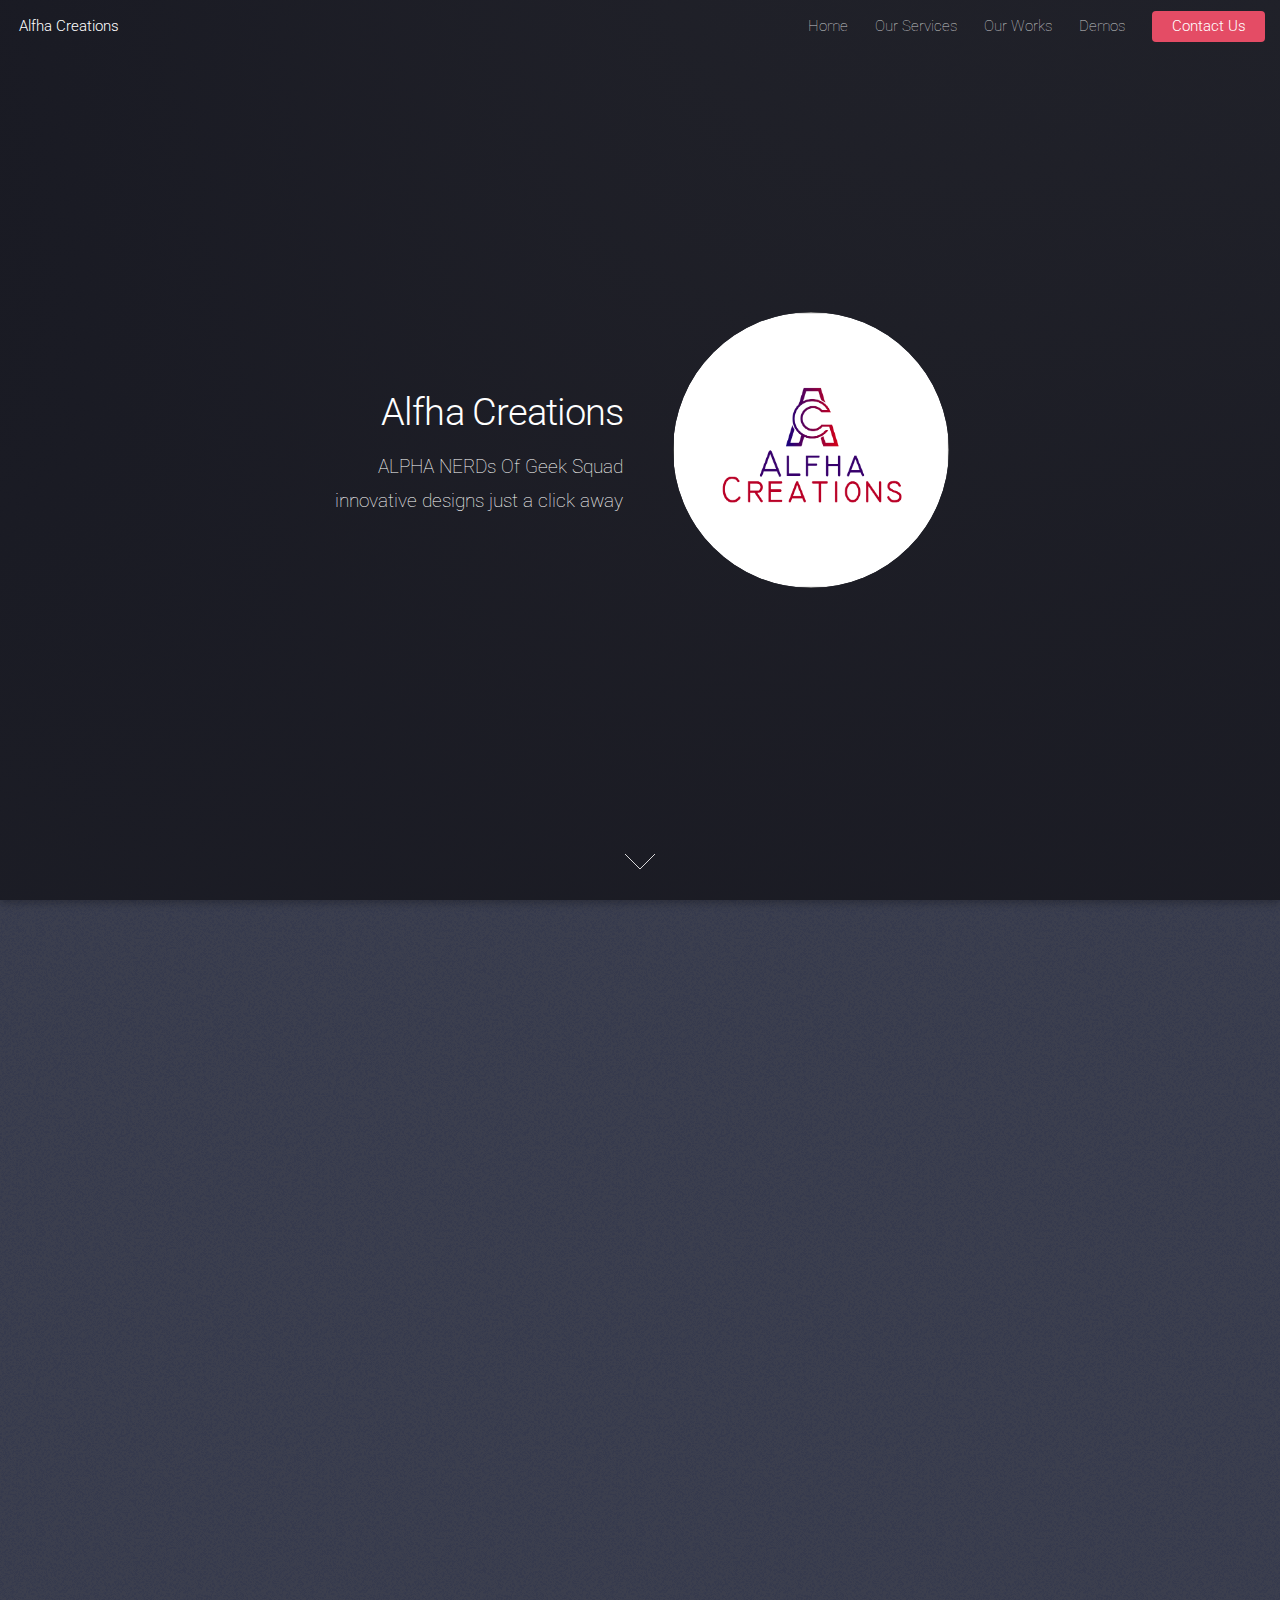
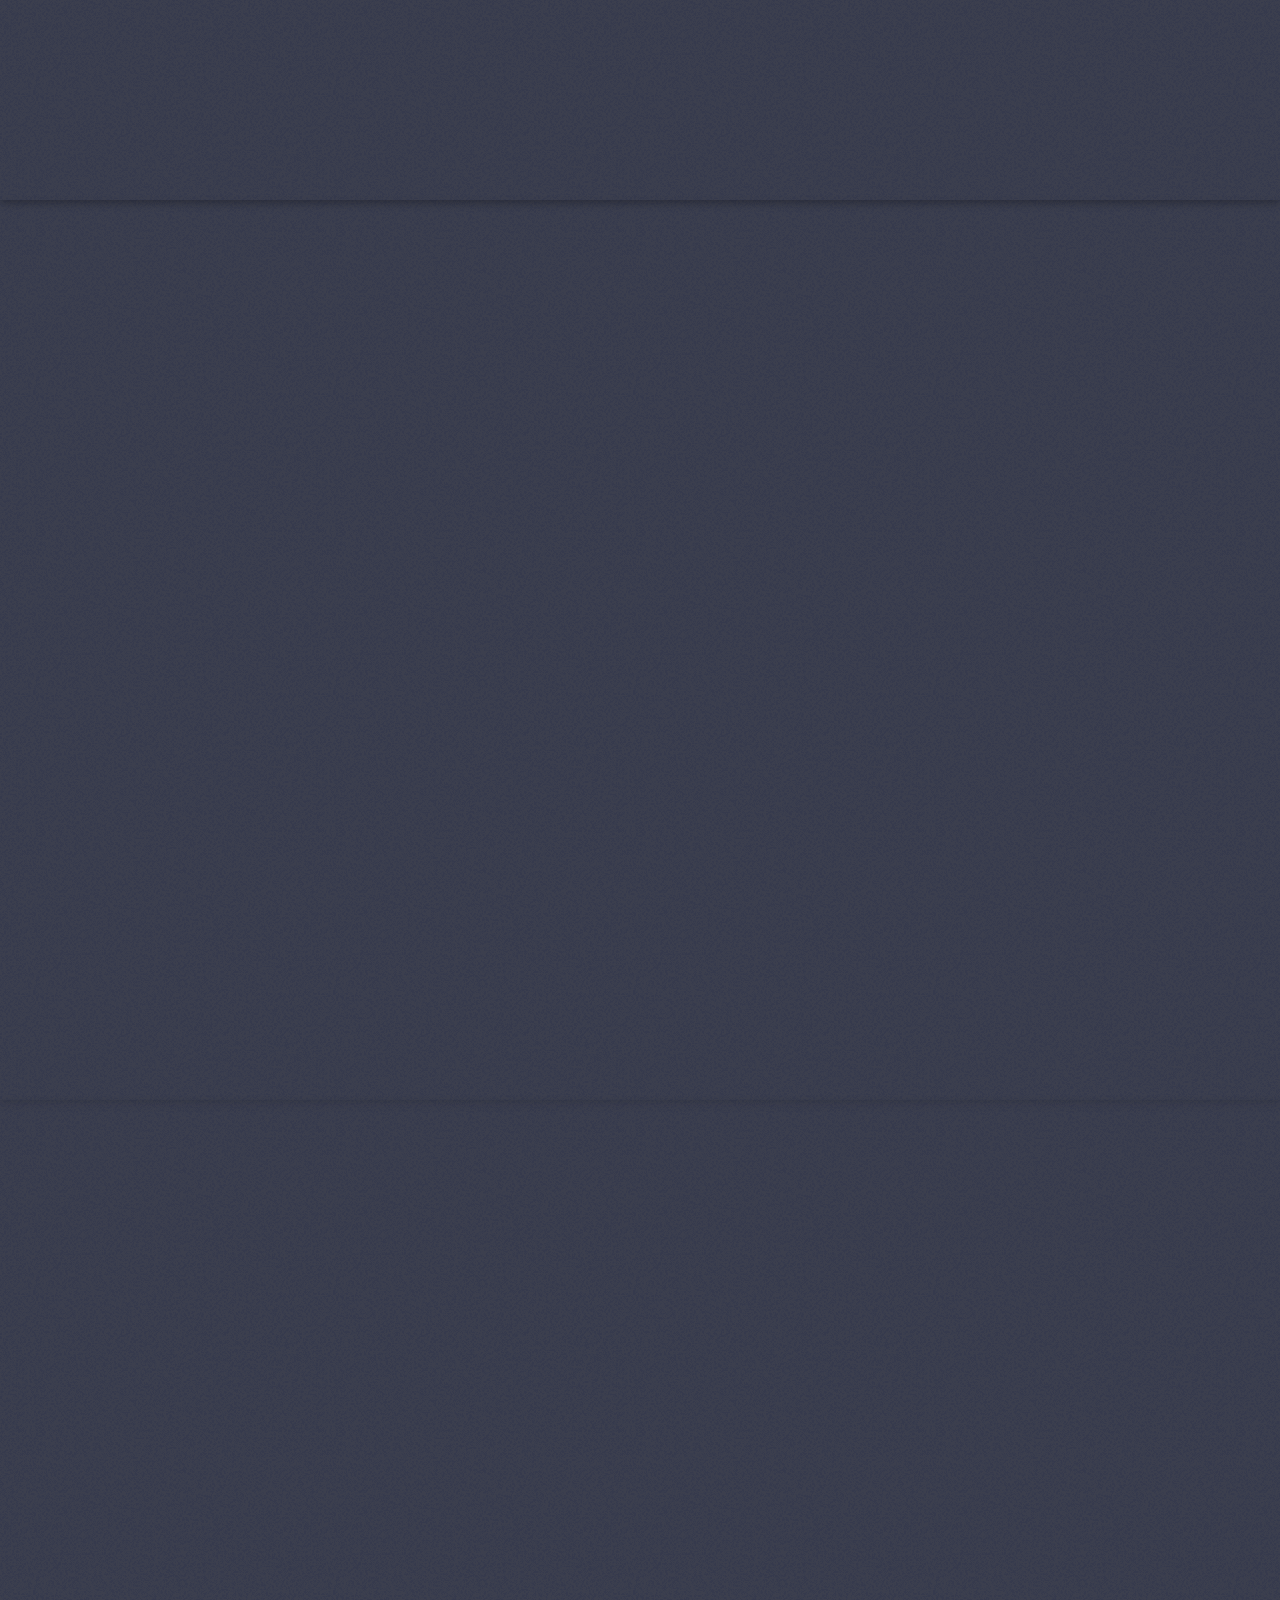
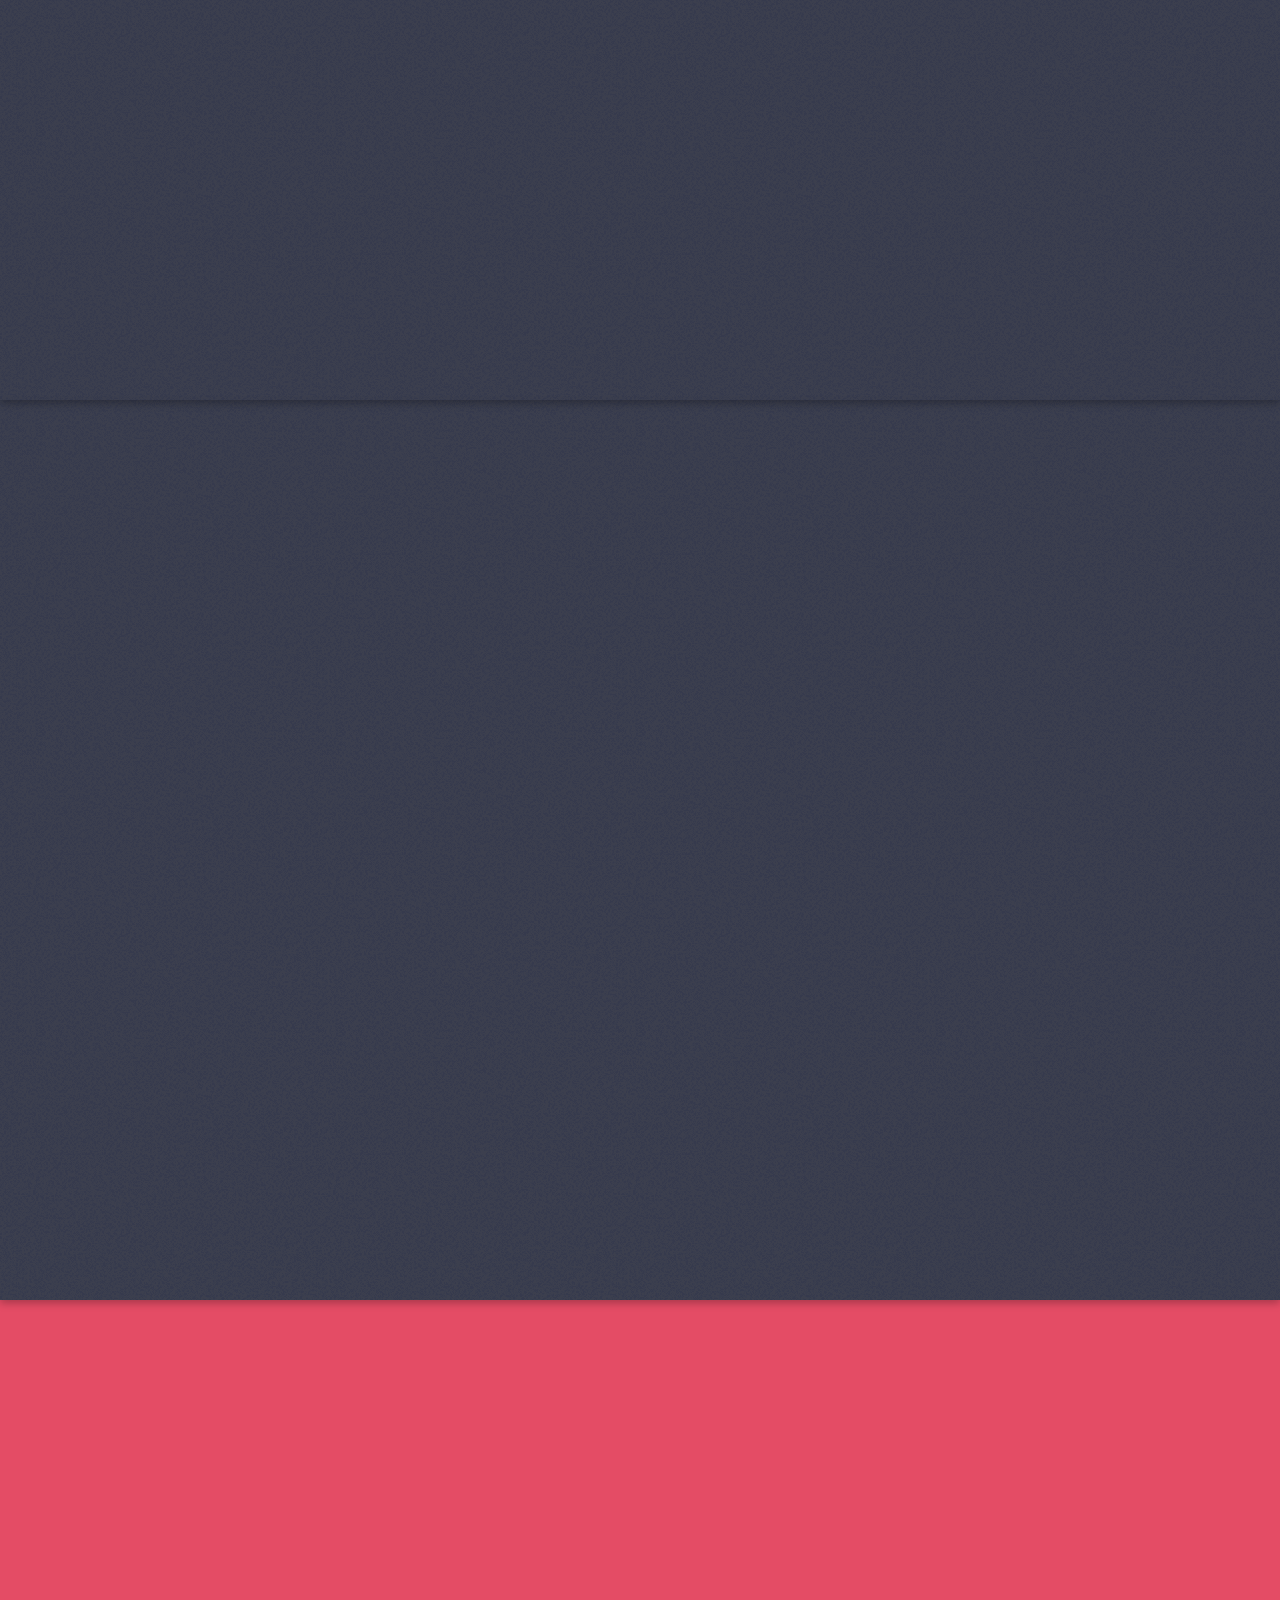
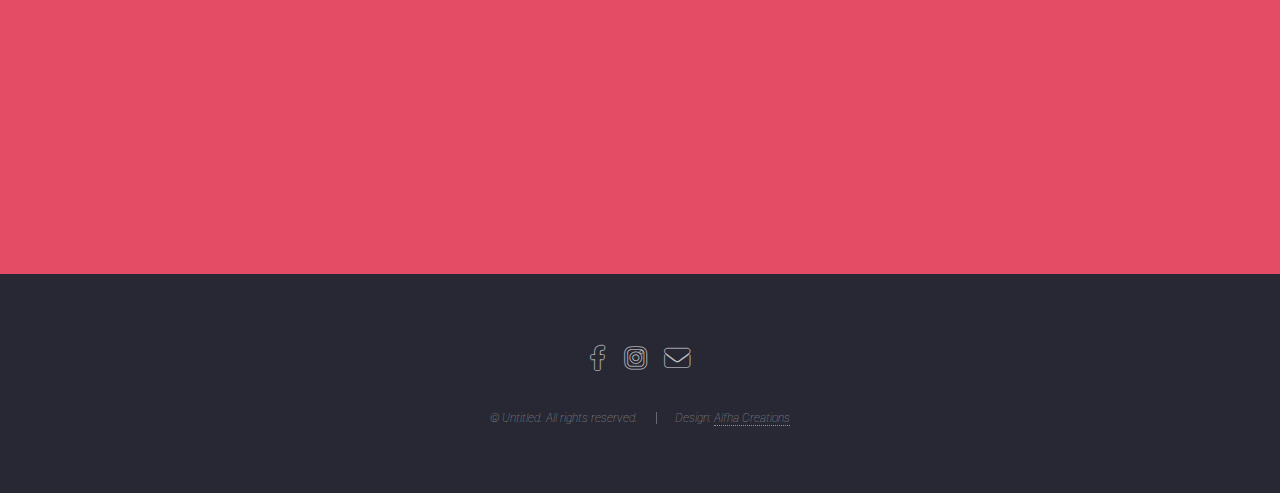
<file: index.html>
<!DOCTYPE HTML>

<html>
	<head>
		<meta name="keyworks" content="Alfha creations, Best logo designer, best business card designer, web design and development, website designing, website devlopment, get best logo">
		<meta name="description" content="ALFHA CREATIONS is a full design and development agency based in Delhi/NCR Since 2020 aims at giving new heights to your brand digitally and providing all kinds of digital services giving your brand a unique identity in the market the future has landed and for any business in this time to stand out of its competitors it needs to go digital and online with some leverage over all and that's where alfha creations step in to serve you with innovative designs and ideas and offering all kind of services to increase the growth of your business">
		<!-- Global site tag (gtag.js) - Google Analytics -->
<script async src="https://www.googletagmanager.com/gtag/js?id=G-D0DS340WX3"></script>
<script>
  window.dataLayer = window.dataLayer || [];
  function gtag(){dataLayer.push(arguments);}
  gtag('js', new Date());

  gtag('config', 'G-D0DS340WX3');
</script>
		<title>Alfha Creations</title>
		<meta charset="utf-8" />
		<meta name="viewport" content="width=device-width, initial-scale=1, user-scalable=no" />
		<link rel="stylesheet" href="assets/css/main.css" />
		<noscript><link rel="stylesheet" href="assets/css/noscript.css" /></noscript>
		<link rel="shortcut icon" href="./logo.ico" type="image/x-icon">
	</head>
	<body class="is-preload landing">
		<div id="page-wrapper">

			<!-- Header -->
			<header id="header">
				<h1 id="logo"><a href="index.html">Alfha Creations</a></h1>
				<nav id="nav">
					<ul>
						<li><a href="index.html">Home</a></li>
						<li>
							<a href="#">Our Services</a>
							<ul>
								<li><a href="./logo.html">BESPOKE LOGO</a></li>
								<li><a href="./bcl.html">BRAND DESIGNING</a></li>
								<li><a href="./wdd.html">WEBSITE D-n-D</a></li>
							</ul>
						</li>
						<li><a href="./ourWorks.html">Our Works</a></li>
						<li>
							<a href="#">Demos</a>
							<ul>
								<li><a href="./fitness">Fitness</a></li>
								<li><a href="./traveland">Traveland</a></li>
								<li><a href="./beauty_spa">Beauty Spa</a></li>
							</ul>
						</li>
						<li><a href="./index.html#contact" class="button primary">Contact Us</a></li>
					</ul>
				</nav>
			</header>
			<!-- Banner -->
				<section id="banner">
					<div class="content">
						<header>
							<h2>Alfha Creations</h2>
							<p>ALPHA NERDs Of Geek Squad<br />
								innovative designs just a click away <br /> </p>
						</header>
						<span class="image"><img src="images/alfha-creations-logo-2.png" alt="" /></span>
					</div>
					<a href="#one" class="goto-next scrolly">Next</a>
				</section>

			<!-- One -->
				<section id="one" class="spotlight style1 bottom">
					<span class="image fit main"><img src="images/alfha-creations-name.png" alt="" /></span>
					<div class="content">
						<div class="container">
							<div class="row">
								<div class="col-4 col-12-medium">
									<header>
										<h2>ABOUT ALFHA CREATIONS </h2>
										<p><i>"Innovative Digital Solutions for Your Unique business Challenges"</i></p>
									</header>
								</div>
								<div class="col-4 col-12-medium">
									<p>ALFHA CREATIONS is a full design and development agency based in Delhi/NCR Since 2020 aims at giving new heights to your brand digitally and providing all kinds of digital services giving your brand a unique identity in the market the future has landed and for any business in this time to stand out of its competitors it needs to go digital and online with some leverage over all and that's where alfha creations step in to serve you with innovative designs and ideas and offering all kind of services to increase the growth of your business </p>
								</div>
								<div class="col-4 col-12-medium">
									<p>starting from choosing and designing a complex logo to a full working websites. without BESPOKE LOGO or ATTRACTIVE LURKING WEBSITES your business is null and void ,luckily ALFHA NERDs are at rescue,so today only increase your business inquires and revenue by allowing your customers to easily access your product information and uniquely identifying it and improve your professional image with great online user experience</p>
									<ul class="action">
										<a href="tel:+919911075923" class="button" style="padding: 0 50px;">Call Now</a>
									</ul>
								</div>
								
							</div>
						</div>
					</div>
					<a href="#two" class="goto-next scrolly">Next</a>
				</section>

			<!-- Two -->
				<section id="two" class="spotlight style2 right">
					<span class="image fit main"><img src="images/alfha-creations-logo-mockup-web.jpg" alt="" /></span>
					<div class="content">
						<header>
							<h2>Bespoke Logo</h2>
						</header>
						well designed attractive logo can be deal breaker for any company , it's the most important basic powerfull tool to allure the potential customers , whether its online or offline business <i>"LOGO IS THE PRIMARY NEED OF EVERY BUSINESS"
						<ul class="actions">
							<a href="./logo.html" class="button">Learn More</a>
						</ul>
					</div>
					<a href="#three" class="goto-next scrolly">Next</a>
				</section>

			<!-- Three -->
				<section id="three" class="spotlight style3 left">
					<span class="image fit main bottom"><img src="images/alfha-creations-letter-head-mockup-web1.jpg" alt="" /></span>
					<div class="content">
						<header>
							<h2>Brand Designing</h2>
						</header>
						<p>We simply cannot underestimate the importance of these two elements when your brand image is under construction,these little tthings might be a game changing turns and can leave a very big impression too.Show them your level of proffesionalism in business with unique customized BUSINESS CARDS and LETTERHEADS including your logo,tagline,name & contact information designed by us</p>
						<ul class="actions">
							<a href="./bcl.html" class="button">Learn More</a>
						</ul>
					</div>
					<a href="#four" class="goto-next scrolly">Next</a>
				</section>
				<!-- four -->
				<section id="four" class="spotlight style3 right">
					<span class="image fit main bottom"><img src="images/website-mockup.jpg" alt="" /></span>
					<div class="content">
						<header>
							<h2>Website design and development</h2>
						</header>
						<p>website is the most important and comprehensive tool when its about making an online presence and with our services being offered in website designing and devlopment both we can help you in from boosting up your new startups to helping your old business grow </p>
						<ul class="action">	
							<a href="./wdd.html" class="button" style="padding: 0 50px;">Learn More</a>
						</ul>
					</div>
					<a href="#contact" class="goto-next scrolly">Next</a>
				</section>
			
			
				

			<!-- Five -->
				<section id="contact" class="wrapper style2 special fade">
					<div class="container">
						<header>
							<h2>Contact</h2>
							<p>Fill your details, and we will get in touch shortly. Or you could call us at: <a style="color: white;" href="tel:+919911075923">+91 991 107 5923</a></p>
						</header>
								<form netlify>
									<div class="row gtr-uniform gtr-50">
										<div class="col-6 col-12-xsmall">
											<input type="text" name="name" id="name" value="" placeholder="Name" />
										</div>
										<div class="col-6 col-12-xsmall">
											<input type="email" name="email" id="email" value="" placeholder="Email" />
										</div>
										<div class="col-12">
											<textarea name="message" id="message" placeholder="Enter your message" rows="6"></textarea>
										</div>
										<div class="col-12">
											<ul class="actions">
												<li><input type="submit" value="Submit" class="primary" /></li>
												<li><input type="reset" value="Reset" /></li>
											</ul>
										</div>
									</div>
								</form>
						</form>
					</div>
				</section>

			<!-- Footer -->
			<footer id="footer">
				<ul class="icons">
					<li><a href="#" class="icon brands alt fa-facebook-f"><span class="label">Facebook</span></a></li>
					<li><a href="https://www.instagram.com/alfha_creations/" class="icon brands alt fa-instagram"><span class="label">Instagram</span></a></li>
					<li><a href="mailto:creationsalfha@gmail.com" class="icon solid alt fa-envelope"><span class="label">Email</span></a></li>
					<!-- <li><a href="whatsapp://send?abid=phonenumber&text=Hi i would to like to contact you for:" class="icon brands alt fa-whatsapp"><span class="label">whatsApp</span></a></li> -->
				</ul>
				<ul class="copyright">
					<li>&copy; Untitled. All rights reserved.</li><li>Design: <a href="http://html5up.net">Alfha Creations</a></li>
				</ul>
			</footer>

		</div>

		<!-- Scripts -->
			<script src="assets/js/jquery.min.js"></script>
			<script src="assets/js/jquery.scrolly.min.js"></script>
			<script src="assets/js/jquery.dropotron.min.js"></script>
			<script src="assets/js/jquery.scrollex.min.js"></script>
			<script src="assets/js/browser.min.js"></script>
			<script src="assets/js/breakpoints.min.js"></script>
			<script src="assets/js/util.js"></script>
			<script src="assets/js/main.js"></script>

	</body>
</html>
</file>
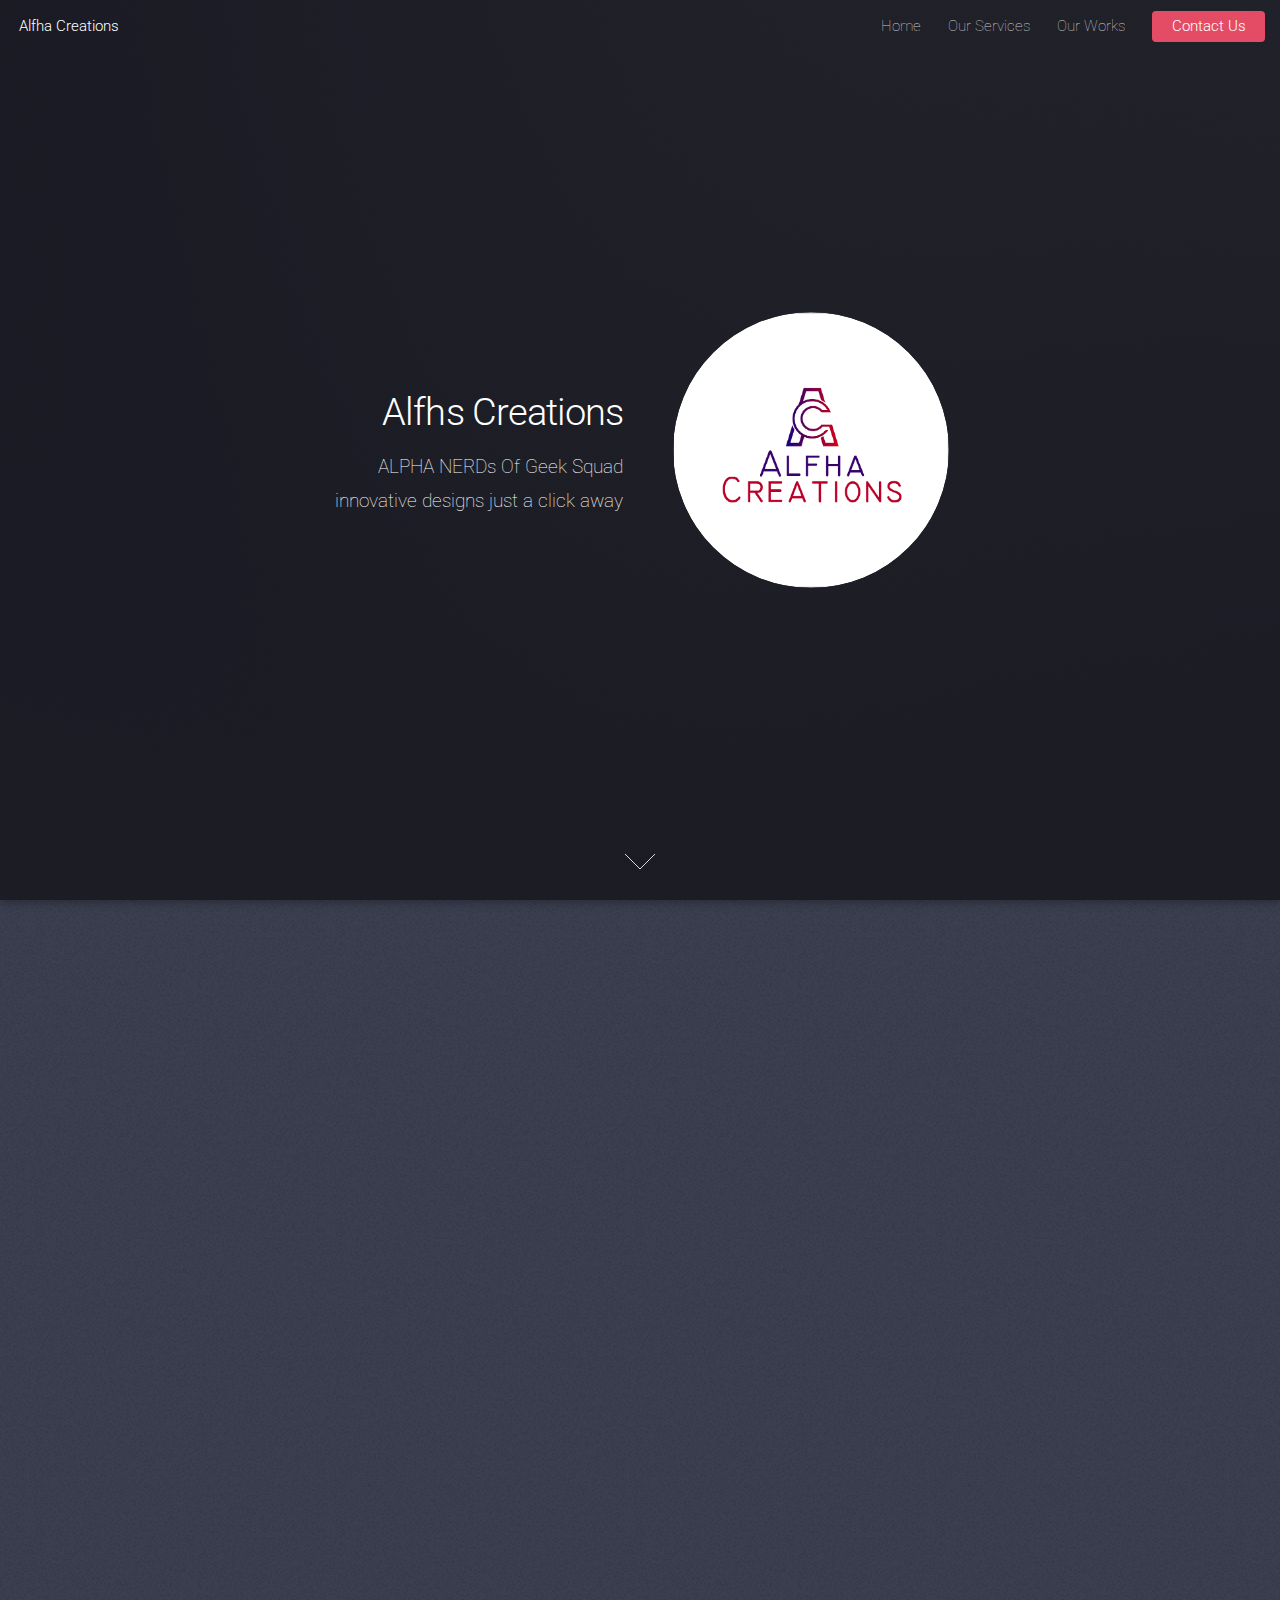
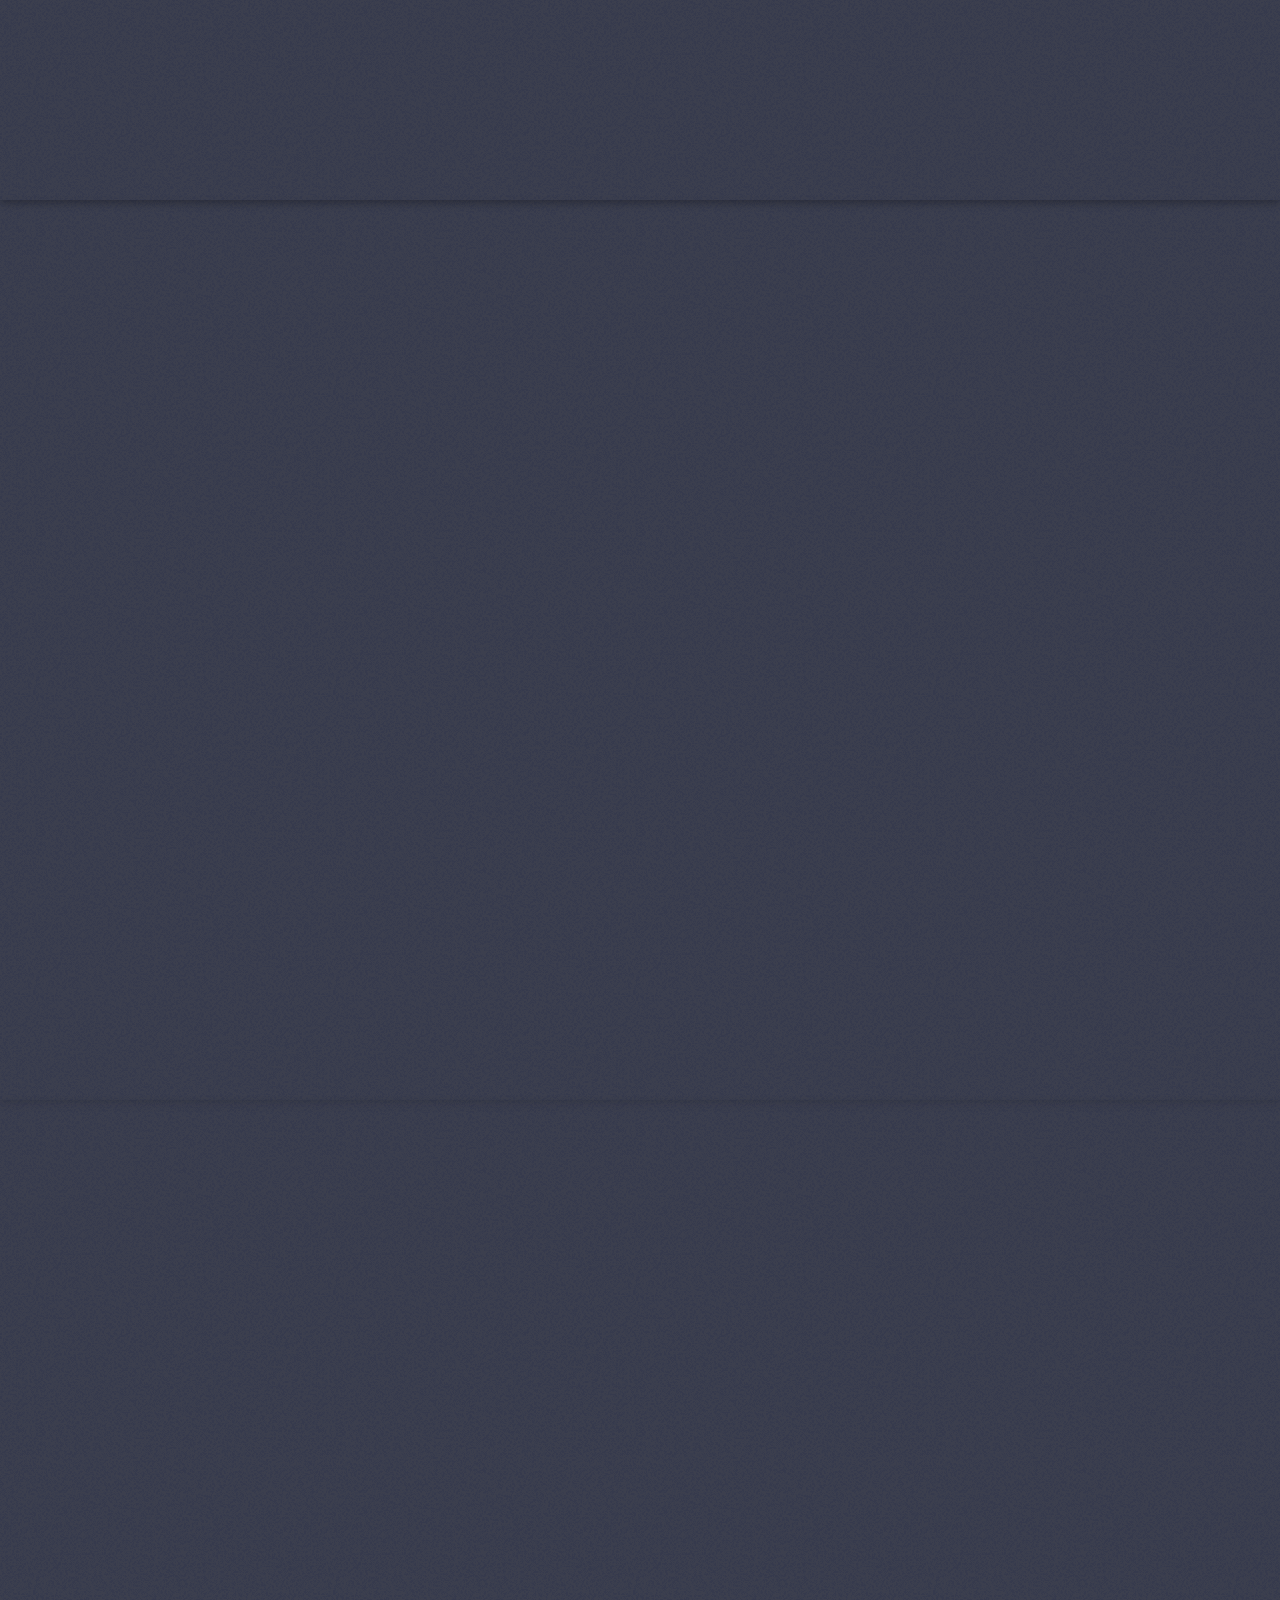
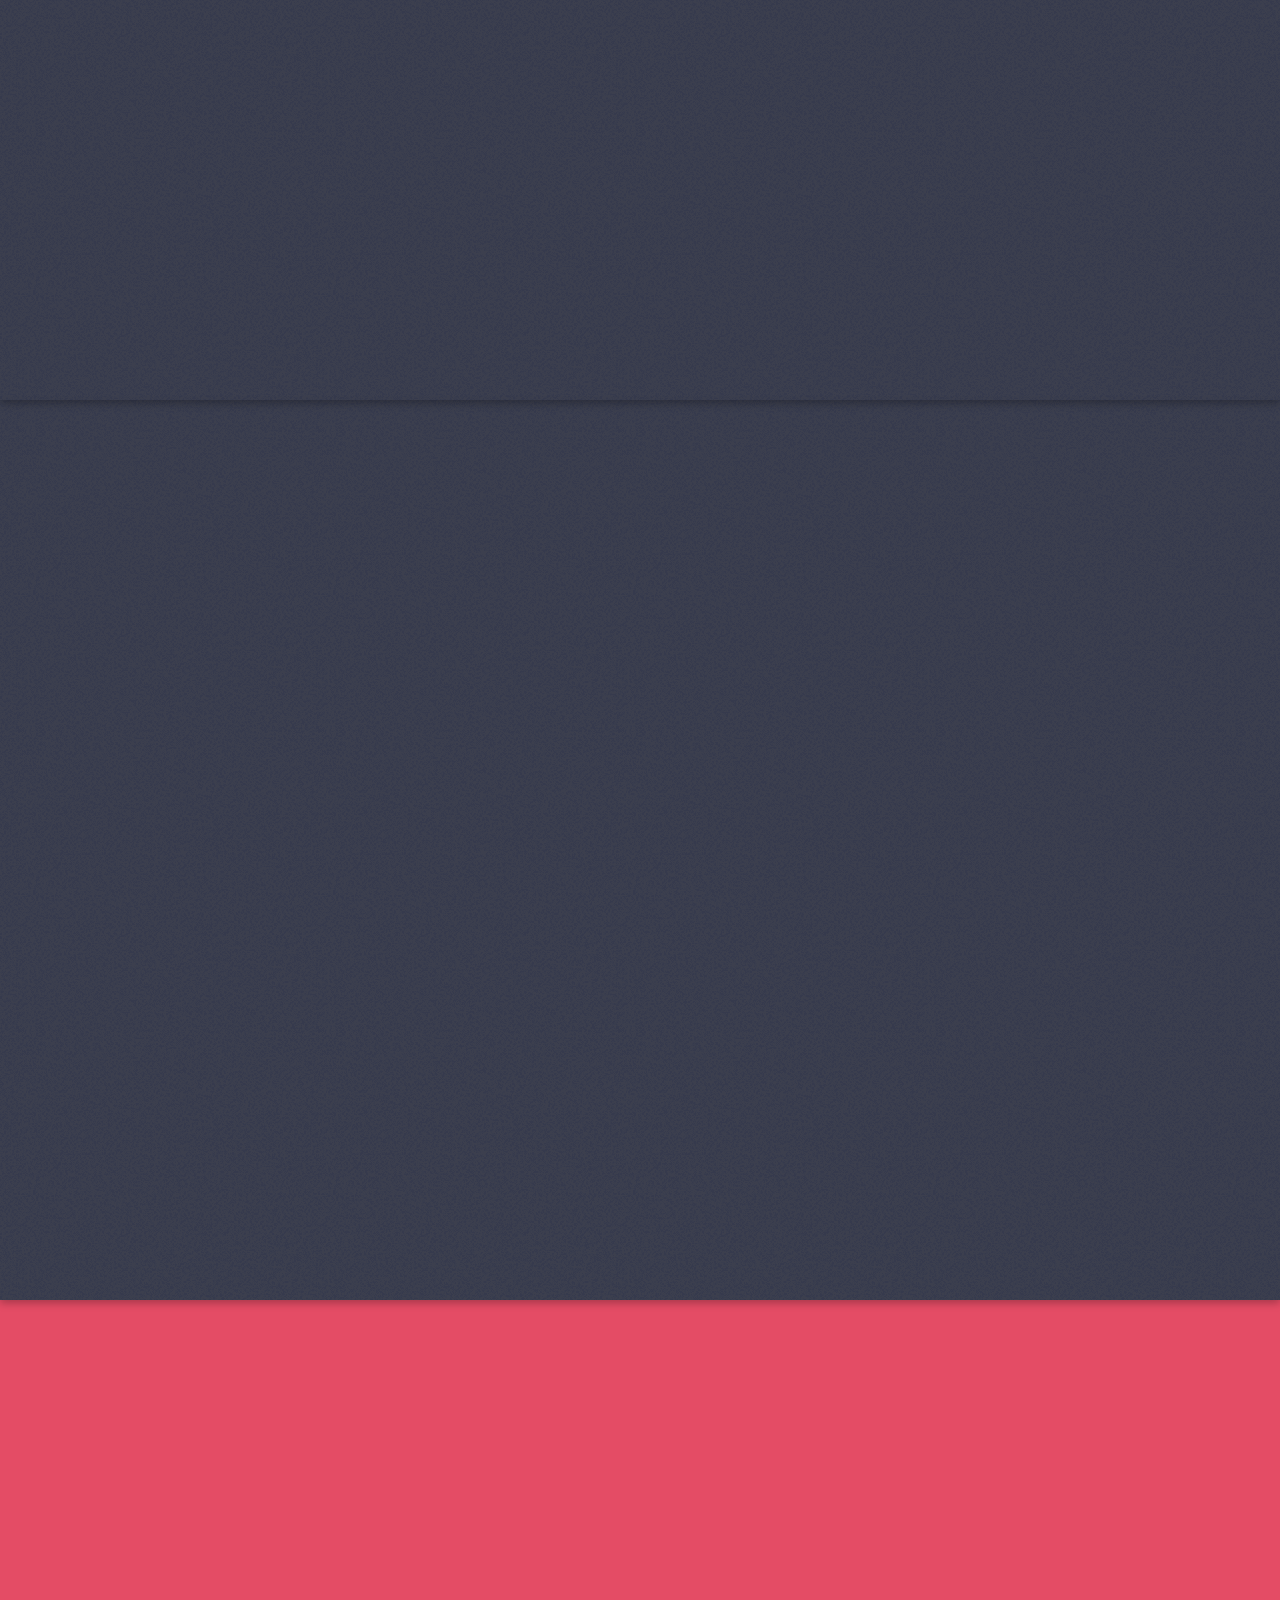
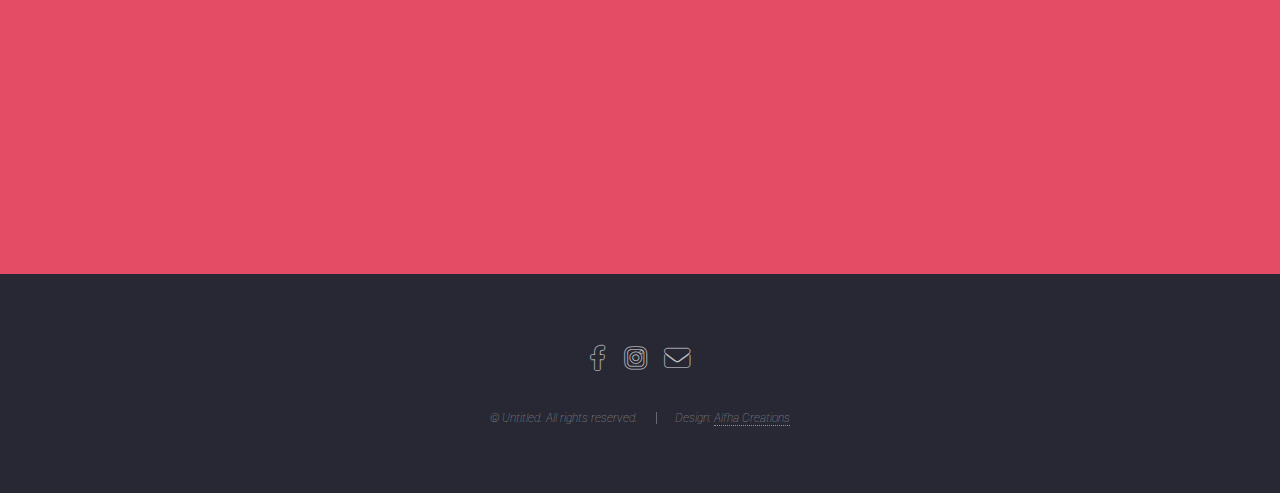
<file: alfha creations/index.html>
<!DOCTYPE HTML>

<html>
	<head>
		<title>Alfha Creations</title>
		<meta charset="utf-8" />
		<meta name="viewport" content="width=device-width, initial-scale=1, user-scalable=no" />
		<link rel="stylesheet" href="assets/css/main.css" />
		<noscript><link rel="stylesheet" href="assets/css/noscript.css" /></noscript>
		<link rel="shortcut icon" href="./logo.ico" type="image/x-icon">
	</head>
	<body class="is-preload landing">
		<div id="page-wrapper">

			<!-- Header -->
			<header id="header">
				<h1 id="logo"><a href="index.html">Alfha Creations</a></h1>
				<nav id="nav">
					<ul>
						<li><a href="index.html">Home</a></li>
						<li>
							<a href="#">Our Services</a>
							<ul>
								<li><a href="./logo.html">BESPOKE LOGO</a></li>
								<li><a href="./bcl.html">BRAND DESIGNING</a></li>
								<li><a href="./wdd.html">WEBSITE D-n-D</a></li>
							</ul>
						</li>
						<li><a href="./ourWorks.html">Our Works</a></li>
						<li><a href="./index.html#contact" class="button primary">Contact Us</a></li>
					</ul>
				</nav>
			</header>
			<!-- Banner -->
				<section id="banner">
					<div class="content">
						<header>
							<h2>Alfhs Creations</h2>
							<p>ALPHA NERDs Of Geek Squad<br />
								innovative designs just a click away <br /> </p>
						</header>
						<span class="image"><img src="images/alfha-creations-logo-2.png" alt="" /></span>
					</div>
					<a href="#one" class="goto-next scrolly">Next</a>
				</section>

			<!-- One -->
				<section id="one" class="spotlight style1 bottom">
					<span class="image fit main"><img src="images/alfha-creations-name.png" alt="" /></span>
					<div class="content">
						<div class="container">
							<div class="row">
								<div class="col-4 col-12-medium">
									<header>
										<h2>ABOUT ALFHA CREATIONS </h2>
										<p><i>"Innovative Digital Solutions for Your Unique business Challenges"</i></p>
									</header>
								</div>
								<div class="col-4 col-12-medium">
									<p>ALFHA CREATIONS is a full design and development agency based in Delhi/NCR Since 2020 aims at giving new heights to your brand digitally and providing all kinds of digital services giving your brand a unique identity in the market the future has landed and for any business in this time to stand out of its competitors it needs to go digital and online with some leverage over all and that's where alfha creations step in to serve you with innovative designs and ideas and offering all kind of services to increase the growth of your business </p>
								</div>
								<div class="col-4 col-12-medium">
									<p>starting from choosing and designing a complex logo to a full working websites. without BESPOKE LOGO or ATTRACTIVE LURKING WEBSITES your business is null and void ,luckily ALFHA NERDs are at rescue,so today only increase your business inquires and revenue by allowing your customers to easily access your product information and uniquely identifying it and improve your professional image with great online user experience</p>
									<a href="tel:+919911075923" class="button">Call Now </a>
								</div>
								
							</div>
						</div>
					</div>
					<a href="#two" class="goto-next scrolly">Next</a>
				</section>

			<!-- Two -->
				<section id="two" class="spotlight style2 right">
					<span class="image fit main"><img src="images/alfha-creations-logo-mockup-web.jpg" alt="" /></span>
					<div class="content">
						<header>
							<h2>Bespoke Logo</h2>
						</header>
						well designed attractive logo can be deal breaker for any company , it's the most important basic powerfull tool to allure the potential customers , whether its online or offline business <i>"LOGO IS THE PRIMARY NEED OF EVERY BUSINESS"
						<ul class="actions">
							<li><a href="./logo.html" class="button">Learn More</a></li>
						</ul>
					</div>
					<a href="#three" class="goto-next scrolly">Next</a>
				</section>

			<!-- Three -->
				<section id="three" class="spotlight style3 left">
					<span class="image fit main bottom"><img src="images/alfha-creations-letter-head-mockup-web1.jpg" alt="" /></span>
					<div class="content">
						<header>
							<h2>Business cards and letter head</h2>
						</header>
						<p>We simply cannot underestimate the importance of these two elements when your brand image is under construction,these little tthings might be a game changing turns and can leave a very big impression too.Show them your level of proffesionalism in business with unique customized BUSINESS CARDS and LETTERHEADS including your logo,tagline,name & contact information designed by us</p>
						<ul class="actions">
							<li><a href="./bcl.html" class="button">Learn More</a></li>
						</ul>
					</div>
					<a href="#four" class="goto-next scrolly">Next</a>
				</section>
				<!-- four -->
				<section id="four" class="spotlight style3 right">
					<span class="image fit main bottom"><img src="images/website-mockup.jpg" alt="" /></span>
					<div class="content">
						<header>
							<h2>Website design and development</h2>
							<p>Accumsan integer ultricies aliquam vel massa sapien phasellus</p>
						</header>
						<p>website is the most important and comprehensive tool when its about making an online presence and with our services being offered in website designing and devlopment both we can help you in from boosting up your new startups to helping your old business grow </p>
							<li><a href="./wdd.html" class="button">Learn More</a></li>
						</ul>
					</div>
					<a href="#four" class="goto-next scrolly">Next</a>
				</section>
			
			
				

			<!-- Five -->
				<section id="contact" class="wrapper style2 special fade">
					<div class="container">
						<header>
							<h2>Contact</h2>
							<p>Fill your details, and we will get in touch shortly. Or you could call us at: <a style="color: white;" href="tel:+199911075923">+91 991 107 5923</a></p>
						</header>
								<form method="post" action="#">
									<div class="row gtr-uniform gtr-50">
										<div class="col-6 col-12-xsmall">
											<input type="text" name="name" id="name" value="" placeholder="Name" />
										</div>
										<div class="col-6 col-12-xsmall">
											<input type="email" name="email" id="email" value="" placeholder="Email" />
										</div>
										<div class="col-12">
											<textarea name="message" id="message" placeholder="Enter your message" rows="6"></textarea>
										</div>
										<div class="col-12">
											<ul class="actions">
												<li><input type="submit" value="Submit" class="primary" /></li>
												<li><input type="reset" value="Reset" /></li>
											</ul>
										</div>
									</div>
								</form>
						</form>
					</div>
				</section>

			<!-- Footer -->
			<footer id="footer">
				<ul class="icons">
					<li><a href="#" class="icon brands alt fa-facebook-f"><span class="label">Facebook</span></a></li>
					<li><a href="https://www.instagram.com/alfha_creations/" class="icon brands alt fa-instagram"><span class="label">Instagram</span></a></li>
					<li><a href="#" class="icon solid alt fa-envelope"><span class="label">Email</span></a></li>
					<!-- <li><a href="whatsapp://send?abid=phonenumber&text=Hi i would to like to contact you for:" class="icon brands alt fa-whatsapp"><span class="label">whatsApp</span></a></li> -->
				</ul>
				<ul class="copyright">
					<li>&copy; Untitled. All rights reserved.</li><li>Design: <a href="http://html5up.net">Alfha Creations</a></li>
				</ul>
			</footer>

		</div>

		<!-- Scripts -->
			<script src="assets/js/jquery.min.js"></script>
			<script src="assets/js/jquery.scrolly.min.js"></script>
			<script src="assets/js/jquery.dropotron.min.js"></script>
			<script src="assets/js/jquery.scrollex.min.js"></script>
			<script src="assets/js/browser.min.js"></script>
			<script src="assets/js/breakpoints.min.js"></script>
			<script src="assets/js/util.js"></script>
			<script src="assets/js/main.js"></script>

	</body>
</html>
</file>
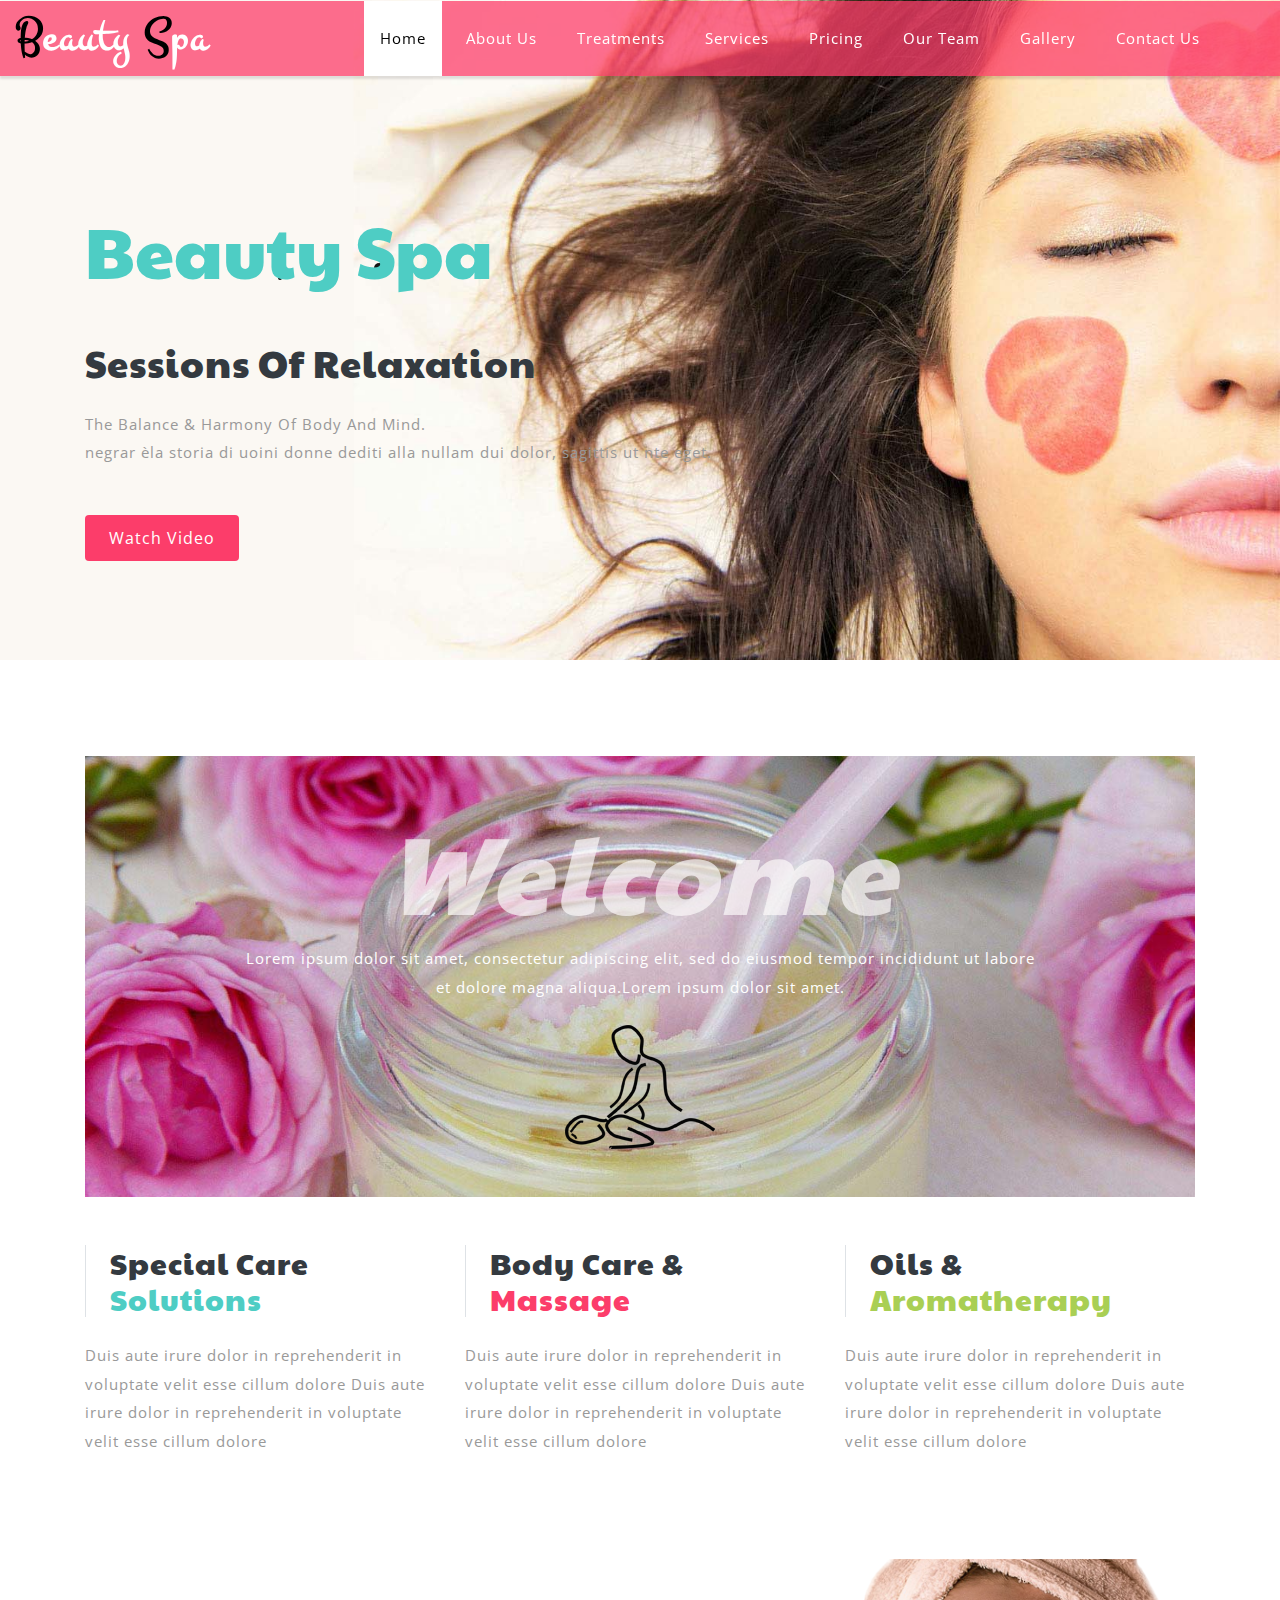
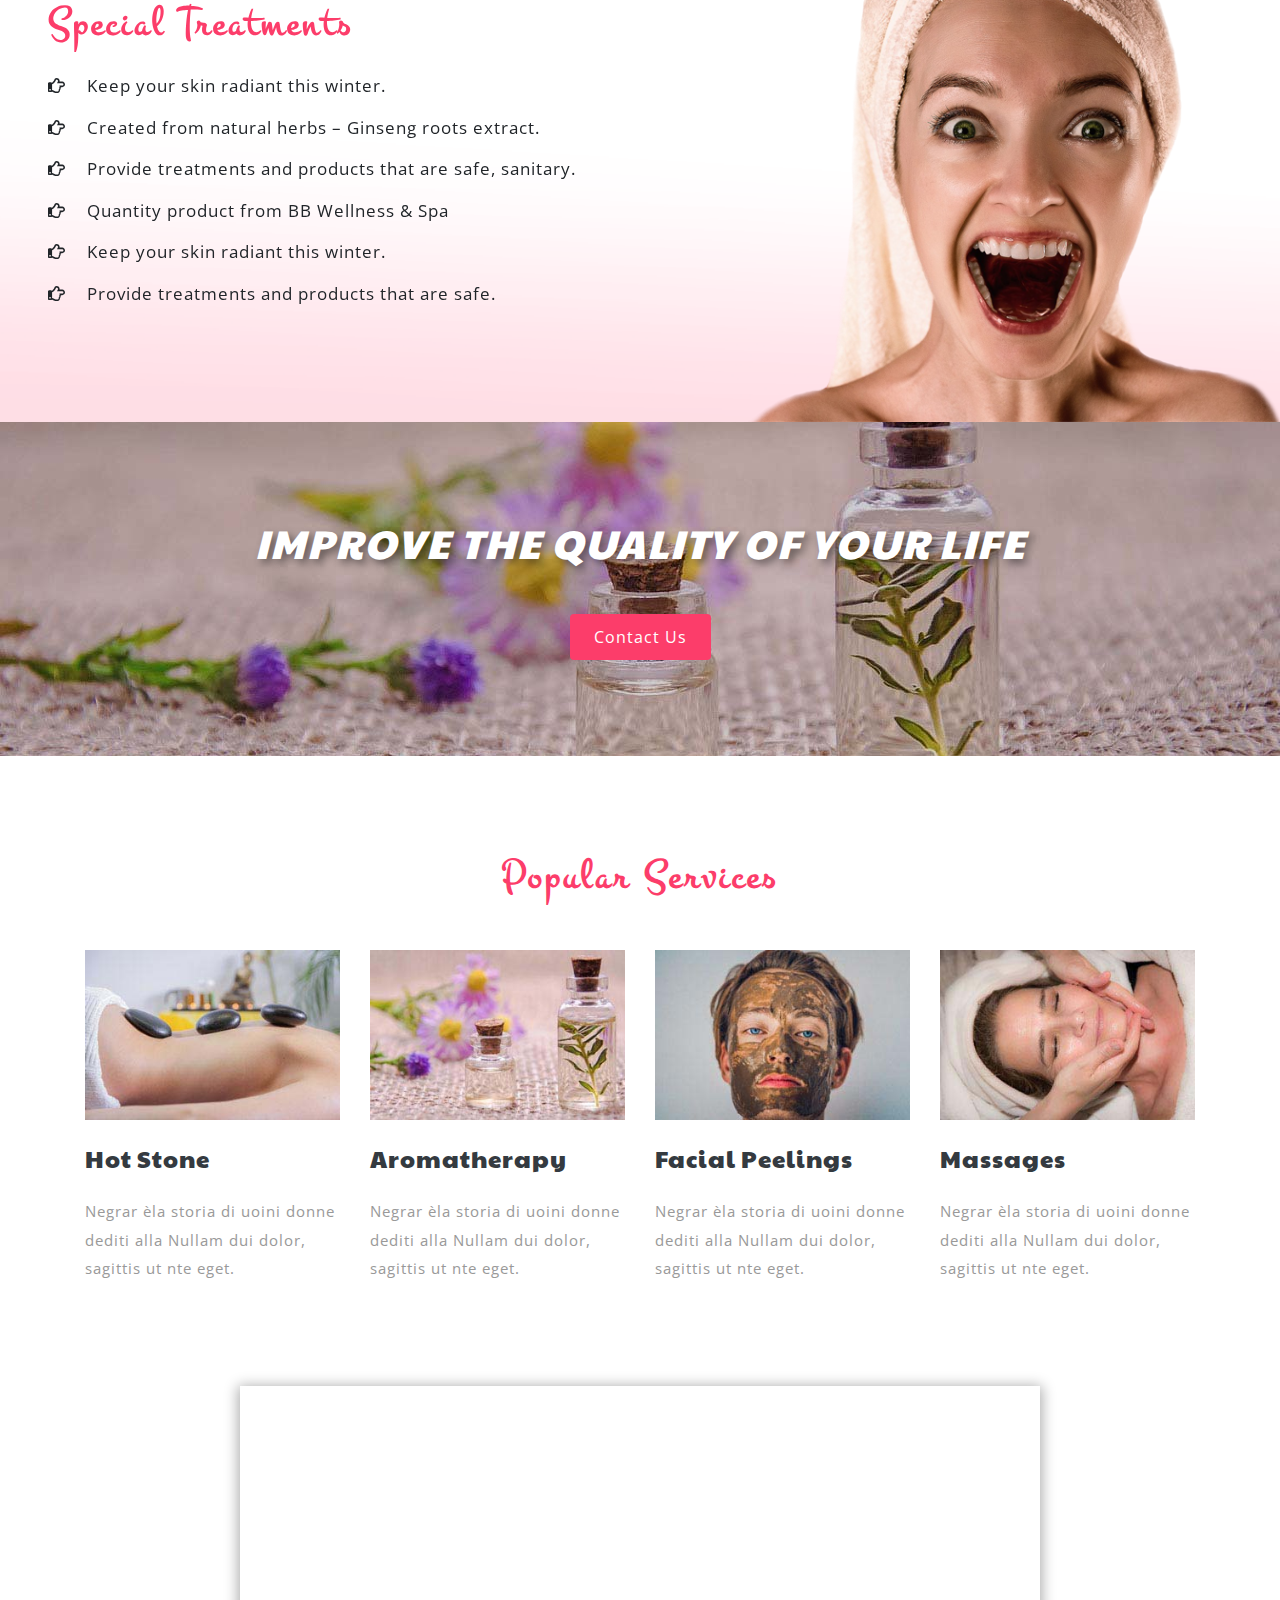
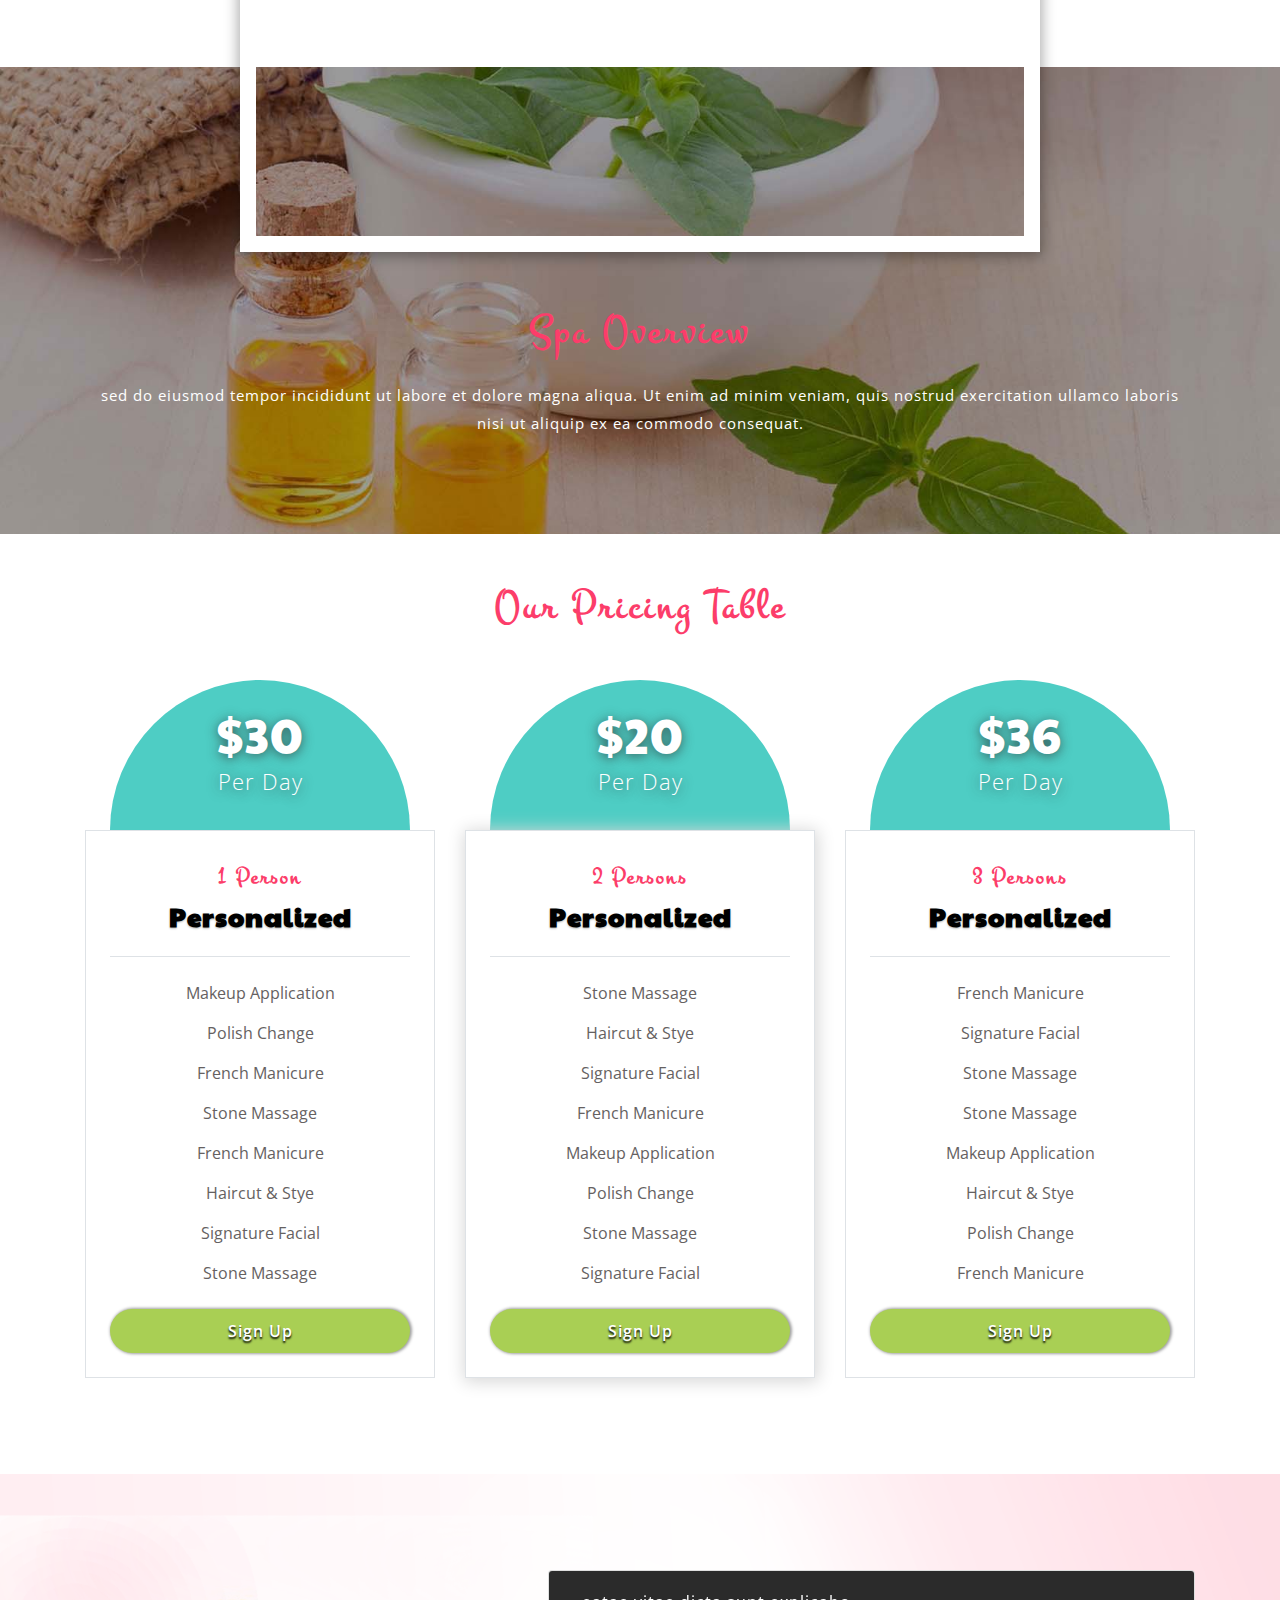
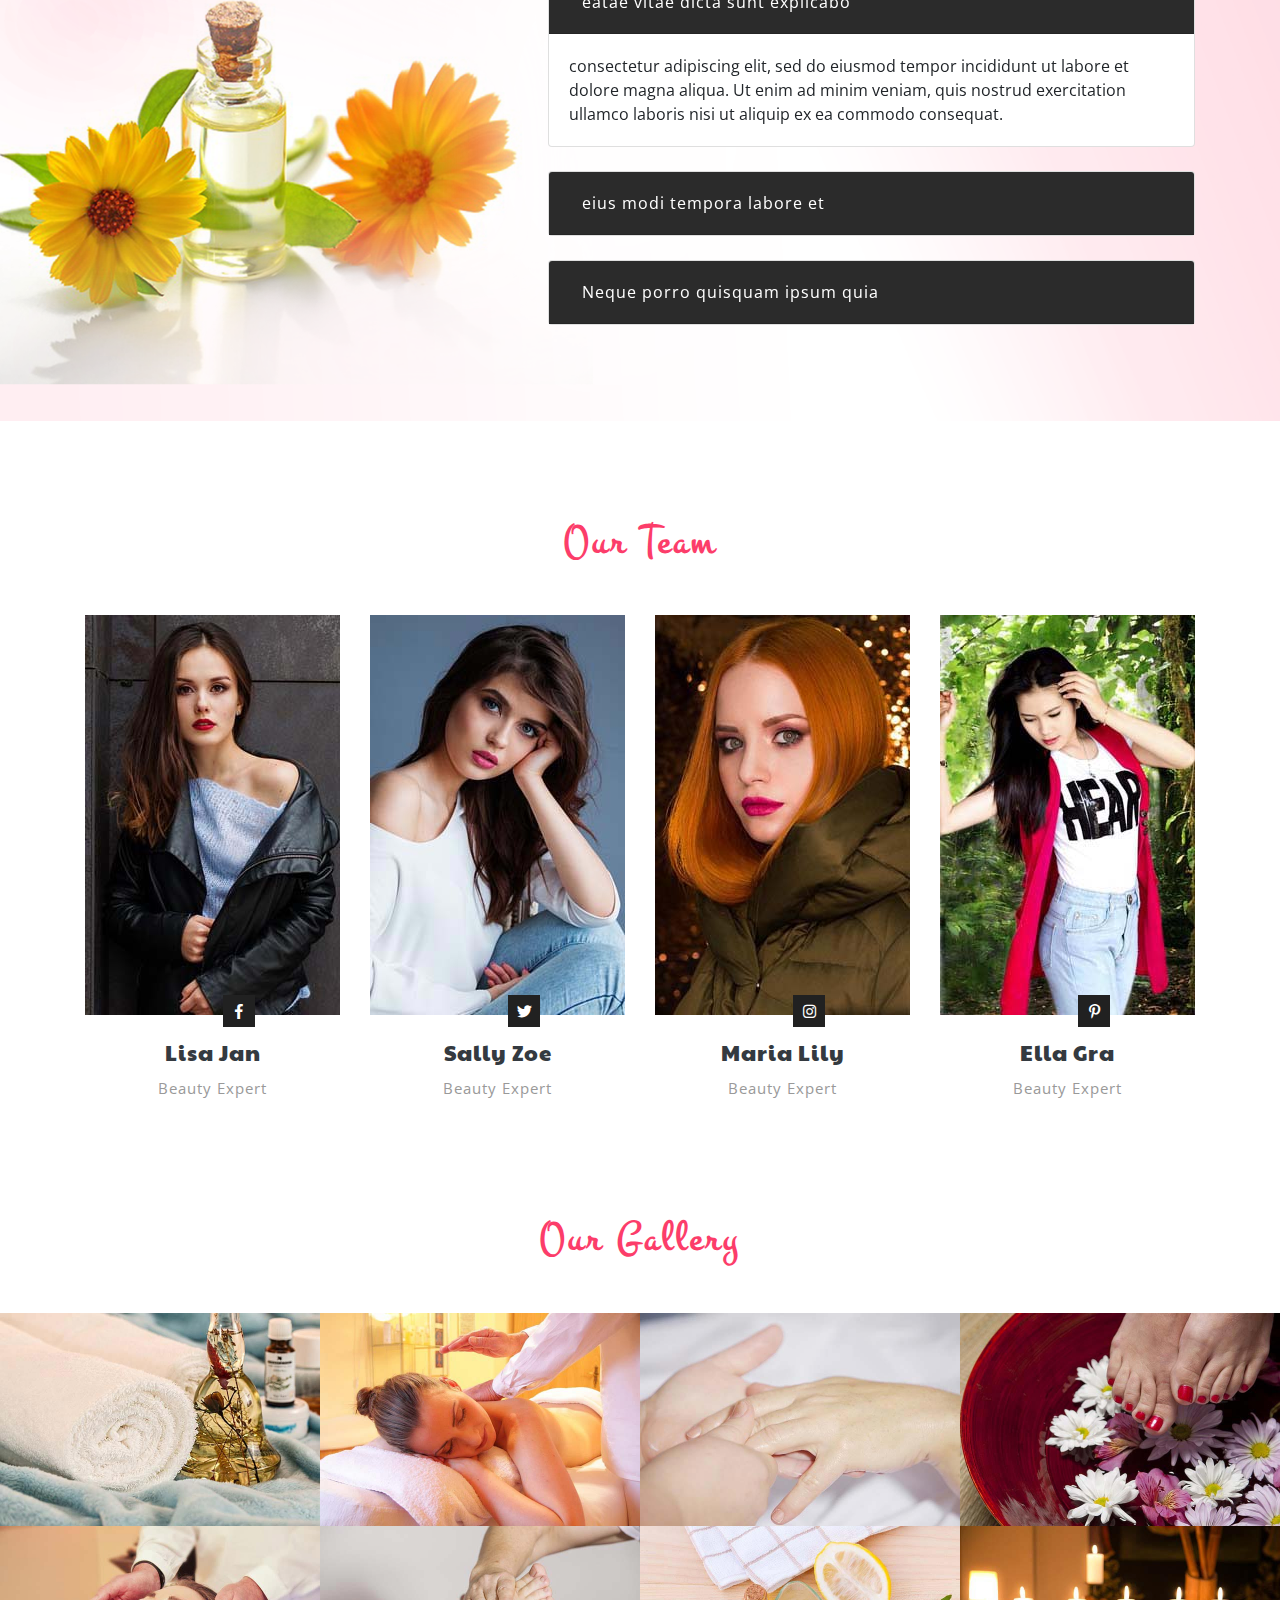
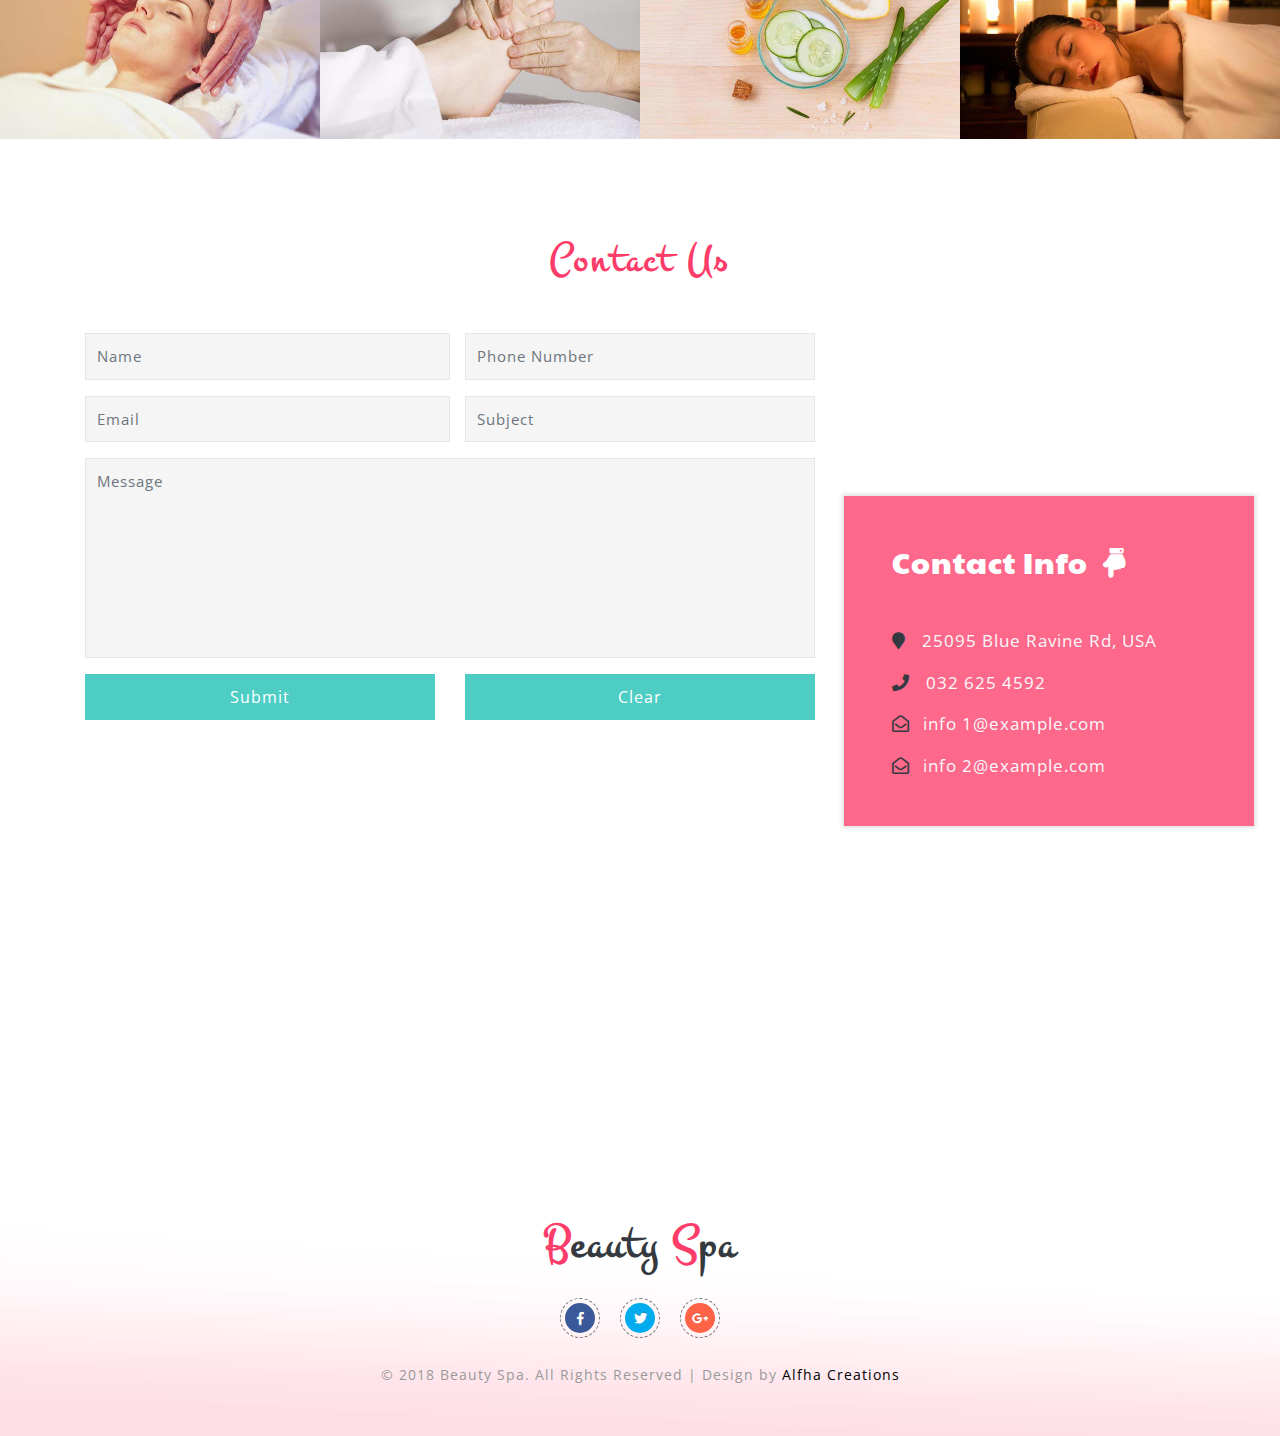
<file: beauty_spa/index.html>
<!--
Author: Alfha Creations
Author URL: http://w3layouts.com
License: Creative Commons Attribution 3.0 Unported
License URL: http://creativecommons.org/licenses/by/3.0/
-->

<!DOCTYPE html>
<html lang="zxx">

<head>
	<title>Beauty Spa Beauty Category Bootstrap Responsive Website Template | Home :: Alfha Creations</title>
	<!-- Meta tag Keywords -->
	<meta name="viewport" content="width=device-width, initial-scale=1">
	<meta charset="UTF-8" />
	<meta name="keywords" content="Beauty Spa Responsive web template, Bootstrap Web Templates, Flat Web Templates, Android Compatible web template, Smartphone Compatible web template, free webdesigns for Nokia, Samsung, LG, SonyEricsson, Motorola web design"
	/>
	<script>
		addEventListener("load", function () {
			setTimeout(hideURLbar, 0);
		}, false);

		function hideURLbar() {
			window.scrollTo(0, 1);
		}
	</script>
	<!-- //Meta tag Keywords -->

	<!-- Custom-Files -->
	<!-- Bootstrap-Core-CSS -->
	<link rel="stylesheet" href="css/bootstrap.css">
	<!-- pop up box -->
	<link href="css/popuo-box.css" rel="stylesheet" type="text/css" media="all" />
	<!-- gallery light box -->
	<link href="css/lsb.css" rel="stylesheet" type="text/css" media="all">
	<!-- Style-CSS -->
	<link rel="stylesheet" href="css/style.css" type="text/css" media="all" />
	<!-- Font-Awesome-Icons-CSS -->
	<link rel="stylesheet" href="css/fontawesome-all.css">
	<!-- //Custom-Files -->

	<!-- Web-Fonts -->
	<link href="//fonts.googleapis.com/css?family=Paytone+One&amp;subset=latin-ext,vietnamese" rel="stylesheet">
	<link href="//fonts.googleapis.com/css?family=Montez" rel="stylesheet">
	<link href="//fonts.googleapis.com/css?family=Open+Sans:300,300i,400,400i,600,600i,700,700i,800,800i" rel="stylesheet">
	<!-- //Web-Fonts -->

</head>

<body data-spy="scroll" data-target=".fixed-top">
	<div id="home">
		<!-- header -->
		<header>
			<!-- navbar -->
			<nav class="navbar fixed-top navbar-expand-lg navbar-light bg-light">
				<a class="navbar-brand text-white font-weight-bold" href="index.html">
					<span>B</span>eauty
					<span>S</span>pa</a>
				<button class="navbar-toggler" type="button" data-toggle="collapse" data-target="#navbarSupportedContent" aria-controls="navbarSupportedContent"
				    aria-expanded="false" aria-label="Toggle navigation">
					<i class="fas fa-bars"></i>
				</button>

				<div class="collapse navbar-collapse" id="navbarSupportedContent">
					<ul class="navbar-nav ml-auto text-center mr-xl-5 mt-lg-0 mt-3">
						<li class="nav-item mr-lg-2 mb-lg-0 mb-2">
							<a class="nav-link scroll" href="#home">Home
								<span class="sr-only">(current)</span>
							</a>
						</li>
						<li class="nav-item mr-lg-2 mb-lg-0 mb-2">
							<a class="nav-link scroll" href="#about">About Us</a>
						</li>
						<li class="nav-item mr-lg-2 mb-lg-0 mb-2">
							<a class="nav-link scroll" href="#treat">Treatments</a>
						</li>
						<li class="nav-item mr-lg-2 mb-lg-0 mb-2">
							<a class="nav-link scroll" href="#services">Services</a>
						</li>
						<li class="nav-item mr-lg-2 mb-lg-0 mb-2">
							<a class="nav-link scroll" href="#pricing">Pricing</a>
						</li>
						<li class="nav-item mr-lg-2 mb-lg-0 mb-2">
							<a class="nav-link scroll" href="#team">Our Team</a>
						</li>
						<li class="nav-item mr-lg-2 mb-lg-0 mb-2">
							<a class="nav-link scroll" href="#gallery">Gallery</a>
						</li>
						<li class="nav-item">
							<a class="nav-link scroll" href="#contact">Contact Us</a>
						</li>
					</ul>
				</div>
			</nav>
			<!-- //navbar ends here -->
		</header>
		<!-- //header -->

		<!-- banner -->
		<div class="banner-w3l">
			<div class="container">
				<div class="banner-left-wthree">
					<div class="banner-text-effectw3ls">
						<div class="center-outer">
							<div class="center-inner">
								<div class="bubbles">
									<h1>Beauty Spa</h1>
								</div>
							</div>
						</div>
					</div>
					<h4 class="text-dark text-capitalize sec-text-w3ls pt-lg-5 pt-4 pb-sm-4 pb-3">sessions of
						<span>relaxation</span>
					</h4>
					<p class="text-capitalize mb-sm-4 mb-3">the balance & harmony of body and mind.
						<span class="text-lowercase d-block">Negrar èla storia di uoini donne dediti alla Nullam dui dolor, sagittis ut nte eget.</span>
					</p>
					<a href="#small-dialog1" class="play-icon popup-with-zoom-anim btn mt-md-4 mt-3" title="Play Video">Watch Video</a>
				</div>
			</div>
		</div>
		<!-- popup video -->
		<div id="small-dialog1" class="mfp-hide">
			<div class="agileits_modal_body">
				<iframe src=""></iframe>
			</div>
		</div>
		<!-- //popup video -->
	</div>
	<!-- //banner -->

	<!-- about -->
	<div class="bottom-agile py-5" id="about">
		<div class="container py-xl-5 py-lg-3">
			<div class="about-top p-xl-5 p-sm-4 p-3 text-center">
				<h3>Welcome</h3>
				<p class="text-white mt-2 mb-4 mx-auto">Lorem ipsum dolor sit amet, consectetur adipiscing elit, sed do eiusmod tempor incididunt ut labore et dolore magna aliqua.Lorem
					ipsum dolor sit amet.
				</p>
				<img src="images/bo2.png" alt="" class="img-fluid">
			</div>
			<div class="row about-bottom-w3ls mt-md-5 mt-4">
				<div class="col-md-4 grids-w3lsm">
					<div class="top-head-abagile">
						<h3 class="border-left text-capitalize text-dark pl-4 mb-4">special care
							<span>solutions</span>
						</h3>
					</div>
					<p> Duis aute irure dolor in reprehenderit in voluptate velit esse cillum dolore Duis aute irure dolor in reprehenderit
						in voluptate velit esse cillum dolore</p>
				</div>
				<div class="col-md-4 grids-w3lsm my-md-0 my-4">
					<div class="top-head-abagile">
						<h3 class="border-left text-capitalize text-dark pl-4 mb-4">body care &
							<span>massage</span>
						</h3>
					</div>
					<p> Duis aute irure dolor in reprehenderit in voluptate velit esse cillum dolore Duis aute irure dolor in reprehenderit
						in voluptate velit esse cillum dolore</p>
				</div>
				<div class="col-md-4 grids-w3lsm">
					<div class="top-head-abagile">
						<h3 class="border-left text-capitalize text-dark pl-4 mb-4">oils &
							<span>aromatherapy</span>
						</h3>
					</div>
					<p> Duis aute irure dolor in reprehenderit in voluptate velit esse cillum dolore Duis aute irure dolor in reprehenderit
						in voluptate velit esse cillum dolore</p>
				</div>
			</div>
		</div>
	</div>
	<!-- //about -->

	<!-- treatments -->
	<div class="treat-agile" id="treat">
		<div class="rectangle" id="rec1">
			<div class="container-fluid">
				<div class="row">
					<div class="col-lg-7 left-treat-w3l pb-5">
						<div class="py-xl-5 py-lg-3">
							<h3 class="text-capitalize font-weight-bold title mb-4">special treatments</h3>
							<p></p>
							<ul class="list-unstyled mt-4">
								<li>
									<i class="far fa-hand-point-right pr-xl-3 pr-2"></i> Keep your skin radiant this winter.
								</li>
								<li class="my-3">
									<i class="far fa-hand-point-right pr-xl-3 pr-2"></i> Created from natural herbs – Ginseng roots extract.
								</li>
								<li>
									<i class="far fa-hand-point-right pr-xl-3 pr-2"></i> Provide treatments and products that are safe, sanitary.
								</li>
								<li class="my-3">
									<i class="far fa-hand-point-right pr-xl-3 pr-2"></i> Quantity product from BB Wellness & Spa</li>
								<li>
									<i class="far fa-hand-point-right pr-xl-3 pr-2"></i> Keep your skin radiant this winter.
								</li>
								<li class="my-3">
									<i class="far fa-hand-point-right pr-xl-3 pr-2"></i> Provide treatments and products that are safe.
								</li>
							</ul>
						</div>
					</div>
					<div class="col-lg-5 right-treat-w3l text-lg-right text-center px-lg-0">
						<img src="images/treat3.png" alt="" class="img-fluid">
					</div>
				</div>
			</div>
		</div>
	</div>
	<!-- //treatments -->

	<!-- middle -->
	<div class="middle-sec text-center py-5 ">
		<div class="container py-xl-5 py-md-3">
			<h4 class="text-uppercase text-white">Improve The Quality Of Your Life</h4>
			<a href="#contact" class="scroll btn mt-sm-5 mt-4">Contact Us</a>
		</div>
	</div>
	<!-- //middle -->

	<!-- services -->
	<div class="services-w3ls py-5" id="services">
		<div class="container py-xl-5 py-lg-3">
			<h3 class="text-capitalize font-weight-bold text-center title mb-sm-5 mb-4">popular Services</h3>
			<div class="row text-sm-left text-center">
				<div class="col-lg-3 col-sm-6 service-grid">
					<img src="images/s1.jpg" alt="" class="img-fluid">
					<h4 class="text-capitalize text-dark my-sm-4 my-3">hot stone</h4>
					<p>Negrar èla storia di uoini donne dediti alla Nullam dui dolor, sagittis ut nte eget.</p>
				</div>
				<div class="col-lg-3 col-sm-6 service-grid mt-sm-0 mt-4">
					<img src="images/s2.jpg" alt="" class="img-fluid">
					<h4 class="text-capitalize text-dark  my-sm-4 my-3">aromatherapy</h4>
					<p>Negrar èla storia di uoini donne dediti alla Nullam dui dolor, sagittis ut nte eget.</p>
				</div>
				<div class="col-lg-3 col-sm-6 service-grid mt-lg-0 mt-sm-5 mt-4">
					<img src="images/s3.jpg" alt="" class="img-fluid">
					<h4 class="text-capitalize text-dark  my-sm-4 my-3">facial peelings</h4>
					<p>Negrar èla storia di uoini donne dediti alla Nullam dui dolor, sagittis ut nte eget.</p>
				</div>
				<div class="col-lg-3 col-sm-6 service-grid mt-lg-0 mt-sm-5 mt-4">
					<img src="images/s4.jpg" alt="" class="img-fluid">
					<h4 class="text-capitalize text-dark  my-sm-4 my-3">massages</h4>
					<p>Negrar èla storia di uoini donne dediti alla Nullam dui dolor, sagittis ut nte eget.</p>
				</div>
			</div>
		</div>
	</div>
	<!-- //services -->

	<!-- video -->
	<div class="video-agileits pb-5">
		<div class="container pb-xl-5 pb-lg-3">
			<div class="agileits_modal_body2">
				<iframe src=""></iframe>
			</div>
			<h3 class="text-capitalize font-weight-bold text-center title mb-4">spa overview</h3>
			<p class="text-white text-center"> sed do eiusmod tempor incididunt ut labore et dolore magna aliqua. Ut enim ad minim veniam, quis nostrud exercitation
				ullamco laboris nisi ut aliquip ex ea commodo consequat.</p>
		</div>
	</div>
	<!-- //video -->

	<!-- price-->
	<div class="price-sec py-5" id="pricing">
		<div class="container pb-xl-5 pb-lg-3">
			<h3 class="text-capitalize font-weight-bold text-center title mb-sm-5 mb-4">our pricing table</h3>
			<div class="inner_sec_info_agile_w3_info">
				<div class="row price-grid-main">
					<div class="col-lg-4 price-info">
						<div class="prices">
							<div class="prices-top">
								<h3 class="text-center text-capitalize text-white pt-4">$30
									<span>per day</span>
								</h3>
							</div>
							<div class="prices-bottom text-center border p-4">
								<div class="prices-h border-bottom pb-4">
									<p class="font-weight-bold">1 Person</p>
									<h4>Personalized</h4>
								</div>
								<ul class="mt-4">
									<li>Makeup Application</li>
									<li class="my-3">Polish Change</li>
									<li>French Manicure</li>
									<li class="mt-3">Stone Massage</li>
									<li class="my-3">French Manicure</li>
									<li>Haircut & Stye</li>
									<li class="my-3">Signature Facial</li>
									<li>Stone Massage</li>
								</ul>
								<a href="#" data-toggle="modal" data-target="#myModal1" class="button mt-4">Sign Up</a>
							</div>
						</div>
					</div>
					<div class="col-lg-4 price-info my-lg-0 my-5">
						<div class="prices">
							<div class="prices-top">
								<h3 class="text-center text-capitalize text-white pt-4">$20
									<span>per day</span>
								</h3>
							</div>
							<div class="prices-bottom text-center border p-4">
								<div class="prices-h border-bottom pb-4">
									<p class="font-weight-bold">2 Persons</p>
									<h4>Personalized</h4>
								</div>
								<ul class="mt-4">
									<li>Stone Massage</li>
									<li class="my-3">Haircut & Stye</li>
									<li>Signature Facial</li>
									<li class="mt-3">French Manicure</li>
									<li class="my-3">Makeup Application</li>
									<li>Polish Change</li>
									<li class="my-3">Stone Massage</li>
									<li>Signature Facial</li>
								</ul>
								<a href="#" data-toggle="modal" data-target="#myModal1" class="button mt-4">Sign Up</a>
							</div>
						</div>
					</div>
					<div class="col-lg-4 price-info">
						<div class="prices">
							<div class="prices-top">
								<h3 class="text-center text-capitalize text-white pt-4">$36
									<span>per day</span>
								</h3>
							</div>
							<div class="prices-bottom text-center border p-4">
								<div class="prices-h border-bottom pb-4">
									<p class="font-weight-bold">3 Persons</p>
									<h4>Personalized</h4>
								</div>
								<ul class="mt-4">
									<li>French Manicure</li>
									<li class="my-3">Signature Facial</li>
									<li>Stone Massage</li>
									<li class="mt-3">Stone Massage</li>
									<li class="my-3">Makeup Application</li>
									<li>Haircut & Stye</li>
									<li class="my-3">Polish Change</li>
									<li>French Manicure</li>
								</ul>
								<a href="#" data-toggle="modal" data-target="#myModal1" class="button mt-4">Sign Up</a>
							</div>
						</div>
					</div>
				</div>
			</div>
		</div>
	</div>
	<!-- modal1 -->
	<div class="modal" tabindex="-1" role="dialog" id="myModal1">
		<div class="modal-dialog" role="document">
			<div class="modal-content book-form p-3">
				<div class="modal-header p-3">
					<h5 class="modal-title">Sign Up</h5>
					<button type="button" class="close" data-dismiss="modal" aria-label="Close">
						<span aria-hidden="true">&times;</span>
					</button>
				</div>
				<div class="modal-body">
					<form action="#" method="post">
						<div class="form-group">
							<input type="text" name="Name" placeholder="Your Name" class="form-control" required="" />
						</div>
						<div class="form-group">
							<input type="email" name="Email" class="email form-control" placeholder="Email" required="" />
						</div>
						<div class="form-group">
							<input type="password" name="Password" class="password form-control" placeholder="Password" id="password1" required="" />
						</div>
						<div class="form-group">
							<input type="password" name="Password" class="password form-control" placeholder="Confirm Password" id="password2" required=""
							/>
						</div>
						<div class="check-box">
							<input name="chekbox" type="checkbox" id="brand" value="">
							<label for="brand">
								<span></span>Remember Me</label>
						</div>
						<input type="submit" class="mt-4" value="Sign Up">
					</form>
				</div>
			</div>
		</div>
	</div>
	<!-- //modal1 -->
	<!--//price-->

	<!-- accordions -->
	<div class="accord-agile py-5">
		<div class="rectangle" id="rec2">
			<div class="container py-xl-5 py-lg-3">
				<div class="left-treat-w3l-2 offset-lg-5">
					<div id="accordion">
						<div class="card">
							<div class="card-header" id="headingOne">
								<h5 class="mb-0">
									<button class="btn btn-link text-white heading-w3ls" data-toggle="collapse" data-target="#collapseOne" aria-expanded="true"
									    aria-controls="collapseOne">
										eatae vitae dicta sunt explicabo
									</button>
								</h5>
							</div>

							<div id="collapseOne" class="collapse show" aria-labelledby="headingOne" data-parent="#accordion">
								<div class="card-body">
									consectetur adipiscing elit, sed do eiusmod tempor incididunt ut labore et dolore magna aliqua. Ut enim ad minim veniam,
									quis nostrud exercitation ullamco laboris nisi ut aliquip ex ea commodo consequat.
								</div>
							</div>
						</div>
						<div class="card my-4">
							<div class="card-header" id="headingTwo">
								<h5 class="mb-0">
									<button class="btn btn-link collapsed text-white heading-w3ls" data-toggle="collapse" data-target="#collapseTwo" aria-expanded="false"
									    aria-controls="collapseTwo">
										eius modi tempora labore et
									</button>
								</h5>
							</div>
							<div id="collapseTwo" class="collapse" aria-labelledby="headingTwo" data-parent="#accordion">
								<div class="card-body">
									consectetur adipiscing elit, sed do eiusmod tempor incididunt ut labore et dolore magna aliqua. Ut enim ad minim veniam,
									quis nostrud exercitation ullamco laboris nisi ut aliquip ex ea commodo consequat.
								</div>
							</div>
						</div>
						<div class="card">
							<div class="card-header" id="headingThree">
								<h5 class="mb-0">
									<button class="btn btn-link collapsed text-white heading-w3ls" data-toggle="collapse" data-target="#collapseThree" aria-expanded="false"
									    aria-controls="collapseThree">
										Neque porro quisquam ipsum quia
									</button>
								</h5>
							</div>
							<div id="collapseThree" class="collapse" aria-labelledby="headingThree" data-parent="#accordion">
								<div class="card-body">
									consectetur adipiscing elit, sed do eiusmod tempor incididunt ut labore et dolore magna aliqua. Ut enim ad minim veniam,
									quis nostrud exercitation ullamco laboris nisi ut aliquip ex ea commodo consequat.
								</div>
							</div>
						</div>
					</div>
				</div>
			</div>
		</div>
	</div>
	<!-- //accordions -->

	<!-- team -->
	<div class="team-w3 py-5" id="team">
		<div class="container py-xl-5 py-lg-3">
			<h3 class="text-capitalize font-weight-bold text-center title  mb-sm-5 mb-4">our team</h3>
			<div class="row w3_services_grids">
				<div class="col-md-3 col-6 w3ls_team_grid">
					<div class="w3ls_team_grid1 hover15">
						<figure class="mb-0">
							<img src="images/t1.jpg" alt=" " class="img-fluid" />
						</figure>
						<div class="w3ls_team_grid1_pos">
							<ul class="social-icons">
								<li>
									<a href="#" class="icon icon-border fab fa-facebook-f"></a>
								</li>
								<li>
									<a href="#" class="icon icon-border fab fa-twitter"></a>
								</li>
								<li>
									<a href="#" class="icon icon-border fab fa-instagram"></a>
								</li>
							</ul>
						</div>
					</div>
					<div class="team-text-w3ls p-3">
						<h4 class="text-dark my-2">Lisa Jan</h4>
						<p>Beauty Expert</p>
					</div>
				</div>
				<div class="col-md-3 col-6 w3ls_team_grid">
					<div class="w3ls_team_grid1 hover15">
						<figure class="mb-0">
							<img src="images/t2.jpg" alt=" " class="img-fluid" />
						</figure>
						<div class="w3ls_team_grid1_pos">
							<ul class="social-icons">
								<li>
									<a href="#" class="icon icon-border fab fa-twitter"></a>
								</li>
								<li>
									<a href="#" class="icon icon-border fab fa-instagram"></a>
								</li>
								<li>
									<a href="#" class="icon icon-border fab fa-facebook-f"></a>
								</li>
							</ul>
						</div>
					</div>
					<div class="team-text-w3ls p-3">
						<h4 class="text-dark my-2">Sally Zoe</h4>
						<p>Beauty Expert</p>
					</div>
				</div>
				<div class="col-md-3 col-6 w3ls_team_grid mt-md-0 mt-4">
					<div class="w3ls_team_grid1 hover15 w3l-tem-k">
						<figure class="mb-0">
							<img src="images/t3.jpg" alt=" " class="img-fluid" />
						</figure>
						<div class="w3ls_team_grid1_pos">
							<ul class="social-icons">
								<li>
									<a href="#" class="icon icon-border fab fa-instagram"></a>
								</li>
								<li>
									<a href="#" class="icon icon-border fab fa-facebook-f"></a>
								</li>
								<li>
									<a href="#" class="icon icon-border fab fa-twitter"></a>
								</li>
							</ul>
						</div>
					</div>
					<div class="team-text-w3ls p-3">
						<h4 class="text-dark my-2">Maria Lily</h4>
						<p>Beauty Expert</p>
					</div>
				</div>
				<div class="col-md-3 col-6 w3ls_team_grid mt-md-0 mt-4">
					<div class="w3ls_team_grid1 hover15 w3l-tem-k-2">
						<figure class="mb-0">
							<img src="images/t4.jpg" alt=" " class="img-fluid" />
						</figure>
						<div class="w3ls_team_grid1_pos">
							<ul class="social-icons">
								<li>
									<a href="#" class="icon icon-border fab fa-pinterest-p"></a>
								</li>
								<li>
									<a href="#" class="icon icon-border fab fa-twitter"></a>
								</li>
								<li>
									<a href="#" class="icon icon-border fab fa-instagram"></a>
								</li>
							</ul>
						</div>
					</div>
					<div class="team-text-w3ls p-3">
						<h4 class="text-dark my-2">Ella Gra</h4>
						<p>Beauty Expert</p>
					</div>
				</div>
			</div>
		</div>
	</div>
	<!-- //team -->

	<!-- gallery -->
	<div class="gallery pb-5" id="gallery">
		<div class="container-fluid pb-xl-5 pb-lg-3">
			<h3 class="text-capitalize font-weight-bold text-center title  mb-sm-5 mb-4">our gallery</h3>
			<div class="row w3layouts_gallery_grids">
				<div class="col-md-3 col-sm-6 w3layouts_gallery_grid p-0">
					<a href="images/g1.jpg" class="lsb-preview" data-lsb-group="header">
						<div class="w3layouts_news_grid">
							<img src="images/g1.jpg" alt=" " class="img-fluid">
							<div class="w3layouts_news_grid_pos">
								<div class="wthree_text">
									<h3 class="text-white font-weight-bold">Beauty Spa</h3>
								</div>
							</div>
						</div>
					</a>
				</div>
				<div class="col-md-3 col-sm-6 w3layouts_gallery_grid p-0">
					<a href="images/g2.jpg" class="lsb-preview" data-lsb-group="header">
						<div class="w3layouts_news_grid">
							<img src="images/g2.jpg" alt=" " class="img-fluid">
							<div class="w3layouts_news_grid_pos">
								<div class="wthree_text">
									<h3 class="text-white font-weight-bold">Beauty Spa</h3>
								</div>
							</div>
						</div>
					</a>
				</div>
				<div class="col-md-3 col-sm-6 w3layouts_gallery_grid p-0">
					<a href="images/g3.jpg" class="lsb-preview" data-lsb-group="header">
						<div class="w3layouts_news_grid">
							<img src="images/g3.jpg" alt=" " class="img-fluid">
							<div class="w3layouts_news_grid_pos">
								<div class="wthree_text">
									<h3 class="text-white font-weight-bold">Beauty Spa</h3>
								</div>
							</div>
						</div>
					</a>
				</div>
				<div class="col-md-3 col-sm-6 w3layouts_gallery_grid p-0">
					<a href="images/g4.jpg" class="lsb-preview" data-lsb-group="header">
						<div class="w3layouts_news_grid">
							<img src="images/g4.jpg" alt=" " class="img-fluid">
							<div class="w3layouts_news_grid_pos">
								<div class="wthree_text">
									<h3 class="text-white font-weight-bold">Beauty Spa</h3>
								</div>
							</div>
						</div>
					</a>
				</div>
			</div>
			<div class="row w3layouts_gallery_grids">
				<div class="col-md-3 col-sm-6 w3layouts_gallery_grid p-0">
					<a href="images/g5.jpg" class="lsb-preview" data-lsb-group="header">
						<div class="w3layouts_news_grid">
							<img src="images/g5.jpg" alt=" " class="img-fluid">
							<div class="w3layouts_news_grid_pos">
								<div class="wthree_text">
									<h3 class="text-white font-weight-bold">Beauty Spa</h3>
								</div>
							</div>
						</div>
					</a>
				</div>
				<div class="col-md-3 col-sm-6 w3layouts_gallery_grid p-0">
					<a href="images/g6.jpg" class="lsb-preview" data-lsb-group="header">
						<div class="w3layouts_news_grid">
							<img src="images/g6.jpg" alt=" " class="img-fluid">
							<div class="w3layouts_news_grid_pos">
								<div class="wthree_text">
									<h3 class="text-white font-weight-bold">Beauty Spa</h3>
								</div>
							</div>
						</div>
					</a>
				</div>
				<div class="col-md-3 col-sm-6 w3layouts_gallery_grid p-0">
					<a href="images/g7.jpg" class="lsb-preview" data-lsb-group="header">
						<div class="w3layouts_news_grid">
							<img src="images/g7.jpg" alt=" " class="img-fluid">
							<div class="w3layouts_news_grid_pos">
								<div class="wthree_text">
									<h3 class="text-white font-weight-bold">Beauty Spa</h3>
								</div>
							</div>
						</div>
					</a>
				</div>
				<div class="col-md-3 col-sm-6 w3layouts_gallery_grid p-0">
					<a href="images/g8.jpg" class="lsb-preview" data-lsb-group="header">
						<div class="w3layouts_news_grid">
							<img src="images/g8.jpg" alt=" " class="img-fluid">
							<div class="w3layouts_news_grid_pos">
								<div class="wthree_text">
									<h3 class="text-white font-weight-bold">Beauty Spa</h3>
								</div>
							</div>
						</div>
					</a>
				</div>
			</div>
		</div>
	</div>
	<!-- //gallery -->

	<!-- contact -->
	<div class="mail" id="contact">
		<div class="container pb-sm-5 pb-3">
			<h3 class="text-capitalize font-weight-bold text-center title  mb-sm-5 mb-4">contact us</h3>
			<div class="row agileinfo_mail_grids">
				<div class="col-lg-8 agileinfo_mail_grid_right">
					<form action="#" method="post">
						<div class="row">
							<div class="col-md-6 wthree_contact_left_grid pr-md-0">
								<div class="form-group">
									<input type="text" name="name" class="form-control" placeholder="Name" required="">
								</div>
								<div class="form-group">
									<input type="email" name="email" class="form-control" placeholder="Email" required="">
								</div>
							</div>
							<div class="col-md-6 wthree_contact_left_grid">
								<div class="form-group">
									<input type="text" name="phone number" class="form-control" placeholder="Phone Number" required="">
								</div>
								<div class="form-group">
									<input type="text" name="subject" class="form-control" placeholder="Subject" required="">
								</div>
							</div>
						</div>
						<div class="form-group">
							<textarea name="message" placeholder="Message" class="form-control" required=""></textarea>
						</div>
						<div class="submit-buttons">
							<input type="submit" value="Submit">
							<input type="reset" value="Clear">
						</div>
					</form>
				</div>
			</div>
		</div>
		<div class="map">
			<iframe src="https://www.google.com/maps/embed?pb=!1m18!1m12!1m3!1d50996.31320435244!2d-122.06676498187694!3d36.97949802442312!2m3!1f0!2f0!3f0!3m2!1i1024!2i768!4f13.1!3m3!1m2!1s0x808e441b7c36d549%3A0x52ca104b2ad7f985!2sSanta+Cruz%2C+CA%2C+USA!5e0!3m2!1sen!2sin!4v1469096018666"
			    style="border:0"></iframe>
			<div class="contact-grid-agiles p-xl-5 p-4">
				<h4 class="heading-con-w3ls text-white mb-xl-5 mb-4">Contact Info
					<i class="fas fa-hand-point-down ml-2"></i>
				</h4>
				<ul class="list-unstyled">
					<li class="text-light">
						<i class="fas fa-map-marker pr-3 text-dark"></i>25095 Blue Ravine Rd, USA</li>
					<li class="text-light my-3">
						<i class="fas fa-phone pr-3 text-dark"></i>032 625 4592</li>
					<li>
						<i class="far fa-envelope-open pr-2 text-dark"></i>
						<a href="mailto:mail@example.com" class="text-light">info 1@example.com</a>
					</li>
					<li class="mt-3">
						<i class="far fa-envelope-open pr-2 text-dark"></i>
						<a href="mailto:mail@example.com" class="text-light">info 2@example.com</a>
					</li>
				</ul>
			</div>
		</div>
	</div>
	<!-- //contact -->

	<!-- footer -->
	<footer class="text-center py-sm-5 py-4">
		<div class="container">
			<div class="footer-posi-agileinfo">
				<h2 class="logo-2 font-weight-bold">
					<a href="index.html" class="text-dark">
						<span>B</span>eauty
						<span>S</span>pa</a>
				</h2>
				<div class="social my-4">
					<ul>
						<li>
							<a href="#" class="link facebook" target="_parent">
								<i class="fab fa-facebook-f"></i>
							</a>
						</li>
						<li class="mx-3">
							<a href="#" class="link twitter" target="_parent">
								<i class="fab fa-twitter"></i>
							</a>
						</li>
						<li>
							<a href="#" class="link google-plus" target="_parent">
								<i class="fab fa-google-plus-g"></i>
							</a>
						</li>
					</ul>
				</div>
				<!-- copyright -->
				<p class="copy-right-grids">© 2018 Beauty Spa. All Rights Reserved | Design by
					<a href="https://w3layouts.com/" target="_blank">Alfha Creations</a>
				</p>
				<!-- //copyright -->
			</div>
		</div>
	</footer>
	<!-- //footer -->


	<!-- Js files -->

	<!-- JavaScript -->
	<script src="js/jquery-2.2.3.min.js"></script>
	<!-- Default-JavaScript-File -->

	<!-- Necessary-JavaScript-File-For-Bootstrap -->
	<script src="js/bootstrap.js"></script>

	<!-- Text effect -->
	<script src="js/text_effect.js"></script>
	
	<!-- pop-up-box -->
	<script src="js/jquery.magnific-popup.js"></script>

	<!-- particles (bg effect) -->
	<script src="js/jquery.canvas.particles.min.js"></script>

	<!-- gallery light box -->
	<script src="js/lsb.min.js"></script>

	<!-- smooth scrolling -->
	<script src="js/SmoothScroll.min.js"></script>

	<!-- move-top -->
	<script src="js/move-top.js"></script>

	<!-- easing -->
	<script src="js/easing.js"></script>

	<!--  necessary snippets for few javascript files -->
	<script src="js/beauty_spa.js"></script>

	<!-- //Js files -->

</body>

</html>
</file>
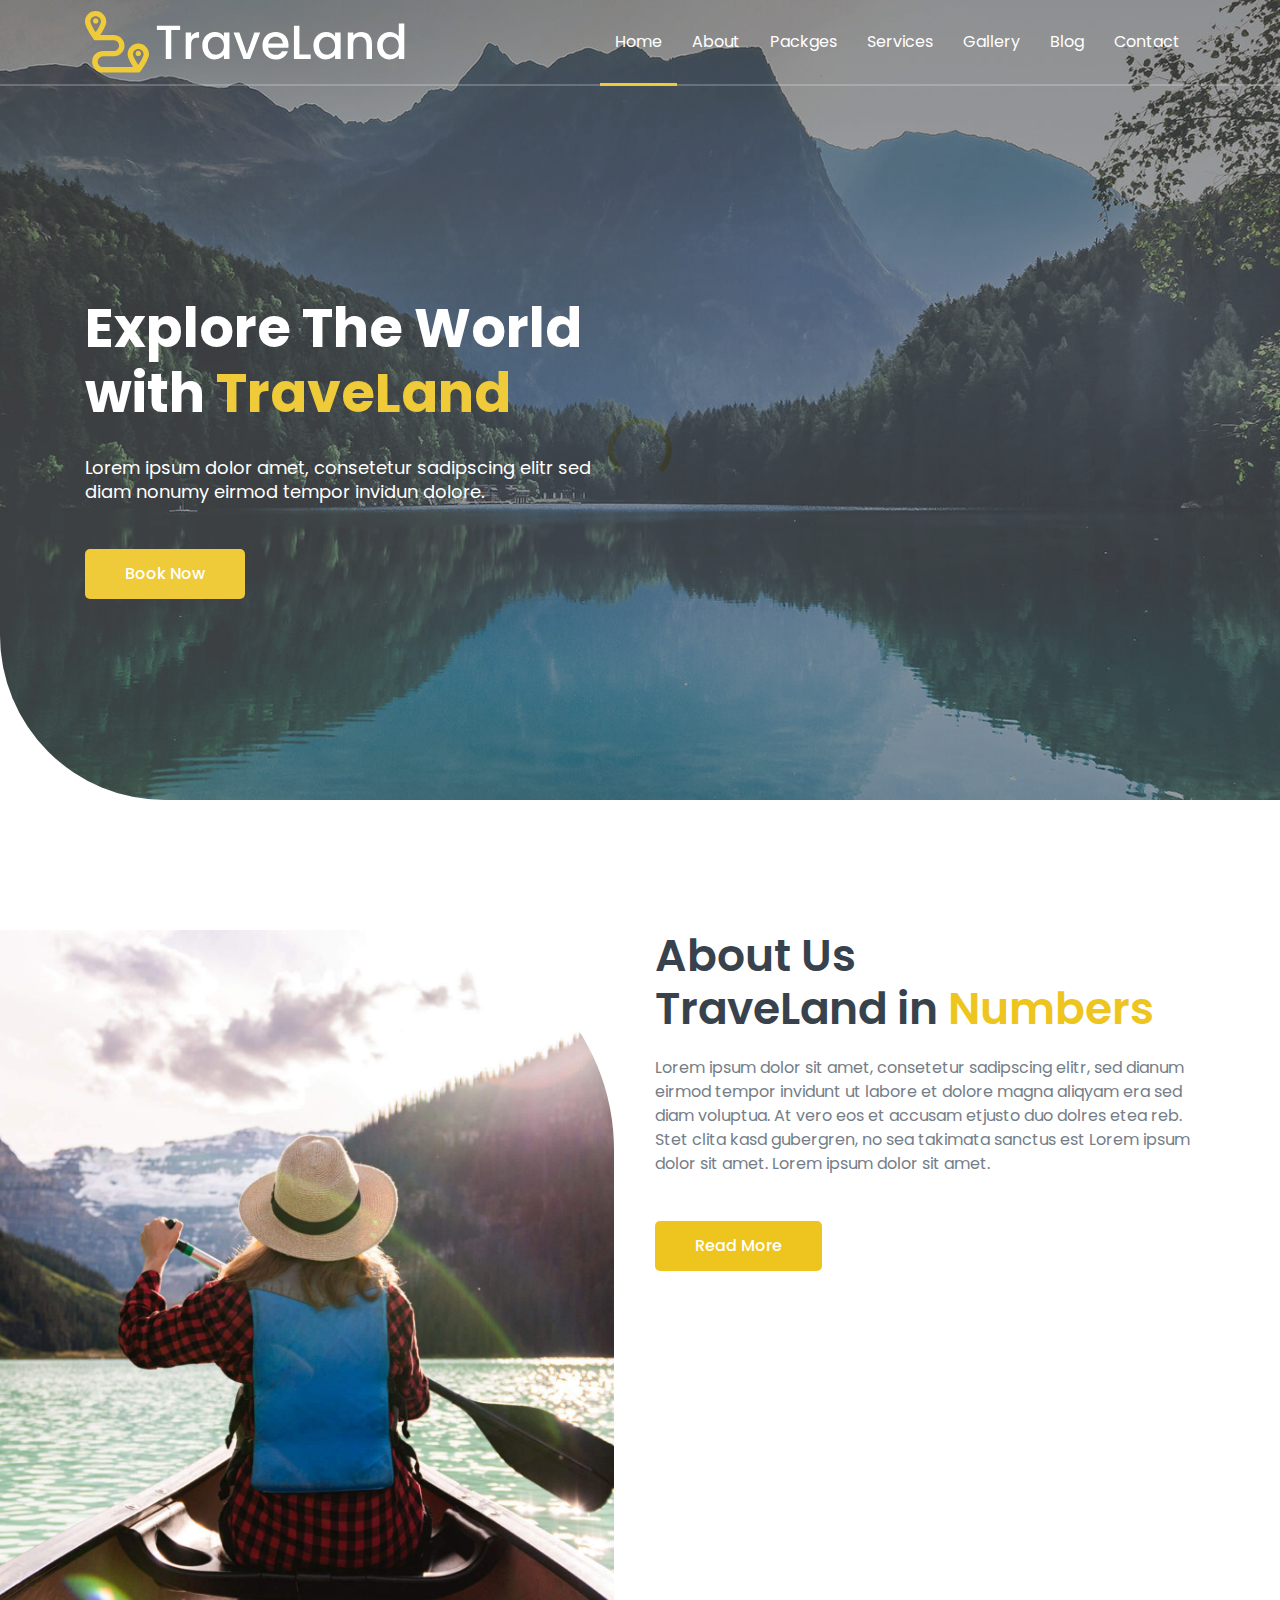
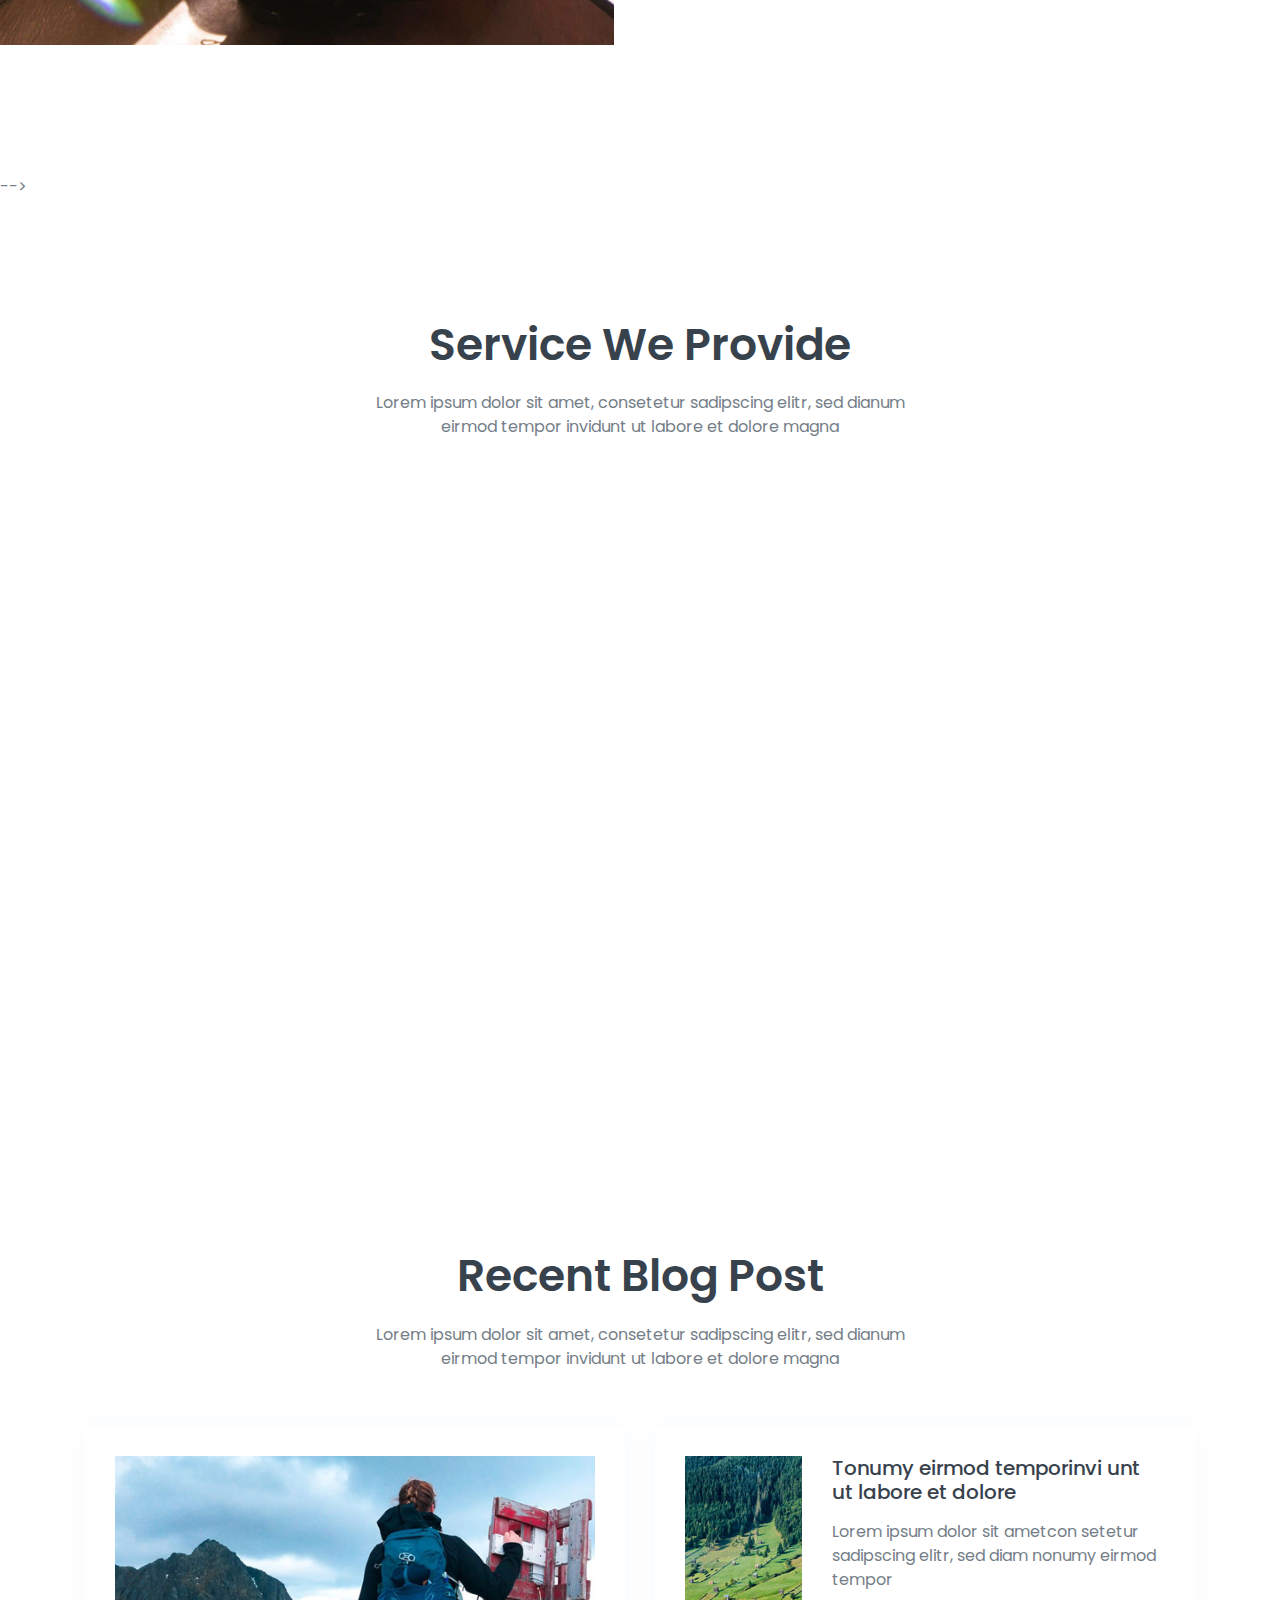
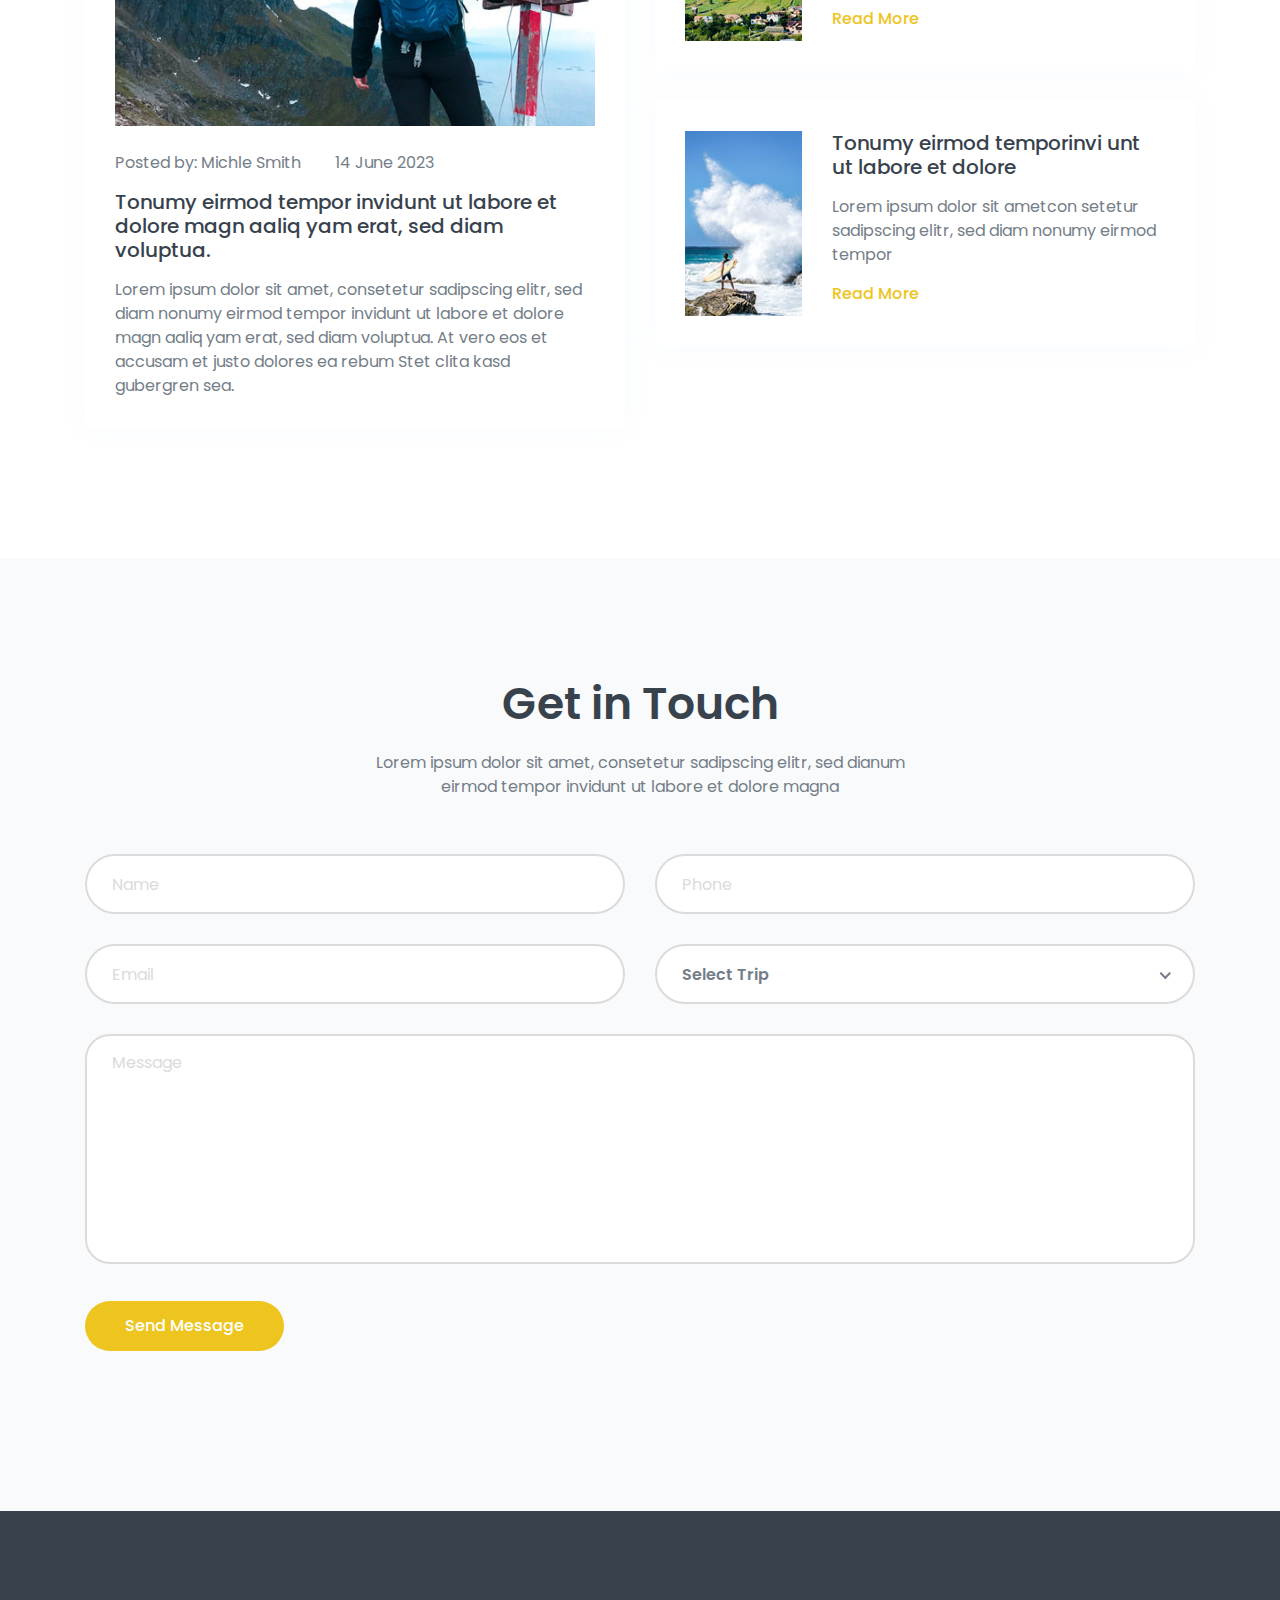
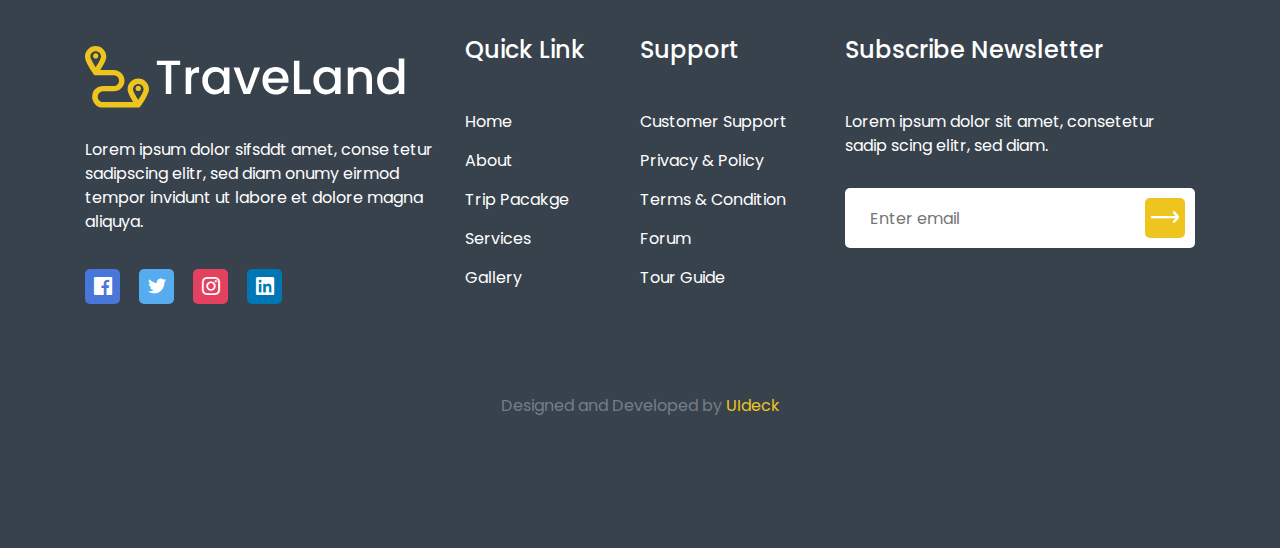
<file: traveland/index.html>
<!doctype html>
<html class="no-js" lang="en">

<head>
    <meta charset="utf-8">
    
    <!--====== Title ======-->
    <title>TraveLand - Tour and Travel Agency Template</title>
    
    <meta name="description" content="">
    <meta name="viewport" content="width=device-width, initial-scale=1">

    <!--====== Favicon Icon ======-->
    <link rel="shortcut icon" href="assets/images/favicon.png" type="image/png">
        
        
    <!--====== Animate CSS ======-->
    <link rel="stylesheet" href="assets/css/animate.css">
        
    <!--====== Nice Select CSS ======-->
    <link rel="stylesheet" href="assets/css/nice-select.css">
        
        
    <!--====== Line Icons CSS ======-->
    <link rel="stylesheet" href="assets/css/LineIcons.2.0.css">
        
    <!--====== Bootstrap CSS ======-->
    <link rel="stylesheet" href="assets/css/bootstrap.4.5.2.min.css">
    
    <!--====== Default CSS ======-->
    <link rel="stylesheet" href="assets/css/default.css">
    
    <!--====== Style CSS ======-->
    <link rel="stylesheet" href="assets/css/style.css">
    
</head>

<body>
    <!--[if IE]>
    <p class="browserupgrade">You are using an <strong>outdated</strong> browser. Please <a href="https://browsehappy.com/">upgrade your browser</a> to improve your experience and security.</p>
  <![endif]-->

    <!--====== PRELOADER PART START ======-->

    <div class="preloader">
        <div class="loader">
            <div class="ytp-spinner">
                <div class="ytp-spinner-container">
                    <div class="ytp-spinner-rotator">
                        <div class="ytp-spinner-left">
                            <div class="ytp-spinner-circle"></div>
                        </div>
                        <div class="ytp-spinner-right">
                            <div class="ytp-spinner-circle"></div>
                        </div>
                    </div>
                </div>
            </div>
        </div>
    </div>

    <!--====== PRELOADER PART ENDS ======-->

    <!--====== HEADER PART START ======-->

    <section class="header_area">
        <div class="header_navbar">
            <div class="container">
                <div class="row">
                    <div class="col-lg-12">
                        <nav class="navbar navbar-expand-lg">
                            <a class="navbar-brand" href="index.html">
                                <img src="assets/images/logo.svg" alt="Logo">
                            </a>
                            <button class="navbar-toggler" type="button" data-toggle="collapse" data-target="#navbarSupportedContent" aria-controls="navbarSupportedContent" aria-expanded="false" aria-label="Toggle navigation">
                                <span class="toggler-icon"></span>
                                <span class="toggler-icon"></span>
                                <span class="toggler-icon"></span>
                            </button>

                            <div class="collapse navbar-collapse sub-menu-bar" id="navbarSupportedContent">
                                <ul id="nav" class="navbar-nav ml-auto">
                                    <li class="nav-item active">
                                        <a class="page-scroll" href="#home">Home</a>
                                    </li>
                                    <li class="nav-item">
                                        <a class="page-scroll" href="#about">About</a>
                                    </li>
                                    <li class="nav-item">
                                        <a class="page-scroll" href="#packges">Packges</a>
                                    </li>
                                    <li class="nav-item">
                                        <a class="page-scroll" href="#services">Services</a>
                                    </li>
                                    <li class="nav-item">
                                        <a class="page-scroll" href="#gallery">Gallery</a>
                                    </li>
                                    <li class="nav-item">
                                        <a class="page-scroll" href="#blog">Blog</a>
                                    </li>
                                    <li class="nav-item">
                                        <a class="page-scroll" href="#contact">Contact</a>
                                    </li>
                                </ul>
                            </div> <!-- navbar collapse -->
                        </nav> <!-- navbar -->
                    </div>
                </div> <!-- row -->
            </div> <!-- container -->
        </div> <!-- header navbar -->

        <div id="home" class="header_slider">
            <div class="single_slider bg_cover d-flex align-items-center" style="background-image: url(assets/images/hero-area.jpg)">
                <div class="container">
                    <div class="row">
                        <div class="col-lg-6 col-md-8">
                            <div class="slider_content">
                                <h2 class="slider_title wow fadeInLeftBig" data-wow-duration="1.3s" data-wow-delay="0.2s">Explore The World with<span> TraveLand</span></h2>
                                <p class="wow fadeInLeftBig" data-wow-duration="1.3s" data-wow-delay="0.5s">Lorem ipsum dolor amet, consetetur sadipscing elitr sed diam nonumy eirmod tempor invidun dolore.</p>
                                <a href="javascript:void(0)" class="main-btn wow fadeInLeftBig" data-wow-duration="1.3s" data-wow-delay="0.8s">Book Now</a>
                            </div> <!-- slider content -->
                        </div>
                    </div> <!-- row -->
                </div> <!-- container -->
            </div> <!-- single slider -->
        </div> <!-- header slider -->
    </section>

    <!--====== HEADER PART ENDS ======-->
    
    <!--====== ABOUT PART START ======-->

    <section id="about" class="about_area pt-130 pb-130">
        <div class="about_wrapper">
            <div class="about_image bg_cover" style="background-image: url(assets/images/about_image.jpg)"></div> <!-- about image -->
            <div class="container">
                <div class="row justify-content-end">
                    <div class="col-lg-6">
                        <div class="about_content">
                            <div class="section_title">
                                <h3 class="title">About Us <br> TraveLand in <span>Numbers</span></h3>
                                <p>Lorem ipsum dolor sit amet, consetetur sadipscing elitr, sed dianum eirmod tempor invidunt ut labore et dolore magna aliqyam era sed diam voluptua. At vero eos et accusam etjusto duo dolres etea reb. Stet clita kasd gubergren, no sea takimata sanctus est Lorem ipsum dolor sit amet. Lorem ipsum dolor sit amet.</p>
                            </div> <!-- section title -->
                            <a href="javascript:void(0)" class="main-btn">Read More</a>
                        </div> <!-- about content -->
                        <div class="about_counter d-flex flex-wrap">
                            <div class="single_counter counter_1 d-flex justify-content-center align-items-center wow fadeInUpBig" data-wow-duration="1.3s" data-wow-delay="0.2s">
                                <div class="counter_wrapper">
                                    <span class="counter">534</span>
                                    <p>Trips Done</p>
                                </div> <!-- single wrapper -->
                            </div> <!-- single counter -->
                            
                            <div class="single_counter counter_2 d-flex justify-content-center align-items-center wow fadeInUpBig" data-wow-duration="1.3s" data-wow-delay="0.5s">
                                <div class="counter_wrapper">
                                    <span class="counter">424</span>
                                    <p>Corporate Clients</p>
                                </div> <!-- single wrapper -->
                            </div> <!-- single counter -->
                            
                            <div class="single_counter counter_2 d-flex justify-content-center align-items-center wow fadeInUpBig" data-wow-duration="1.3s" data-wow-delay="0.8s">
                                <div class="counter_wrapper">
                                    <span class="counter">35</span>
                                    <p>Visited Countries</p>
                                </div> <!-- single wrapper -->
                            </div> <!-- single counter -->
                            
                            <div class="single_counter counter_1 d-flex justify-content-center align-items-center wow fadeInUpBig" data-wow-duration="1.3s" data-wow-delay="1.1s">
                                <div class="counter_wrapper">
                                    <span class="counter">15</span>
                                    <p>Team Members</p>
                                </div> <!-- single wrapper -->
                            </div> <!-- single counter -->
                        </div> <!-- about_counter -->
                    </div>
                </div> <!-- row -->
            </div> <!-- container -->
        </div> <!-- about wrapper -->
    </section>

    <!--====== ABOUT PART ENDS ======-->
    
    <!--====== DESTINATION PART START ======-->
<!-- 
    <section id="packges" class="destination_area pt-130 pb-130">

                    <div class="section_title text-center pb-25">
                        <h3 class="title">You are using free lite version</h3>
                        <p>Please, purchase full version of the template to get all pages, features and permission to remove footer credits</p></br>
                        <a href="https://rebrand.ly/traveland-ud/" rel="nofollow" class="main-btn">Purchase Now</a>

                    </div> <!-- section title -->

    </section> -->

    <!--====== DESTINATION PART ENDS ======-->
    
    <!--====== SERVICES PART START ======-->

    <section id="services" class="services_area pt-120">
        <div class="container">
            <div class="row justify-content-center">
                <div class="col-lg-6">
                    <div class="section_title text-center pb-25">
                        <h3 class="title">Service We Provide</h3>
                        <p>Lorem ipsum dolor sit amet, consetetur sadipscing elitr, sed dianum eirmod tempor invidunt ut labore et dolore magna </p>
                    </div> <!-- section title -->
                </div>
            </div> <!-- row -->
            <div class="row">
                <div class="col-lg-3 col-sm-6">
                    <div class="single_service mt-30 text-center wow fadeInUpBig" data-wow-duration="1.3s" data-wow-delay="0.2s">
                        <div class="services_icon">
                            <i class="lni lni-apartment"></i>
                        </div>
                        <div class="services_content">
                            <h4 class="title">Hotel Booking</h4>
                            <p>Lorem ipsum dolor sit amet, consetetur sadipscing elitr, sed dianum eirmod.</p>
                        </div>
                    </div> <!-- single service -->
                </div>
                <div class="col-lg-3 col-sm-6">
                    <div class="single_service mt-30 text-center wow fadeInUpBig" data-wow-duration="1.3s" data-wow-delay="0.4s">
                        <div class="services_icon">
                            <i class="lni lni-plane"></i>
                        </div>
                        <div class="services_content">
                            <h4 class="title">Flight Booking</h4>
                            <p>Lorem ipsum dolor sit amet, consetetur sadipscing elitr, sed dianum eirmod.</p>
                        </div>
                    </div> <!-- single service -->
                </div>
                <div class="col-lg-3 col-sm-6">
                    <div class="single_service mt-30 text-center wow fadeInUpBig" data-wow-duration="1.3s" data-wow-delay="0.6s">
                        <div class="services_icon">
                            <i class="lni lni-ship"></i>
                        </div>
                        <div class="services_content">
                            <h4 class="title">Ship Booking</h4>
                            <p>Lorem ipsum dolor sit amet, consetetur sadipscing elitr, sed dianum eirmod.</p>
                        </div>
                    </div> <!-- single service -->
                </div>
                <div class="col-lg-3 col-sm-6">
                    <div class="single_service mt-30 text-center wow fadeInUpBig" data-wow-duration="1.3s" data-wow-delay="0.8s">
                        <div class="services_icon">
                            <i class="lni lni-car-alt"></i>
                        </div>
                        <div class="services_content">
                            <h4 class="title">Car Booking</h4>
                            <p>Lorem ipsum dolor sit amet, consetetur sadipscing elitr, sed dianum eirmod.</p>
                        </div>
                    </div> <!-- single service -->
                </div>
            </div> <!-- row -->
        </div> <!-- container -->
    </section>

    <!--====== SERVICES PART ENDS ======-->
    
    <!--====== GALLERY PART START ======-->

    <section id="gallery" class="gallery_area pt-120 pb-130">
    </section>

    <!--====== GALLERY PART ENDS ======-->
    
    <!--====== TEAM PART START ======-->

    <!-- <section id="team" class="team_area pt-120 pb-130">

              
                    <div class="section_title text-center pb-25">
                        <h3 class="title">You are using free lite version</h3>
                        <p>Please, purchase full version of the template to get all pages, features and permission to remove footer credits</p></br>
                        <a href="https://rebrand.ly/traveland-ud/" rel="nofollow" class="main-btn">Purchase Now</a>

                    </div> 


    </section> -->

    <!--====== TEAM PART ENDS ======-->
    
    <!--====== TESTIMONIAL PART START ======-->

    <section id="testimonial" class="testimonial_area pt-120">
    </section>

    <!--====== TESTIMONIAL PART ENDS ======-->
    
    <!--====== BLOG PART START ======-->

    <section id="blog" class="blog_area pt-120 pb-130">
        <div class="container">
            <div class="row justify-content-center">
                <div class="col-lg-6">
                    <div class="section_title text-center pb-25">
                        <h3 class="title">Recent Blog Post</h3>
                        <p>Lorem ipsum dolor sit amet, consetetur sadipscing elitr, sed dianum eirmod tempor invidunt ut labore et dolore magna </p>
                    </div> <!-- section title -->
                </div>
            </div> <!-- row -->
            <div class="row">
                <div class="col-lg-6">
                    <div class="single_blog mt-30">
                        <div class="blog_image">
                            <img src="assets/images/blog-1.jpg" alt="blog">
                        </div>
                        <div class="blog_content">
                            <div class="blog_meta">
                                <ul>
                                    <li>Posted by: <a href="javascript:void(0)">Michle Smith</a></li>
                                    <li>14 June 2023</li>
                                </ul>
                            </div>
                            <h4 class="blog_title"><a href="javascript:void(0)">Tonumy eirmod tempor invidunt ut labore et dolore magn aaliq yam erat, sed diam voluptua.</a></h4>
                            <p>Lorem ipsum dolor sit amet, consetetur sadipscing elitr, sed diam nonumy eirmod tempor invidunt ut labore et dolore magn aaliq yam erat, sed diam voluptua. At vero eos et accusam et justo dolores  ea rebum Stet clita kasd gubergren sea.</p>
                        </div>
                    </div> <!-- single blog -->
                </div>
                <div class="col-lg-6">
                    <div class="single_blog d-sm-flex mt-30">
                        <div class="blog_image">
                            <img src="assets/images/blog-2.jpg" alt="blog">
                        </div>
                        <div class="blog_content blog_content_2 media-body">
                            <h4 class="blog_title"><a href="javascript:void(0)">Tonumy eirmod temporinvi unt ut labore et dolore</a></h4>
                            <p>Lorem ipsum dolor sit ametcon setetur sadipscing elitr, sed diam nonumy eirmod tempor</p>
                            <a href="javascript:void(0)" class="more">Read More</a>
                        </div>
                    </div> <!-- single blog -->
                    
                    <div class="single_blog d-sm-flex mt-30">
                        <div class="blog_image">
                            <img src="assets/images/blog-3.jpg" alt="blog">
                        </div>
                        <div class="blog_content blog_content_2 media-body">
                            <h4 class="blog_title"><a href="javascript:void(0)">Tonumy eirmod temporinvi unt ut labore et dolore</a></h4>
                            <p>Lorem ipsum dolor sit ametcon setetur sadipscing elitr, sed diam nonumy eirmod tempor</p>
                            <a href="javascript:void(0)" class="more">Read More</a>
                        </div>
                    </div> <!-- single blog -->
                </div>
            </div> <!-- row -->
        </div> <!-- container -->
    </section>

    <!--====== BLOG PART ENDS ======-->
    
    <!--====== CONTACT PART START ======-->

    <section id="contact" class="contact_area pt-120 pb-130">
        <div class="container">
            <div class="row justify-content-center">
                <div class="col-lg-6">
                    <div class="section_title text-center pb-25">
                        <h3 class="title">Get in Touch</h3>
                        <p>Lorem ipsum dolor sit amet, consetetur sadipscing elitr, sed dianum eirmod tempor invidunt ut labore et dolore magna </p>
                    </div> <!-- section title -->
                </div>
            </div> <!-- row -->
            <div class="contact_form">
                <form action="assets/contact.php" method="POST" id="contact-form">
                    <div class="row">
                        <div class="col-lg-6">
                            <div class="single_form">
                                <input type="text" name="name" id="name" placeholder="Name">
                            </div> <!-- single form -->
                        </div>
                        <div class="col-lg-6">
                            <div class="single_form">
                                <input type="text" name="phone" id="phone" placeholder="Phone">
                            </div> <!-- single form -->
                        </div>
                        <div class="col-lg-6">
                            <div class="single_form">
                                <input type="email" name="email" id="email" placeholder="Email">
                            </div> <!-- single form -->
                        </div>
                        <div class="col-lg-6">
                            <div class="single_form">
                                <select id="country" name="country">
                                    <option value="0" selected disabled>Select Trip</option>
                                    <option value="1">Trip 1</option>
                                    <option value="2">Trip 2</option>
                                    <option value="3">Trip 3</option>
                                    <option value="4">Trip 4</option>
                                    <option value="5">Trip 5</option>
                                </select>
                            </div> <!-- single form -->
                        </div>
                        <div class="col-lg-12">
                            <div class="single_form">
                                <textarea name="message" id="message" placeholder="Message"></textarea>
                            </div> <!-- single form -->
                        </div>
                        <div class="col-lg-12">
                            <div class="single_form">
                                <button type="submit" class="main-btn">Send Message</button>
                            </div> <!-- single form -->
                        </div>
                    </div> <!-- row -->
                    <p class="form-message pt-30"></p>
                </form>
            </div> <!-- row -->
        </div> <!-- container -->
    </section>

    <!--====== CONTACT PART ENDS ======-->
    
    <!--====== FOOTER PART START ======-->

    <section id="footer" class="footer_area">
        <div class="footer_widget pt-80 pb-130">
            <div class="container">
                <div class="row">
                    <div class="col-lg-4 col-md-6 order-md-1 order-lg-1">
                        <div class="footer_about mt-50">
                            <a href="#"><img src="assets/images/logo.svg" alt="logo"></a>
                            <p>Lorem ipsum dolor sifsddt amet, conse tetur sadipscing elitr, sed diam onumy eirmod tempor invidunt ut labore et dolore magna aliquya.</p>
                            <ul class="social">
                                <li><a class="social_1" href="javascript:void(0)"><i class="lni lni-facebook-original"></i></a></li>
                                <li><a class="social_2" href="javascript:void(0)"><i class="lni lni-twitter-original"></i></a></li>
                                <li><a class="social_3" href="javascript:void(0)"><i class="lni lni-instagram-original"></i></a></li>
                                <li><a class="social_4" href="javascript:void(0)"><i class="lni lni-linkedin-original"></i></a></li>
                            </ul>
                        </div> <!-- footer about -->
                    </div>
                    <div class="col-lg-4 col-md-12 order-md-3 order-lg-2">
                        <div class="footer_link_wrapper d-flex flex-wrap">
                            <div class="footer_link mt-45">
                                <h4 class="footer_title">Quick Link</h4>
                                <ul class="link">
                                    <li><a href="javascript:void(0)">Home</a></li>
                                    <li><a href="javascript:void(0)">About</a></li>
                                    <li><a href="javascript:void(0)">Trip Pacakge</a></li>
                                    <li><a href="javascript:void(0)">Services</a></li>
                                    <li><a href="javascript:void(0)">Gallery</a></li>
                                </ul>
                            </div> <!-- footer link -->
                            <div class="footer_link mt-45">
                                <h4 class="footer_title">Support</h4>
                                <ul class="link">
                                    <li><a href="javascript:void(0)">Customer Support</a></li>
                                    <li><a href="javascript:void(0)">Privacy & Policy</a></li>
                                    <li><a href="javascript:void(0)">Terms & Condition</a></li>
                                    <li><a href="javascript:void(0)">Forum</a></li>
                                    <li><a href="javascript:void(0)">Tour Guide</a></li>
                                </ul>
                            </div> <!-- footer link -->
                        </div> <!-- footer link wrapper -->
                    </div>
                    <div class="col-lg-4 col-md-6 order-md-2 order-lg-3">
                        <div class="footer_subscribe mt-45">
                            <h4 class="footer_title">Subscribe Newsletter</h4>
                            <p>Lorem ipsum dolor sit amet, consetetur sadip scing elitr, sed diam.</p>
                            <div class="subscribe_form">
                                <form action="#">
                                    <input type="text" placeholder="Enter email">
                                    <button><i class="lni lni-arrow-right"></i></button>
                                </form>
                            </div>
                        </div> <!-- footer subscribe -->
                    </div>
                </div> <!-- row -->
            </div> <!-- container -->
            <p class="text-center mt-90">Designed and Developed by <a href="#">UIdeck</a></p>
        </div> <!-- footer widget -->
    </section>

    <!--====== FOOTER PART ENDS ======-->
    
    <!--====== BACK TOP TOP PART START ======-->

    <a href="#" class="back-to-top"><i class="lni lni-chevron-up"></i></a>

    <!--====== BACK TOP TOP PART ENDS ======-->
    
    <!--====== PART START ======-->

<!--
    <section class="">
        <div class="container">
            <div class="row">
                <div class="col-lg-">
                    
                </div>
            </div>
        </div>
    </section>
-->

    <!--====== PART ENDS ======-->





    <!--====== Jquery js ======-->
    <script src="assets/js/vendor/jquery-1.12.4.min.js"></script>
    <script src="assets/js/vendor/modernizr-3.7.1.min.js"></script>
    
    <!--====== Bootstrap js ======-->
    <script src="assets/js/popper.min.js"></script>
    <script src="assets/js/bootstrap.4.5.2.min.js"></script>

    
    <!--====== Scrolling Nav js ======-->
    <script src="assets/js/jquery.easing.min.js"></script>
    <script src="assets/js/scrolling-nav.js"></script>
    
    <!--====== Counter Up js ======-->
    <script src="assets/js/waypoints.min.js"></script>
    <script src="assets/js/jquery.counterup.min.js"></script>
    
    <!--====== Nice Select js ======-->
    <script src="assets/js/jquery.nice-select.min.js"></script>
    
    <!--====== WOW js ======-->
    <script src="assets/js/wow.min.js"></script>
    
    <!--====== Main js ======-->
    <script src="assets/js/main.js"></script>
    
</body>

</html>
</file>
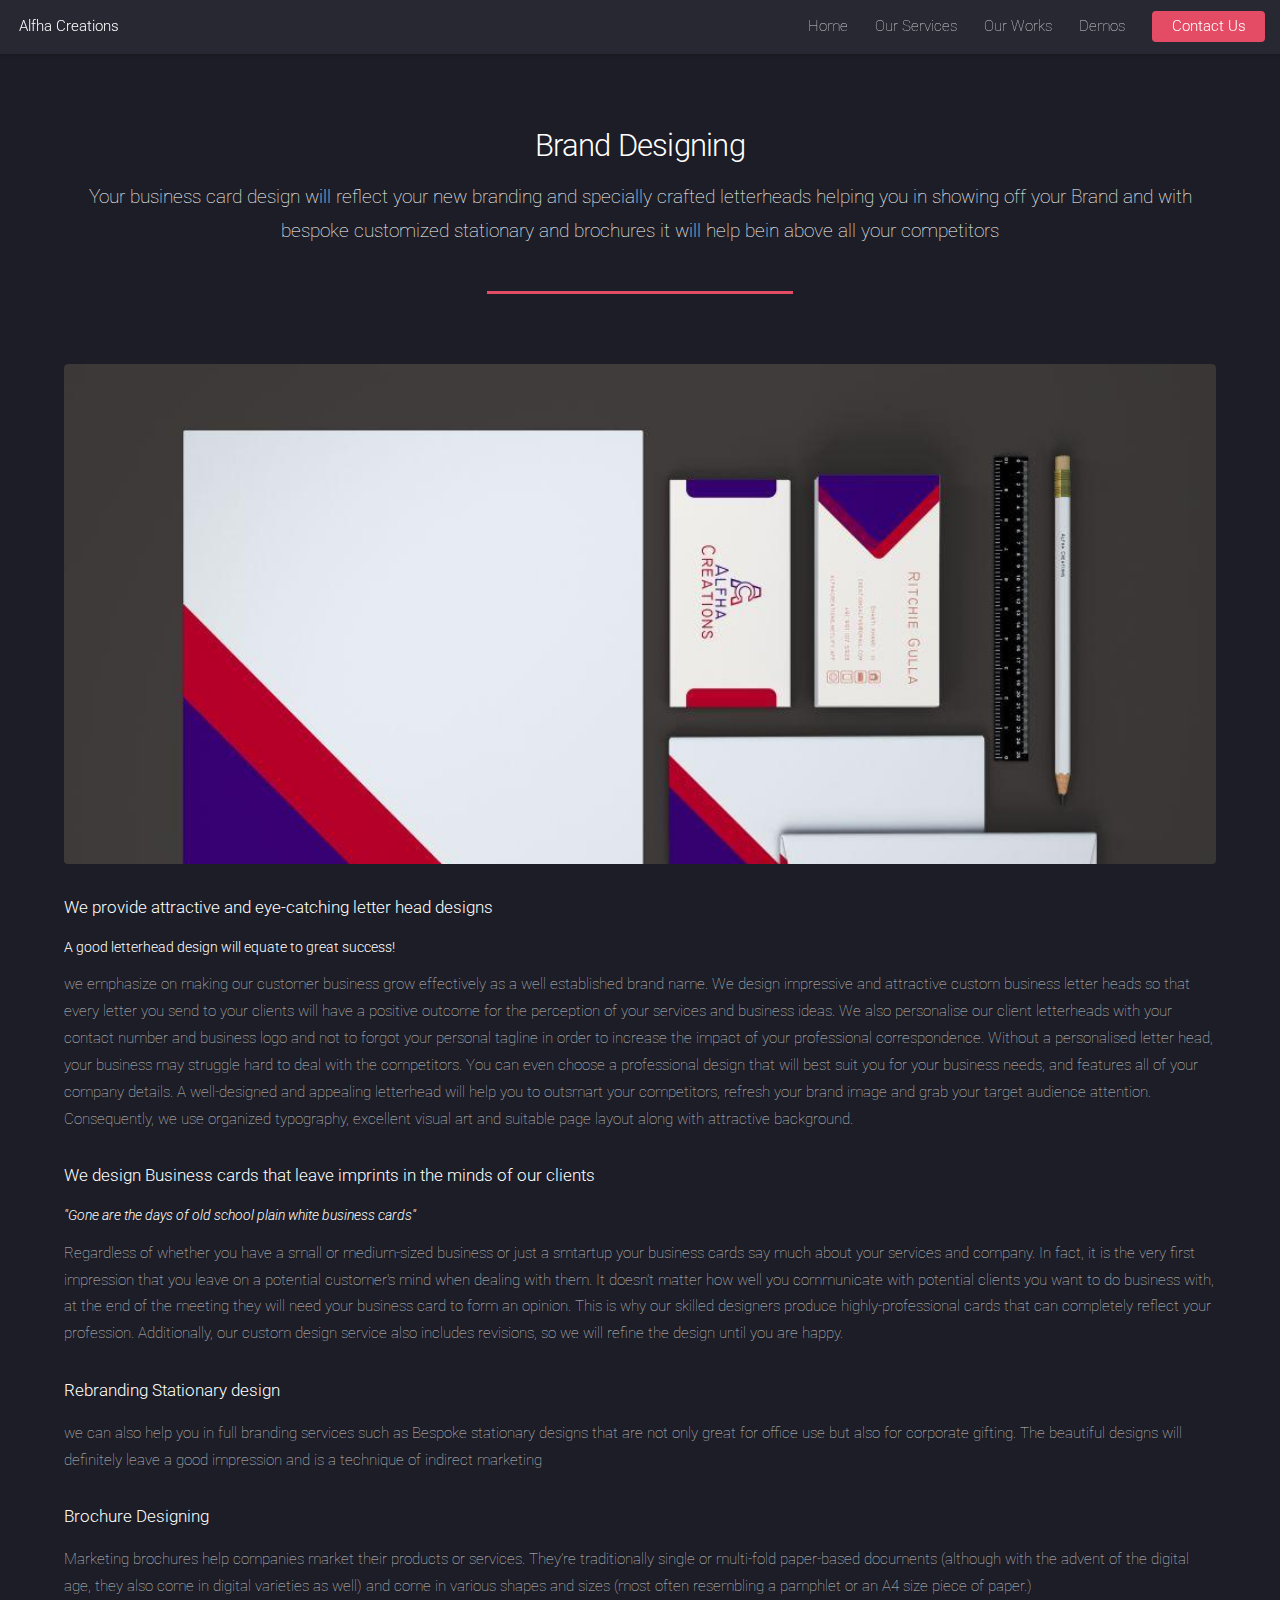
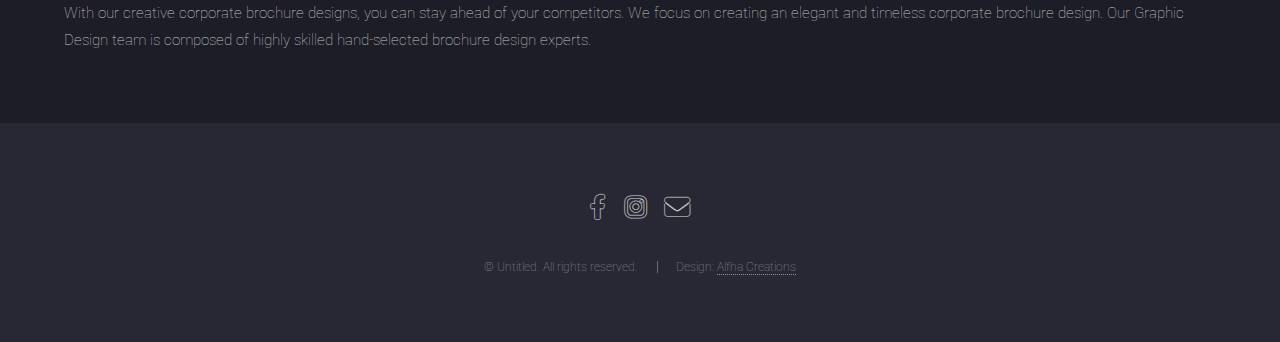
<file: bcl.html>
<!DOCTYPE HTML>

<html>
	<head>
		<meta name="keyworks" content="Alfha creations, Best logo designer, best business card designer, web design and development, website designing, website devlopment, get best logo">
		<meta name="description" content="ALFHA CREATIONS is a full design and development agency based in Delhi/NCR Since 2020 aims at giving new heights to your brand digitally and providing all kinds of digital services giving your brand a unique identity in the market the future has landed and for any business in this time to stand out of its competitors it needs to go digital and online with some leverage over all and that's where alfha creations step in to serve you with innovative designs and ideas and offering all kind of services to increase the growth of your business">
		<!-- Global site tag (gtag.js) - Google Analytics -->
<script async src="https://www.googletagmanager.com/gtag/js?id=G-D0DS340WX3"></script>
<script>
  window.dataLayer = window.dataLayer || [];
  function gtag(){dataLayer.push(arguments);}
  gtag('js', new Date());

  gtag('config', 'G-D0DS340WX3');
</script>
		<title>Card n Letterhead</title>
		<meta charset="utf-8" />
		<meta name="viewport" content="width=device-width, initial-scale=1, user-scalable=no" />
		<link rel="stylesheet" href="assets/css/main.css" />
		<link rel="shortcut icon" href="./logo.ico" type="image/x-icon">
		<noscript><link rel="stylesheet" href="assets/css/noscript.css" /></noscript>
	</head>
	<body class="is-preload">
		<div id="page-wrapper">

			<!-- Header -->
			<header id="header">
				<h1 id="logo"><a href="index.html">Alfha Creations</a></h1>
				<nav id="nav">
					<ul>
						<li><a href="index.html">Home</a></li>
						<li>
							<a href="#">Our Services</a>
							<ul>
								<li><a href="./logo.html">BESPOKE LOGO</a></li>
								<li><a href="./bcl.html">BRAND DESIGNING</a></li>
								<li><a href="./wdd.html">WEBSITE D-n-D</a></li>
							</ul>
						</li>
						<li><a href="./ourWorks.html">Our Works</a></li>
						<li>
							<a href="#">Demos</a>
							<ul>
								<li><a href="./fitness">Fitness</a></li>
								<li><a href="./traveland">Traveland</a></li>
								<li><a href="./beauty_spa">Beauty Spa</a></li>
							</ul>
						</li>
						<li><a href="./index.html#contact" class="button primary">Contact Us</a></li>
					</ul>
				</nav>
			</header>
			<!-- Main -->
			<div id="main" class="wrapper style1">
				<div class="container">
					<header class="major">
						<h2>Brand Designing</h2>
						<p>Your business card design will reflect your new branding and specially crafted letterheads helping you in showing off your Brand and with bespoke customized stationary and brochures it will help bein above all your competitors </p>
					</header>
					<div class="row gtr-150">
						
						<div class="col-12 col-12-medium imp-medium">

							<!-- Content -->
								<section id="content">
									<a href="#" class="image mainImg fit"><img src="images/alfha-creations-letter-head-mockup-web1.jpg" alt="" /></a>
									

									<h4>We provide attractive and eye-catching letter head designs</h4>
										<h5>A good letterhead design will equate to great success!</h5>
											<p>we emphasize on making our customer business grow effectively as a well established brand name. We design impressive and attractive custom business letter heads so that every letter you send to your clients will have a positive outcome for the perception of your services and business ideas.
											We also personalise our client letterheads with your contact number and business logo and not to forgot your personal tagline in order to increase the impact of your professional correspondence. Without a personalised letter head, your business may struggle hard to deal with the competitors. You can even choose a professional design that will best suit you for your business needs, and features all of your company details.  A well-designed and appealing letterhead will help you to outsmart your competitors, refresh your brand image and grab your target audience attention. Consequently, we use organized typography, excellent visual art and suitable page layout along with attractive background.</p>
											<h4>We design Business cards that leave imprints in the minds of our clients</h4>
											<h5><i>"Gone are the days of old school plain white business cards"</i></h5>
											<p>Regardless of whether you have a small or medium-sized business or just a smtartup your business cards say much about your services and company. In fact, it is the very first impression that you leave on a potential customer's mind when dealing with them.

											It doesn’t matter how well you communicate with potential clients you want to do business with, at the end of the meeting they will need your business card to form an opinion. This is why our skilled designers produce highly-professional cards that can completely reflect your profession. Additionally, our custom design service also includes revisions, so we will refine the design until you are happy.</p>
											<h4>Rebranding Stationary design</h4>
											<p> we can also help you in full branding services such as Bespoke stationary designs that are not only great for office use but also for corporate gifting. The beautiful designs will definitely leave a good impression and is a technique of indirect marketing </p>
											<h4>Brochure Designing</h4>
											<p>Marketing brochures help companies market their products or services. They’re traditionally single or multi-fold paper-based documents (although with the advent of the digital age, they also come in digital varieties as well) and come in various shapes and sizes (most often resembling a pamphlet or an A4 size piece of paper.)<br>
											With our creative corporate brochure designs, you can stay ahead of your competitors.
											We focus on creating an elegant and timeless corporate brochure design.
											Our Graphic Design team is composed of highly skilled hand-selected brochure design experts.
											</p>
								</section>

						</div>
					</div>
				</div>
			</div>

			<!-- Footer -->
			<footer id="footer">
				<ul class="icons">
					<li><a href="#" class="icon brands alt fa-facebook-f"><span class="label">Facebook</span></a></li>
					<li><a href="https://www.instagram.com/alfha_creations/" class="icon brands alt fa-instagram"><span class="label">Instagram</span></a></li>
					<li><a href="mailto:creationsalfha@gmail.com" class="icon solid alt fa-envelope"><span class="label">Email</span></a></li>
					<!-- <li><a href="whatsapp://send?abid=phonenumber&text=Hi i would to like to contact you for:" class="icon brands alt fa-whatsapp"><span class="label">whatsApp</span></a></li> -->
				</ul>
				<ul class="copyright">
					<li>&copy; Untitled. All rights reserved.</li><li>Design: <a href="http://html5up.net">Alfha Creations</a></li>
				</ul>
			</footer>

		</div>

		<!-- Scripts -->
			<script src="assets/js/jquery.min.js"></script>
			<script src="assets/js/jquery.scrolly.min.js"></script>
			<script src="assets/js/jquery.dropotron.min.js"></script>
			<script src="assets/js/jquery.scrollex.min.js"></script>
			<script src="assets/js/browser.min.js"></script>
			<script src="assets/js/breakpoints.min.js"></script>
			<script src="assets/js/util.js"></script>
			<script src="assets/js/main.js"></script>

	</body>
</html>
</file>
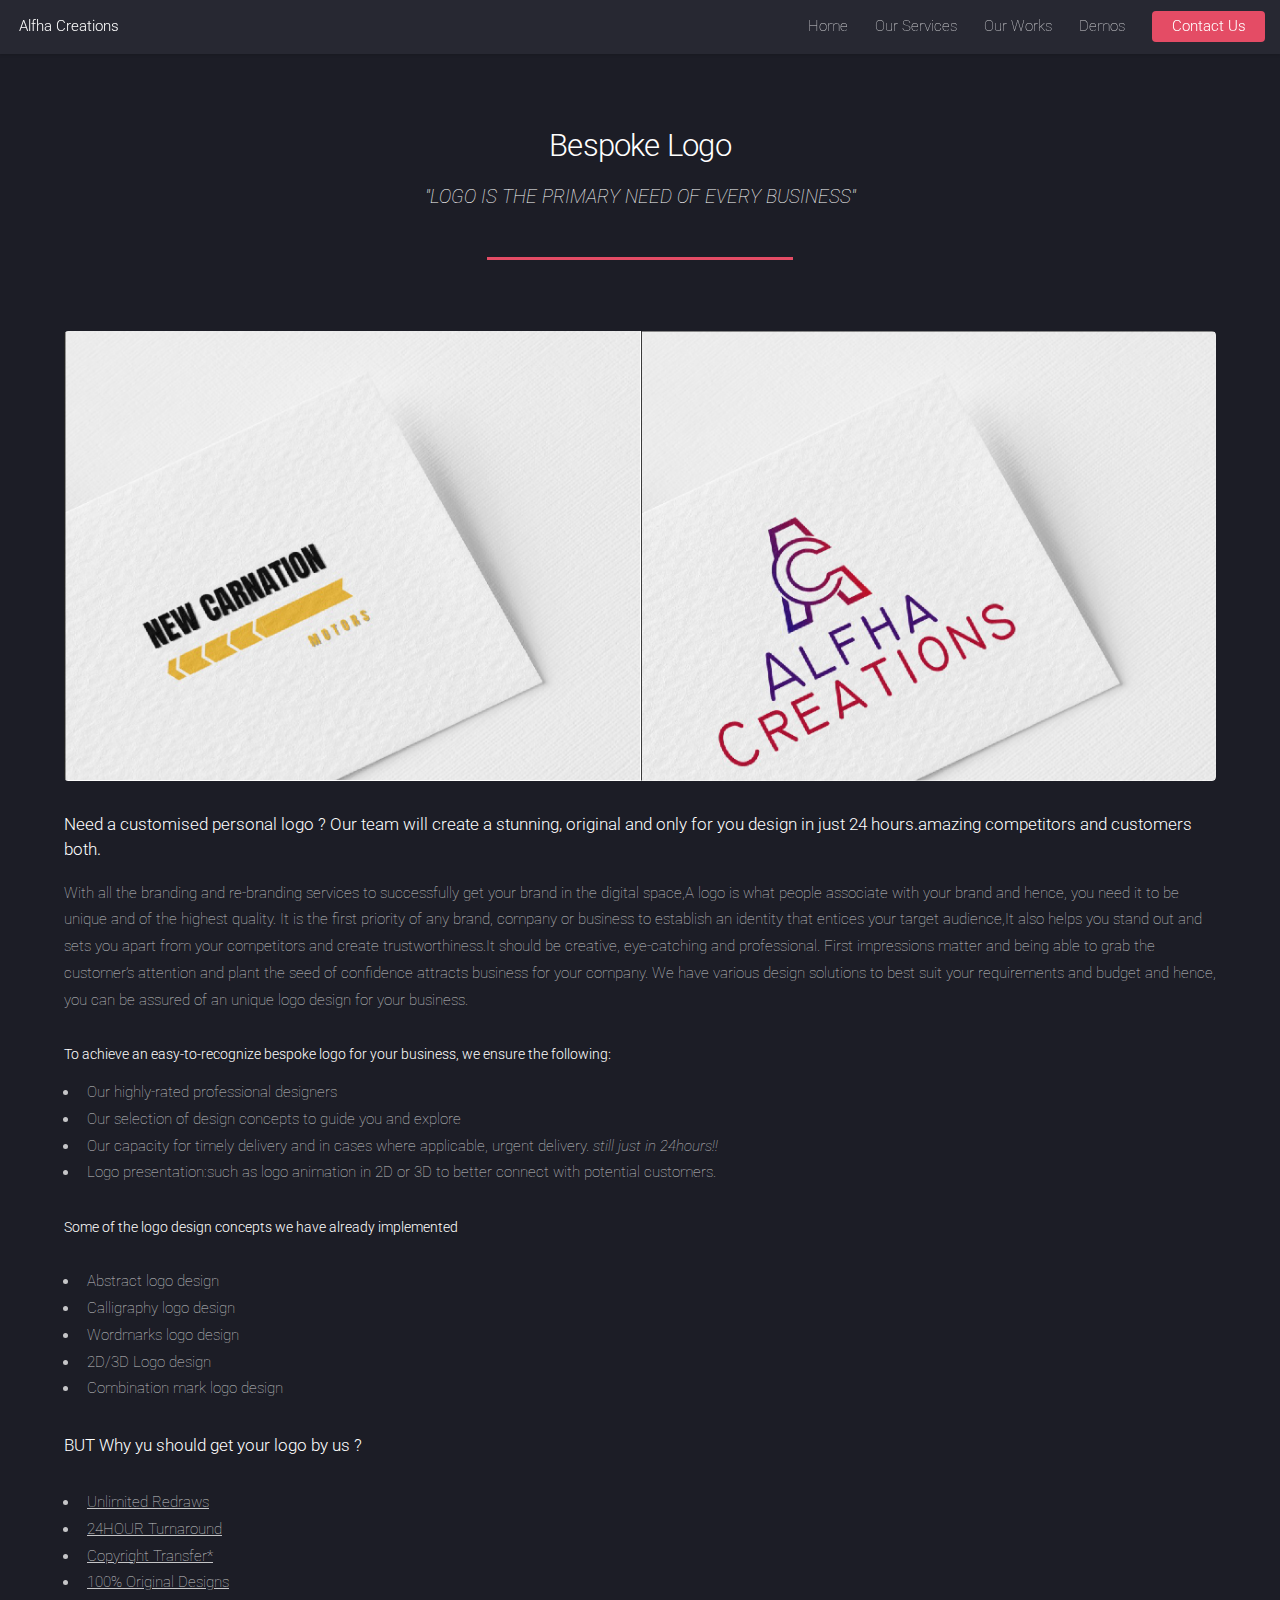
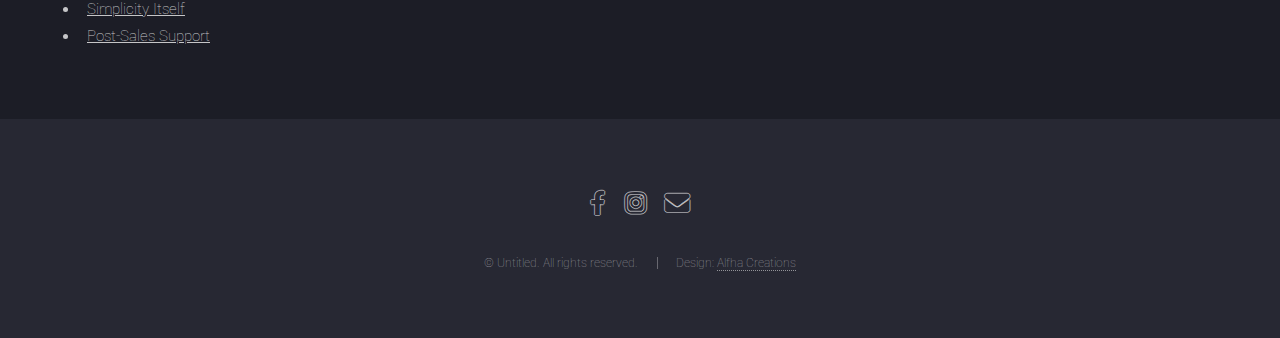
<file: logo.html>
<!DOCTYPE HTML>

<html>
	<head>
		<meta name="keyworks" content="Alfha creations, Best logo designer, best business card designer, web design and development, website designing, website devlopment, get best logo">
		<meta name="description" content="ALFHA CREATIONS is a full design and development agency based in Delhi/NCR Since 2020 aims at giving new heights to your brand digitally and providing all kinds of digital services giving your brand a unique identity in the market the future has landed and for any business in this time to stand out of its competitors it needs to go digital and online with some leverage over all and that's where alfha creations step in to serve you with innovative designs and ideas and offering all kind of services to increase the growth of your business">
		<!-- Global site tag (gtag.js) - Google Analytics -->
<script async src="https://www.googletagmanager.com/gtag/js?id=G-D0DS340WX3"></script>
<script>
  window.dataLayer = window.dataLayer || [];
  function gtag(){dataLayer.push(arguments);}
  gtag('js', new Date());

  gtag('config', 'G-D0DS340WX3');
</script>
		<title>Bespoke Logo</title>
		<meta charset="utf-8" />
		<meta name="viewport" content="width=device-width, initial-scale=1, user-scalable=no" />
		<link rel="stylesheet" href="assets/css/main.css" />
		<link rel="shortcut icon" href="./logo.ico" type="image/x-icon">
		<noscript><link rel="stylesheet" href="assets/css/noscript.css" /></noscript>
	</head>
	<body class="is-preload">
		<div id="page-wrapper">

			
			<!-- Header -->
			<header id="header">
				<h1 id="logo"><a href="index.html">Alfha Creations</a></h1>
				<nav id="nav">
					<ul>
						<li><a href="index.html">Home</a></li>
						<li>
							<a href="#">Our Services</a>
							<ul>
								<li><a href="./logo.html">BESPOKE LOGO</a></li>
								<li><a href="./bcl.html">BRAND DESIGNING</a></li>
								<li><a href="./wdd.html">WEBSITE D-n-D</a></li>
							</ul>
						</li>
						<li><a href="./ourWorks.html">Our Works</a></li>
						<li>
							<a href="#">Demos</a>
							<ul>
								<li><a href="./fitness">Fitness</a></li>
								<li><a href="./traveland">Traveland</a></li>
								<li><a href="./beauty_spa">Beauty Spa</a></li>
							</ul>
						</li>
						<li><a href="./index.html#contact" class="button primary">Contact Us</a></li>
					</ul>
				</nav>
			</header>

			<!-- Main -->
			<div id="main" class="wrapper style1">
				<div class="container">
					<header class="major">
						<h2>Bespoke Logo</h2>
						<p><i>"LOGO IS THE PRIMARY NEED OF EVERY BUSINESS"</i></p>
					</header>
					<div class="row gtr-150">
						
						<div class="col-12 col-12-medium imp-medium">

							<!-- Content -->
							<section id="content">
								<a href="#" class="image mainImg fit"><img src="./images/banner.png" alt="" /></a>
								<h4><b>Need a customised personal logo ? Our team will create a stunning, original and only for you design in just 24 hours.amazing competitors and customers both.</b></h4>
								<p>With all the branding and re-branding services to successfully get your brand in the digital space,A logo is what people associate with your brand and hence, you need it to be unique and of the highest quality. It is the first priority of any brand, company or business to establish an identity that entices your target audience,It also helps you stand out and sets you apart from your competitors and create trustworthiness.It should be creative, eye-catching and professional. First impressions matter and being able to grab the customer’s attention and plant the seed of confidence attracts business for your company. We have various design solutions to best suit your requirements and budget and hence, you can be assured of an unique logo design for your business.</p>
								<h5>To achieve an easy-to-recognize bespoke logo for your business, we ensure the following:</h5>
								<ul>
									<li>Our highly-rated professional designers</li>
									<li>Our selection of design concepts to guide you and explore</li>
									<li>Our capacity for timely delivery and in cases where applicable, urgent delivery. <i>still just in 24hours!!</i></li>
									<li>Logo presentation:such as logo animation in 2D or 3D to better connect with potential customers.</li>
								</ul>
								<h5>Some of the logo design concepts we have already implemented</h5>
								<p><ul>
									<li>Abstract logo design</li>
									<li>Calligraphy logo design</li>
									<li>Wordmarks logo design</li>
									<li>2D/3D Logo design</li>
									<li>Combination mark logo design</li>
								</ul></p>
								<h4> BUT Why yu should get your logo by us ?</h4>
									<p>
								<ul>
									<ins><li>Unlimited Redraws</li>
									<li>24HOUR Turnaround </li>
									<li>Copyright Transfer*</li>
									<li>100% Original Designs</li>
									<li>Simplicity Itself</li>
									<li>Post-Sales Support</li></ins>
								</ul>
							</p>
							</section>

						</div>
					</div>
				</div>
			</div>

			<!-- Footer -->
			<footer id="footer">
				<ul class="icons">
					<li><a href="#" class="icon brands alt fa-facebook-f"><span class="label">Facebook</span></a></li>
					<li><a href="https://www.instagram.com/alfha_creations/" class="icon brands alt fa-instagram"><span class="label">Instagram</span></a></li>
					<li><a href="mailto:creationsalfha@gmail.com" class="icon solid alt fa-envelope"><span class="label">Email</span></a></li>
					<!-- <li><a href="whatsapp://send?abid=phonenumber&text=Hi i would to like to contact you for:" class="icon brands alt fa-whatsapp"><span class="label">whatsApp</span></a></li> -->
				</ul>
				<ul class="copyright">
					<li>&copy; Untitled. All rights reserved.</li><li>Design: <a href="http://html5up.net">Alfha Creations</a></li>
				</ul>
			</footer>

		</div>

		<!-- Scripts -->
			<script src="assets/js/jquery.min.js"></script>
			<script src="assets/js/jquery.scrolly.min.js"></script>
			<script src="assets/js/jquery.dropotron.min.js"></script>
			<script src="assets/js/jquery.scrollex.min.js"></script>
			<script src="assets/js/browser.min.js"></script>
			<script src="assets/js/breakpoints.min.js"></script>
			<script src="assets/js/util.js"></script>
			<script src="assets/js/main.js"></script>

	</body>
</html>
</file>
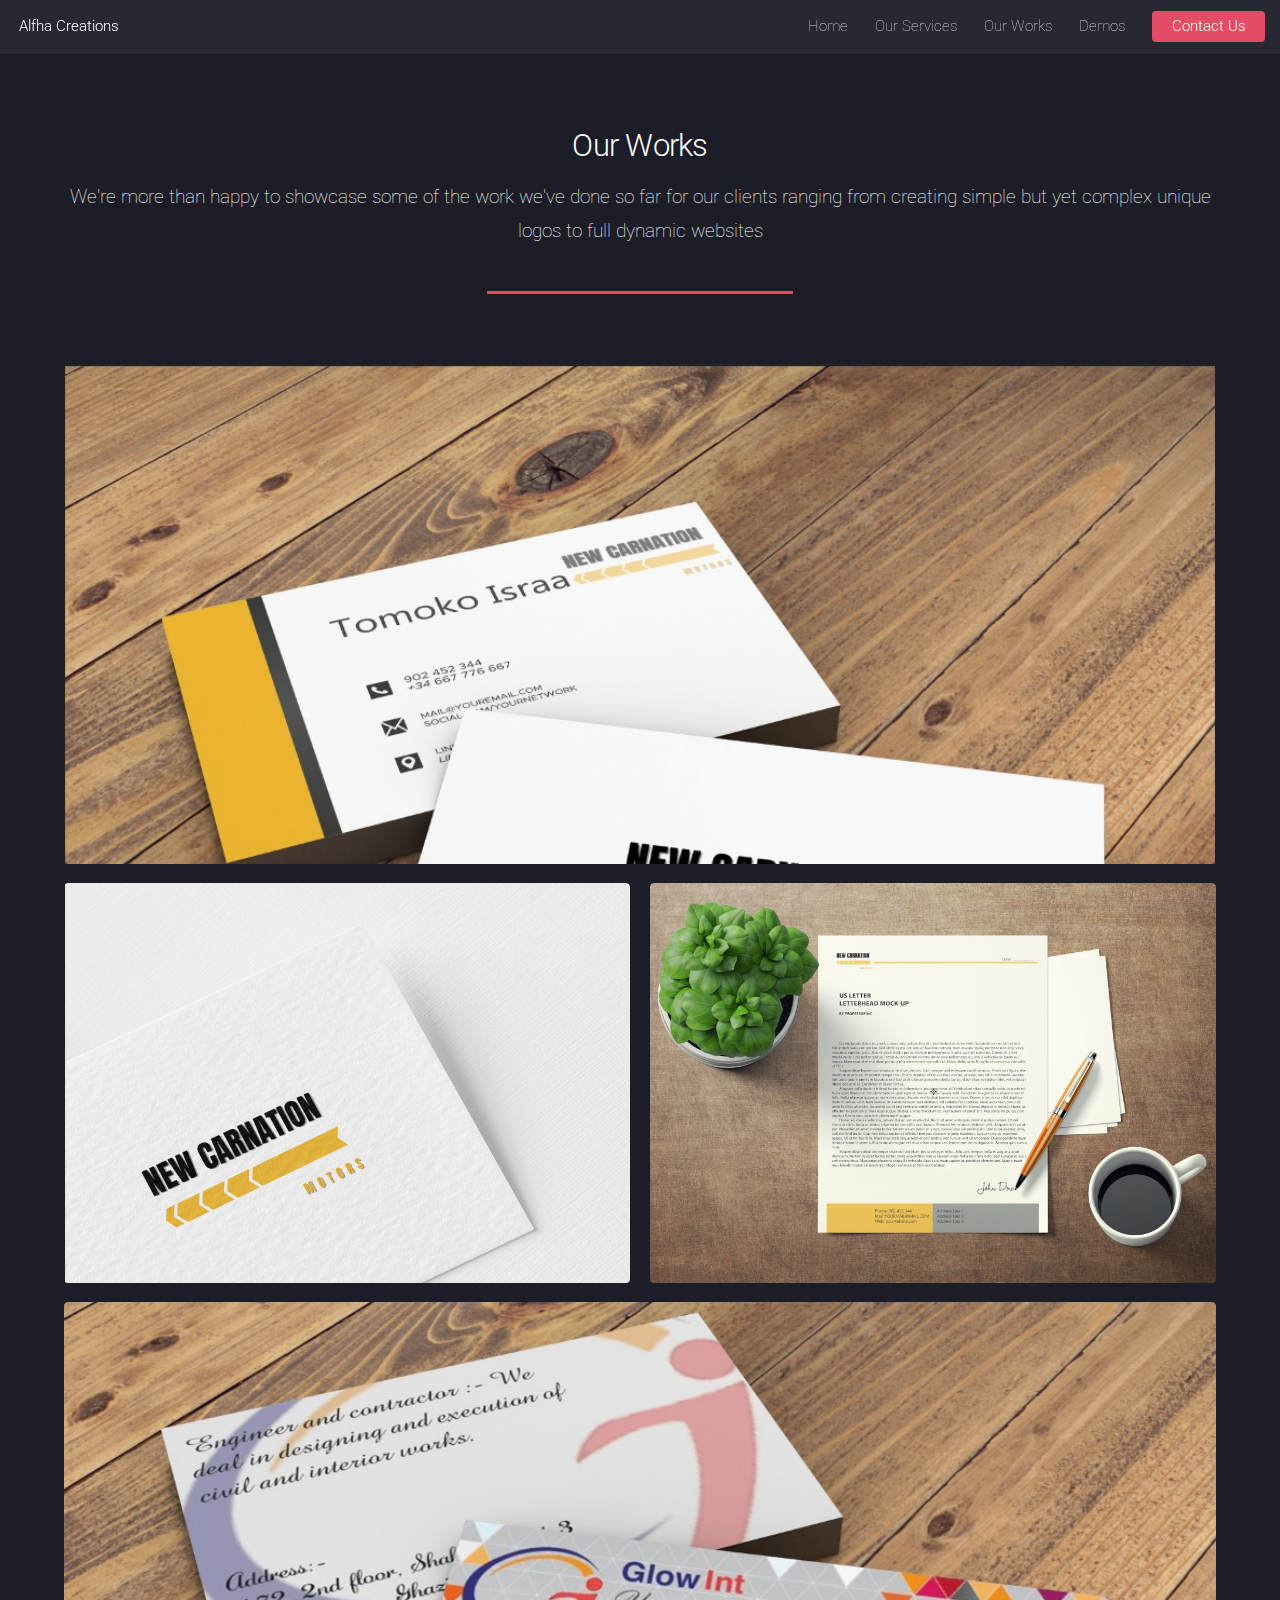
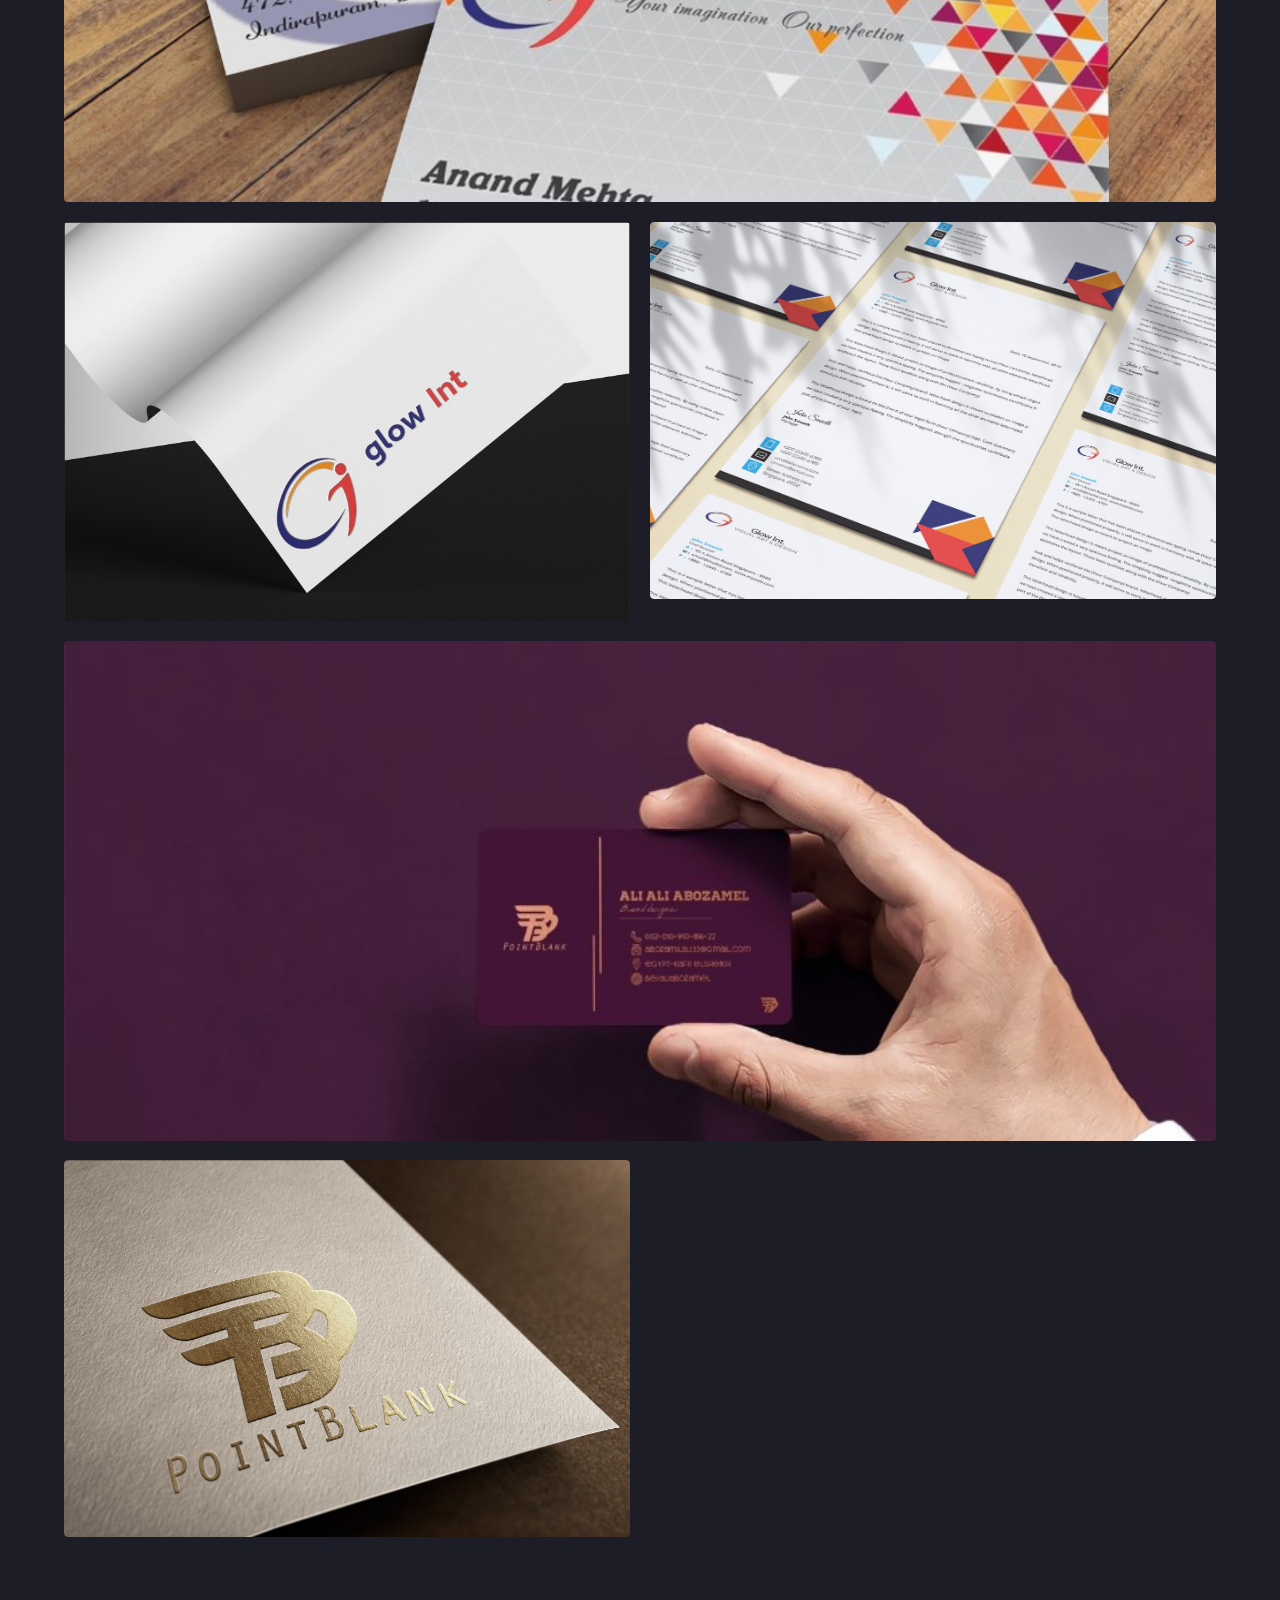
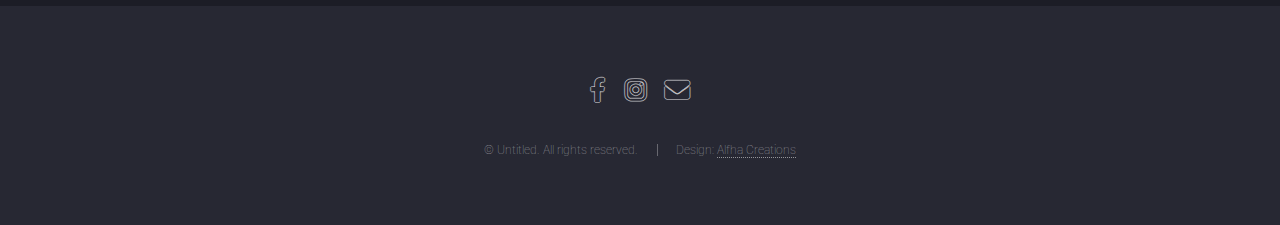
<file: ourWorks.html>
<!DOCTYPE HTML>
<!--
	Landed by Alfha Creations
	html5up.net | @ajlkn
	Free for personal and commercial use under the CCA 3.0 license (html5up.net/license)
-->
<html>
	<head>
		<meta name="keyworks" content="Alfha creations, Best logo designer, best business card designer, web design and development, website designing, website devlopment, get best logo">
		<meta name="description" content="ALFHA CREATIONS is a full design and development agency based in Delhi/NCR Since 2020 aims at giving new heights to your brand digitally and providing all kinds of digital services giving your brand a unique identity in the market the future has landed and for any business in this time to stand out of its competitors it needs to go digital and online with some leverage over all and that's where alfha creations step in to serve you with innovative designs and ideas and offering all kind of services to increase the growth of your business">
		<!-- Global site tag (gtag.js) - Google Analytics -->
<script async src="https://www.googletagmanager.com/gtag/js?id=G-D0DS340WX3"></script>
<script>
  window.dataLayer = window.dataLayer || [];
  function gtag(){dataLayer.push(arguments);}
  gtag('js', new Date());

  gtag('config', 'G-D0DS340WX3');
</script>
		<title>Alfha Creations</title>
		<meta charset="utf-8" />
		<meta name="viewport" content="width=device-width, initial-scale=1, user-scalable=no" />
		<link rel="shortcut icon" href="./logo.ico" type="image/x-icon">
		<link rel="stylesheet" href="assets/css/main.css" />
		<noscript><link rel="stylesheet" href="assets/css/noscript.css" /></noscript>
	</head>
	<body class="is-preload">
		<div id="page-wrapper">

		
			<!-- Header -->
			<header id="header">
				<h1 id="logo"><a href="index.html">Alfha Creations</a></h1>
				<nav id="nav">
					<ul>
						<li><a href="index.html">Home</a></li>
						<li>
							<a href="#">Our Services</a>
							<ul>
								<li><a href="./logo.html">BESPOKE LOGO</a></li>
								<li><a href="./bcl.html">BRAND DESIGNING</a></li>
								<li><a href="./wdd.html">WEBSITE D-n-D</a></li>
							</ul>
						</li>
						<li><a href="./ourWorks.html">Our Works</a></li>
						<li>
							<a href="#">Demos</a>
							<ul>
								<li><a href="./fitness">Fitness</a></li>
								<li><a href="./traveland">Traveland</a></li>
								<li><a href="./beauty_spa">Beauty Spa</a></li>
							</ul>
						</li>
						<li><a href="./index.html#contact" class="button primary">Contact Us</a></li>
					</ul>
				</nav>
			</header>

			<!-- Main -->
				<div id="main" class="wrapper style1">
					<div class="container">
						<header class="major">
							<h2>Our Works</h2>
							<p>We're more than happy  to showcase some of the work we've done so far for our clients ranging from creating simple but yet complex unique logos to full dynamic websites</p>
						</header>

						<!-- Image -->
							<section>
								
								<div class="box alt">
									<div class="row gtr-50 gtr-uniform">
										<div class="col-12"><span class="image mainImg fit"><img src="images/mockups/card-mockup-1.jpeg" alt="" /></span></div>
										<div class="col-6 col-6-xsmall"><span class="image fit"><img src="images/mockups/logo-mockup-1.jpeg" alt="" /></span></div>
										<div class="col-6 col-6-xsmall"><span class="image fit"><img src="images/mockups/letterhead-mockup-1.jpeg" alt="" /></span></div>
										<div class="col-12"><span class="image mainImg fit"><img src="images/mockups/card-mockup-2.jpg" alt="" /></span></div>
										<div class="col-6 col-6-xsmall"><span class="image fit"><img src="images/mockups/logo-mockup-2.jpg" alt="" /></span></div>
										<div class="col-6 col-6-xsmall"><span class="image fit"><img src="images/mockups/letterhead-mockup-2.jpeg" alt="" /></span></div>
										<div class="col-12"><span class="image mainImg fit"><img src="images/mockups/card-mockup-3.jpg" alt="" /></span></div>
										<div class="col-6 col-6-xsmall"><span class="image fit"><img src="images/mockups/logo-mockup-3.jpg" alt="" /></span></div>
										
									</div>
								</div>

							</section>

					</div>
				</div>

			<!-- Footer -->
			<footer id="footer">
				<ul class="icons">
					<li><a href="#" class="icon brands alt fa-facebook-f"><span class="label">Facebook</span></a></li>
					<li><a href="#" class="icon brands alt fa-instagram"><span class="label">Instagram</span></a></li>
					<li><a href="mailto:creationsalfha@gmail.com" class="icon solid alt fa-envelope"><span class="label">Email</span></a></li>
					<!-- <li><a href="https://api.whatsapp.com/send?phone=9717878160" class="icon brands alt fa-whatsapp"><span class="label">whatsApp</span></a></li> -->
				</ul>
				<ul class="copyright">
					<li>&copy; Untitled. All rights reserved.</li><li>Design: <a href="http://html5up.net">Alfha Creations</a></li>
				</ul>
			</footer>

		</div>

		<!-- Scripts -->
			<script src="assets/js/jquery.min.js"></script>
			<script src="assets/js/jquery.scrolly.min.js"></script>
			<script src="assets/js/jquery.dropotron.min.js"></script>
			<script src="assets/js/jquery.scrollex.min.js"></script>
			<script src="assets/js/browser.min.js"></script>
			<script src="assets/js/breakpoints.min.js"></script>
			<script src="assets/js/util.js"></script>
			<script src="assets/js/main.js"></script>

	</body>
</html>
</file>
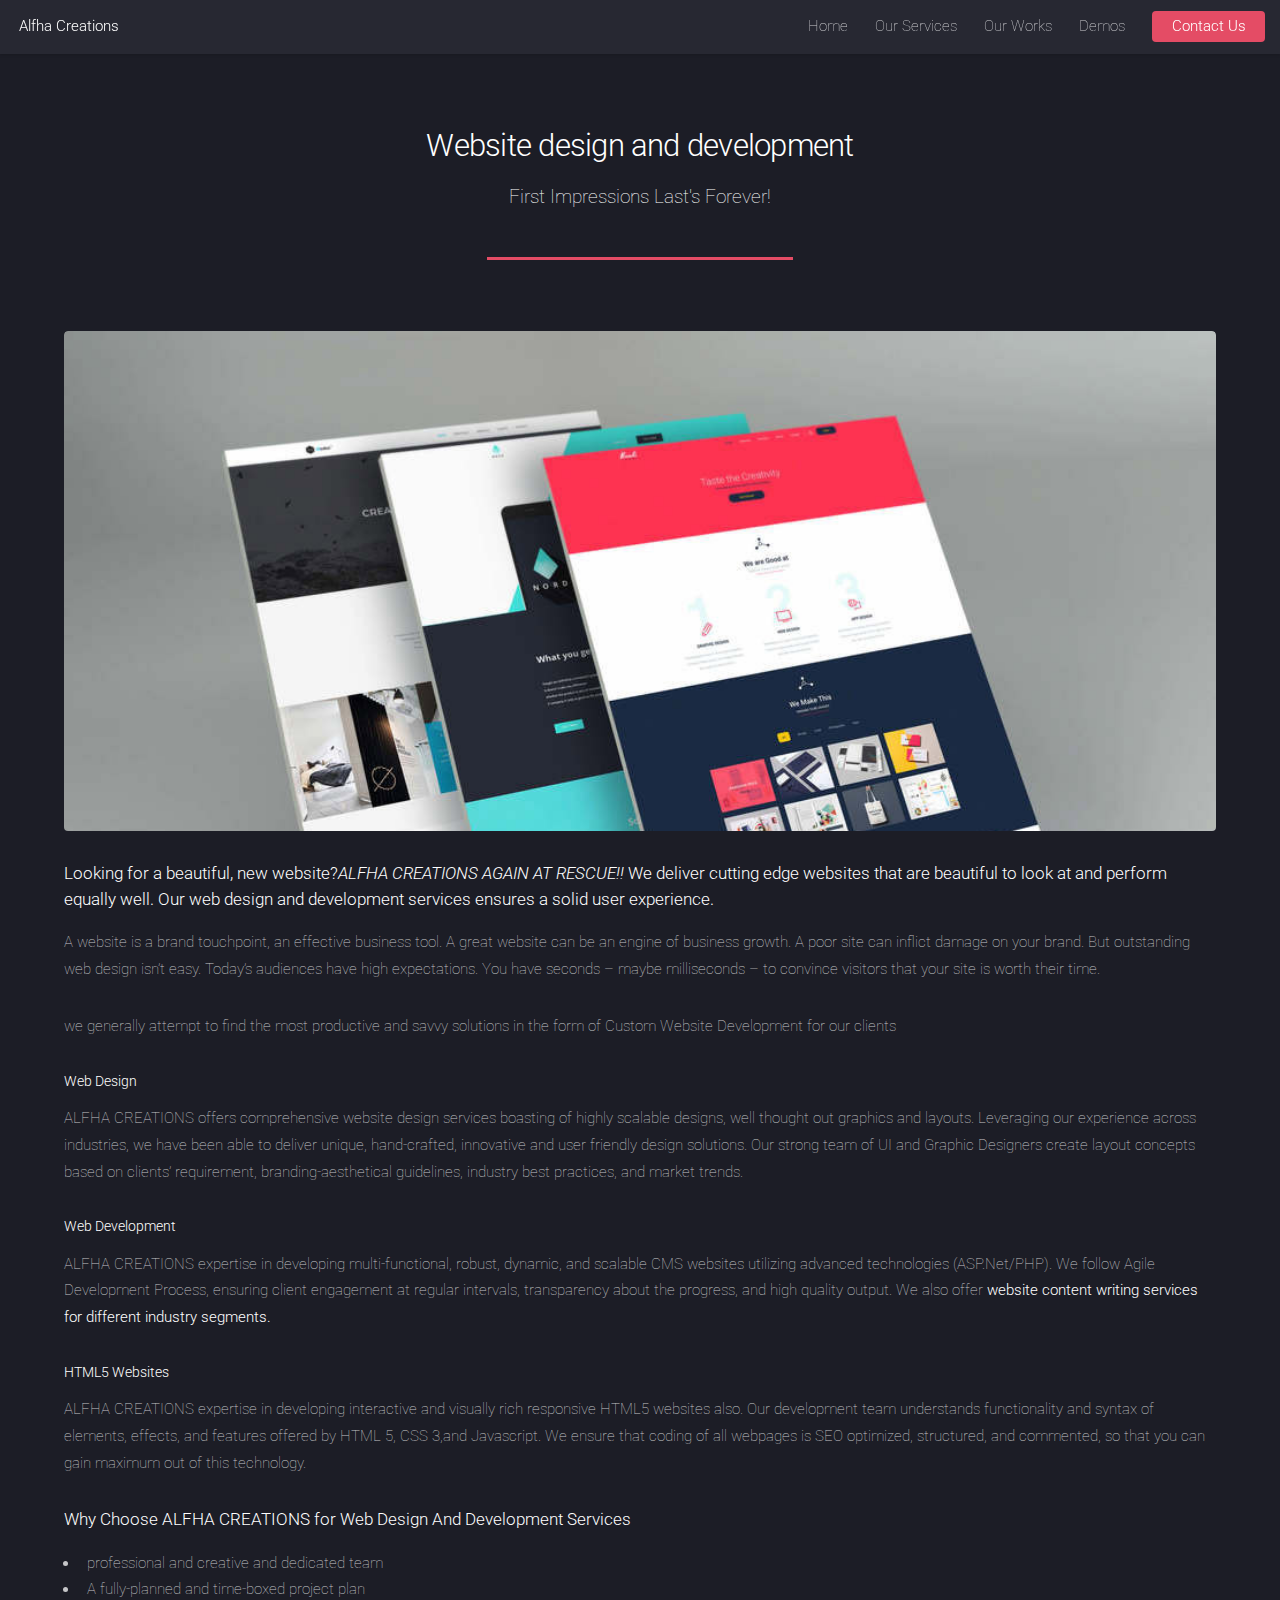
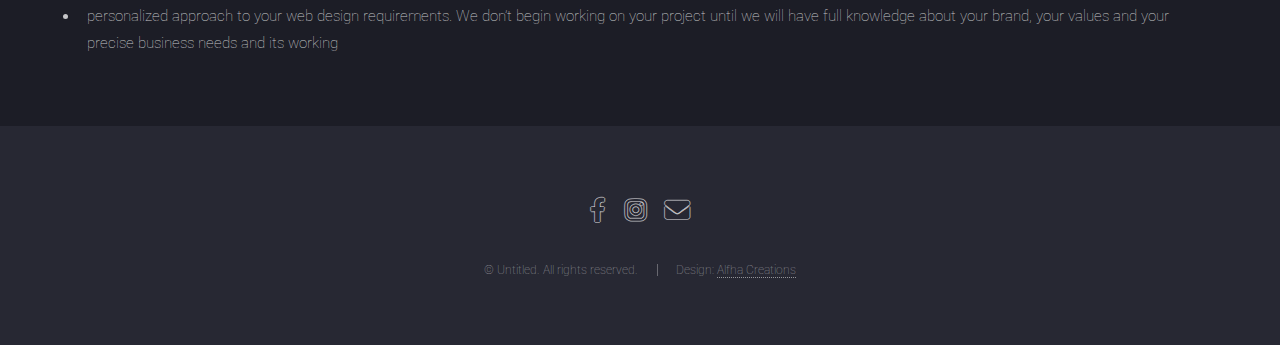
<file: wdd.html>
<!DOCTYPE HTML>

<html>
	<head>
		<meta name="keyworks" content="Alfha creations, Best logo designer, best business card designer, web design and development, website designing, website devlopment, get best logo">
		<meta name="description" content="ALFHA CREATIONS is a full design and development agency based in Delhi/NCR Since 2020 aims at giving new heights to your brand digitally and providing all kinds of digital services giving your brand a unique identity in the market the future has landed and for any business in this time to stand out of its competitors it needs to go digital and online with some leverage over all and that's where alfha creations step in to serve you with innovative designs and ideas and offering all kind of services to increase the growth of your business">
		<!-- Global site tag (gtag.js) - Google Analytics -->
<script async src="https://www.googletagmanager.com/gtag/js?id=G-D0DS340WX3"></script>
<script>
  window.dataLayer = window.dataLayer || [];
  function gtag(){dataLayer.push(arguments);}
  gtag('js', new Date());

  gtag('config', 'G-D0DS340WX3');
</script>
		<title>Website design</title>
		<meta charset="utf-8" />
		<meta name="viewport" content="width=device-width, initial-scale=1, user-scalable=no" />
		<link rel="stylesheet" href="assets/css/main.css" />
		<link rel="shortcut icon" href="./logo.ico" type="image/x-icon">
		<noscript><link rel="stylesheet" href="assets/css/noscript.css" /></noscript>
	</head>
	<body class="is-preload">
		<div id="page-wrapper">

			
			<!-- Header -->
			<header id="header">
				<h1 id="logo"><a href="index.html">Alfha Creations</a></h1>
				<nav id="nav">
					<ul>
						<li><a href="index.html">Home</a></li>
						<li>
							<a href="#">Our Services</a>
							<ul>
								<li><a href="./logo.html">BESPOKE LOGO</a></li>
								<li><a href="./bcl.html">BRAND DESIGNING</a></li>
								<li><a href="./wdd.html">WEBSITE D-n-D</a></li>
							</ul>
						</li>
						<li><a href="./ourWorks.html">Our Works</a></li>
						<li>
							<a href="#">Demos</a>
							<ul>
								<li><a href="./fitness">Fitness</a></li>
								<li><a href="./traveland">Traveland</a></li>
								<li><a href="./beauty_spa">Beauty Spa</a></li>
							</ul>
						</li>
						<li><a href="./index.html#contact" class="button primary">Contact Us</a></li>
					</ul>
				</nav>
			</header>

			<!-- Main -->
				<div id="main" class="wrapper style1">
					<div class="container">
						<header class="major">
							<h2>Website design and development</h2>
							<p>First Impressions Last's Forever!</p>
						</header>
						<div class="row gtr-150">
							
							<div class="col-12 col-12-medium imp-medium">

								<!-- Content -->
									<section id="content">
										<a href="#" class="image mainImg fit"><img src="images/mockups/web-mockups.jpg" alt="" /></a>
										<h4>Looking for a beautiful, new website?<i>ALFHA CREATIONS AGAIN AT RESCUE!!</i> We deliver cutting edge websites that are beautiful to look at and perform equally well. Our web design and development services ensures a solid user experience.</h4>
										<p>A website is a brand touchpoint, an effective business tool. A great website can be an engine of business growth. A poor site can inflict damage on your brand.
										But outstanding web design isn’t easy. Today’s audiences have high expectations. You have seconds – maybe milliseconds – to convince visitors that your site is worth their time.</p>
										<p>we generally attempt to find the most productive and savvy solutions in the form of Custom Website Development for our clients</p>
										<h5>Web Design</h5>
										<p>ALFHA CREATIONS offers comprehensive website design services boasting of highly scalable designs, well thought out graphics and layouts. Leveraging our experience across industries, we have been able to deliver unique, hand-crafted, innovative and user friendly design solutions. Our strong team of UI and Graphic Designers create layout concepts based on clients’ requirement, branding-aesthetical guidelines, industry best practices, and market trends.
										</p>
										<h5>Web Development</h5>
										<p>ALFHA CREATIONS expertise in developing multi-functional, robust, dynamic, and scalable CMS websites utilizing advanced technologies (ASP.Net/PHP). We follow Agile Development Process, ensuring client engagement at regular intervals, transparency about the progress, and high quality output. We also offer 
											<b>website content writing services for different industry segments.</b>

										</p>
										<h5>HTML5 Websites</h5>
										<p>ALFHA CREATIONS expertise in developing interactive and visually rich responsive HTML5 websites also. Our development team understands functionality and syntax of elements, effects, and features offered by HTML 5, CSS 3,and Javascript. We ensure that coding of all webpages is SEO optimized, structured, and commented, so that you can gain maximum out of this technology.

										</p>

										<h4>Why Choose ALFHA CREATIONS for Web Design And Development Services</h4>
										<ul>
											<li>professional and creative and dedicated team</li>
											<li>A fully-planned and time-boxed project plan</li>
											<li> personalized approach to your web design requirements. We don’t begin working on your project until we will have full knowledge about your brand, your values and your precise business needs and its working</li>
										</ul>
									</section>

							</div>
						</div>
					</div>
				</div>

			<!-- Footer -->
			<footer id="footer">
				<ul class="icons">
					<li><a href="#" class="icon brands alt fa-facebook-f"><span class="label">Facebook</span></a></li>
					<li><a href="https://www.instagram.com/alfha_creations/" class="icon brands alt fa-instagram"><span class="label">Instagram</span></a></li>
					<li><a href="mailto:creationsalfha@gmail.com" class="icon solid alt fa-envelope"><span class="label">Email</span></a></li>
					<!-- <li><a href="whatsapp://send?abid=phonenumber&text=Hi i would to like to contact you for:" class="icon brands alt fa-whatsapp"><span class="label">whatsApp</span></a></li> -->
				</ul>
				<ul class="copyright">
					<li>&copy; Untitled. All rights reserved.</li><li>Design: <a href="http://html5up.net">Alfha Creations</a></li>
				</ul>
			</footer>

		</div>

		<!-- Scripts -->
			<script src="assets/js/jquery.min.js"></script>
			<script src="assets/js/jquery.scrolly.min.js"></script>
			<script src="assets/js/jquery.dropotron.min.js"></script>
			<script src="assets/js/jquery.scrollex.min.js"></script>
			<script src="assets/js/browser.min.js"></script>
			<script src="assets/js/breakpoints.min.js"></script>
			<script src="assets/js/util.js"></script>
			<script src="assets/js/main.js"></script>

	</body>
</html>
</file>
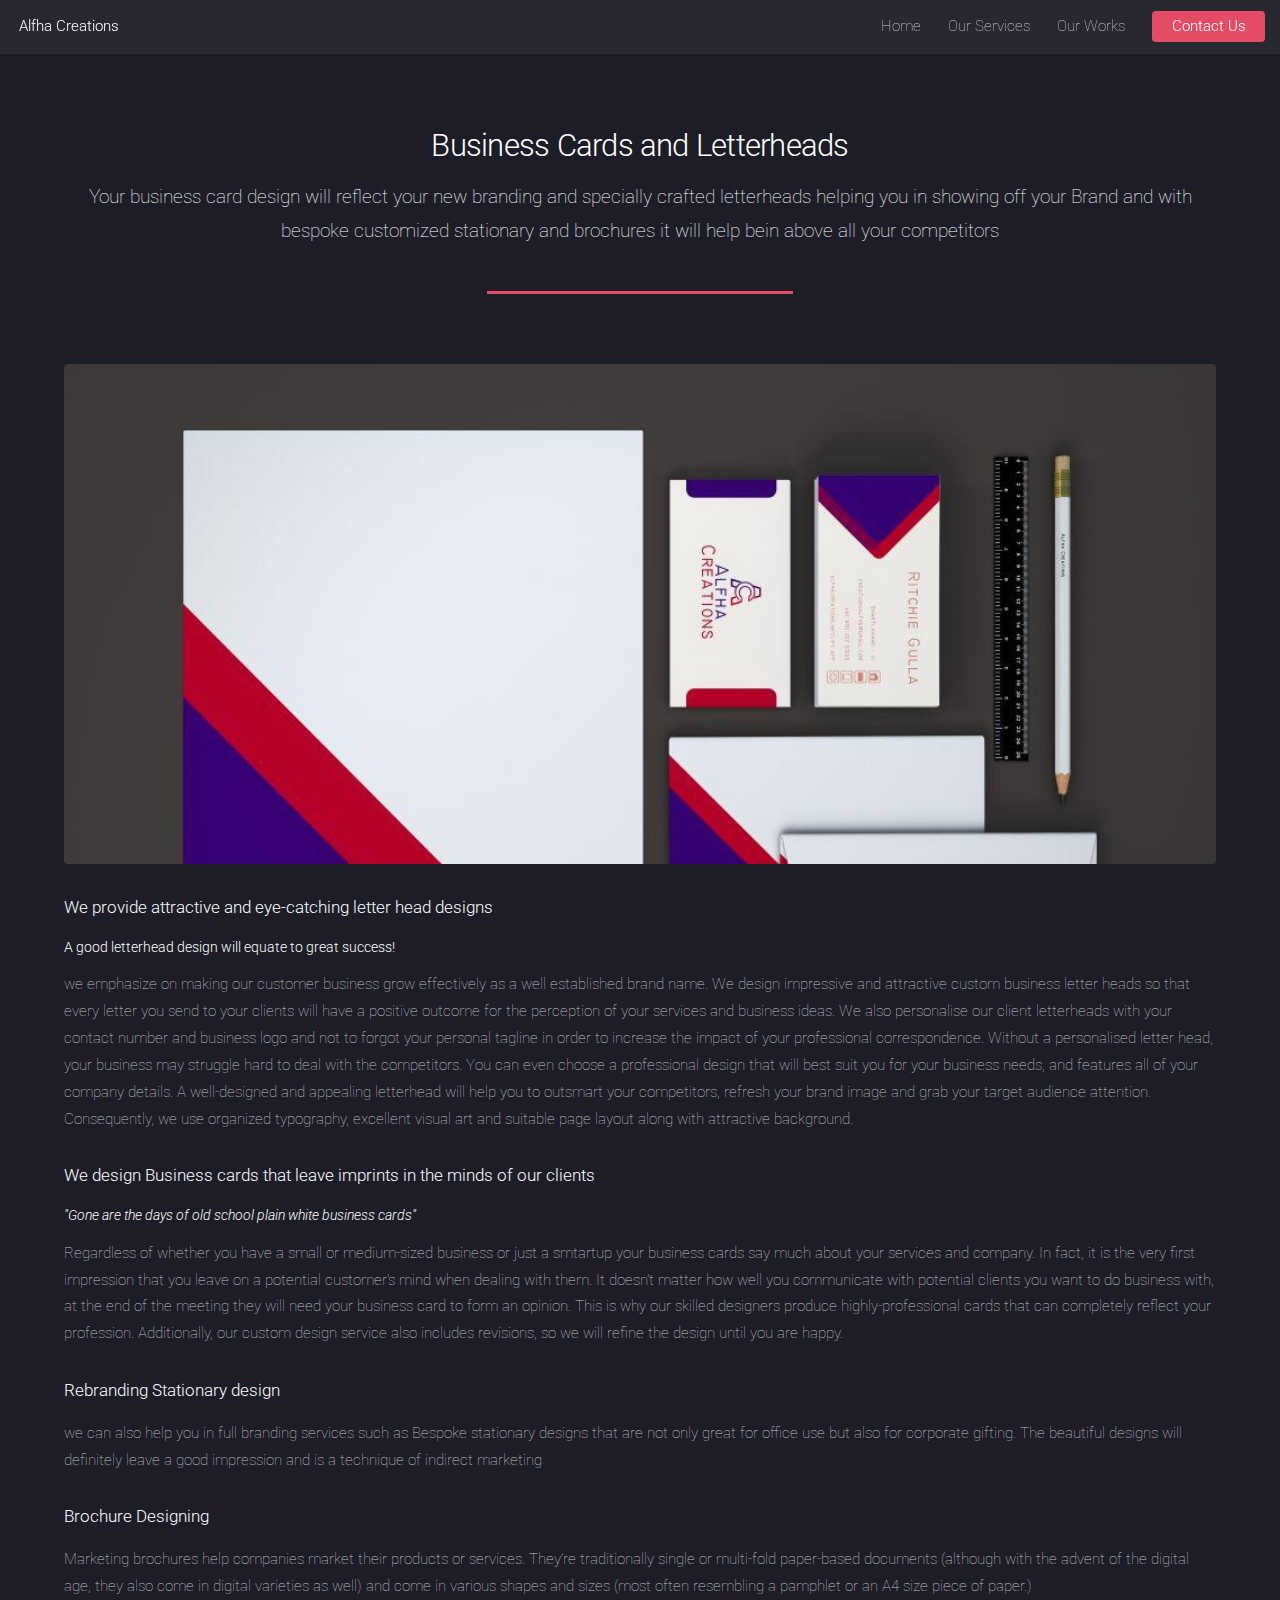
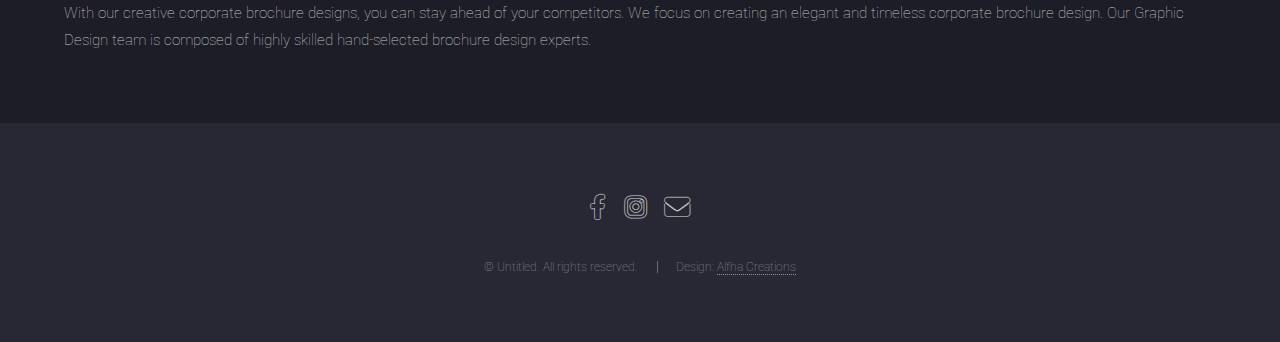
<file: alfha creations/bcl.html>
<!DOCTYPE HTML>

<html>
	<head>
		<title>Card n Letterhead</title>
		<meta charset="utf-8" />
		<meta name="viewport" content="width=device-width, initial-scale=1, user-scalable=no" />
		<link rel="stylesheet" href="assets/css/main.css" />
		<link rel="shortcut icon" href="./logo.ico" type="image/x-icon">
		<noscript><link rel="stylesheet" href="assets/css/noscript.css" /></noscript>
	</head>
	<body class="is-preload">
		<div id="page-wrapper">

			<!-- Header -->
			<header id="header">
				<h1 id="logo"><a href="index.html">Alfha Creations</a></h1>
				<nav id="nav">
					<ul>
						<li><a href="index.html">Home</a></li>
						<li>
							<a href="#">Our Services</a>
							<ul>
								<li><a href="./logo.html">BESPOKE LOGO</a></li>
								<li><a href="./bcl.html">BRAND DESIGNING</a></li>
								<li><a href="./wdd.html">WEBSITE D-n-D</a></li>
							</ul>
						</li>
						<li><a href="./ourWorks.html">Our Works</a></li>
						<li><a href="./index.html#contact" class="button primary">Contact Us</a></li>
					</ul>
				</nav>
			</header>
			<!-- Main -->
			<div id="main" class="wrapper style1">
				<div class="container">
					<header class="major">
						<h2>Business Cards and Letterheads</h2>
						<p>Your business card design will reflect your new branding and specially crafted letterheads helping you in showing off your Brand and with bespoke customized stationary and brochures it will help bein above all your competitors </p>
					</header>
					<div class="row gtr-150">
						
						<div class="col-12 col-12-medium imp-medium">

							<!-- Content -->
								<section id="content">
									<a href="#" class="image mainImg fit"><img src="images/alfha-creations-letter-head-mockup-web1.jpg" alt="" /></a>
									

									<h4>We provide attractive and eye-catching letter head designs</h4>
										<h5>A good letterhead design will equate to great success!</h5>
											<p>we emphasize on making our customer business grow effectively as a well established brand name. We design impressive and attractive custom business letter heads so that every letter you send to your clients will have a positive outcome for the perception of your services and business ideas.
											We also personalise our client letterheads with your contact number and business logo and not to forgot your personal tagline in order to increase the impact of your professional correspondence. Without a personalised letter head, your business may struggle hard to deal with the competitors. You can even choose a professional design that will best suit you for your business needs, and features all of your company details.  A well-designed and appealing letterhead will help you to outsmart your competitors, refresh your brand image and grab your target audience attention. Consequently, we use organized typography, excellent visual art and suitable page layout along with attractive background.</p>
											<h4>We design Business cards that leave imprints in the minds of our clients</h4>
											<h5><i>"Gone are the days of old school plain white business cards"</i></h5>
											<p>Regardless of whether you have a small or medium-sized business or just a smtartup your business cards say much about your services and company. In fact, it is the very first impression that you leave on a potential customer's mind when dealing with them.

											It doesn’t matter how well you communicate with potential clients you want to do business with, at the end of the meeting they will need your business card to form an opinion. This is why our skilled designers produce highly-professional cards that can completely reflect your profession. Additionally, our custom design service also includes revisions, so we will refine the design until you are happy.</p>
											<h4>Rebranding Stationary design</h4>
											<p> we can also help you in full branding services such as Bespoke stationary designs that are not only great for office use but also for corporate gifting. The beautiful designs will definitely leave a good impression and is a technique of indirect marketing </p>
											<h4>Brochure Designing</h4>
											<p>Marketing brochures help companies market their products or services. They’re traditionally single or multi-fold paper-based documents (although with the advent of the digital age, they also come in digital varieties as well) and come in various shapes and sizes (most often resembling a pamphlet or an A4 size piece of paper.)<br>
											With our creative corporate brochure designs, you can stay ahead of your competitors.
											We focus on creating an elegant and timeless corporate brochure design.
											Our Graphic Design team is composed of highly skilled hand-selected brochure design experts.
											</p>
								</section>

						</div>
					</div>
				</div>
			</div>

			<!-- Footer -->
			<footer id="footer">
				<ul class="icons">
					<li><a href="#" class="icon brands alt fa-facebook-f"><span class="label">Facebook</span></a></li>
					<li><a href="https://www.instagram.com/alfha_creations/" class="icon brands alt fa-instagram"><span class="label">Instagram</span></a></li>
					<li><a href="#" class="icon solid alt fa-envelope"><span class="label">Email</span></a></li>
					<!-- <li><a href="whatsapp://send?abid=phonenumber&text=Hi i would to like to contact you for:" class="icon brands alt fa-whatsapp"><span class="label">whatsApp</span></a></li> -->
				</ul>
				<ul class="copyright">
					<li>&copy; Untitled. All rights reserved.</li><li>Design: <a href="http://html5up.net">Alfha Creations</a></li>
				</ul>
			</footer>

		</div>

		<!-- Scripts -->
			<script src="assets/js/jquery.min.js"></script>
			<script src="assets/js/jquery.scrolly.min.js"></script>
			<script src="assets/js/jquery.dropotron.min.js"></script>
			<script src="assets/js/jquery.scrollex.min.js"></script>
			<script src="assets/js/browser.min.js"></script>
			<script src="assets/js/breakpoints.min.js"></script>
			<script src="assets/js/util.js"></script>
			<script src="assets/js/main.js"></script>

	</body>
</html>
</file>
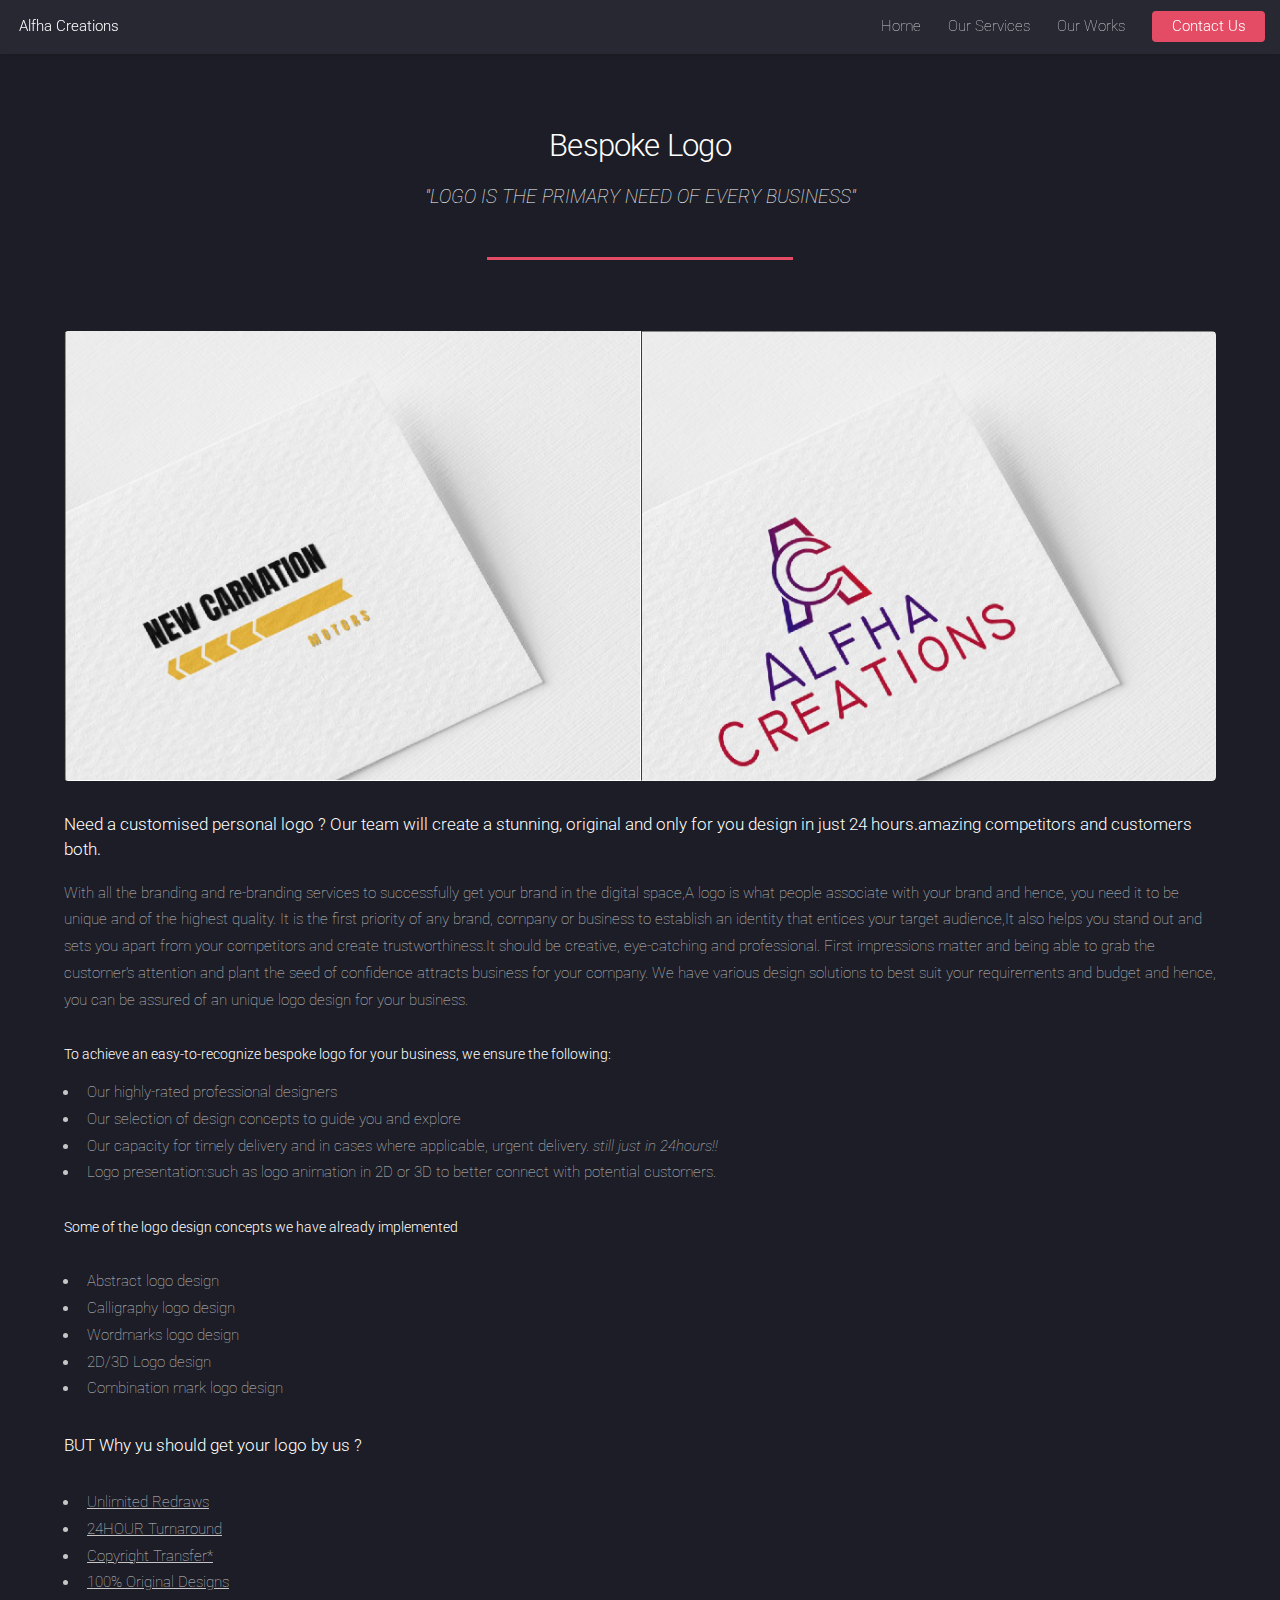
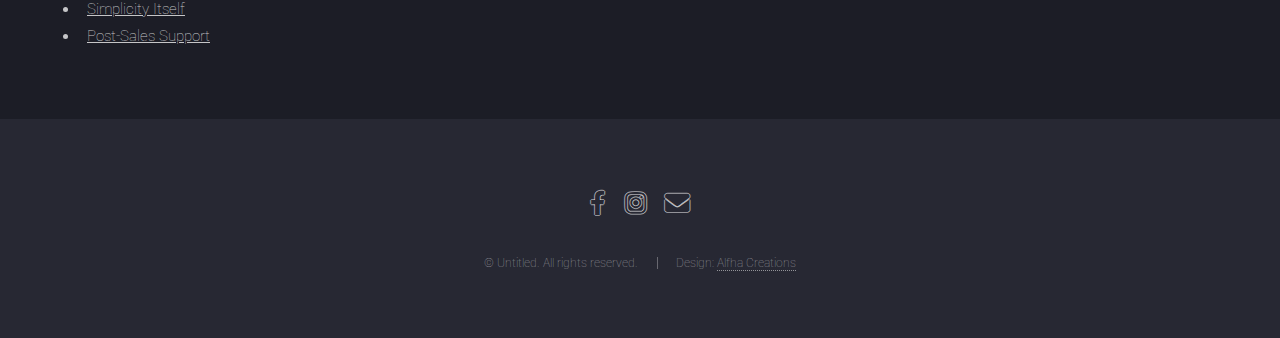
<file: alfha creations/logo.html>
<!DOCTYPE HTML>

<html>
	<head>
		<title>Bespoke Logo</title>
		<meta charset="utf-8" />
		<meta name="viewport" content="width=device-width, initial-scale=1, user-scalable=no" />
		<link rel="stylesheet" href="assets/css/main.css" />
		<link rel="shortcut icon" href="./logo.ico" type="image/x-icon">
		<noscript><link rel="stylesheet" href="assets/css/noscript.css" /></noscript>
	</head>
	<body class="is-preload">
		<div id="page-wrapper">

			<!-- Header -->
			<header id="header">
				<h1 id="logo"><a href="index.html">Alfha Creations</a></h1>
				<nav id="nav">
					<ul>
						<li><a href="index.html">Home</a></li>
						<li>
							<a href="#">Our Services</a>
							<ul>
								<li><a href="./logo.html">BESPOKE LOGO</a></li>
								<li><a href="./bcl.html">BRAND DESIGNING</a></li>
								<li><a href="./wdd.html">WEBSITE D-n-D</a></li>
							</ul>
						</li>
						<li><a href="./ourWorks.html">Our Works</a></li>
						<li><a href="./index.html#contact" class="button primary">Contact Us</a></li>
					</ul>
				</nav>
			</header>

			<!-- Main -->
			<div id="main" class="wrapper style1">
				<div class="container">
					<header class="major">
						<h2>Bespoke Logo</h2>
						<p><i>"LOGO IS THE PRIMARY NEED OF EVERY BUSINESS"</i></p>
					</header>
					<div class="row gtr-150">
						
						<div class="col-12 col-12-medium imp-medium">

							<!-- Content -->
							<section id="content">
								<a href="#" class="image mainImg fit"><img src="./images/banner.png" alt="" /></a>
								<h4><b>Need a customised personal logo ? Our team will create a stunning, original and only for you design in just 24 hours.amazing competitors and customers both.</b></h4>
								<p>With all the branding and re-branding services to successfully get your brand in the digital space,A logo is what people associate with your brand and hence, you need it to be unique and of the highest quality. It is the first priority of any brand, company or business to establish an identity that entices your target audience,It also helps you stand out and sets you apart from your competitors and create trustworthiness.It should be creative, eye-catching and professional. First impressions matter and being able to grab the customer’s attention and plant the seed of confidence attracts business for your company. We have various design solutions to best suit your requirements and budget and hence, you can be assured of an unique logo design for your business.</p>
								<h5>To achieve an easy-to-recognize bespoke logo for your business, we ensure the following:</h5>
								<ul>
									<li>Our highly-rated professional designers</li>
									<li>Our selection of design concepts to guide you and explore</li>
									<li>Our capacity for timely delivery and in cases where applicable, urgent delivery. <i>still just in 24hours!!</i></li>
									<li>Logo presentation:such as logo animation in 2D or 3D to better connect with potential customers.</li>
								</ul>
								<h5>Some of the logo design concepts we have already implemented</h5>
								<p><ul>
									<li>Abstract logo design</li>
									<li>Calligraphy logo design</li>
									<li>Wordmarks logo design</li>
									<li>2D/3D Logo design</li>
									<li>Combination mark logo design</li>
								</ul></p>
								<h4> BUT Why yu should get your logo by us ?</h4>
									<p>
								<ul>
									<ins><li>Unlimited Redraws</li>
									<li>24HOUR Turnaround </li>
									<li>Copyright Transfer*</li>
									<li>100% Original Designs</li>
									<li>Simplicity Itself</li>
									<li>Post-Sales Support</li></ins>
								</ul>
							</p>
							</section>

						</div>
					</div>
				</div>
			</div>

			<!-- Footer -->
			<footer id="footer">
				<ul class="icons">
					<li><a href="#" class="icon brands alt fa-facebook-f"><span class="label">Facebook</span></a></li>
					<li><a href="https://www.instagram.com/alfha_creations/" class="icon brands alt fa-instagram"><span class="label">Instagram</span></a></li>
					<li><a href="#" class="icon solid alt fa-envelope"><span class="label">Email</span></a></li>
					<!-- <li><a href="whatsapp://send?abid=phonenumber&text=Hi i would to like to contact you for:" class="icon brands alt fa-whatsapp"><span class="label">whatsApp</span></a></li> -->
				</ul>
				<ul class="copyright">
					<li>&copy; Untitled. All rights reserved.</li><li>Design: <a href="http://html5up.net">Alfha Creations</a></li>
				</ul>
			</footer>

		</div>

		<!-- Scripts -->
			<script src="assets/js/jquery.min.js"></script>
			<script src="assets/js/jquery.scrolly.min.js"></script>
			<script src="assets/js/jquery.dropotron.min.js"></script>
			<script src="assets/js/jquery.scrollex.min.js"></script>
			<script src="assets/js/browser.min.js"></script>
			<script src="assets/js/breakpoints.min.js"></script>
			<script src="assets/js/util.js"></script>
			<script src="assets/js/main.js"></script>

	</body>
</html>
</file>
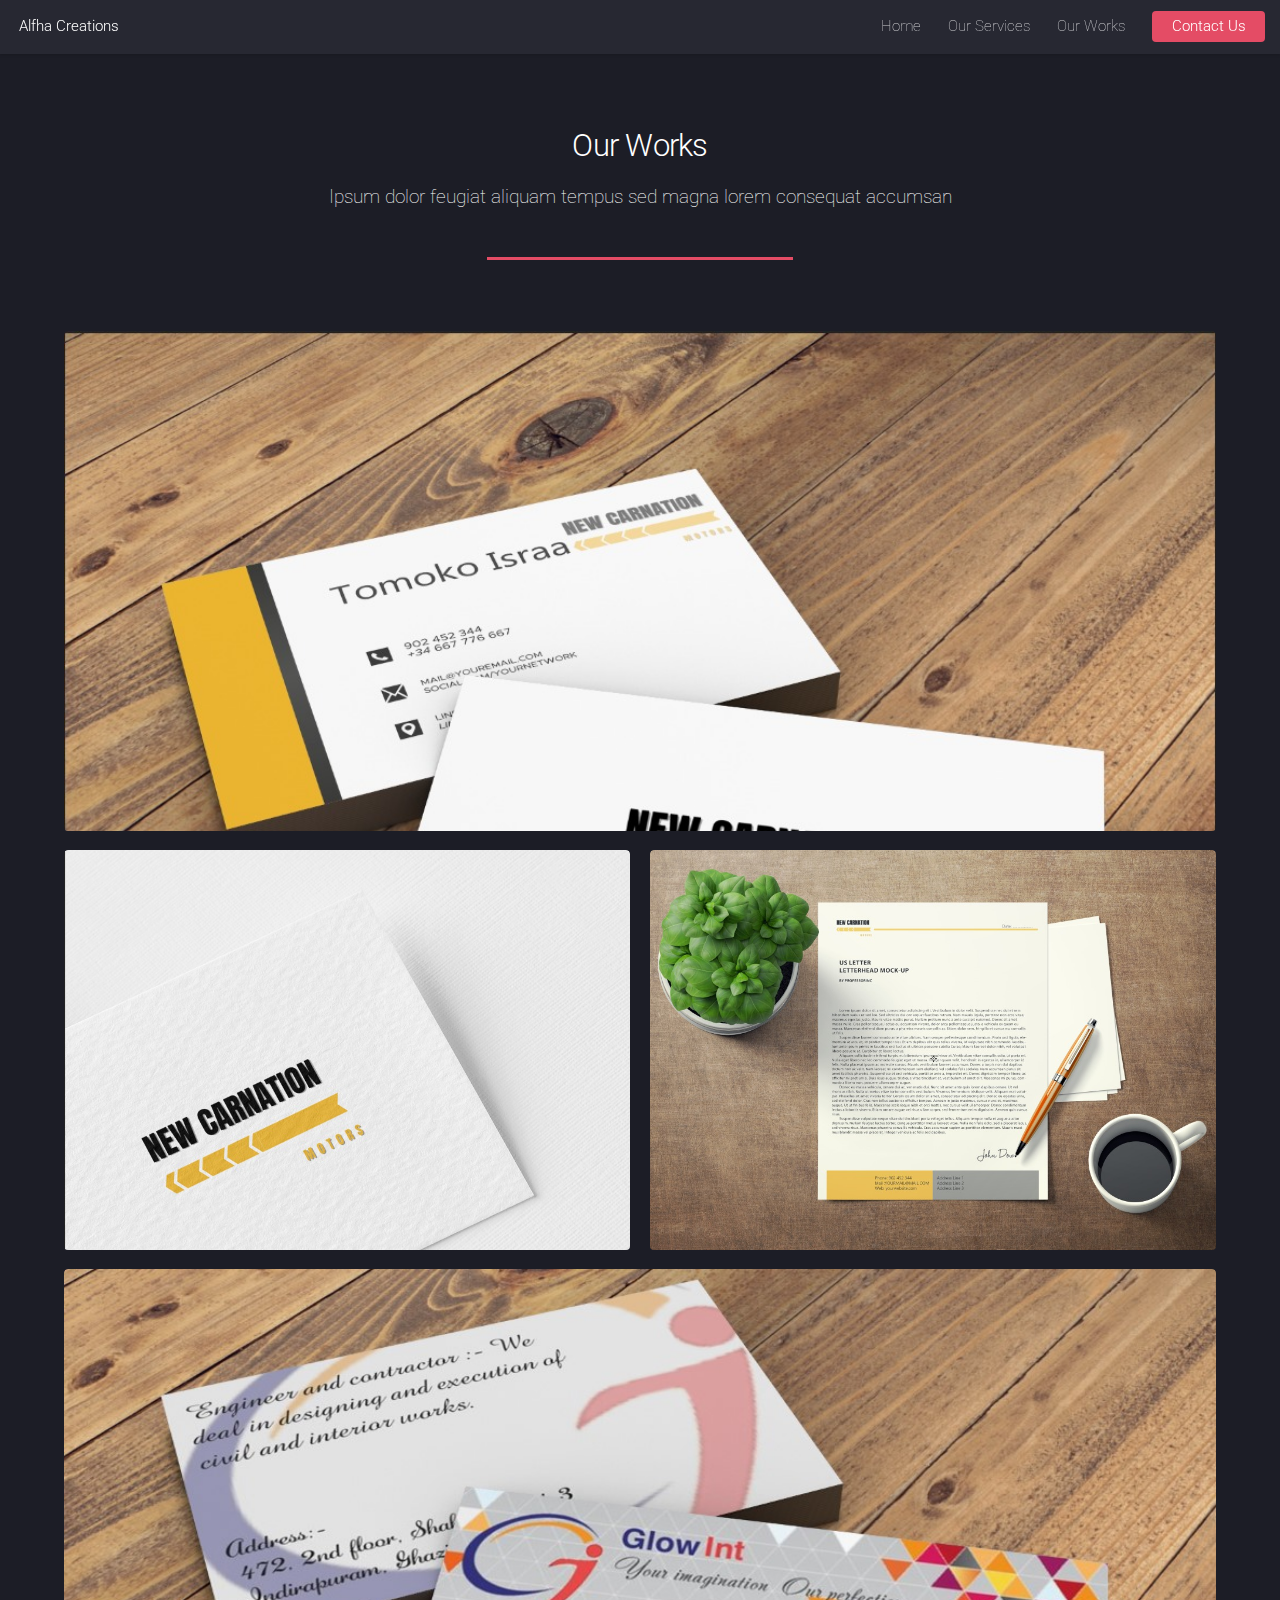
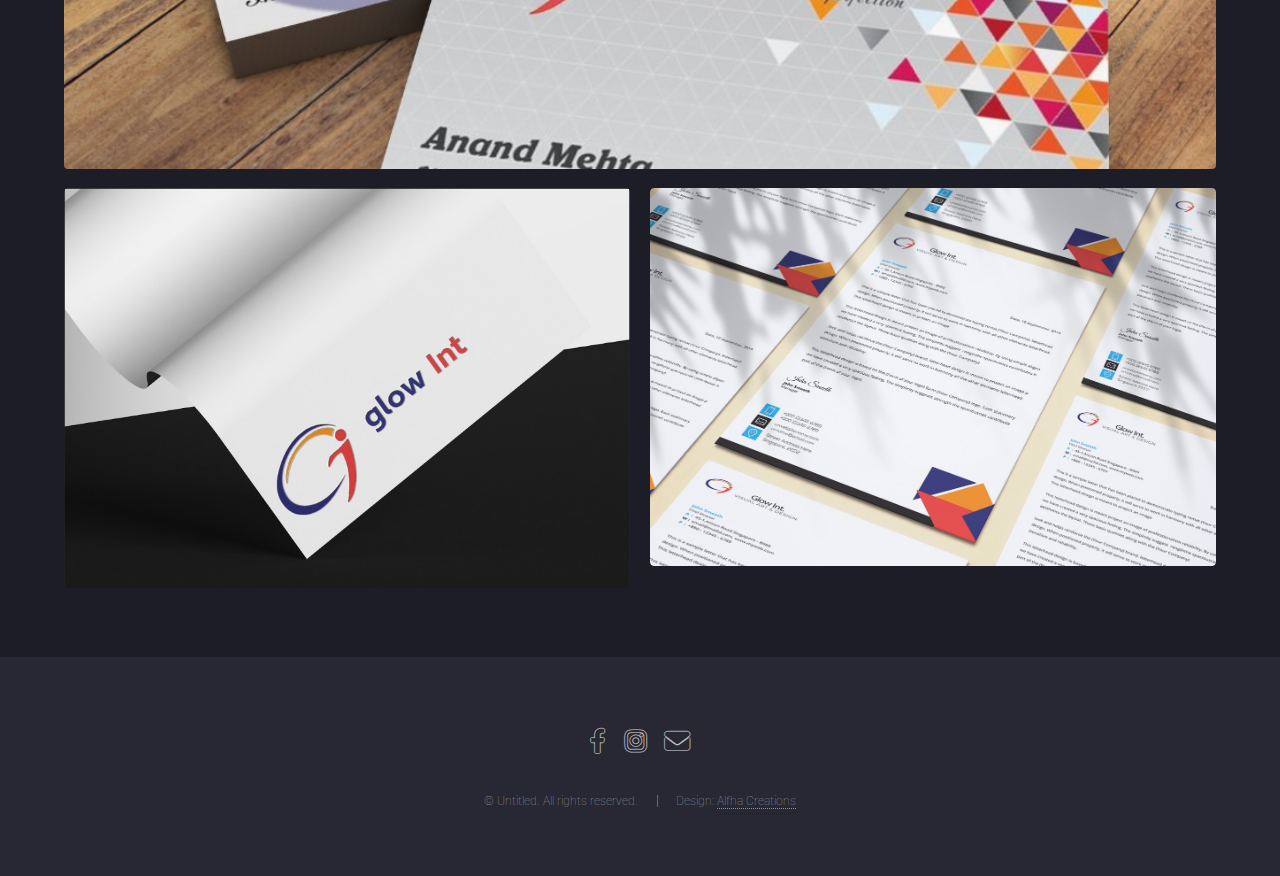
<file: alfha creations/ourWorks.html>
<!DOCTYPE HTML>
<!--
	Landed by Alfha Creations
	html5up.net | @ajlkn
	Free for personal and commercial use under the CCA 3.0 license (html5up.net/license)
-->
<html>
	<head>
		<title>Alfha Creations</title>
		<meta charset="utf-8" />
		<meta name="viewport" content="width=device-width, initial-scale=1, user-scalable=no" />
		<link rel="shortcut icon" href="./logo.ico" type="image/x-icon">
		<link rel="stylesheet" href="assets/css/main.css" />
		<noscript><link rel="stylesheet" href="assets/css/noscript.css" /></noscript>
	</head>
	<body class="is-preload">
		<div id="page-wrapper">

			<!-- Header -->
			<header id="header">
				<h1 id="logo"><a href="index.html">Alfha Creations</a></h1>
				<nav id="nav">
					<ul>
						<li><a href="index.html">Home</a></li>
						<li>
							<a href="#">Our Services</a>
							<ul>
								<li><a href="./logo.html">BESPOKE LOGO</a></li>
								<li><a href="./bcl.html">BRAND DESIGNING</a></li>
								<li><a href="./wdd.html">WEBSITE D-n-D</a></li>
							</ul>
						</li>
						<li><a href="./ourWorks.html">Our Works</a></li>
						<li><a href="./index.html#contact" class="button primary">Contact Us</a></li>
					</ul>
				</nav>
			</header>

			<!-- Main -->
				<div id="main" class="wrapper style1">
					<div class="container">
						<header class="major">
							<h2>Our Works</h2>
							<p>Ipsum dolor feugiat aliquam tempus sed magna lorem consequat accumsan</p>
						</header>

						<!-- Image -->
							<section>
								
								<div class="box alt">
									<div class="row gtr-50 gtr-uniform">
										<div class="col-12"><span class="image mainImg fit"><img src="images/mockups/card-mockup-1.jpeg" alt="" /></span></div>
										<div class="col-6 col-6-xsmall"><span class="image fit"><img src="images/mockups/logo-mockup-1.jpeg" alt="" /></span></div>
										<div class="col-6 col-6-xsmall"><span class="image fit"><img src="images/mockups/letterhead-mockup-1.jpeg" alt="" /></span></div>
										<div class="col-12"><span class="image mainImg fit"><img src="images/mockups/card-mockup-2.jpg" alt="" /></span></div>
										<div class="col-6 col-6-xsmall"><span class="image fit"><img src="images/mockups/logo-mockup-2.jpg" alt="" /></span></div>
										<div class="col-6 col-6-xsmall"><span class="image fit"><img src="images/mockups/letterhead-mockup-2.jpeg" alt="" /></span></div>
										
									</div>
								</div>

							</section>

					</div>
				</div>

			<!-- Footer -->
			<footer id="footer">
				<ul class="icons">
					<li><a href="#" class="icon brands alt fa-facebook-f"><span class="label">Facebook</span></a></li>
					<li><a href="#" class="icon brands alt fa-instagram"><span class="label">Instagram</span></a></li>
					<li><a href="#" class="icon solid alt fa-envelope"><span class="label">Email</span></a></li>
					<!-- <li><a href="https://api.whatsapp.com/send?phone=9717878160" class="icon brands alt fa-whatsapp"><span class="label">whatsApp</span></a></li> -->
				</ul>
				<ul class="copyright">
					<li>&copy; Untitled. All rights reserved.</li><li>Design: <a href="http://html5up.net">Alfha Creations</a></li>
				</ul>
			</footer>

		</div>

		<!-- Scripts -->
			<script src="assets/js/jquery.min.js"></script>
			<script src="assets/js/jquery.scrolly.min.js"></script>
			<script src="assets/js/jquery.dropotron.min.js"></script>
			<script src="assets/js/jquery.scrollex.min.js"></script>
			<script src="assets/js/browser.min.js"></script>
			<script src="assets/js/breakpoints.min.js"></script>
			<script src="assets/js/util.js"></script>
			<script src="assets/js/main.js"></script>

	</body>
</html>
</file>
<file: assets/css/noscript.css>
/*
	Landed by HTML5 UP
	html5up.net | @ajlkn
	Free for personal and commercial use under the CCA 3.0 license (html5up.net/license)
*/

/* Loader */

	body.landing.is-preload:before {
		display: none;
	}

	body.landing.is-preload:after {
		display: none;
	}
</file>
<file: alfha creations/assets/css/noscript.css>
/*
	Landed by HTML5 UP
	html5up.net | @ajlkn
	Free for personal and commercial use under the CCA 3.0 license (html5up.net/license)
*/

/* Loader */

	body.landing.is-preload:before {
		display: none;
	}

	body.landing.is-preload:after {
		display: none;
	}
</file>
<file: beauty_spa/css/popuo-box.css>
/* Styles for dialog window */

#small-dialog,
#small-dialog1 {
	background: #fff;
	padding: 2em;
	text-align: left;
	max-width: 700px;
	margin: 40px auto;
	position: relative;
	text-align: center;
}

#small-dialog-it,
#small-dialog-in,
#small-dialog-fr,
#small-dialog-sh,
#small-dialog-sf,
#small-dialog-su,
#small-dialog-me,
#small-dialog-ch,
#small-dialog-pi,
#small-dialog-am {
	background: white;
	padding: 0px;
	text-align: left;
	max-width: 450px;
	margin: 40px auto;
	position: relative;
	text-align: center;
}

a.play-icon.popup-with-zoom-anim img:hover {
	opacity: 0.5;
	transition: 0.5s all;
	-webkit-transition: 0.5s all;
	-o-transition: 0.5s all;
	-moz-transition: 0.5s all;
	-ms-transition: 0.5s all;
}

.portfolio-items {
	text-align: center;
	margin: 0 auto;
}

.portfolio-items img {
	width: 100%;
}

.portfolio-items h4 {
	margin: 1em 0;
	font-size: 25px;
	color: #a63d56;
}

.portfolio-items p {
	text-align: justify;
}

/**

/**
 * Fade-zoom animation for first dialog
 */

/* start state */

.my-mfp-zoom-in #small-dialog {
	opacity: 0;
	-webkit-transition: all 0.2s ease-in-out;
	-moz-transition: all 0.2s ease-in-out;
	-o-transition: all 0.2s ease-in-out;
	transition: all 0.2s ease-in-out;
	-webkit-transform: scale(0.8);
	-moz-transform: scale(0.8);
	-ms-transform: scale(0.8);
	-o-transform: scale(0.8);
	transform: scale(0.8);
}

/* animate in */

.my-mfp-zoom-in.mfp-ready #small-dialog {
	opacity: 1;
	-webkit-transform: scale(1);
	-moz-transform: scale(1);
	-ms-transform: scale(1);
	-o-transform: scale(1);
	transform: scale(1);
}

/* animate out */

.my-mfp-zoom-in.mfp-removing #small-dialog {
	-webkit-transform: scale(0.8);
	-moz-transform: scale(0.8);
	-ms-transform: scale(0.8);
	-o-transform: scale(0.8);
	transform: scale(0.8);
	opacity: 0;
}

/* Dark overlay, start state */

.my-mfp-zoom-in.mfp-bg {
	opacity: 0;
	-webkit-transition: opacity 0.3s ease-out;
	-moz-transition: opacity 0.3s ease-out;
	-o-transition: opacity 0.3s ease-out;
	transition: opacity 0.3s ease-out;
}

/* animate in */

.my-mfp-zoom-in.mfp-ready.mfp-bg {
	opacity: 0.8;
}

/* animate out */

.my-mfp-zoom-in.mfp-removing.mfp-bg {
	opacity: 0;
}

/**
/* Magnific Popup CSS */

.mfp-bg {
	top: 0;
	left: 0;
	width: 100%;
	height: 100%;
	z-index: 1042;
	overflow: hidden;
	position: fixed;
	background: #0b0b0b;
	opacity: 0.8;
	filter: alpha(opacity=80);
}

.mfp-wrap {
	top: 0;
	left: 0;
	width: 100%;
	height: 100%;
	z-index: 1043;
	position: fixed;
	outline: none !important;
	-webkit-backface-visibility: hidden;
}

.mfp-container {
	text-align: center;
	position: absolute;
	width: 100%;
	height: 100%;
	left: 0;
	top: 0;
	padding: 0 8px;
	-webkit-box-sizing: border-box;
	-moz-box-sizing: border-box;
	box-sizing: border-box;
}

.mfp-container:before {
	content: '';
	display: inline-block;
	height: 100%;
	vertical-align: middle;
}

.mfp-align-top .mfp-container:before {
	display: none;
}

.mfp-content {
	position: relative;
	display: inline-block;
	vertical-align: middle;
	margin: 0 auto;
	text-align: left;
	z-index: 1045;
}

.mfp-inline-holder .mfp-content,
.mfp-ajax-holder .mfp-content {
	width: 100%;
	cursor: auto;
}

.mfp-ajax-cur {
	cursor: progress;
}

.mfp-zoom-out-cur,
.mfp-zoom-out-cur .mfp-image-holder .mfp-close {
	cursor: -moz-zoom-out;
	cursor: -webkit-zoom-out;
	cursor: zoom-out;
}

.mfp-zoom {
	cursor: pointer;
	cursor: -webkit-zoom-in;
	cursor: -moz-zoom-in;
	cursor: zoom-in;
}

.mfp-auto-cursor .mfp-content {
	cursor: auto;
}

.mfp-close,
.mfp-arrow,
.mfp-preloader,
.mfp-counter {
	-webkit-user-select: none;
	-moz-user-select: none;
	user-select: none;
}

.mfp-loading.mfp-figure {
	display: none;
}

.mfp-hide {
	display: none !important;
}

.mfp-content iframe {
	width: 100%;
	min-height: 370px;
	border: none;
}

.mfp-preloader {
	color: #cccccc;
	position: absolute;
	top: 50%;
	width: auto;
	text-align: center;
	margin-top: -0.8em;
	left: 8px;
	right: 8px;
	z-index: 1044;
}

.mfp-preloader a {
	color: #cccccc;
}

.mfp-preloader a:hover {
	color: white;
}

.mfp-s-ready .mfp-preloader {
	display: none;
}

.mfp-s-error .mfp-content {
	display: none;
}

button.mfp-close,
button.mfp-arrow {
	overflow: visible;
	cursor: pointer;
	border: 0;
	background: #FFF;
	-webkit-appearance: none;
	display: block;
	padding: 0;
	z-index: 1046;
}

button::-moz-focus-inner {
	padding: 0;
	border: 0;
}

.mfp-close {
	width: 23px;
	height: 30px;
	line-height: 25px;
	position: absolute;
	left: -30px;
	top: -30px;
	text-decoration: none;
	text-align: center;
	padding: 0 0 18px 10px;
	color: white !important;
	font-style: normal;
	font-size: 45px;
	outline: none;
	font-family: 'Open Sans', sans-serif;
}

.mfp-close:hover,
.mfp-close:focus {
	opacity: 1;
}

.mfp-close-btn-in .mfp-close {
	color: #333333;
	background: none;
}

.mfp-image-holder .mfp-close,
.mfp-iframe-holder .mfp-close {
	color: white;
	right: -6px;
	text-align: right;
	padding-right: 6px;
	width: 100%;
}

.login h3,
.signup h3 {
	margin: 1em 0;
	color: #a63d56;
}

.login input[type="text"],
.login input[type="password"] {
	width: 90%;
	padding: 5px;
	margin: 3px 0;
	border: 1px solid #a63d56;
	outline: none !important;
}

.signup input[type="text"] {
	width: 44.5%;
	padding: 5px;
	margin: 10px 0;
	outline: none;
	background: #EBEBEB;
	border: solid 1px #222;
}

.signup input.email[type="text"],
.signup input[type="password"] {
	width: 90%;
	padding: 5px;
	margin: 10px 0;
	outline: none;
	background: #EBEBEB;
	border: solid 1px #222;
}

.login input[type="submit"],
.signup input[type="submit"] {
	background: #347083;
	border: 0px;
	padding: 5px 10px;
	margin: 10px 10px;
	outline: none;
	font-size: 18px;
	color: #fff;
	text-transform: uppercase;
	width: 17%;
	-webkit-appearance: none;
}

.login input[type="submit"]:hover,
.signup input[type="submit"]:hover {
	background: #163035;
	-webkit-transition: all 0.5s ease-in-out;
	-moz-transition: all 0.5s ease-in-out;
	-o-transition: all 0.5s ease-in-out;
	transition: all 0.5s ease-in-out;
}

@media all and (max-width:768px) {
	.mfp-close {
		left: 0;
		top: -50px;
	}
}

@media all and (max-width:667px) {
	.mfp-content iframe {
		min-height: 320px;
	}
}

@media all and (max-width:600px) {
	.mfp-content iframe {
		min-height: 280px;
	}
}

@media all and (max-width:568px) {
	#small-dialog,
	#small-dialog1 {
		max-width: 425px;
	}
	.mfp-content iframe {
		min-height: 200px;
	}
}

@media all and (max-width:480px) {
	.comments-area textarea {
		height: 100px;
	}
	.login input[type="submit"],
	.signup input[type="submit"] {
		font-size: 14px;
		width: 20%;
	}
	.mfp-close {
		left: 0;
	}
	#small-dialog,
	#small-dialog1 {
		max-width: 445px;
	}
}

@media all and (max-width:414px) {
	#small-dialog, #small-dialog1 {
		padding: 1em;
	}
}

@media all and (max-width:375px) {
	#small-dialog h2,
	#small-dialog1 h2 {
		font-size: 1.5em;
	}
}

@media all and (max-width:320px) {
	.comments-area span.label,
	.comments-area span.text-field {
		float: none;
		width: 100%;
	}
	.comments-area span {
		padding-bottom: 3px;
	}
	.comments-area input[type="text"],
	.comments-area textarea {
		width: 92%;
	}
	.comments-area div {
		padding: 2px 0;
	}
	.mfp-content iframe {
		min-height: 150px;
	}
	.login input[type="submit"],
	.signup input[type="submit"] {
		font-size: 12px;
		width: 29%;
	}
	.signup input[type="text"] {
		width: 90%;
	}
}
</file>
<file: traveland/assets/css/nice-select.css>
.nice-select {
  -webkit-tap-highlight-color: transparent;
  background-color: #fff;
  border-radius: 5px;
  border: solid 1px #e8e8e8;
  box-sizing: border-box;
  clear: both;
  cursor: pointer;
  display: block;
  float: left;
  font-family: inherit;
  font-size: 14px;
  font-weight: normal;
  height: 42px;
  line-height: 40px;
  outline: none;
  padding-left: 18px;
  padding-right: 30px;
  position: relative;
  text-align: left !important;
  -webkit-transition: all 0.2s ease-in-out;
  transition: all 0.2s ease-in-out;
  -webkit-user-select: none;
     -moz-user-select: none;
      -ms-user-select: none;
          user-select: none;
  white-space: nowrap;
  width: auto; }
  .nice-select:hover {
    border-color: #dbdbdb; }
  .nice-select:active, .nice-select.open, .nice-select:focus {
    border-color: #999; }
  .nice-select:after {
    border-bottom: 2px solid #999;
    border-right: 2px solid #999;
    content: '';
    display: block;
    height: 5px;
    margin-top: -4px;
    pointer-events: none;
    position: absolute;
    right: 12px;
    top: 50%;
    -webkit-transform-origin: 66% 66%;
        -ms-transform-origin: 66% 66%;
            transform-origin: 66% 66%;
    -webkit-transform: rotate(45deg);
        -ms-transform: rotate(45deg);
            transform: rotate(45deg);
    -webkit-transition: all 0.15s ease-in-out;
    transition: all 0.15s ease-in-out;
    width: 5px; }
  .nice-select.open:after {
    -webkit-transform: rotate(-135deg);
        -ms-transform: rotate(-135deg);
            transform: rotate(-135deg); }
  .nice-select.open .list {
    opacity: 1;
    pointer-events: auto;
    -webkit-transform: scale(1) translateY(0);
        -ms-transform: scale(1) translateY(0);
            transform: scale(1) translateY(0); }
  .nice-select.disabled {
    border-color: #ededed;
    color: #999;
    pointer-events: none; }
    .nice-select.disabled:after {
      border-color: #cccccc; }
  .nice-select.wide {
    width: 100%; }
    .nice-select.wide .list {
      left: 0 !important;
      right: 0 !important; }
  .nice-select.right {
    float: right; }
    .nice-select.right .list {
      left: auto;
      right: 0; }
  .nice-select.small {
    font-size: 12px;
    height: 36px;
    line-height: 34px; }
    .nice-select.small:after {
      height: 4px;
      width: 4px; }
    .nice-select.small .option {
      line-height: 34px;
      min-height: 34px; }
  .nice-select .list {
    background-color: #fff;
    border-radius: 5px;
    box-shadow: 0 0 0 1px rgba(68, 68, 68, 0.11);
    box-sizing: border-box;
    margin-top: 4px;
    opacity: 0;
    overflow: hidden;
    padding: 0;
    pointer-events: none;
    position: absolute;
    top: 100%;
    left: 0;
    -webkit-transform-origin: 50% 0;
        -ms-transform-origin: 50% 0;
            transform-origin: 50% 0;
    -webkit-transform: scale(0.75) translateY(-21px);
        -ms-transform: scale(0.75) translateY(-21px);
            transform: scale(0.75) translateY(-21px);
    -webkit-transition: all 0.2s cubic-bezier(0.5, 0, 0, 1.25), opacity 0.15s ease-out;
    transition: all 0.2s cubic-bezier(0.5, 0, 0, 1.25), opacity 0.15s ease-out;
    z-index: 9; }
    .nice-select .list:hover .option:not(:hover) {
      background-color: transparent !important; }
  .nice-select .option {
    cursor: pointer;
    font-weight: 400;
    line-height: 40px;
    list-style: none;
    min-height: 40px;
    outline: none;
    padding-left: 18px;
    padding-right: 29px;
    text-align: left;
    -webkit-transition: all 0.2s;
    transition: all 0.2s; }
    .nice-select .option:hover, .nice-select .option.focus, .nice-select .option.selected.focus {
      background-color: #f6f6f6; }
    .nice-select .option.selected {
      font-weight: bold; }
    .nice-select .option.disabled {
      background-color: transparent;
      color: #999;
      cursor: default; }

.no-csspointerevents .nice-select .list {
  display: none; }

.no-csspointerevents .nice-select.open .list {
  display: block; }
</file>
<file: traveland/assets/css/default.css>
/* Deafult Margin & Padding */
/*-- Margin Top --*/
.mt-5 {
	margin-top: 5px;
}
.mt-10 {
	margin-top: 10px;
}
.mt-15 {
	margin-top: 15px;
}
.mt-20 {
	margin-top: 20px;
}
.mt-25 {
	margin-top: 25px;
}
.mt-30 {
	margin-top: 30px;
}
.mt-35 {
	margin-top: 35px;
}
.mt-40 {
	margin-top: 40px;
}
.mt-45 {
	margin-top: 45px;
}
.mt-50 {
	margin-top: 50px;
}
.mt-55 {
	margin-top: 55px;
}
.mt-60 {
	margin-top: 60px;
}
.mt-65 {
	margin-top: 65px;
}
.mt-70 {
	margin-top: 70px;
}
.mt-75 {
	margin-top: 75px;
}
.mt-80 {
	margin-top: 80px;
}
.mt-85 {
	margin-top: 85px;
}
.mt-90 {
	margin-top: 90px;
}
.mt-95 {
	margin-top: 95px;
}
.mt-100 {
	margin-top: 100px;
}
.mt-105 {
	margin-top: 105px;
}
.mt-110 {
	margin-top: 110px;
}
.mt-115 {
	margin-top: 115px;
}
.mt-120 {
	margin-top: 120px;
}
.mt-125 {
	margin-top: 125px;
}
.mt-130 {
	margin-top: 130px;
}
.mt-135 {
	margin-top: 135px;
}
.mt-140 {
	margin-top: 140px;
}
.mt-145 {
	margin-top: 145px;
}
.mt-150 {
	margin-top: 150px;
}
.mt-155 {
	margin-top: 155px;
}
.mt-160 {
	margin-top: 160px;
}
.mt-165 {
	margin-top: 165px;
}
.mt-170 {
	margin-top: 170px;
}
.mt-175 {
	margin-top: 175px;
}
.mt-180 {
	margin-top: 180px;
}
.mt-185 {
	margin-top: 185px;
}
.mt-190 {
	margin-top: 190px;
}
.mt-195 {
	margin-top: 195px;
}
.mt-200 {
	margin-top: 200px;
}
/*-- Margin Bottom --*/

.mb-5 {
	margin-bottom: 5px;
}
.mb-10 {
	margin-bottom: 10px;
}
.mb-15 {
	margin-bottom: 15px;
}
.mb-20 {
	margin-bottom: 20px;
}
.mb-25 {
	margin-bottom: 25px;
}
.mb-30 {
	margin-bottom: 30px;
}
.mb-35 {
	margin-bottom: 35px;
}
.mb-40 {
	margin-bottom: 40px;
}
.mb-45 {
	margin-bottom: 45px;
}
.mb-50 {
	margin-bottom: 50px;
}
.mb-55 {
	margin-bottom: 55px;
}
.mb-60 {
	margin-bottom: 60px;
}
.mb-65 {
	margin-bottom: 65px;
}
.mb-70 {
	margin-bottom: 70px;
}
.mb-75 {
	margin-bottom: 75px;
}
.mb-80 {
	margin-bottom: 80px;
}
.mb-85 {
	margin-bottom: 85px;
}
.mb-90 {
	margin-bottom: 90px;
}
.mb-95 {
	margin-bottom: 95px;
}
.mb-100 {
	margin-bottom: 100px;
}
.mb-105 {
	margin-bottom: 105px;
}
.mb-110 {
	margin-bottom: 110px;
}
.mb-115 {
	margin-bottom: 115px;
}
.mb-120 {
	margin-bottom: 120px;
}
.mb-125 {
	margin-bottom: 125px;
}
.mb-130 {
	margin-bottom: 130px;
}
.mb-135 {
	margin-bottom: 135px;
}
.mb-140 {
	margin-bottom: 140px;
}
.mb-145 {
	margin-bottom: 145px;
}
.mb-150 {
	margin-bottom: 150px;
}
.mb-155 {
	margin-bottom: 155px;
}
.mb-160 {
	margin-bottom: 160px;
}
.mb-165 {
	margin-bottom: 165px;
}
.mb-170 {
	margin-bottom: 170px;
}
.mb-175 {
	margin-bottom: 175px;
}
.mb-180 {
	margin-bottom: 180px;
}
.mb-185 {
	margin-bottom: 185px;
}
.mb-190 {
	margin-bottom: 190px;
}
.mb-195 {
	margin-bottom: 195px;
}
.mb-200 {
	margin-bottom: 200px;
}
/*-- margin left --*/
.ml-5 {
	margin-left: 5px;
}
.ml-10 {
	margin-left: 10px;
}
.ml-15 {
	margin-left: 15px;
}
.ml-20 {
	margin-left: 20px;
}
.ml-25 {
	margin-left: 25px;
}
.ml-30 {
	margin-left: 30px;
}
.ml-35 {
	margin-left: 35px;
}
.ml-40 {
	margin-left: 40px;
}
.ml-45 {
	margin-left: 45px;
}
.ml-50 {
	margin-left: 50px;
}
.ml-55 {
	margin-left: 55px;
}
.ml-60 {
	margin-left: 60px;
}
.ml-65 {
	margin-left: 65px;
}
.ml-70 {
	margin-left: 70px;
}
.ml-75 {
	margin-left: 75px;
}
.ml-80 {
	margin-left: 80px;
}
.ml-85 {
	margin-left: 85px;
}
.ml-90 {
	margin-left: 90px;
}
.ml-95 {
	margin-left: 95px;
}
.ml-100 {
	margin-left: 100px;
}
.ml-105 {
	margin-left: 105px;
}
.ml-110 {
	margin-left: 110px;
}
.ml-115 {
	margin-left: 115px;
}
.ml-120 {
	margin-left: 120px;
}
.ml-125 {
	margin-left: 125px;
}
.ml-130 {
	margin-left: 130px;
}
.ml-135 {
	margin-left: 135px;
}
.ml-140 {
	margin-left: 140px;
}
.ml-145 {
	margin-left: 145px;
}
.ml-150 {
	margin-left: 150px;
}
.ml-155 {
	margin-left: 155px;
}
.ml-160 {
	margin-left: 160px;
}
.ml-165 {
	margin-left: 165px;
}
.ml-170 {
	margin-left: 170px;
}
.ml-175 {
	margin-left: 175px;
}
.ml-180 {
	margin-left: 180px;
}
.ml-185 {
	margin-left: 185px;
}
.ml-190 {
	margin-left: 190px;
}
.ml-195 {
	margin-left: 195px;
}
.ml-200 {
	margin-left: 200px;
}
/*-- margin right --*/
.mr-5 {
	margin-right: 5px;
}
.mr-10 {
	margin-right: 10px;
}
.mr-15 {
	margin-right: 15px;
}
.mr-20 {
	margin-right: 20px;
}
.mr-25 {
	margin-right: 25px;
}
.mr-30 {
	margin-right: 30px;
}
.mr-35 {
	margin-right: 35px;
}
.mr-40 {
	margin-right: 40px;
}
.mr-45 {
	margin-right: 45px;
}
.mr-50 {
	margin-right: 50px;
}
.mr-55 {
	margin-right: 55px;
}
.mr-60 {
	margin-right: 60px;
}
.mr-65 {
	margin-right: 65px;
}
.mr-70 {
	margin-right: 70px;
}
.mr-75 {
	margin-right: 75px;
}
.mr-80 {
	margin-right: 80px;
}
.mr-85 {
	margin-right: 85px;
}
.mr-90 {
	margin-right: 90px;
}
.mr-95 {
	margin-right: 95px;
}
.mr-100 {
	margin-right: 100px;
}
.mr-105 {
	margin-right: 105px;
}
.mr-110 {
	margin-right: 110px;
}
.mr-115 {
	margin-right: 115px;
}
.mr-120 {
	margin-right: 120px;
}
.mr-125 {
	margin-right: 125px;
}
.mr-130 {
	margin-right: 130px;
}
.mr-135 {
	margin-right: 135px;
}
.mr-140 {
	margin-right: 140px;
}
.mr-145 {
	margin-right: 145px;
}
.mr-150 {
	margin-right: 150px;
}
.mr-155 {
	margin-right: 155px;
}
.mr-160 {
	margin-right: 160px;
}
.mr-165 {
	margin-right: 165px;
}
.mr-170 {
	margin-right: 170px;
}
.mr-175 {
	margin-right: 175px;
}
.mr-180 {
	margin-right: 180px;
}
.mr-185 {
	margin-right: 185px;
}
.mr-190 {
	margin-right: 190px;
}
.mr-195 {
	margin-right: 195px;
}
.mr-200 {
	margin-right: 200px;
}


/*-- Padding Top --*/

.pt-5 {
	padding-top: 5px;
}
.pt-10 {
	padding-top: 10px;
}
.pt-15 {
	padding-top: 15px;
}
.pt-20 {
	padding-top: 20px;
}
.pt-25 {
	padding-top: 25px;
}
.pt-30 {
	padding-top: 30px;
}
.pt-35 {
	padding-top: 35px;
}
.pt-40 {
	padding-top: 40px;
}
.pt-45 {
	padding-top: 45px;
}
.pt-50 {
	padding-top: 50px;
}
.pt-55 {
	padding-top: 55px;
}
.pt-60 {
	padding-top: 60px;
}
.pt-65 {
	padding-top: 65px;
}
.pt-70 {
	padding-top: 70px;
}
.pt-75 {
	padding-top: 75px;
}
.pt-80 {
	padding-top: 80px;
}
.pt-85 {
	padding-top: 85px;
}
.pt-90 {
	padding-top: 90px;
}
.pt-95 {
	padding-top: 95px;
}
.pt-100 {
	padding-top: 100px;
}
.pt-105 {
	padding-top: 105px;
}
.pt-110 {
	padding-top: 110px;
}
.pt-115 {
	padding-top: 115px;
}
.pt-120 {
	padding-top: 120px;
}
.pt-125 {
	padding-top: 125px;
}
.pt-130 {
	padding-top: 130px;
}
.pt-135 {
	padding-top: 135px;
}
.pt-140 {
	padding-top: 140px;
}
.pt-145 {
	padding-top: 145px;
}
.pt-150 {
	padding-top: 150px;
}
.pt-155 {
	padding-top: 155px;
}
.pt-160 {
	padding-top: 160px;
}
.pt-165 {
	padding-top: 165px;
}
.pt-170 {
	padding-top: 170px;
}
.pt-175 {
	padding-top: 175px;
}
.pt-180 {
	padding-top: 180px;
}
.pt-185 {
	padding-top: 185px;
}
.pt-190 {
	padding-top: 190px;
}
.pt-195 {
	padding-top: 195px;
}
.pt-200 {
	padding-top: 200px;
}
/*-- Padding Bottom --*/

.pb-5 {
	padding-bottom: 5px;
}
.pb-10 {
	padding-bottom: 10px;
}
.pb-15 {
	padding-bottom: 15px;
}
.pb-20 {
	padding-bottom: 20px;
}
.pb-25 {
	padding-bottom: 25px;
}
.pb-30 {
	padding-bottom: 30px;
}
.pb-35 {
	padding-bottom: 35px;
}
.pb-40 {
	padding-bottom: 40px;
}
.pb-45 {
	padding-bottom: 45px;
}
.pb-50 {
	padding-bottom: 50px;
}
.pb-55 {
	padding-bottom: 55px;
}
.pb-60 {
	padding-bottom: 60px;
}
.pb-65 {
	padding-bottom: 65px;
}
.pb-70 {
	padding-bottom: 70px;
}
.pb-75 {
	padding-bottom: 75px;
}
.pb-80 {
	padding-bottom: 80px;
}
.pb-85 {
	padding-bottom: 85px;
}
.pb-90 {
	padding-bottom: 90px;
}
.pb-95 {
	padding-bottom: 95px;
}
.pb-100 {
	padding-bottom: 100px;
}
.pb-105 {
	padding-bottom: 105px;
}
.pb-110 {
	padding-bottom: 110px;
}
.pb-115 {
	padding-bottom: 115px;
}
.pb-120 {
	padding-bottom: 120px;
}
.pb-125 {
	padding-bottom: 125px;
}
.pb-130 {
	padding-bottom: 130px;
}
.pb-135 {
	padding-bottom: 135px;
}
.pb-140 {
	padding-bottom: 140px;
}
.pb-145 {
	padding-bottom: 145px;
}
.pb-150 {
	padding-bottom: 150px;
}
.pb-155 {
	padding-bottom: 155px;
}
.pb-160 {
	padding-bottom: 160px;
}
.pb-165 {
	padding-bottom: 165px;
}
.pb-170 {
	padding-bottom: 170px;
}
.pb-175 {
	padding-bottom: 175px;
}
.pb-180 {
	padding-bottom: 180px;
}
.pb-185 {
	padding-bottom: 185px;
}
.pb-190 {
	padding-bottom: 190px;
}
.pb-195 {
	padding-bottom: 195px;
}
.pb-200 {
	padding-bottom: 200px;
}

/*-- Padding left --*/

.pl-0 {
	padding-left: 0px;
}
.pl-5 {
	padding-left: 5px;
}
.pl-10 {
	padding-left: 10px;
}
.pl-15 {
	padding-left: 15px;
}
.pl-20 {
	padding-left: 20px;
}
.pl-25 {
	padding-left: 25px;
}
.pl-30 {
	padding-left: 30px;
}
.pl-35 {
	padding-left: 35px;
}
.pl-40 {
	padding-left: 40px;
}
.pl-45 {
	padding-left: 45px;
}
.pl-50 {
	padding-left: 50px;
}
.pl-55 {
	padding-left: 55px;
}
.pl-60 {
	padding-left: 60px;
}
.pl-65 {
	padding-left: 65px;
}
.pl-70 {
	padding-left: 70px;
}
.pl-75 {
	padding-left: 75px;
}
.pl-80 {
	padding-left: 80px;
}
.pl-85 {
	padding-left: 85px;
}
.pl-90 {
	padding-left: 90px;
}
.pl-100 {
	padding-left: 100px;
}
.pl-105 {
	padding-left: 105px;
}
.pl-110 {
	padding-left: 110px;
}
.pl-115 {
	padding-left: 115px;
}
.pl-120 {
	padding-left: 120px;
}
.pl-125 {
	padding-left: 125px;
}
/*-- Padding right --*/

.pr-0 {
	padding-right: 0px;
}
.pr-5 {
	padding-right: 5px;
}
.pr-10 {
	padding-right: 10px;
}
.pr-15 {
	padding-right: 15px;
}
.pr-20 {
	padding-right: 20px;
}
.pr-25 {
	padding-right: 25px;
}
.pr-30 {
	padding-right: 30px;
}
.pr-35 {
	padding-right: 35px;
}
.pr-40 {
	padding-right: 40px;
}
.pr-45 {
	padding-right: 45px;
}
.pr-50 {
	padding-right: 50px;
}
.pr-55 {
	padding-right: 55px;
}
.pr-60 {
	padding-right: 60px;
}
.pr-65 {
	padding-right: 65px;
}
.pr-70 {
	padding-right: 70px;
}
.pr-75 {
	padding-right: 75px;
}
.pr-80 {
	padding-right: 80px;
}
.pr-85 {
	padding-right: 85px;
}
.pr-90 {
	padding-right: 90px;
}
.pr-95 {
	padding-right: 95px;
}
.pr-100 {
	padding-right: 100px;
}
.pr-105 {
	padding-right: 105px;
}
/* Background Color */

.gray-bg {
	background: #f6f6f6;
}
.white-bg {
	background: #fff;
}
.black-bg {
	background: #222;
}
/* Color */

.white {
	color: #fff;
}
.black {
	color: #222;
}
/* black overlay */

[data-overlay] {
	position: relative;
}
[data-overlay]::before {
	background: #000 none repeat scroll 0 0;
	content: "";
	height: 100%;
	left: 0;
	position: absolute;
	top: 0;
	width: 100%;
	z-index: 1;
}
[data-overlay="3"]::before {
	opacity: 0.3;
}
[data-overlay="4"]::before {
	opacity: 0.4;
}
[data-overlay="5"]::before {
	opacity: 0.5;
}
[data-overlay="6"]::before {
	opacity: 0.6;
}
[data-overlay="7"]::before {
	opacity: 0.7;
}
[data-overlay="8"]::before {
	opacity: 0.8;
}
[data-overlay="9"]::before {
	opacity: 0.9;
}
</file>
<file: traveland/assets/css/style.css>
/*-----------------------------------------------------------------------------------

    Template Name: TraveLand - Tour and Travel Agency Template
    Author: UIdeck

-----------------------------------------------------------------------------------

    CSS INDEX
    ===================

    01. Theme default CSS
	02. Header
    03. Hero
	04. Footer

-----------------------------------------------------------------------------------*/
/*===========================
    1. COMMON css 
===========================*/
@import url("https://fonts.googleapis.com/css?family=Poppins:300,400,500,600,700,800");
body {
  font-family: "Poppins", sans-serif;
  font-weight: normal;
  font-style: normal;
  color: #747E88;
}

* {
  margin: 0;
  padding: 0;
  -webkit-box-sizing: border-box;
  box-sizing: border-box;
}

img {
  max-width: 100%;
}

a:focus,
input:focus,
textarea:focus,
button:focus {
  text-decoration: none;
  outline: none;
}

a:focus,
a:hover {
  text-decoration: none;
  color: #EEC41E;
}

a{color: #EEC41E;}

i,
span,
a {
  display: inline-block;
}

audio,
canvas,
iframe,
img,
svg,
video {
  vertical-align: middle;
}

h1,
h2,
h3,
h4,
h5,
h6 {
  font-family: "Poppins", sans-serif;
  font-weight: 700;
  color: #38424D;
  margin: 0px;
}

h1 {
  font-size: 48px;
}

h2 {
  font-size: 36px;
}

h3 {
  font-size: 28px;
}

h4 {
  font-size: 22px;
}

h5 {
  font-size: 18px;
}

h6 {
  font-size: 16px;
}

ul, ol {
  margin: 0px;
  padding: 0px;
  list-style-type: none;
}

p {
  font-size: 16px;
  font-weight: 400;
  line-height: 24px;
  color: #747E88;
  margin: 0px;
}

.bg_cover {
  background-position: center center;
  background-size: cover;
  background-repeat: no-repeat;
  width: 100%;
  height: 100%;
}

/*===== All Button Style =====*/
.main-btn {
  display: inline-block;
  font-weight: 500;
  text-align: center;
  white-space: nowrap;
  vertical-align: middle;
  -webkit-user-select: none;
  -moz-user-select: none;
  -ms-user-select: none;
  user-select: none;
  border: 0;
  padding: 0 40px;
  font-size: 16px;
  height: 50px;
  line-height: 50px;
  border-radius: 5px;
  color: #fff;
  cursor: pointer;
  z-index: 5;
  -webkit-transition: all 0.4s ease-out 0s;
  transition: all 0.4s ease-out 0s;
  background-color: #EEC41E;
}

.main-btn:hover {
  background-color: rgba(238, 196, 30, 0.8);
  color: #fff;
  -webkit-box-shadow: 0px 3px 22px 0px rgba(238, 196, 30, 0.3);
  box-shadow: 0px 3px 22px 0px rgba(238, 196, 30, 0.3);
}

.main-btn.main-btn-2 {
  background-color: #fff;
  color: #EEC41E;
  border-color: #EEC41E;
}

.main-btn.main-btn-2:hover {
  background-color: #EEC41E;
  border-color: #EEC41E;
  color: #fff;
}

/*===== Section Title Style =====*/
.section_title .title {
  font-size: 44px;
  font-weight: 600;
}

@media only screen and (min-width: 992px) and (max-width: 1199px) {
  .section_title .title {
    font-size: 38px;
  }
}

@media (max-width: 767px) {
  .section_title .title {
    font-size: 26px;
  }
}

@media only screen and (min-width: 576px) and (max-width: 767px) {
  .section_title .title {
    font-size: 30px;
  }
}

.section_title .title span {
  color: #EEC41E;
}

.section_title p {
  margin-top: 20px;
}

/*===== All Slick Slide Outline Style =====*/
.slick-slide {
  outline: 0;
}

/*===== All Preloader Style =====*/
.preloader {
  /* Body Overlay */
  position: fixed;
  top: 0;
  left: 0;
  display: table;
  height: 100%;
  width: 100%;
  /* Change Background Color */
  background: #fff;
  z-index: 99999;
}

.preloader .loader {
  display: table-cell;
  vertical-align: middle;
  text-align: center;
}

.preloader .loader .ytp-spinner {
  position: absolute;
  left: 50%;
  top: 50%;
  width: 64px;
  margin-left: -32px;
  z-index: 18;
  pointer-events: none;
}

.preloader .loader .ytp-spinner .ytp-spinner-container {
  pointer-events: none;
  position: absolute;
  width: 100%;
  padding-bottom: 100%;
  top: 50%;
  left: 50%;
  margin-top: -50%;
  margin-left: -50%;
  -webkit-animation: ytp-spinner-linspin 1568.2353ms linear infinite;
  animation: ytp-spinner-linspin 1568.2353ms linear infinite;
}

.preloader .loader .ytp-spinner .ytp-spinner-container .ytp-spinner-rotator {
  position: absolute;
  width: 100%;
  height: 100%;
  -webkit-animation: ytp-spinner-easespin 5332ms cubic-bezier(0.4, 0, 0.2, 1) infinite both;
  animation: ytp-spinner-easespin 5332ms cubic-bezier(0.4, 0, 0.2, 1) infinite both;
}

.preloader .loader .ytp-spinner .ytp-spinner-container .ytp-spinner-rotator .ytp-spinner-left {
  position: absolute;
  top: 0;
  left: 0;
  bottom: 0;
  overflow: hidden;
  right: 50%;
}

.preloader .loader .ytp-spinner .ytp-spinner-container .ytp-spinner-rotator .ytp-spinner-right {
  position: absolute;
  top: 0;
  right: 0;
  bottom: 0;
  overflow: hidden;
  left: 50%;
}

.preloader .loader .ytp-spinner-circle {
  -webkit-box-sizing: border-box;
          box-sizing: border-box;
  position: absolute;
  width: 200%;
  height: 100%;
  border-style: solid;
  /* Spinner Color */
  border-color: #EEC41E #EEC41E #F9FAFB;
  border-radius: 50%;
  border-width: 6px;
}

.preloader .loader .ytp-spinner-left .ytp-spinner-circle {
  left: 0;
  right: -100%;
  border-right-color: #F9FAFB;
  -webkit-animation: ytp-spinner-left-spin 1333ms cubic-bezier(0.4, 0, 0.2, 1) infinite both;
  animation: ytp-spinner-left-spin 1333ms cubic-bezier(0.4, 0, 0.2, 1) infinite both;
}

.preloader .loader .ytp-spinner-right .ytp-spinner-circle {
  left: -100%;
  right: 0;
  border-left-color: #F9FAFB;
  -webkit-animation: ytp-right-spin 1333ms cubic-bezier(0.4, 0, 0.2, 1) infinite both;
  animation: ytp-right-spin 1333ms cubic-bezier(0.4, 0, 0.2, 1) infinite both;
}

/* Preloader Animations */
@-webkit-keyframes ytp-spinner-linspin {
  to {
    -webkit-transform: rotate(360deg);
    transform: rotate(360deg);
  }
}

@keyframes ytp-spinner-linspin {
  to {
    -webkit-transform: rotate(360deg);
    transform: rotate(360deg);
  }
}

@-webkit-keyframes ytp-spinner-easespin {
  12.5% {
    -webkit-transform: rotate(135deg);
    transform: rotate(135deg);
  }
  25% {
    -webkit-transform: rotate(270deg);
    transform: rotate(270deg);
  }
  37.5% {
    -webkit-transform: rotate(405deg);
    transform: rotate(405deg);
  }
  50% {
    -webkit-transform: rotate(540deg);
    transform: rotate(540deg);
  }
  62.5% {
    -webkit-transform: rotate(675deg);
    transform: rotate(675deg);
  }
  75% {
    -webkit-transform: rotate(810deg);
    transform: rotate(810deg);
  }
  87.5% {
    -webkit-transform: rotate(945deg);
    transform: rotate(945deg);
  }
  to {
    -webkit-transform: rotate(1080deg);
    transform: rotate(1080deg);
  }
}

@keyframes ytp-spinner-easespin {
  12.5% {
    -webkit-transform: rotate(135deg);
    transform: rotate(135deg);
  }
  25% {
    -webkit-transform: rotate(270deg);
    transform: rotate(270deg);
  }
  37.5% {
    -webkit-transform: rotate(405deg);
    transform: rotate(405deg);
  }
  50% {
    -webkit-transform: rotate(540deg);
    transform: rotate(540deg);
  }
  62.5% {
    -webkit-transform: rotate(675deg);
    transform: rotate(675deg);
  }
  75% {
    -webkit-transform: rotate(810deg);
    transform: rotate(810deg);
  }
  87.5% {
    -webkit-transform: rotate(945deg);
    transform: rotate(945deg);
  }
  to {
    -webkit-transform: rotate(1080deg);
    transform: rotate(1080deg);
  }
}

@-webkit-keyframes ytp-spinner-left-spin {
  0% {
    -webkit-transform: rotate(130deg);
    transform: rotate(130deg);
  }
  50% {
    -webkit-transform: rotate(-5deg);
    transform: rotate(-5deg);
  }
  to {
    -webkit-transform: rotate(130deg);
    transform: rotate(130deg);
  }
}

@keyframes ytp-spinner-left-spin {
  0% {
    -webkit-transform: rotate(130deg);
    transform: rotate(130deg);
  }
  50% {
    -webkit-transform: rotate(-5deg);
    transform: rotate(-5deg);
  }
  to {
    -webkit-transform: rotate(130deg);
    transform: rotate(130deg);
  }
}

@-webkit-keyframes ytp-right-spin {
  0% {
    -webkit-transform: rotate(-130deg);
    transform: rotate(-130deg);
  }
  50% {
    -webkit-transform: rotate(5deg);
    transform: rotate(5deg);
  }
  to {
    -webkit-transform: rotate(-130deg);
    transform: rotate(-130deg);
  }
}

@keyframes ytp-right-spin {
  0% {
    -webkit-transform: rotate(-130deg);
    transform: rotate(-130deg);
  }
  50% {
    -webkit-transform: rotate(5deg);
    transform: rotate(5deg);
  }
  to {
    -webkit-transform: rotate(-130deg);
    transform: rotate(-130deg);
  }
}

/*===========================
     02.HEADER css 
===========================*/
/*===== NAVBAR =====*/
.header_navbar {
  position: absolute;
  top: 0;
  left: 0;
  width: 100%;
  z-index: 99;
  -webkit-transition: all 0.3s ease-out 0s;
  transition: all 0.3s ease-out 0s;
  border-bottom: 2px solid rgba(255, 255, 255, 0.21);
}

.sticky {
  position: fixed;
  z-index: 99;
  background-color: #fff;
  -webkit-box-shadow: 0px 20px 50px 0px rgba(0, 0, 0, 0.05);
  box-shadow: 0px 20px 50px 0px rgba(0, 0, 0, 0.05);
  -webkit-transition: all 0.3s ease-out 0s;
  transition: all 0.3s ease-out 0s;
}

.sticky .navbar {
  padding: 0;
}

@media only screen and (min-width: 768px) and (max-width: 991px) {
  .sticky .navbar {
    padding: 15px 0;
  }
}

@media (max-width: 767px) {
  .sticky .navbar {
    padding: 15px 0;
  }
}

.navbar {
  padding: 0;
  border-radius: 5px;
  position: relative;
  -webkit-transition: all 0.3s ease-out 0s;
  transition: all 0.3s ease-out 0s;
}

@media only screen and (min-width: 768px) and (max-width: 991px) {
  .navbar {
    padding: 20px 0;
  }
}

@media (max-width: 767px) {
  .navbar {
    padding: 20px 0;
  }
}

.navbar-brand {
  padding: 0;
}

.navbar-toggler {
  padding: 0;
}

.navbar-toggler .toggler-icon {
  width: 30px;
  height: 2px;
  background-color: #fff;
  display: block;
  margin: 5px 0;
  position: relative;
  -webkit-transition: all 0.3s ease-out 0s;
  transition: all 0.3s ease-out 0s;
}

.navbar-toggler.active .toggler-icon:nth-of-type(1) {
  -webkit-transform: rotate(45deg);
  transform: rotate(45deg);
  top: 7px;
}

.navbar-toggler.active .toggler-icon:nth-of-type(2) {
  opacity: 0;
}

.navbar-toggler.active .toggler-icon:nth-of-type(3) {
  -webkit-transform: rotate(135deg);
  transform: rotate(135deg);
  top: -7px;
}

@media only screen and (min-width: 768px) and (max-width: 991px) {
  .navbar-collapse {
    position: absolute;
    top: 100%;
    left: 0;
    width: 100%;
    background-color: #fff;
    z-index: 9;
    -webkit-box-shadow: 0px 15px 20px 0px rgba(0, 0, 0, 0.1);
    box-shadow: 0px 15px 20px 0px rgba(0, 0, 0, 0.1);
    padding: 5px 12px;
  }
}

@media (max-width: 767px) {
  .navbar-collapse {
    position: absolute;
    top: 100%;
    left: 0;
    width: 100%;
    background-color: #fff;
    z-index: 9;
    -webkit-box-shadow: 0px 15px 20px 0px rgba(0, 0, 0, 0.1);
    box-shadow: 0px 15px 20px 0px rgba(0, 0, 0, 0.1);
    padding: 5px 12px;
  }
}

.navbar-nav .nav-item {
  position: relative;
}

.navbar-nav .nav-item a {
  font-size: 16px;
  font-weight: 400;
  color: #fff;
  -webkit-transition: all 0.3s ease-out 0s;
  transition: all 0.3s ease-out 0s;
  padding: 30px 15px;
  position: relative;
}

.navbar-nav .nav-item a::before {
  position: absolute;
  content: '';
  bottom: -2px;
  left: 0;
  width: 0;
  height: 3px;
  background-color: #EEC41E;
  -webkit-transition: all 0.3s ease-out 0s;
  transition: all 0.3s ease-out 0s;
}

@media only screen and (min-width: 768px) and (max-width: 991px) {
  .navbar-nav .nav-item a::before {
    display: none;
  }
}

@media (max-width: 767px) {
  .navbar-nav .nav-item a::before {
    display: none;
  }
}

@media only screen and (min-width: 768px) and (max-width: 991px) {
  .navbar-nav .nav-item a {
    display: block;
    padding: 4px 0;
    color: #222;
  }
}

@media (max-width: 767px) {
  .navbar-nav .nav-item a {
    display: block;
    padding: 4px 0;
    color: #222;
  }
}

.navbar-nav .nav-item.active > a::before, .navbar-nav .nav-item:hover > a::before {
  width: 100%;
}

.navbar-nav .nav-item:hover .sub-menu {
  top: 100%;
  opacity: 1;
  visibility: visible;
}

@media only screen and (min-width: 768px) and (max-width: 991px) {
  .navbar-nav .nav-item:hover .sub-menu {
    top: 0;
  }
}

@media (max-width: 767px) {
  .navbar-nav .nav-item:hover .sub-menu {
    top: 0;
  }
}

.navbar-nav .nav-item .sub-menu {
  width: 200px;
  background-color: #fff;
  -webkit-box-shadow: 0px 0px 20px 0px rgba(0, 0, 0, 0.1);
  box-shadow: 0px 0px 20px 0px rgba(0, 0, 0, 0.1);
  position: absolute;
  top: 110%;
  left: 0;
  opacity: 0;
  visibility: hidden;
  -webkit-transition: all 0.3s ease-out 0s;
  transition: all 0.3s ease-out 0s;
}

@media only screen and (min-width: 768px) and (max-width: 991px) {
  .navbar-nav .nav-item .sub-menu {
    position: relative;
    width: 100%;
    top: 0;
    display: none;
    opacity: 1;
    visibility: visible;
  }
}

@media (max-width: 767px) {
  .navbar-nav .nav-item .sub-menu {
    position: relative;
    width: 100%;
    top: 0;
    display: none;
    opacity: 1;
    visibility: visible;
  }
}

.navbar-nav .nav-item .sub-menu li {
  display: block;
}

.navbar-nav .nav-item .sub-menu li a {
  display: block;
  padding: 8px 20px;
  color: #222;
}

.navbar-nav .nav-item .sub-menu li a.active, .navbar-nav .nav-item .sub-menu li a:hover {
  padding-left: 25px;
  color: #EEC41E;
}

.navbar-nav .sub-nav-toggler {
  display: none;
}

@media only screen and (min-width: 768px) and (max-width: 991px) {
  .navbar-nav .sub-nav-toggler {
    display: block;
    position: absolute;
    right: 0;
    top: 0;
    background: none;
    color: #222;
    font-size: 18px;
    border: 0;
    width: 30px;
    height: 30px;
  }
}

@media (max-width: 767px) {
  .navbar-nav .sub-nav-toggler {
    display: block;
    position: absolute;
    right: 0;
    top: 0;
    background: none;
    color: #222;
    font-size: 18px;
    border: 0;
    width: 30px;
    height: 30px;
  }
}

.navbar-nav .sub-nav-toggler span {
  width: 8px;
  height: 8px;
  border-left: 1px solid #222;
  border-bottom: 1px solid #222;
  -webkit-transform: rotate(-45deg);
  transform: rotate(-45deg);
  position: relative;
  top: -5px;
}

.sticky .navbar-toggler .toggler-icon {
  background-color: #222;
}

.sticky .navbar-nav .nav-item a {
  color: #222;
}

.sticky .navbar-nav .nav-item.active > a, .sticky .navbar-nav .nav-item:hover > a {
  color: #EEC41E;
}

/*===== SLIDER =====*/
.single_slider {
  height: 800px;
  position: relative;
  overflow: hidden;
  border-bottom-left-radius: 165px;
}

@media only screen and (min-width: 1400px) {
  .single_slider {
    height: 950px;
  }
}

@media only screen and (min-width: 992px) and (max-width: 1199px) {
  .single_slider {
    border-bottom-left-radius: 105px;
  }
}

@media only screen and (min-width: 768px) and (max-width: 991px) {
  .single_slider {
    height: 700px;
  }
}

@media (max-width: 767px) {
  .single_slider {
    height: 600px;
    border-bottom-left-radius: 85px;
  }
}

.single_slider::before {
  position: absolute;
  content: '';
  background-color: rgba(56, 66, 77, 0.24);
  width: 100%;
  height: 100%;
  left: 0;
  top: 0;
}

.slider_content {
  padding-top: 80px;
}

.slider_content .slider_title {
  font-size: 54px;
  color: #fff;
  margin-top: 15px;
}

@media only screen and (min-width: 992px) and (max-width: 1199px) {
  .slider_content .slider_title {
    font-size: 44px;
  }
}

@media only screen and (min-width: 768px) and (max-width: 991px) {
  .slider_content .slider_title {
    font-size: 40px;
  }
}

@media (max-width: 767px) {
  .slider_content .slider_title {
    font-size: 30px;
  }
}

@media only screen and (min-width: 576px) and (max-width: 767px) {
  .slider_content .slider_title {
    font-size: 40px;
  }
}

.slider_content .slider_title span {
  display: contents;
  color: #EEC41E;
}

.slider_content p {
  font-size: 18px;
  color: #fff;
  margin-top: 30px;
}

@media (max-width: 767px) {
  .slider_content p {
    font-size: 16px;
  }
}

.slider_content .main-btn {
  margin-top: 45px;
}

/*===========================
        03.ABOUT css 
===========================*/
.about_wrapper {
  position: relative;
}

.about_image {
  width: 48%;
  height: 100%;
  position: absolute;
  top: 0;
  left: 0;
  border-top-right-radius: 220px;
}

@media only screen and (min-width: 992px) and (max-width: 1199px) {
  .about_image {
    border-top-right-radius: 170px;
  }
}

@media only screen and (min-width: 768px) and (max-width: 991px) {
  .about_image {
    width: 100%;
    height: 400px;
    position: relative;
    border-top-right-radius: 170px;
  }
}

@media (max-width: 767px) {
  .about_image {
    width: 100%;
    height: 400px;
    position: relative;
    border-top-right-radius: 100px;
  }
}

@media only screen and (min-width: 768px) and (max-width: 991px) {
  .about_content {
    margin-top: 45px;
  }
}

@media (max-width: 767px) {
  .about_content {
    margin-top: 45px;
  }
}

.about_content .main-btn {
  margin-top: 45px;
}

.about_content .main-btn:hover {
  -webkit-box-shadow: 0px 5px 20px 0px rgba(0, 0, 0, 0.2);
  box-shadow: 0px 5px 20px 0px rgba(0, 0, 0, 0.2);
}

.about_counter {
  margin-left: -15px;
  margin-right: -15px;
  padding-top: 30px;
}

.single_counter {
  background-color: #fff;
  -webkit-box-shadow: 0px 0px 25px 0px rgba(173, 206, 243, 0.25);
  box-shadow: 0px 0px 25px 0px rgba(173, 206, 243, 0.25);
  width: 192px;
  height: 142px;
  text-align: center;
  margin-top: 30px;
  margin-left: 15px;
  margin-right: 15px;
}

@media only screen and (min-width: 768px) and (max-width: 991px) {
  .single_counter {
    width: 20.6%;
  }
}

@media (max-width: 767px) {
  .single_counter {
    width: 40%;
    padding: 10px;
  }
}

.single_counter span {
  font-size: 34px;
  font-weight: 700;
  color: #38424D;
}

@media only screen and (min-width: 768px) and (max-width: 991px) {
  .single_counter span {
    font-size: 24px;
  }
}

@media (max-width: 767px) {
  .single_counter span {
    font-size: 24px;
  }
}

.single_counter p {
  font-size: 18px;
  font-weight: 500;
}

@media only screen and (min-width: 768px) and (max-width: 991px) {
  .single_counter p {
    font-size: 16px;
  }
}

@media (max-width: 767px) {
  .single_counter p {
    font-size: 14px;
  }
}

.single_counter.counter_1 {
  border-top-right-radius: 25px;
  border-bottom-left-radius: 25px;
}

.single_counter.counter_2 {
  border-top-left-radius: 25px;
  border-bottom-right-radius: 25px;
}

/*===========================
     04.DESTINATION css 
===========================*/
.destination_area {
  background-color: #F9FAFB;
}

.single_destination .destination_image img {
  width: 100%;
}

.single_destination .destination_content {
  background-color: #fff;
  padding: 25px;
  -webkit-transition: all 0.3s ease-out 0s;
  transition: all 0.3s ease-out 0s;
  -webkit-box-shadow: 0px 0px 15px 0px rgba(173, 206, 243, 0.2);
  box-shadow: 0px 0px 15px 0px rgba(173, 206, 243, 0.2);
  position: relative;
}

.single_destination .destination_content .main-btn {
  font-size: 14px;
  padding: 0 15px;
  height: 35px;
  line-height: 35px;
  border-radius: 50px;
  background-color: #fff;
  color: #38424D;
  -webkit-box-shadow: 0px 3px 30px 0px rgba(173, 206, 243, 0.66);
  box-shadow: 0px 3px 30px 0px rgba(173, 206, 243, 0.66);
  position: absolute;
  right: 25px;
  top: -18px;
}

.single_destination .destination_content .title a {
  font-size: 20px;
  font-weight: 500;
  color: #38424D;
  -webkit-transition: all 0.3s ease-out 0s;
  transition: all 0.3s ease-out 0s;
}

@media (max-width: 767px) {
  .single_destination .destination_content .title a {
    font-size: 18px;
  }
}

.single_destination .destination_content .price {
  font-size: 16px;
  margin-top: 10px;
  -webkit-transition: all 0.3s ease-out 0s;
  transition: all 0.3s ease-out 0s;
}

.single_destination .destination_content .more {
  width: 35px;
  height: 35px;
  line-height: 35px;
  text-align: center;
  background-color: #EEC41E;
  color: #fff;
  border-radius: 50%;
  -webkit-transition: all 0.3s ease-out 0s;
  transition: all 0.3s ease-out 0s;
  position: absolute;
  bottom: 25px;
  right: 25px;
}

.single_destination:hover .destination_content {
  background-color: #EEC41E;
}

.single_destination:hover .destination_content .title a {
  color: #fff;
}

.single_destination:hover .destination_content .price {
  color: #fff;
}

.single_destination:hover .destination_content .more {
  color: #EEC41E;
  background-color: #fff;
}

/*===========================
      05.SERVICE css 
===========================*/
.single_service {
  -webkit-box-shadow: 0px 0px 15px 0px rgba(173, 206, 243, 0.1);
  box-shadow: 0px 0px 15px 0px rgba(173, 206, 243, 0.1);
  padding: 25px 15px;
  background-color: #fff;
  -webkit-transition: all 0.3s ease-out 0s;
  transition: all 0.3s ease-out 0s;
}

.single_service .services_icon i {
  width: 75px;
  height: 75px;
  border: 2px solid #EEC41E;
  line-height: 71px;
  text-align: center;
  border-radius: 50%;
  font-size: 40px;
  color: #EEC41E;
  -webkit-transition: all 0.3s ease-out 0s;
  transition: all 0.3s ease-out 0s;
}

.single_service .services_content .title {
  margin-top: 25px;
  color: #38424D;
  -webkit-transition: all 0.3s ease-out 0s;
  transition: all 0.3s ease-out 0s;
  font-size: 24px;
  font-weight: 500;
}

@media only screen and (min-width: 992px) and (max-width: 1199px) {
  .single_service .services_content .title {
    font-size: 22px;
  }
}

@media (max-width: 767px) {
  .single_service .services_content .title {
    font-size: 20px;
  }
}

.single_service .services_content p {
  margin-top: 15px;
}

.single_service:hover {
  -webkit-box-shadow: 0px 0px 15px 0px rgba(173, 206, 243, 0.2);
  box-shadow: 0px 0px 15px 0px rgba(173, 206, 243, 0.2);
}

.single_service:hover .services_icon i {
  background: #EEC41E;
  color: #fff;
}

/*===========================
      06.GELLARY css 
===========================*/
.single_gallery {
  position: relative;
}

.single_gallery img {
  width: 100%;
  border-top-left-radius: 25px;
  border-bottom-right-radius: 25px;
}

.single_gallery a {
  width: 73px;
  height: 73px;
  line-height: 73px;
  text-align: center;
  background-color: #EEC41E;
  color: #fff;
  border-radius: 50%;
  font-size: 30px;
  position: absolute;
  top: 50%;
  left: 50%;
  -webkit-transition: all 0.3s ease-out 0s;
  transition: all 0.3s ease-out 0s;
  -webkit-transform: translate(-50%, -50%) scale(0);
  transform: translate(-50%, -50%) scale(0);
}

.single_gallery:hover a {
  -webkit-transform: translate(-50%, -50%) scale(1);
  transform: translate(-50%, -50%) scale(1);
}

/*===========================
      07.TEAM css 
===========================*/
.team_area {
  background-color: #F9FAFB;
}

.single_team {
  position: relative;
}

.single_team .team_image {
  position: relative;
  overflow: hidden;
}

.single_team .team_image img {
  width: 100%;
}

.single_team .team_image::before {
  position: absolute;
  content: '';
  top: 0;
  left: -80px;
  width: 100%;
  height: 100%;
  -webkit-transform: skewX(-30deg) translateX(-100%);
  transform: skewX(-30deg) translateX(-100%);
  background-color: rgba(238, 196, 30, 0.9);
  -webkit-transition: all 0.3s ease-out 0s;
  transition: all 0.3s ease-out 0s;
}

@media only screen and (min-width: 992px) and (max-width: 1199px) {
  .single_team .team_image::before {
    left: -65px;
  }
}

@media only screen and (min-width: 768px) and (max-width: 991px) {
  .single_team .team_image::before {
    left: -103px;
  }
}

@media (max-width: 767px) {
  .single_team .team_image::before {
    left: -90px;
  }
}

@media only screen and (min-width: 576px) and (max-width: 767px) {
  .single_team .team_image::before {
    left: -75px;
  }
}

.single_team .team_content {
  position: absolute;
  top: 50%;
  left: 0;
  width: 100%;
  -webkit-transform: translateY(-50%);
  transform: translateY(-50%);
  padding: 25px;
}

@media only screen and (min-width: 992px) and (max-width: 1199px) {
  .single_team .team_content {
    padding: 20px;
  }
}

.single_team .team_content .team_name {
  color: #fff;
  font-weight: 500;
  font-size: 20px;
  -webkit-transform: translateY(100%);
  transform: translateY(100%);
  -webkit-transition: all 0.3s ease-out 0s;
  transition: all 0.3s ease-out 0s;
  opacity: 0;
}

.single_team .team_content p {
  margin-top: 5px;
  font-weight: 300;
  color: #fff;
  -webkit-transform: translateY(100%);
  transform: translateY(100%);
  -webkit-transition: all 0.3s ease-out 0s;
  transition: all 0.3s ease-out 0s;
  opacity: 0;
}

.single_team .team_content .social {
  margin-top: 15px;
}

.single_team .team_content .social li {
  display: inline-block;
  margin-right: 8px;
  -webkit-transform: translateY(100%);
  transform: translateY(100%);
  -webkit-transition: all 0.3s ease-out 0s;
  transition: all 0.3s ease-out 0s;
  opacity: 0;
}

.single_team .team_content .social li a {
  width: 25px;
  height: 25px;
  line-height: 23px;
  text-align: center;
  border: 1px solid #fff;
  border-radius: 50%;
  font-size: 12px;
  color: #fff;
  -webkit-transition: all 0.3s ease-out 0s;
  transition: all 0.3s ease-out 0s;
}

.single_team .team_content .social li a:hover {
  background-color: #fff;
  color: #EEC41E;
}

.single_team:hover .team_image::before {
  -webkit-transform: skewX(-30deg) translateX(0);
  transform: skewX(-30deg) translateX(0);
}

.single_team:hover .team_content .team_name {
  -webkit-transform: translateY(0%);
  transform: translateY(0%);
  -webkit-transition-delay: 0.3s;
  transition-delay: 0.3s;
  opacity: 1;
}

.single_team:hover .team_content p {
  -webkit-transform: translateY(0%);
  transform: translateY(0%);
  -webkit-transition-delay: 0.4s;
  transition-delay: 0.4s;
  opacity: 1;
}

.single_team:hover .team_content .social li {
  -webkit-transform: translateY(0%);
  transform: translateY(0%);
  opacity: 1;
}

.single_team:hover .team_content .social li:nth-of-type(1) {
  -webkit-transition-delay: 0.5s;
  transition-delay: 0.5s;
}

.single_team:hover .team_content .social li:nth-of-type(2) {
  -webkit-transition-delay: 0.6s;
  transition-delay: 0.6s;
}

.single_team:hover .team_content .social li:nth-of-type(3) {
  -webkit-transition-delay: 0.7s;
  transition-delay: 0.7s;
}

/*===========================
     08.TESTIMONIUAL css 
===========================*/
.single_testimonial {
  padding: 30px;
  background-color: #fff;
  border-top-left-radius: 25px;
  border-bottom-right-radius: 25px;
  -webkit-box-shadow: 0px 0px 22px 0px rgba(173, 206, 243, 0.31);
  box-shadow: 0px 0px 22px 0px rgba(173, 206, 243, 0.31);
  position: relative;
  margin: 30px 0;
}

.single_testimonial i {
  font-size: 60px;
  line-height: 60px;
  color: #EEC41E;
  position: absolute;
  top: 30px;
  right: 30px;
}

.single_testimonial img {
  border-radius: 5px;
  display: inline-block;
}

.single_testimonial .author_name {
  font-size: 18px;
  font-weight: 500;
  margin-top: 20px;
}

.single_testimonial .sub_title {
  font-size: 14px;
  font-weight: 300;
  margin-top: 10px;
}

.single_testimonial p {
  margin-top: 20px;
}

.testimonial_active .slick-dots {
  width: 100%;
  text-align: center;
}

.testimonial_active .slick-dots li {
  display: inline-block;
  margin: 0 3px;
}

.testimonial_active .slick-dots li button {
  width: 15px;
  height: 15px;
  background: none;
  border: 2px solid #EEC41E;
  border-radius: 50%;
  font-size: 0;
  -webkit-transition: all 0.3s ease-out 0s;
  transition: all 0.3s ease-out 0s;
  -webkit-transform: translateX(-50%);
  transform: translateX(-50%);
}

.testimonial_active .slick-dots li.slick-active button {
  background-color: #EEC41E;
}

/*===========================
         09.BLOG css 
===========================*/
.single_blog {
  padding: 30px;
  -webkit-box-shadow: 0px 0px 22px 0px rgba(173, 206, 243, 0.1);
  box-shadow: 0px 0px 22px 0px rgba(173, 206, 243, 0.1);
  -webkit-transition: all 0.3s ease-out 0s;
  transition: all 0.3s ease-out 0s;
}

@media only screen and (min-width: 992px) and (max-width: 1199px) {
  .single_blog {
    padding: 20px;
  }
}

@media (max-width: 767px) {
  .single_blog {
    padding: 10px;
  }
}

@media only screen and (min-width: 576px) and (max-width: 767px) {
  .single_blog {
    padding: 20px;
  }
}

.single_blog:hover {
  -webkit-box-shadow: 0px 0px 22px 0px rgba(173, 206, 243, 0.31);
  box-shadow: 0px 0px 22px 0px rgba(173, 206, 243, 0.31);
}

.single_blog .blog_image img {
  width: 100%;
}

.single_blog .blog_content {
  padding-top: 25px;
}

.single_blog .blog_content .blog_meta ul li {
  font-size: 16px;
  color: #747E88;
  display: inline-block;
}

.single_blog .blog_content .blog_meta ul li + li {
  margin-left: 30px;
}

.single_blog .blog_content .blog_meta ul li a {
  color: #747E88;
}

.single_blog .blog_content .blog_title a {
  font-size: 20px;
  font-weight: 500;
  color: #38424D;
  -webkit-transition: all 0.3s ease-out 0s;
  transition: all 0.3s ease-out 0s;
  margin-top: 15px;
}

@media only screen and (min-width: 992px) and (max-width: 1199px) {
  .single_blog .blog_content .blog_title a {
    font-size: 18px;
  }
}

@media (max-width: 767px) {
  .single_blog .blog_content .blog_title a {
    font-size: 18px;
  }
}

.single_blog .blog_content .blog_title a:hover {
  color: #EEC41E;
}

.single_blog .blog_content p {
  margin-top: 15px;
}

.single_blog .blog_content .more {
  margin-top: 15px;
  color: #EEC41E;
  font-size: 16px;
  font-weight: 500;
}

.single_blog .blog_content_2 {
  padding-left: 30px;
  padding-top: 0;
}

@media (max-width: 767px) {
  .single_blog .blog_content_2 {
    padding-left: 0;
    padding-top: 25px;
  }
}

@media only screen and (min-width: 576px) and (max-width: 767px) {
  .single_blog .blog_content_2 {
    padding-left: 30px;
    padding-top: 0;
  }
}

.single_blog .blog_content_2 .blog_title a {
  margin-top: 0;
}

.blog_share {
  padding-top: 20px;
}

.blog_share span {
  font-size: 24px;
  font-weight: 500;
  color: #38424D;
}

@media only screen and (min-width: 992px) and (max-width: 1199px) {
  .blog_share span {
    font-size: 20px;
  }
}

@media (max-width: 767px) {
  .blog_share span {
    font-size: 18px;
  }
}

.blog_share .social li {
  display: inline-block;
  margin-left: 15px;
  margin-top: 10px;
}

.blog_share .social li a {
  width: 35px;
  height: 35px;
  line-height: 35px;
  text-align: center;
  font-size: 18px;
  color: #fff;
  border-radius: 5px;
}

@media only screen and (min-width: 992px) and (max-width: 1199px) {
  .blog_share .social li a {
    width: 30px;
    height: 30px;
    line-height: 30px;
    font-size: 16px;
  }
}

@media (max-width: 767px) {
  .blog_share .social li a {
    width: 30px;
    height: 30px;
    line-height: 30px;
    font-size: 16px;
  }
}

.blog_share .social li .social_1 {
  background-color: #4977D9;
}

.blog_share .social li .social_2 {
  background-color: #55ACEE;
}

.blog_share .social li .social_3 {
  background-color: #E4405F;
}

.blog_share .social li .social_4 {
  background-color: #0077B5;
}

/*===========================
        10.CONTACT css 
===========================*/
.contact_area {
  background-color: #F9FAFB;
}

.single_form {
  margin-top: 30px;
}

.single_form input,
.single_form textarea {
  width: 100%;
  height: 60px;
  padding: 0 25px;
  border: 2px solid #DBDBDB;
  border-radius: 50px;
  background-color: #fff;
  color: #747E88;
  -webkit-transition: all 0.3s ease-out 0s;
  transition: all 0.3s ease-out 0s;
}

.single_form input::-webkit-input-placeholder,
.single_form textarea::-webkit-input-placeholder {
  opacity: 1;
  color: #DBDBDB;
}

.single_form input:-ms-input-placeholder,
.single_form textarea:-ms-input-placeholder {
  opacity: 1;
  color: #DBDBDB;
}

.single_form input::-ms-input-placeholder,
.single_form textarea::-ms-input-placeholder {
  opacity: 1;
  color: #DBDBDB;
}

.single_form input::placeholder,
.single_form textarea::placeholder {
  opacity: 1;
  color: #DBDBDB;
}

.single_form input::-moz-placeholder,
.single_form textarea::-moz-placeholder {
  opacity: 1;
  color: #DBDBDB;
}

.single_form input::-moz-placeholder,
.single_form textarea::-moz-placeholder {
  opacity: 1;
  color: #DBDBDB;
}

.single_form input::-webkit-input-placeholder,
.single_form textarea::-webkit-input-placeholder {
  opacity: 1;
  color: #DBDBDB;
}

.single_form input:focus,
.single_form textarea:focus {
  border-color: #EEC41E;
}

.single_form textarea {
  height: 230px;
  padding-top: 15px;
  border-radius: 25px;
  resize: none;
}

.single_form .main-btn {
  border-radius: 50px;
}

.single_form .main-btn:hover {
  -webkit-box-shadow: 0px 3px 22px 0px rgba(238, 196, 30, 0.3);
  box-shadow: 0px 3px 22px 0px rgba(238, 196, 30, 0.3);
}

.single_form .nice-select {
  float: none;
  border-radius: 0;
  width: 100%;
  height: 60px;
  line-height: 58px;
  padding: 0 25px;
  border: 2px solid #DBDBDB;
  border-radius: 50px;
}

.single_form .nice-select::after {
  width: 8px;
  height: 8px;
  right: 25px;
  border-color: #747E88;
}

.single_form .nice-select:focus {
  border-color: #EEC41E;
}

.single_form .nice-select .current {
  font-size: 16px;
  color: #747E88;
  font-weight: 600;
  line-height: 58px;
}

.single_form .nice-select .list {
  width: 100%;
  border-radius: 0;
}

.single_form .nice-select .list .option {
  font-size: 14px;
  color: #a4a4a4;
  line-height: 30px;
  min-height: 30px;
}

/*===========================
        11.FOOTER css 
===========================*/
.footer_area {
  background-color: #38424D;
}

.footer_about p {
  color: #fff;
  margin-top: 25px;
}

.footer_about .social li {
  display: inline-block;
  margin-top: 35px;
}

.footer_about .social li + li {
  margin-left: 15px;
}

.footer_about .social li a {
  width: 35px;
  height: 35px;
  line-height: 35px;
  text-align: center;
  font-size: 18px;
  color: #fff;
  border-radius: 5px;
}

.footer_about .social li .social_1 {
  background-color: #4977D9;
}

.footer_about .social li .social_2 {
  background-color: #55ACEE;
}

.footer_about .social li .social_3 {
  background-color: #E4405F;
}

.footer_about .social li .social_4 {
  background-color: #0077B5;
}

.footer_title {
  font-size: 24px;
  font-weight: 500;
  color: #fff;
}

@media (max-width: 767px) {
  .footer_title {
    font-size: 20px;
  }
}

.footer_link {
  width: 50%;
}

.footer_link .link {
  padding-top: 30px;
}

.footer_link .link li {
  margin-top: 15px;
}

.footer_link .link li a {
  font-size: 16px;
  color: #fff;
  -webkit-transition: all 0.3s ease-out 0s;
  transition: all 0.3s ease-out 0s;
}

.footer_link .link li a:hover {
  color: #EEC41E;
}

.footer_subscribe p {
  color: #fff;
  margin-top: 45px;
}

.footer_subscribe .subscribe_form {
  position: relative;
  margin-top: 30px;
}

.footer_subscribe .subscribe_form input {
  width: 100%;
  height: 60px;
  border-radius: 5px;
  padding: 0 25px;
  border: 0;
  color: #38424D;
}

.footer_subscribe .subscribe_form button {
  height: 40px;
  width: 40px;
  border: 0;
  font-size: 28px;
  color: #fff;
  background-color: #EEC41E;
  border-radius: 5px;
  position: absolute;
  right: 10px;
  top: 10px;
}

/*===== BACK TO TOP =====*/
.back-to-top {
  font-size: 20px;
  color: #fff;
  position: fixed;
  right: 20px;
  bottom: 20px;
  width: 40px;
  height: 40px;
  line-height: 40px;
  border-radius: 5px;
  background-color: #EEC41E;
  text-align: center;
  z-index: 99;
  -webkit-transition: all 0.3s ease-out 0s;
  transition: all 0.3s ease-out 0s;
  display: none;
}

.back-to-top:hover {
  color: #fff;
  background-color: #EEC41E;
}
/*# sourceMappingURL=style.css.map */
</file>
<file: assets/css/main.css>
@import url("fontawesome-all.min.css");
@import url("https://fonts.googleapis.com/css?family=Roboto:100,300,100italic,300italic");

/*
	Landed by HTML5 UP
	html5up.net | @ajlkn
	Free for personal and commercial use under the CCA 3.0 license (html5up.net/license)
*/

html, body, div, span, applet, object,
iframe, h1, h2, h3, h4, h5, h6, p, blockquote,
pre, a, abbr, acronym, address, big, cite,
code, del, dfn, em, img, ins, kbd, q, s, samp,
small, strike, strong, sub, sup, tt, var, b,
u, i, center, dl, dt, dd, ol, ul, li, fieldset,
form, label, legend, table, caption, tbody,
tfoot, thead, tr, th, td, article, aside,
canvas, details, embed, figure, figcaption,
footer, header, hgroup, menu, nav, output, ruby,
section, summary, time, mark, audio, video {
	margin: 0;
	padding: 0;
	border: 0;
	font-size: 100%;
	font: inherit;
	vertical-align: baseline;}

article, aside, details, figcaption, figure,
footer, header, hgroup, menu, nav, section {
	display: block;}

body {
	line-height: 1;
}

ol, ul {
	list-style: none;
}

blockquote, q {
	quotes: none;
}

	blockquote:before, blockquote:after, q:before, q:after {
		content: '';
		content: none;
	}

table {
	border-collapse: collapse;
	border-spacing: 0;
}

body {
	-webkit-text-size-adjust: none;
}

mark {
	background-color: transparent;
	color: inherit;
}

input::-moz-focus-inner {
	border: 0;
	padding: 0;
}

input, select, textarea {
	-moz-appearance: none;
	-webkit-appearance: none;
	-ms-appearance: none;
	appearance: none;
}

/* Basic */

	html {
		box-sizing: border-box;
	}

	*, *:before, *:after {
		box-sizing: inherit;
	}

	html, body {
		background: #1c1d26;
	}

	body.is-preload *, body.is-preload *:before, body.is-preload *:after {
		-moz-animation: none !important;
		-webkit-animation: none !important;
		-ms-animation: none !important;
		animation: none !important;
		-moz-transition: none !important;
		-webkit-transition: none !important;
		-ms-transition: none !important;
		transition: none !important;
	}

	body, input, select, textarea {
		color: rgba(255, 255, 255, 0.75);
		font-family: "Roboto", Helvetica, sans-serif;
		font-size: 15pt;
		font-weight: 100;
		line-height: 1.75em;
	}

	a {
		-moz-transition: border-color 0.2s ease-in-out, color 0.2s ease-in-out;
		-webkit-transition: border-color 0.2s ease-in-out, color 0.2s ease-in-out;
		-ms-transition: border-color 0.2s ease-in-out, color 0.2s ease-in-out;
		transition: border-color 0.2s ease-in-out, color 0.2s ease-in-out;
		border-bottom: dotted 1px;
		color: #e44c65;
		text-decoration: none;
	}

		a:hover {
			color: #e44c65 !important;
			border-bottom-color: transparent;
		}

	strong, b {
		color: #ffffff;
		font-weight: 300;
	}

	em, i {
		font-style: italic;
	}

	p {
		margin: 0 0 2em 0;
	}

	h1, h2, h3, h4, h5, h6 {
		color: #ffffff;
		font-weight: 300;
		line-height: 1em;
		margin: 0 0 1em 0;
	}

		h1 a, h2 a, h3 a, h4 a, h5 a, h6 a {
			color: inherit;
			border: 0;
		}

	h2 {
		font-size: 2em;
		line-height: 1.5em;
		letter-spacing: -0.025em;
	}

	h3 {
		font-size: 1.35em;
		line-height: 1.5em;
	}

	h4 {
		font-size: 1.1em;
		line-height: 1.5em;
	}

	h5 {
		font-size: 0.9em;
		line-height: 1.5em;
	}

	h6 {
		font-size: 0.7em;
		line-height: 1.5em;
	}

	sub {
		font-size: 0.8em;
		position: relative;
		top: 0.5em;
	}

	sup {
		font-size: 0.8em;
		position: relative;
		top: -0.5em;
	}

	hr {
		border: 0;
		border-bottom: solid 1px rgba(255, 255, 255, 0.3);
		margin: 3em 0;
	}

		hr.major {
			margin: 4em 0;
		}

	blockquote {
		border-left: solid 4px rgba(255, 255, 255, 0.3);
		font-style: italic;
		margin: 0 0 2em 0;
		padding: 0.5em 0 0.5em 2em;
	}

	code {
		background: rgba(255, 255, 255, 0.075);
		border-radius: 4px;
		font-family: "Courier New", monospace;
		font-size: 0.9em;
		margin: 0 0.25em;
		padding: 0.25em 0.65em;
	}

	pre {
		-webkit-overflow-scrolling: touch;
		font-family: "Courier New", monospace;
		font-size: 0.9em;
		margin: 0 0 2em 0;
	}

		pre code {
			display: block;
			line-height: 1.75em;
			padding: 1em 1.5em;
			overflow-x: auto;
		}

	.align-left {
		text-align: left;
	}

	.align-center {
		text-align: center;
	}

	.align-right {
		text-align: right;
	}

/* Loader */

	@-moz-keyframes spinner-show {
		0% {
			opacity: 0;
		}

		100% {
			opacity: 1;
		}
	}

	@-webkit-keyframes spinner-show {
		0% {
			opacity: 0;
		}

		100% {
			opacity: 1;
		}
	}

	@-ms-keyframes spinner-show {
		0% {
			opacity: 0;
		}

		100% {
			opacity: 1;
		}
	}

	@keyframes spinner-show {
		0% {
			opacity: 0;
		}

		100% {
			opacity: 1;
		}
	}

	@-moz-keyframes spinner-hide {
		0% {
			color: rgba(255, 255, 255, 0.15);
			z-index: 100001;
			-moz-transform: scale(1) rotate(0deg);
			-webkit-transform: scale(1) rotate(0deg);
			-ms-transform: scale(1) rotate(0deg);
			transform: scale(1) rotate(0deg);
		}

		99% {
			color: #1c1d26;
			z-index: 100001;
			-moz-transform: scale(0.5) rotate(360deg);
			-webkit-transform: scale(0.5) rotate(360deg);
			-ms-transform: scale(0.5) rotate(360deg);
			transform: scale(0.5) rotate(360deg);
		}

		100% {
			color: #1c1d26;
			z-index: -1;
			-moz-transform: scale(0.5) rotate(360deg);
			-webkit-transform: scale(0.5) rotate(360deg);
			-ms-transform: scale(0.5) rotate(360deg);
			transform: scale(0.5) rotate(360deg);
		}
	}

	@-webkit-keyframes spinner-hide {
		0% {
			color: rgba(255, 255, 255, 0.15);
			z-index: 100001;
			-moz-transform: scale(1) rotate(0deg);
			-webkit-transform: scale(1) rotate(0deg);
			-ms-transform: scale(1) rotate(0deg);
			transform: scale(1) rotate(0deg);
		}

		99% {
			color: #1c1d26;
			z-index: 100001;
			-moz-transform: scale(0.5) rotate(360deg);
			-webkit-transform: scale(0.5) rotate(360deg);
			-ms-transform: scale(0.5) rotate(360deg);
			transform: scale(0.5) rotate(360deg);
		}

		100% {
			color: #1c1d26;
			z-index: -1;
			-moz-transform: scale(0.5) rotate(360deg);
			-webkit-transform: scale(0.5) rotate(360deg);
			-ms-transform: scale(0.5) rotate(360deg);
			transform: scale(0.5) rotate(360deg);
		}
	}

	@-ms-keyframes spinner-hide {
		0% {
			color: rgba(255, 255, 255, 0.15);
			z-index: 100001;
			-moz-transform: scale(1) rotate(0deg);
			-webkit-transform: scale(1) rotate(0deg);
			-ms-transform: scale(1) rotate(0deg);
			transform: scale(1) rotate(0deg);
		}

		99% {
			color: #1c1d26;
			z-index: 100001;
			-moz-transform: scale(0.5) rotate(360deg);
			-webkit-transform: scale(0.5) rotate(360deg);
			-ms-transform: scale(0.5) rotate(360deg);
			transform: scale(0.5) rotate(360deg);
		}

		100% {
			color: #1c1d26;
			z-index: -1;
			-moz-transform: scale(0.5) rotate(360deg);
			-webkit-transform: scale(0.5) rotate(360deg);
			-ms-transform: scale(0.5) rotate(360deg);
			transform: scale(0.5) rotate(360deg);
		}
	}

	@keyframes spinner-hide {
		0% {
			color: rgba(255, 255, 255, 0.15);
			z-index: 100001;
			-moz-transform: scale(1) rotate(0deg);
			-webkit-transform: scale(1) rotate(0deg);
			-ms-transform: scale(1) rotate(0deg);
			transform: scale(1) rotate(0deg);
		}

		99% {
			color: #1c1d26;
			z-index: 100001;
			-moz-transform: scale(0.5) rotate(360deg);
			-webkit-transform: scale(0.5) rotate(360deg);
			-ms-transform: scale(0.5) rotate(360deg);
			transform: scale(0.5) rotate(360deg);
		}

		100% {
			color: #1c1d26;
			z-index: -1;
			-moz-transform: scale(0.5) rotate(360deg);
			-webkit-transform: scale(0.5) rotate(360deg);
			-ms-transform: scale(0.5) rotate(360deg);
			transform: scale(0.5) rotate(360deg);
		}
	}

	@-moz-keyframes spinner-rotate {
		0% {
			-moz-transform: scale(1) rotate(0deg);
			-webkit-transform: scale(1) rotate(0deg);
			-ms-transform: scale(1) rotate(0deg);
			transform: scale(1) rotate(0deg);
		}

		100% {
			-moz-transform: scale(1) rotate(360deg);
			-webkit-transform: scale(1) rotate(360deg);
			-ms-transform: scale(1) rotate(360deg);
			transform: scale(1) rotate(360deg);
		}
	}

	@-webkit-keyframes spinner-rotate {
		0% {
			-moz-transform: scale(1) rotate(0deg);
			-webkit-transform: scale(1) rotate(0deg);
			-ms-transform: scale(1) rotate(0deg);
			transform: scale(1) rotate(0deg);
		}

		100% {
			-moz-transform: scale(1) rotate(360deg);
			-webkit-transform: scale(1) rotate(360deg);
			-ms-transform: scale(1) rotate(360deg);
			transform: scale(1) rotate(360deg);
		}
	}

	@-ms-keyframes spinner-rotate {
		0% {
			-moz-transform: scale(1) rotate(0deg);
			-webkit-transform: scale(1) rotate(0deg);
			-ms-transform: scale(1) rotate(0deg);
			transform: scale(1) rotate(0deg);
		}

		100% {
			-moz-transform: scale(1) rotate(360deg);
			-webkit-transform: scale(1) rotate(360deg);
			-ms-transform: scale(1) rotate(360deg);
			transform: scale(1) rotate(360deg);
		}
	}

	@keyframes spinner-rotate {
		0% {
			-moz-transform: scale(1) rotate(0deg);
			-webkit-transform: scale(1) rotate(0deg);
			-ms-transform: scale(1) rotate(0deg);
			transform: scale(1) rotate(0deg);
		}

		100% {
			-moz-transform: scale(1) rotate(360deg);
			-webkit-transform: scale(1) rotate(360deg);
			-ms-transform: scale(1) rotate(360deg);
			transform: scale(1) rotate(360deg);
		}
	}

	@-moz-keyframes overlay-hide {
		0% {
			opacity: 1;
			z-index: 100000;
		}

		15% {
			opacity: 1;
			z-index: 100000;
		}

		99% {
			opacity: 0;
			z-index: 100000;
		}

		100% {
			opacity: 0;
			z-index: -1;
		}
	}

	@-webkit-keyframes overlay-hide {
		0% {
			opacity: 1;
			z-index: 100000;
		}

		15% {
			opacity: 1;
			z-index: 100000;
		}

		99% {
			opacity: 0;
			z-index: 100000;
		}

		100% {
			opacity: 0;
			z-index: -1;
		}
	}

	@-ms-keyframes overlay-hide {
		0% {
			opacity: 1;
			z-index: 100000;
		}

		15% {
			opacity: 1;
			z-index: 100000;
		}

		99% {
			opacity: 0;
			z-index: 100000;
		}

		100% {
			opacity: 0;
			z-index: -1;
		}
	}

	@keyframes overlay-hide {
		0% {
			opacity: 1;
			z-index: 100000;
		}

		15% {
			opacity: 1;
			z-index: 100000;
		}

		99% {
			opacity: 0;
			z-index: 100000;
		}

		100% {
			opacity: 0;
			z-index: -1;
		}
	}

	body.landing {
		text-decoration: none;
	}

		body.landing:before {
			-moz-osx-font-smoothing: grayscale;
			-webkit-font-smoothing: antialiased;
			display: inline-block;
			font-style: normal;
			font-variant: normal;
			text-rendering: auto;
			line-height: 1;
			text-transform: none !important;
			font-family: 'Font Awesome 5 Free';
			font-weight: 900;
		}

		body.landing:before {
			-moz-animation: spinner-show 1.5s 1 0.25s ease forwards, spinner-hide 0.25s ease-in-out forwards !important;
			-webkit-animation: spinner-show 1.5s 1 0.25s ease forwards, spinner-hide 0.25s ease-in-out forwards !important;
			-ms-animation: spinner-show 1.5s 1 0.25s ease forwards, spinner-hide 0.25s ease-in-out forwards !important;
			animation: spinner-show 1.5s 1 0.25s ease forwards, spinner-hide 0.25s ease-in-out forwards !important;
			-moz-transform-origin: 50% 50%;
			-webkit-transform-origin: 50% 50%;
			-ms-transform-origin: 50% 50%;
			transform-origin: 50% 50%;
			color: rgba(255, 255, 255, 0.15);
			content: '\f1ce';
			cursor: default;
			display: block;
			font-size: 2em;
			height: 2em;
			left: 50%;
			line-height: 2em;
			margin: -1em 0 0 -1em;
			opacity: 0;
			position: fixed;
			text-align: center;
			top: 50%;
			width: 2em;
			z-index: -1;
		}

		body.landing:after {
			-moz-animation: overlay-hide 1.5s ease-in forwards !important;
			-webkit-animation: overlay-hide 1.5s ease-in forwards !important;
			-ms-animation: overlay-hide 1.5s ease-in forwards !important;
			animation: overlay-hide 1.5s ease-in forwards !important;
			background: #1c1d26;
			content: '';
			display: block;
			height: 100%;
			left: 0;
			opacity: 0;
			position: fixed;
			top: 0;
			width: 100%;
			z-index: -1;
		}

		body.landing.is-preload:before {
			-moz-animation: spinner-show 1.5s 1 0.25s ease forwards, spinner-rotate 0.75s infinite linear !important;
			-webkit-animation: spinner-show 1.5s 1 0.25s ease forwards, spinner-rotate 0.75s infinite linear !important;
			-ms-animation: spinner-show 1.5s 1 0.25s ease forwards, spinner-rotate 0.75s infinite linear !important;
			animation: spinner-show 1.5s 1 0.25s ease forwards, spinner-rotate 0.75s infinite linear !important;
			z-index: 100001;
		}

		body.landing.is-preload:after {
			-moz-animation: none !important;
			-webkit-animation: none !important;
			-ms-animation: none !important;
			animation: none !important;
			opacity: 1;
			z-index: 100000;
		}

	@media (-webkit-min-device-pixel-ratio: 2) {

		body.landing:before {
			line-height: 2.025em;
		}

	}

/* Container */

	.container {
		margin: 0 auto;
		max-width: calc(100% - 4em);
		width: 70em;
	}

		.container.xsmall {
			width: 17.5em;
		}

		.container.small {
			width: 35em;
		}

		.container.medium {
			width: 52.5em;
		}

		.container.large {
			width: 87.5em;
		}

		.container.xlarge {
			width: 105em;
		}

		.container.max {
			width: 100%;
		}

		@media screen and (max-width: 1280px) {

			.container {
				width: 90%;
				max-width: 100%;
			}

		}

		@media screen and (max-width: 980px) {

			.container {
				width: 100% !important;
			}

		}

/* Row */

	.row {
		display: flex;
		flex-wrap: wrap;
		box-sizing: border-box;
		align-items: stretch;
	}

		.row > * {
			box-sizing: border-box;
		}

		.row.gtr-uniform > * > :last-child {
			margin-bottom: 0;
		}

		.row.aln-left {
			justify-content: flex-start;
		}

		.row.aln-center {
			justify-content: center;
		}

		.row.aln-right {
			justify-content: flex-end;
		}

		.row.aln-top {
			align-items: flex-start;
		}

		.row.aln-middle {
			align-items: center;
		}

		.row.aln-bottom {
			align-items: flex-end;
		}

		.row > .imp {
			order: -1;
		}

		.row > .col-1 {
			width: 8.33333%;
		}

		.row > .off-1 {
			margin-left: 8.33333%;
		}

		.row > .col-2 {
			width: 16.66667%;
		}

		.row > .off-2 {
			margin-left: 16.66667%;
		}

		.row > .col-3 {
			width: 25%;
		}

		.row > .off-3 {
			margin-left: 25%;
		}

		.row > .col-4 {
			width: 33.33333%;
		}

		.row > .off-4 {
			margin-left: 33.33333%;
		}

		.row > .col-5 {
			width: 41.66667%;
		}

		.row > .off-5 {
			margin-left: 41.66667%;
		}

		.row > .col-6 {
			width: 50%;
		}

		.row > .off-6 {
			margin-left: 50%;
		}

		.row > .col-7 {
			width: 58.33333%;
		}

		.row > .off-7 {
			margin-left: 58.33333%;
		}

		.row > .col-8 {
			width: 66.66667%;
		}

		.row > .off-8 {
			margin-left: 66.66667%;
		}

		.row > .col-9 {
			width: 75%;
		}

		.row > .off-9 {
			margin-left: 75%;
		}

		.row > .col-10 {
			width: 83.33333%;
		}

		.row > .off-10 {
			margin-left: 83.33333%;
		}

		.row > .col-11 {
			width: 91.66667%;
		}

		.row > .off-11 {
			margin-left: 91.66667%;
		}

		.row > .col-12 {
			width: 100%;
		}

		.row > .off-12 {
			margin-left: 100%;
		}

		.row.gtr-0 {
			margin-top: 0;
			margin-left: 0em;
		}

			.row.gtr-0 > * {
				padding: 0 0 0 0em;
			}

			.row.gtr-0.gtr-uniform {
				margin-top: 0em;
			}

				.row.gtr-0.gtr-uniform > * {
					padding-top: 0em;
				}

		.row.gtr-25 {
			margin-top: 0;
			margin-left: -0.625em;
		}

			.row.gtr-25 > * {
				padding: 0 0 0 0.625em;
			}

			.row.gtr-25.gtr-uniform {
				margin-top: -0.625em;
			}

				.row.gtr-25.gtr-uniform > * {
					padding-top: 0.625em;
				}

		.row.gtr-50 {
			margin-top: 0;
			margin-left: -1.25em;
		}

			.row.gtr-50 > * {
				padding: 0 0 0 1.25em;
			}

			.row.gtr-50.gtr-uniform {
				margin-top: -1.25em;
			}

				.row.gtr-50.gtr-uniform > * {
					padding-top: 1.25em;
				}

		.row {
			margin-top: 0;
			margin-left: -2.5em;
		}

			.row > * {
				padding: 0 0 0 2.5em;
			}

			.row.gtr-uniform {
				margin-top: -2.5em;
			}

				.row.gtr-uniform > * {
					padding-top: 2.5em;
				}

		.row.gtr-150 {
			margin-top: 0;
			margin-left: -3.75em;
		}

			.row.gtr-150 > * {
				padding: 0 0 0 3.75em;
			}

			.row.gtr-150.gtr-uniform {
				margin-top: -3.75em;
			}

				.row.gtr-150.gtr-uniform > * {
					padding-top: 3.75em;
				}

		.row.gtr-200 {
			margin-top: 0;
			margin-left: -5em;
		}

			.row.gtr-200 > * {
				padding: 0 0 0 5em;
			}

			.row.gtr-200.gtr-uniform {
				margin-top: -5em;
			}

				.row.gtr-200.gtr-uniform > * {
					padding-top: 5em;
				}

		@media screen and (max-width: 1680px) {

			.row {
				display: flex;
				flex-wrap: wrap;
				box-sizing: border-box;
				align-items: stretch;
			}

				.row > * {
					box-sizing: border-box;
				}

				.row.gtr-uniform > * > :last-child {
					margin-bottom: 0;
				}

				.row.aln-left {
					justify-content: flex-start;
				}

				.row.aln-center {
					justify-content: center;
				}

				.row.aln-right {
					justify-content: flex-end;
				}

				.row.aln-top {
					align-items: flex-start;
				}

				.row.aln-middle {
					align-items: center;
				}

				.row.aln-bottom {
					align-items: flex-end;
				}

				.row > .imp-xlarge {
					order: -1;
				}

				.row > .col-1-xlarge {
					width: 8.33333%;
				}

				.row > .off-1-xlarge {
					margin-left: 8.33333%;
				}

				.row > .col-2-xlarge {
					width: 16.66667%;
				}

				.row > .off-2-xlarge {
					margin-left: 16.66667%;
				}

				.row > .col-3-xlarge {
					width: 25%;
				}

				.row > .off-3-xlarge {
					margin-left: 25%;
				}

				.row > .col-4-xlarge {
					width: 33.33333%;
				}

				.row > .off-4-xlarge {
					margin-left: 33.33333%;
				}

				.row > .col-5-xlarge {
					width: 41.66667%;
				}

				.row > .off-5-xlarge {
					margin-left: 41.66667%;
				}

				.row > .col-6-xlarge {
					width: 50%;
				}

				.row > .off-6-xlarge {
					margin-left: 50%;
				}

				.row > .col-7-xlarge {
					width: 58.33333%;
				}

				.row > .off-7-xlarge {
					margin-left: 58.33333%;
				}

				.row > .col-8-xlarge {
					width: 66.66667%;
				}

				.row > .off-8-xlarge {
					margin-left: 66.66667%;
				}

				.row > .col-9-xlarge {
					width: 75%;
				}

				.row > .off-9-xlarge {
					margin-left: 75%;
				}

				.row > .col-10-xlarge {
					width: 83.33333%;
				}

				.row > .off-10-xlarge {
					margin-left: 83.33333%;
				}

				.row > .col-11-xlarge {
					width: 91.66667%;
				}

				.row > .off-11-xlarge {
					margin-left: 91.66667%;
				}

				.row > .col-12-xlarge {
					width: 100%;
				}

				.row > .off-12-xlarge {
					margin-left: 100%;
				}

				.row.gtr-0 {
					margin-top: 0;
					margin-left: 0em;
				}

					.row.gtr-0 > * {
						padding: 0 0 0 0em;
					}

					.row.gtr-0.gtr-uniform {
						margin-top: 0em;
					}

						.row.gtr-0.gtr-uniform > * {
							padding-top: 0em;
						}

				.row.gtr-25 {
					margin-top: 0;
					margin-left: -0.625em;
				}

					.row.gtr-25 > * {
						padding: 0 0 0 0.625em;
					}

					.row.gtr-25.gtr-uniform {
						margin-top: -0.625em;
					}

						.row.gtr-25.gtr-uniform > * {
							padding-top: 0.625em;
						}

				.row.gtr-50 {
					margin-top: 0;
					margin-left: -1.25em;
				}

					.row.gtr-50 > * {
						padding: 0 0 0 1.25em;
					}

					.row.gtr-50.gtr-uniform {
						margin-top: -1.25em;
					}

						.row.gtr-50.gtr-uniform > * {
							padding-top: 1.25em;
						}

				.row {
					margin-top: 0;
					margin-left: -2.5em;
				}

					.row > * {
						padding: 0 0 0 2.5em;
					}

					.row.gtr-uniform {
						margin-top: -2.5em;
					}

						.row.gtr-uniform > * {
							padding-top: 2.5em;
						}

				.row.gtr-150 {
					margin-top: 0;
					margin-left: -3.75em;
				}

					.row.gtr-150 > * {
						padding: 0 0 0 3.75em;
					}

					.row.gtr-150.gtr-uniform {
						margin-top: -3.75em;
					}

						.row.gtr-150.gtr-uniform > * {
							padding-top: 3.75em;
						}

				.row.gtr-200 {
					margin-top: 0;
					margin-left: -5em;
				}

					.row.gtr-200 > * {
						padding: 0 0 0 5em;
					}

					.row.gtr-200.gtr-uniform {
						margin-top: -5em;
					}

						.row.gtr-200.gtr-uniform > * {
							padding-top: 5em;
						}

		}

		@media screen and (max-width: 1280px) {

			.row {
				display: flex;
				flex-wrap: wrap;
				box-sizing: border-box;
				align-items: stretch;
			}

				.row > * {
					box-sizing: border-box;
				}

				.row.gtr-uniform > * > :last-child {
					margin-bottom: 0;
				}

				.row.aln-left {
					justify-content: flex-start;
				}

				.row.aln-center {
					justify-content: center;
				}

				.row.aln-right {
					justify-content: flex-end;
				}

				.row.aln-top {
					align-items: flex-start;
				}

				.row.aln-middle {
					align-items: center;
				}

				.row.aln-bottom {
					align-items: flex-end;
				}

				.row > .imp-large {
					order: -1;
				}

				.row > .col-1-large {
					width: 8.33333%;
				}

				.row > .off-1-large {
					margin-left: 8.33333%;
				}

				.row > .col-2-large {
					width: 16.66667%;
				}

				.row > .off-2-large {
					margin-left: 16.66667%;
				}

				.row > .col-3-large {
					width: 25%;
				}

				.row > .off-3-large {
					margin-left: 25%;
				}

				.row > .col-4-large {
					width: 33.33333%;
				}

				.row > .off-4-large {
					margin-left: 33.33333%;
				}

				.row > .col-5-large {
					width: 41.66667%;
				}

				.row > .off-5-large {
					margin-left: 41.66667%;
				}

				.row > .col-6-large {
					width: 50%;
				}

				.row > .off-6-large {
					margin-left: 50%;
				}

				.row > .col-7-large {
					width: 58.33333%;
				}

				.row > .off-7-large {
					margin-left: 58.33333%;
				}

				.row > .col-8-large {
					width: 66.66667%;
				}

				.row > .off-8-large {
					margin-left: 66.66667%;
				}

				.row > .col-9-large {
					width: 75%;
				}

				.row > .off-9-large {
					margin-left: 75%;
				}

				.row > .col-10-large {
					width: 83.33333%;
				}

				.row > .off-10-large {
					margin-left: 83.33333%;
				}

				.row > .col-11-large {
					width: 91.66667%;
				}

				.row > .off-11-large {
					margin-left: 91.66667%;
				}

				.row > .col-12-large {
					width: 100%;
				}

				.row > .off-12-large {
					margin-left: 100%;
				}

				.row.gtr-0 {
					margin-top: 0;
					margin-left: 0em;
				}

					.row.gtr-0 > * {
						padding: 0 0 0 0em;
					}

					.row.gtr-0.gtr-uniform {
						margin-top: 0em;
					}

						.row.gtr-0.gtr-uniform > * {
							padding-top: 0em;
						}

				.row.gtr-25 {
					margin-top: 0;
					margin-left: -0.625em;
				}

					.row.gtr-25 > * {
						padding: 0 0 0 0.625em;
					}

					.row.gtr-25.gtr-uniform {
						margin-top: -0.625em;
					}

						.row.gtr-25.gtr-uniform > * {
							padding-top: 0.625em;
						}

				.row.gtr-50 {
					margin-top: 0;
					margin-left: -1.25em;
				}

					.row.gtr-50 > * {
						padding: 0 0 0 1.25em;
					}

					.row.gtr-50.gtr-uniform {
						margin-top: -1.25em;
					}

						.row.gtr-50.gtr-uniform > * {
							padding-top: 1.25em;
						}

				.row {
					margin-top: 0;
					margin-left: -2.5em;
				}

					.row > * {
						padding: 0 0 0 2.5em;
					}

					.row.gtr-uniform {
						margin-top: -2.5em;
					}

						.row.gtr-uniform > * {
							padding-top: 2.5em;
						}

				.row.gtr-150 {
					margin-top: 0;
					margin-left: -3.75em;
				}

					.row.gtr-150 > * {
						padding: 0 0 0 3.75em;
					}

					.row.gtr-150.gtr-uniform {
						margin-top: -3.75em;
					}

						.row.gtr-150.gtr-uniform > * {
							padding-top: 3.75em;
						}

				.row.gtr-200 {
					margin-top: 0;
					margin-left: -5em;
				}

					.row.gtr-200 > * {
						padding: 0 0 0 5em;
					}

					.row.gtr-200.gtr-uniform {
						margin-top: -5em;
					}

						.row.gtr-200.gtr-uniform > * {
							padding-top: 5em;
						}

		}

		@media screen and (max-width: 980px) {

			.row {
				display: flex;
				flex-wrap: wrap;
				box-sizing: border-box;
				align-items: stretch;
			}

				.row > * {
					box-sizing: border-box;
				}

				.row.gtr-uniform > * > :last-child {
					margin-bottom: 0;
				}

				.row.aln-left {
					justify-content: flex-start;
				}

				.row.aln-center {
					justify-content: center;
				}

				.row.aln-right {
					justify-content: flex-end;
				}

				.row.aln-top {
					align-items: flex-start;
				}

				.row.aln-middle {
					align-items: center;
				}

				.row.aln-bottom {
					align-items: flex-end;
				}

				.row > .imp-medium {
					order: -1;
				}

				.row > .col-1-medium {
					width: 8.33333%;
				}

				.row > .off-1-medium {
					margin-left: 8.33333%;
				}

				.row > .col-2-medium {
					width: 16.66667%;
				}

				.row > .off-2-medium {
					margin-left: 16.66667%;
				}

				.row > .col-3-medium {
					width: 25%;
				}

				.row > .off-3-medium {
					margin-left: 25%;
				}

				.row > .col-4-medium {
					width: 33.33333%;
				}

				.row > .off-4-medium {
					margin-left: 33.33333%;
				}

				.row > .col-5-medium {
					width: 41.66667%;
				}

				.row > .off-5-medium {
					margin-left: 41.66667%;
				}

				.row > .col-6-medium {
					width: 50%;
				}

				.row > .off-6-medium {
					margin-left: 50%;
				}

				.row > .col-7-medium {
					width: 58.33333%;
				}

				.row > .off-7-medium {
					margin-left: 58.33333%;
				}

				.row > .col-8-medium {
					width: 66.66667%;
				}

				.row > .off-8-medium {
					margin-left: 66.66667%;
				}

				.row > .col-9-medium {
					width: 75%;
				}

				.row > .off-9-medium {
					margin-left: 75%;
				}

				.row > .col-10-medium {
					width: 83.33333%;
				}

				.row > .off-10-medium {
					margin-left: 83.33333%;
				}

				.row > .col-11-medium {
					width: 91.66667%;
				}

				.row > .off-11-medium {
					margin-left: 91.66667%;
				}

				.row > .col-12-medium {
					width: 100%;
				}

				.row > .off-12-medium {
					margin-left: 100%;
				}

				.row.gtr-0 {
					margin-top: 0;
					margin-left: 0em;
				}

					.row.gtr-0 > * {
						padding: 0 0 0 0em;
					}

					.row.gtr-0.gtr-uniform {
						margin-top: 0em;
					}

						.row.gtr-0.gtr-uniform > * {
							padding-top: 0em;
						}

				.row.gtr-25 {
					margin-top: 0;
					margin-left: -0.625em;
				}

					.row.gtr-25 > * {
						padding: 0 0 0 0.625em;
					}

					.row.gtr-25.gtr-uniform {
						margin-top: -0.625em;
					}

						.row.gtr-25.gtr-uniform > * {
							padding-top: 0.625em;
						}

				.row.gtr-50 {
					margin-top: 0;
					margin-left: -1.25em;
				}

					.row.gtr-50 > * {
						padding: 0 0 0 1.25em;
					}

					.row.gtr-50.gtr-uniform {
						margin-top: -1.25em;
					}

						.row.gtr-50.gtr-uniform > * {
							padding-top: 1.25em;
						}

				.row {
					margin-top: 0;
					margin-left: -2.5em;
				}

					.row > * {
						padding: 0 0 0 2.5em;
					}

					.row.gtr-uniform {
						margin-top: -2.5em;
					}

						.row.gtr-uniform > * {
							padding-top: 2.5em;
						}

				.row.gtr-150 {
					margin-top: 0;
					margin-left: -3.75em;
				}

					.row.gtr-150 > * {
						padding: 0 0 0 3.75em;
					}

					.row.gtr-150.gtr-uniform {
						margin-top: -3.75em;
					}

						.row.gtr-150.gtr-uniform > * {
							padding-top: 3.75em;
						}

				.row.gtr-200 {
					margin-top: 0;
					margin-left: -5em;
				}

					.row.gtr-200 > * {
						padding: 0 0 0 5em;
					}

					.row.gtr-200.gtr-uniform {
						margin-top: -5em;
					}

						.row.gtr-200.gtr-uniform > * {
							padding-top: 5em;
						}

		}

		@media screen and (max-width: 736px) {

			.row {
				display: flex;
				flex-wrap: wrap;
				box-sizing: border-box;
				align-items: stretch;
			}

				.row > * {
					box-sizing: border-box;
				}

				.row.gtr-uniform > * > :last-child {
					margin-bottom: 0;
				}

				.row.aln-left {
					justify-content: flex-start;
				}

				.row.aln-center {
					justify-content: center;
				}

				.row.aln-right {
					justify-content: flex-end;
				}

				.row.aln-top {
					align-items: flex-start;
				}

				.row.aln-middle {
					align-items: center;
				}

				.row.aln-bottom {
					align-items: flex-end;
				}

				.row > .imp-small {
					order: -1;
				}

				.row > .col-1-small {
					width: 8.33333%;
				}

				.row > .off-1-small {
					margin-left: 8.33333%;
				}

				.row > .col-2-small {
					width: 16.66667%;
				}

				.row > .off-2-small {
					margin-left: 16.66667%;
				}

				.row > .col-3-small {
					width: 25%;
				}

				.row > .off-3-small {
					margin-left: 25%;
				}

				.row > .col-4-small {
					width: 33.33333%;
				}

				.row > .off-4-small {
					margin-left: 33.33333%;
				}

				.row > .col-5-small {
					width: 41.66667%;
				}

				.row > .off-5-small {
					margin-left: 41.66667%;
				}

				.row > .col-6-small {
					width: 50%;
				}

				.row > .off-6-small {
					margin-left: 50%;
				}

				.row > .col-7-small {
					width: 58.33333%;
				}

				.row > .off-7-small {
					margin-left: 58.33333%;
				}

				.row > .col-8-small {
					width: 66.66667%;
				}

				.row > .off-8-small {
					margin-left: 66.66667%;
				}

				.row > .col-9-small {
					width: 75%;
				}

				.row > .off-9-small {
					margin-left: 75%;
				}

				.row > .col-10-small {
					width: 83.33333%;
				}

				.row > .off-10-small {
					margin-left: 83.33333%;
				}

				.row > .col-11-small {
					width: 91.66667%;
				}

				.row > .off-11-small {
					margin-left: 91.66667%;
				}

				.row > .col-12-small {
					width: 100%;
				}

				.row > .off-12-small {
					margin-left: 100%;
				}

				.row.gtr-0 {
					margin-top: 0;
					margin-left: 0em;
				}

					.row.gtr-0 > * {
						padding: 0 0 0 0em;
					}

					.row.gtr-0.gtr-uniform {
						margin-top: 0em;
					}

						.row.gtr-0.gtr-uniform > * {
							padding-top: 0em;
						}

				.row.gtr-25 {
					margin-top: 0;
					margin-left: -0.625em;
				}

					.row.gtr-25 > * {
						padding: 0 0 0 0.625em;
					}

					.row.gtr-25.gtr-uniform {
						margin-top: -0.625em;
					}

						.row.gtr-25.gtr-uniform > * {
							padding-top: 0.625em;
						}

				.row.gtr-50 {
					margin-top: 0;
					margin-left: -1.25em;
				}

					.row.gtr-50 > * {
						padding: 0 0 0 1.25em;
					}

					.row.gtr-50.gtr-uniform {
						margin-top: -1.25em;
					}

						.row.gtr-50.gtr-uniform > * {
							padding-top: 1.25em;
						}

				.row {
					margin-top: 0;
					margin-left: -2.5em;
				}

					.row > * {
						padding: 0 0 0 2.5em;
					}

					.row.gtr-uniform {
						margin-top: -2.5em;
					}

						.row.gtr-uniform > * {
							padding-top: 2.5em;
						}

				.row.gtr-150 {
					margin-top: 0;
					margin-left: -3.75em;
				}

					.row.gtr-150 > * {
						padding: 0 0 0 3.75em;
					}

					.row.gtr-150.gtr-uniform {
						margin-top: -3.75em;
					}

						.row.gtr-150.gtr-uniform > * {
							padding-top: 3.75em;
						}

				.row.gtr-200 {
					margin-top: 0;
					margin-left: -5em;
				}

					.row.gtr-200 > * {
						padding: 0 0 0 5em;
					}

					.row.gtr-200.gtr-uniform {
						margin-top: -5em;
					}

						.row.gtr-200.gtr-uniform > * {
							padding-top: 5em;
						}

		}

		@media screen and (max-width: 480px) {

			.row {
				display: flex;
				flex-wrap: wrap;
				box-sizing: border-box;
				align-items: stretch;
			}

				.row > * {
					box-sizing: border-box;
				}

				.row.gtr-uniform > * > :last-child {
					margin-bottom: 0;
				}

				.row.aln-left {
					justify-content: flex-start;
				}

				.row.aln-center {
					justify-content: center;
				}

				.row.aln-right {
					justify-content: flex-end;
				}

				.row.aln-top {
					align-items: flex-start;
				}

				.row.aln-middle {
					align-items: center;
				}

				.row.aln-bottom {
					align-items: flex-end;
				}

				.row > .imp-xsmall {
					order: -1;
				}

				.row > .col-1-xsmall {
					width: 8.33333%;
				}

				.row > .off-1-xsmall {
					margin-left: 8.33333%;
				}

				.row > .col-2-xsmall {
					width: 16.66667%;
				}

				.row > .off-2-xsmall {
					margin-left: 16.66667%;
				}

				.row > .col-3-xsmall {
					width: 25%;
				}

				.row > .off-3-xsmall {
					margin-left: 25%;
				}

				.row > .col-4-xsmall {
					width: 33.33333%;
				}

				.row > .off-4-xsmall {
					margin-left: 33.33333%;
				}

				.row > .col-5-xsmall {
					width: 41.66667%;
				}

				.row > .off-5-xsmall {
					margin-left: 41.66667%;
				}

				.row > .col-6-xsmall {
					width: 50%;
				}

				.row > .off-6-xsmall {
					margin-left: 50%;
				}

				.row > .col-7-xsmall {
					width: 58.33333%;
				}

				.row > .off-7-xsmall {
					margin-left: 58.33333%;
				}

				.row > .col-8-xsmall {
					width: 66.66667%;
				}

				.row > .off-8-xsmall {
					margin-left: 66.66667%;
				}

				.row > .col-9-xsmall {
					width: 75%;
				}

				.row > .off-9-xsmall {
					margin-left: 75%;
				}

				.row > .col-10-xsmall {
					width: 83.33333%;
				}

				.row > .off-10-xsmall {
					margin-left: 83.33333%;
				}

				.row > .col-11-xsmall {
					width: 91.66667%;
				}

				.row > .off-11-xsmall {
					margin-left: 91.66667%;
				}

				.row > .col-12-xsmall {
					width: 100%;
				}

				.row > .off-12-xsmall {
					margin-left: 100%;
				}

				.row.gtr-0 {
					margin-top: 0;
					margin-left: 0em;
				}

					.row.gtr-0 > * {
						padding: 0 0 0 0em;
					}

					.row.gtr-0.gtr-uniform {
						margin-top: 0em;
					}

						.row.gtr-0.gtr-uniform > * {
							padding-top: 0em;
						}

				.row.gtr-25 {
					margin-top: 0;
					margin-left: -0.625em;
				}

					.row.gtr-25 > * {
						padding: 0 0 0 0.625em;
					}

					.row.gtr-25.gtr-uniform {
						margin-top: -0.625em;
					}

						.row.gtr-25.gtr-uniform > * {
							padding-top: 0.625em;
						}

				.row.gtr-50 {
					margin-top: 0;
					margin-left: -1.25em;
				}

					.row.gtr-50 > * {
						padding: 0 0 0 1.25em;
					}

					.row.gtr-50.gtr-uniform {
						margin-top: -1.25em;
					}

						.row.gtr-50.gtr-uniform > * {
							padding-top: 1.25em;
						}

				.row {
					margin-top: 0;
					margin-left: -2.5em;
				}

					.row > * {
						padding: 0 0 0 2.5em;
					}

					.row.gtr-uniform {
						margin-top: -2.5em;
					}

						.row.gtr-uniform > * {
							padding-top: 2.5em;
						}

				.row.gtr-150 {
					margin-top: 0;
					margin-left: -3.75em;
				}

					.row.gtr-150 > * {
						padding: 0 0 0 3.75em;
					}

					.row.gtr-150.gtr-uniform {
						margin-top: -3.75em;
					}

						.row.gtr-150.gtr-uniform > * {
							padding-top: 3.75em;
						}

				.row.gtr-200 {
					margin-top: 0;
					margin-left: -5em;
				}

					.row.gtr-200 > * {
						padding: 0 0 0 5em;
					}

					.row.gtr-200.gtr-uniform {
						margin-top: -5em;
					}

						.row.gtr-200.gtr-uniform > * {
							padding-top: 5em;
						}

		}

/* Section/Article */

	section.special, article.special {
		text-align: center;
	}

	header p {
		color: #ffffff;
		position: relative;
		margin: 0 0 1.5em 0;
	}

	header h2 + p {
		font-size: 1.25em;
		margin-top: -1em;
		line-height: 1.75em;
	}

	header h3 + p {
		font-size: 1.1em;
		margin-top: -0.8em;
		line-height: 1.75em;
	}

	header h4 + p,
	header h5 + p,
	header h6 + p {
		font-size: 0.9em;
		margin-top: -0.6em;
		line-height: 1.5em;
	}

	header.major {
		margin: 0 0 4em 0;
		position: relative;
		text-align: center;
	}

		header.major:after {
			background: #e44c65;
			content: '';
			display: inline-block;
			height: 0.2em;
			max-width: 20em;
			width: 75%;
		}

	footer.major {
		margin: 4em 0 0 0;
	}

/* Form */

	form {
		margin: 0 0 2em 0;
	}

		form.cta {
			max-width: 35em;
			margin-left: auto;
			margin-right: auto;
		}

	label {
		color: #ffffff;
		display: block;
		font-size: 0.9em;
		font-weight: 300;
		margin: 0 0 1em 0;
	}

	input[type="text"],
	input[type="password"],
	input[type="email"],
	select,
	textarea {
		-moz-appearance: none;
		-webkit-appearance: none;
		-ms-appearance: none;
		appearance: none;
		-moz-transition: border-color 0.2s ease-in-out;
		-webkit-transition: border-color 0.2s ease-in-out;
		-ms-transition: border-color 0.2s ease-in-out;
		transition: border-color 0.2s ease-in-out;
		background: transparent;
		border-radius: 4px;
		border: solid 1px rgba(255, 255, 255, 0.3);
		color: inherit;
		display: block;
		outline: 0;
		padding: 0 1em;
		text-decoration: none;
		width: 100%;
	}

		input[type="text"]:invalid,
		input[type="password"]:invalid,
		input[type="email"]:invalid,
		select:invalid,
		textarea:invalid {
			box-shadow: none;
		}

		input[type="text"]:focus,
		input[type="password"]:focus,
		input[type="email"]:focus,
		select:focus,
		textarea:focus {
			border-color: #e44c65;
		}

	select {
		background-image: url("data:image/svg+xml;charset=utf8,%3Csvg xmlns='http://www.w3.org/2000/svg' width='40' height='40' preserveAspectRatio='none' viewBox='0 0 40 40'%3E%3Cpath d='M9.4,12.3l10.4,10.4l10.4-10.4c0.2-0.2,0.5-0.4,0.9-0.4c0.3,0,0.6,0.1,0.9,0.4l3.3,3.3c0.2,0.2,0.4,0.5,0.4,0.9 c0,0.4-0.1,0.6-0.4,0.9L20.7,31.9c-0.2,0.2-0.5,0.4-0.9,0.4c-0.3,0-0.6-0.1-0.9-0.4L4.3,17.3c-0.2-0.2-0.4-0.5-0.4-0.9 c0-0.4,0.1-0.6,0.4-0.9l3.3-3.3c0.2-0.2,0.5-0.4,0.9-0.4S9.1,12.1,9.4,12.3z' fill='rgba(255, 255, 255, 0.3)' /%3E%3C/svg%3E");
		background-size: 1.25rem;
		background-repeat: no-repeat;
		background-position: calc(100% - 1rem) center;
		height: 3em;
		padding-right: 3em;
		text-overflow: ellipsis;
	}

		select option {
			color: #ffffff;
			background: #1c1d26;
		}

		select:focus::-ms-value {
			background-color: transparent;
		}

		select::-ms-expand {
			display: none;
		}

	input[type="text"],
	input[type="password"],
	input[type="email"],
	select {
		height: 3em;
	}

	textarea {
		padding: 0.75em 1em;
	}

	input[type="checkbox"],
	input[type="radio"] {
		-moz-appearance: none;
		-webkit-appearance: none;
		-ms-appearance: none;
		appearance: none;
		display: block;
		float: left;
		margin-right: -2em;
		opacity: 0;
		width: 1em;
		z-index: -1;
	}

		input[type="checkbox"] + label,
		input[type="radio"] + label {
			text-decoration: none;
			color: rgba(255, 255, 255, 0.75);
			cursor: pointer;
			display: inline-block;
			font-size: 1em;
			font-weight: 100;
			padding-left: 2.55em;
			padding-right: 0.75em;
			position: relative;
		}

			input[type="checkbox"] + label:before,
			input[type="radio"] + label:before {
				-moz-osx-font-smoothing: grayscale;
				-webkit-font-smoothing: antialiased;
				display: inline-block;
				font-style: normal;
				font-variant: normal;
				text-rendering: auto;
				line-height: 1;
				text-transform: none !important;
				font-family: 'Font Awesome 5 Free';
				font-weight: 900;
			}

			input[type="checkbox"] + label:before,
			input[type="radio"] + label:before {
				border-radius: 4px;
				border: solid 1px rgba(255, 255, 255, 0.3);
				content: '';
				display: inline-block;
				font-size: 0.8em;
				height: 2.25em;
				left: 0;
				line-height: 2.25em;
				position: absolute;
				text-align: center;
				top: 0;
				width: 2.25em;
			}

		input[type="checkbox"]:checked + label:before,
		input[type="radio"]:checked + label:before {
			background: rgba(255, 255, 255, 0.25);
			color: #ffffff;
			content: '\f00c';
		}

		input[type="checkbox"]:focus + label:before,
		input[type="radio"]:focus + label:before {
			border-color: #e44c65;
		}

	input[type="checkbox"] + label:before {
		border-radius: 4px;
	}

	input[type="radio"] + label:before {
		border-radius: 100%;
	}

	::-webkit-input-placeholder {
		color: rgba(255, 255, 255, 0.5) !important;
		opacity: 1.0;
	}

	:-moz-placeholder {
		color: rgba(255, 255, 255, 0.5) !important;
		opacity: 1.0;
	}

	::-moz-placeholder {
		color: rgba(255, 255, 255, 0.5) !important;
		opacity: 1.0;
	}

	:-ms-input-placeholder {
		color: rgba(255, 255, 255, 0.5) !important;
		opacity: 1.0;
	}

/* Box */

	.box {
		border-radius: 4px;
		border: solid 1px rgba(255, 255, 255, 0.3);
		margin-bottom: 2em;
		padding: 1.5em;
	}

		.box > :last-child,
		.box > :last-child > :last-child,
		.box > :last-child > :last-child > :last-child {
			margin-bottom: 0;
		}

		.box.alt {
			border: 0;
			border-radius: 0;
			padding: 0;
		}

/* Icon */

	.icon {
		text-decoration: none;
		border-bottom: none;
		position: relative;
	}

		.icon:before {
			-moz-osx-font-smoothing: grayscale;
			-webkit-font-smoothing: antialiased;
			display: inline-block;
			font-style: normal;
			font-variant: normal;
			text-rendering: auto;
			line-height: 1;
			text-transform: none !important;
			font-family: 'Font Awesome 5 Free';
			font-weight: 400;
		}

		.icon > .label {
			display: none;
		}

		.icon:before {
			line-height: inherit;
		}

		.icon.solid:before {
			font-weight: 900 !important;
		}

		.icon.brands:before {
			font-family: 'Font Awesome 5 Brands' !important;
		}

		.icon.alt {
			text-decoration: none;
		}

			.icon.alt:before {
				-moz-osx-font-smoothing: grayscale;
				-webkit-font-smoothing: antialiased;
				display: inline-block;
				font-style: normal;
				font-variant: normal;
				text-rendering: auto;
				line-height: 1;
				text-transform: none !important;
				font-family: 'Font Awesome 5 Free';
				font-weight: 400;
			}

			.icon.alt:before {
				color: #1c1d26 !important;
				text-shadow: 1px 0 0 #ffffff, -1px 0 0 #ffffff, 0 1px 0 #ffffff, 0 -1px 0 #ffffff;
			}

		.icon.major {
			background: #272833;
			border-radius: 100%;
			cursor: default;
			display: inline-block;
			height: 6em;
			line-height: 5.65em;
			margin: 0 0 2em 0;
			text-align: center;
			width: 6em;
		}

			.icon.major:before {
				font-size: 2.25em;
			}

			.icon.major.alt {
				text-decoration: none;
			}

				.icon.major.alt:before {
					-moz-osx-font-smoothing: grayscale;
					-webkit-font-smoothing: antialiased;
					display: inline-block;
					font-style: normal;
					font-variant: normal;
					text-rendering: auto;
					line-height: 1;
					text-transform: none !important;
					font-family: 'Font Awesome 5 Free';
					font-weight: 400;
				}

				.icon.major.alt:before {
					color: #272833 !important;
					text-shadow: 1px 0 0 #ffffff, -1px 0 0 #ffffff, 0 1px 0 #ffffff, 0 -1px 0 #ffffff;
				}

/* Image */
	.mainImg{
		max-height: 500px !important;
	}
	.image {
		border-radius: 4px;
		border: 0;
		display: inline-block;
		position: relative;
		overflow: hidden;
		max-height: 400px;
		
	}

		.image:before {
			content: '';
			display: block;
			position: absolute;
			left: 0;
			top: 0;
			/* background-image: url("images/overlay.png"); */
			width: 100%;
			height: 100%;
			z-index: 1;
		}

		.image img {
			border-radius: 4px;
			display: block;
		}

		.image.left {
			float: left;
			margin: 0 1.5em 1em 0;
			top: 0.25em;
		}

		.image.right {
			float: right;
			margin: 0 0 1em 1.5em;
			top: 0.25em;
		}

		.image.left, .image.right {
			max-width: 40%;
		}

			.image.left img, .image.right img {
				width: 100%;
			}

		.image.fit {
			display: block;
			margin: 0 0 2em 0;
			width: 100%;
		}

			.image.fit img {
				width: 100%;
			}

/* List */

	ol {
		list-style: decimal;
		margin: 0 0 2em 0;
		padding-left: 1.25em;
	}

		ol li {
			padding-left: 0.25em;
		}

	ul {
		list-style: disc;
		margin: 0 0 2em 0;
		padding-left: 1em;
	}

		ul li {
			padding-left: 0.5em;
		}

		ul.alt {
			list-style: none;
			padding-left: 0;
		}

			ul.alt li {
				border-top: solid 1px rgba(255, 255, 255, 0.3);
				padding: 0.5em 0;
			}

				ul.alt li:first-child {
					border-top: 0;
					padding-top: 0;
				}

	dl {
		margin: 0 0 2em 0;
	}

/* Icons */

	ul.icons {
		cursor: default;
		list-style: none;
		padding-left: 0;
	}

		ul.icons li {
			display: inline-block;
			height: 2.5em;
			line-height: 2.5em;
			padding: 0 0.5em;
		}

			ul.icons li .icon {
				font-size: 0.8em;
			}

				ul.icons li .icon:before {
					font-size: 2em;
				}

/* Actions */

	ul.actions {
		display: -moz-flex;
		display: -webkit-flex;
		display: -ms-flex;
		display: flex;
		cursor: default;
		list-style: none;
		margin-left: -1em;
		padding-left: 0;
	}

		ul.actions li {
			padding: 0 0 0 1em;
			vertical-align: middle;
		}

		ul.actions.special {
			-moz-justify-content: center;
			-webkit-justify-content: center;
			-ms-justify-content: center;
			justify-content: center;
			width: 100%;
			margin-left: 0;
		}

			ul.actions.special li:first-child {
				padding-left: 0;
			}

		ul.actions.stacked {
			-moz-flex-direction: column;
			-webkit-flex-direction: column;
			-ms-flex-direction: column;
			flex-direction: column;
			margin-left: 0;
		}

			ul.actions.stacked li {
				padding: 1.3em 0 0 0;
			}

				ul.actions.stacked li:first-child {
					padding-top: 0;
				}

		ul.actions.fit {
			width: calc(100% + 1em);
		}

			ul.actions.fit li {
				-moz-flex-grow: 1;
				-webkit-flex-grow: 1;
				-ms-flex-grow: 1;
				flex-grow: 1;
				-moz-flex-shrink: 1;
				-webkit-flex-shrink: 1;
				-ms-flex-shrink: 1;
				flex-shrink: 1;
				width: 100%;
			}

				ul.actions.fit li > * {
					width: 100%;
				}

			ul.actions.fit.stacked {
				width: 100%;
			}

		@media screen and (max-width: 480px) {

			ul.actions:not(.fixed) {
				-moz-flex-direction: column;
				-webkit-flex-direction: column;
				-ms-flex-direction: column;
				flex-direction: column;
				margin-left: 0;
				width: 100% !important;
			}

				ul.actions:not(.fixed) li {
					-moz-flex-grow: 1;
					-webkit-flex-grow: 1;
					-ms-flex-grow: 1;
					flex-grow: 1;
					-moz-flex-shrink: 1;
					-webkit-flex-shrink: 1;
					-ms-flex-shrink: 1;
					flex-shrink: 1;
					padding: 1em 0 0 0;
					text-align: center;
					width: 100%;
				}

					ul.actions:not(.fixed) li > * {
						width: 100%;
					}

					ul.actions:not(.fixed) li:first-child {
						padding-top: 0;
					}

					ul.actions:not(.fixed) li input[type="submit"],
					ul.actions:not(.fixed) li input[type="reset"],
					ul.actions:not(.fixed) li input[type="button"],
					ul.actions:not(.fixed) li button,
					ul.actions:not(.fixed) li .button {
						width: 100%;
					}

						ul.actions:not(.fixed) li input[type="submit"].icon:before,
						ul.actions:not(.fixed) li input[type="reset"].icon:before,
						ul.actions:not(.fixed) li input[type="button"].icon:before,
						ul.actions:not(.fixed) li button.icon:before,
						ul.actions:not(.fixed) li .button.icon:before {
							margin-left: -0.5em;
						}

		}

/* Table */

	.table-wrapper {
		-webkit-overflow-scrolling: touch;
		overflow-x: auto;
	}

	table {
		margin: 0 0 2em 0;
		width: 100%;
	}

		table tbody tr {
			border: solid 1px rgba(255, 255, 255, 0.3);
			border-left: 0;
			border-right: 0;
		}

			table tbody tr:nth-child(2n + 1) {
				background-color: rgba(255, 255, 255, 0.075);
			}

		table td {
			padding: 0.75em 0.75em;
		}

		table th {
			color: #ffffff;
			font-size: 0.9em;
			font-weight: 300;
			padding: 0 0.75em 0.75em 0.75em;
			text-align: left;
		}

		table thead {
			border-bottom: solid 1px rgba(255, 255, 255, 0.3);
		}

		table tfoot {
			border-top: solid 1px rgba(255, 255, 255, 0.3);
		}

		table.alt {
			border-collapse: separate;
		}

			table.alt tbody tr td {
				border: solid 1px rgba(255, 255, 255, 0.3);
				border-left-width: 0;
				border-top-width: 0;
			}

				table.alt tbody tr td:first-child {
					border-left-width: 1px;
				}

			table.alt tbody tr:first-child td {
				border-top-width: 1px;
			}

			table.alt thead {
				border-bottom: 0;
			}

			table.alt tfoot {
				border-top: 0;
			}

/* Button */

	input[type="submit"],
	input[type="reset"],
	input[type="button"],
	.button {
		-moz-appearance: none;
		-webkit-appearance: none;
		-ms-appearance: none;
		appearance: none;
		-moz-transition: background-color 0.2s ease-in-out, color 0.2s ease-in-out, box-shadow 0.2s ease-in-out;
		-webkit-transition: background-color 0.2s ease-in-out, color 0.2s ease-in-out, box-shadow 0.2s ease-in-out;
		-ms-transition: background-color 0.2s ease-in-out, color 0.2s ease-in-out, box-shadow 0.2s ease-in-out;
		transition: background-color 0.2s ease-in-out, color 0.2s ease-in-out, box-shadow 0.2s ease-in-out;
		background-color: transparent;
		border-radius: 4px;
		border: 0;
		box-shadow: inset 0 0 0 1px rgba(255, 255, 255, 0.3);
		color: #ffffff !important;
		cursor: pointer;
		display: inline-block;
		font-weight: 300;
		height: 3em;
		line-height: 3em;
		padding: 0 2.25em;
		text-align: center;
		text-decoration: none;
		white-space: nowrap;
	}

		input[type="submit"]:hover, input[type="submit"]:active,
		input[type="reset"]:hover,
		input[type="reset"]:active,
		input[type="button"]:hover,
		input[type="button"]:active,
		.button:hover,
		.button:active {
			box-shadow: inset 0 0 0 1px #e44c65;
			color: #e44c65 !important;
		}

		input[type="submit"]:active,
		input[type="reset"]:active,
		input[type="button"]:active,
		.button:active {
			background-color: rgba(228, 76, 101, 0.15);
		}

		input[type="submit"].icon:before,
		input[type="reset"].icon:before,
		input[type="button"].icon:before,
		.button.icon:before {
			margin-right: 0.5em;
		}

		input[type="submit"].fit,
		input[type="reset"].fit,
		input[type="button"].fit,
		.button.fit {
			width: 100%;
		}

		input[type="submit"].small,
		input[type="reset"].small,
		input[type="button"].small,
		.button.small {
			font-size: 0.8em;
		}

		input[type="submit"].large,
		input[type="reset"].large,
		input[type="button"].large,
		.button.large {
			font-size: 1.35em;
		}

		input[type="submit"].primary,
		input[type="reset"].primary,
		input[type="button"].primary,
		.button.primary {
			background-color: #e44c65;
			box-shadow: none;
			color: #ffffff !important;
		}

			input[type="submit"].primary:hover,
			input[type="reset"].primary:hover,
			input[type="button"].primary:hover,
			.button.primary:hover {
				background-color: #e76278;
			}

			input[type="submit"].primary:active,
			input[type="reset"].primary:active,
			input[type="button"].primary:active,
			.button.primary:active {
				background-color: #e13652;
			}

		input[type="submit"].disabled, input[type="submit"]:disabled,
		input[type="reset"].disabled,
		input[type="reset"]:disabled,
		input[type="button"].disabled,
		input[type="button"]:disabled,
		.button.disabled,
		.button:disabled {
			background-color: rgba(255, 255, 255, 0.3) !important;
			box-shadow: none !important;
			color: #ffffff !important;
			cursor: default;
			opacity: 0.25;
		}

/* Goto Next */

	.goto-next {
		border: 0;
		bottom: 0;
		display: block;
		height: 5em;
		left: 50%;
		margin: 0 0 0 -5em;
		overflow: hidden;
		position: absolute;
		text-indent: 10em;
		white-space: nowrap;
		width: 10em;
		z-index: 1;
	}

		.goto-next:before {
			background-image: url("images/arrow.svg");
			background-position: center center;
			background-repeat: no-repeat;
			background-size: contain;
			content: '';
			display: block;
			height: 1.5em;
			left: 50%;
			margin: -0.75em 0 0 -1em;
			position: absolute;
			top: 50%;
			width: 2em;
			z-index: 1;
		}

/* Spotlight */

	.spotlight {
		background-attachment: fixed;
		background-position: center center;
		background-size: cover;
		box-shadow: 0 0.25em 0.5em 0 rgba(0, 0, 0, 0.25);
		height: 100vh;
		overflow: hidden;
		position: relative;
	}

		.spotlight:nth-last-of-type(1) {
			z-index: 1;
		}

		.spotlight:nth-last-of-type(2) {
			z-index: 2;
		}

		.spotlight:nth-last-of-type(3) {
			z-index: 3;
		}

		.spotlight:nth-last-of-type(4) {
			z-index: 4;
		}

		.spotlight:nth-last-of-type(5) {
			z-index: 5;
		}

		.spotlight:nth-last-of-type(6) {
			z-index: 6;
		}

		.spotlight:nth-last-of-type(7) {
			z-index: 7;
		}

		.spotlight:nth-last-of-type(8) {
			z-index: 8;
		}

		.spotlight:nth-last-of-type(9) {
			z-index: 9;
		}

		.spotlight:nth-last-of-type(10) {
			z-index: 10;
		}

		.spotlight:nth-last-of-type(11) {
			z-index: 11;
		}

		.spotlight:nth-last-of-type(12) {
			z-index: 12;
		}

		.spotlight:nth-last-of-type(13) {
			z-index: 13;
		}

		.spotlight:nth-last-of-type(14) {
			z-index: 14;
		}

		.spotlight:nth-last-of-type(15) {
			z-index: 15;
		}

		.spotlight:nth-last-of-type(16) {
			z-index: 16;
		}

		.spotlight:nth-last-of-type(17) {
			z-index: 17;
		}

		.spotlight:nth-last-of-type(18) {
			z-index: 18;
		}

		.spotlight:nth-last-of-type(19) {
			z-index: 19;
		}

		.spotlight:nth-last-of-type(20) {
			z-index: 20;
		}

		.spotlight:before {
			background-image: url("images/overlay.png");
			content: '';
			display: block;
			height: 100%;
			left: 0;
			top: 0;
			width: 100%;
		}

		.spotlight .image.main {
			display: none;
		}

			.spotlight .image.main img {
				position: relative;
			}

		.spotlight .content {
			-moz-transform: translate(0,0);
			-webkit-transform: translate(0,0);
			-ms-transform: translate(0,0);
			transform: translate(0,0);
			-moz-transition: -moz-transform 1s ease, opacity 1s ease;
			-webkit-transition: -webkit-transform 1s ease, opacity 1s ease;
			-ms-transition: -ms-transform 1s ease, opacity 1s ease;
			transition: transform 1s ease, opacity 1s ease;
			background: rgba(23, 24, 32, 0.95);
			border-style: solid;
			opacity: 1;
			position: absolute;
		}

		.spotlight .goto-next {
			-moz-transform: translate(0,0);
			-webkit-transform: translate(0,0);
			-ms-transform: translate(0,0);
			transform: translate(0,0);
			-moz-transition: -moz-transform 0.75s ease, opacity 1s ease-in;
			-webkit-transition: -webkit-transform 0.75s ease, opacity 1s ease-in;
			-ms-transition: -ms-transform 0.75s ease, opacity 1s ease-in;
			transition: transform 0.75s ease, opacity 1s ease-in;
			-moz-transition-delay: 0.5s;
			-webkit-transition-delay: 0.5s;
			-ms-transition-delay: 0.5s;
			transition-delay: 0.5s;
			opacity: 1;
		}

		.spotlight.top .content, .spotlight.bottom .content {
			left: 0;
			padding: 5.1em 0 3.1em 0;
			width: 100%;
		}

		.spotlight.top .content {
			border-bottom-width: 0.35em;
			top: 0;
		}

		.spotlight.bottom .content {
			border-top-width: 0.35em;
			bottom: 0;
		}

		.spotlight.left .content, .spotlight.right .content {
			height: 101%;
			padding: 6em 3em;
			top: 0;
			width: 28em;
		}

		.spotlight.left .content {
			border-right-width: 0.35em;
			left: 0;
		}

		.spotlight.right .content {
			border-left-width: 0.35em;
			right: 0;
		}

		.spotlight.style1 .content {
			border-color: #e44c65;
		}

		.spotlight.style2 .content {
			border-color: #5480f1;
		}

		.spotlight.style3 .content {
			border-color: #39c088;
		}

		.spotlight.inactive .content {
			opacity: 0;
		}

		.spotlight.inactive .goto-next {
			-moz-transform: translate(0,1.5em);
			-webkit-transform: translate(0,1.5em);
			-ms-transform: translate(0,1.5em);
			transform: translate(0,1.5em);
			opacity: 0;
		}

		.spotlight.inactive.top .content {
			-moz-transform: translate(0,-5em);
			-webkit-transform: translate(0,-5em);
			-ms-transform: translate(0,-5em);
			transform: translate(0,-5em);
		}

		.spotlight.inactive.bottom .content {
			-moz-transform: translate(0,5em);
			-webkit-transform: translate(0,5em);
			-ms-transform: translate(0,5em);
			transform: translate(0,5em);
		}

		.spotlight.inactive.left .content {
			-moz-transform: translate(-5em,0);
			-webkit-transform: translate(-5em,0);
			-ms-transform: translate(-5em,0);
			transform: translate(-5em,0);
		}

		.spotlight.inactive.right .content {
			-moz-transform: translate(5em,0);
			-webkit-transform: translate(5em,0);
			-ms-transform: translate(5em,0);
			transform: translate(5em,0);
		}

	body.is-touch .spotlight {
		background-attachment: scroll;
	}

/* Wrapper */

	.wrapper {
		padding: 6em 0 4em 0;
	}

		.wrapper.style2 {
			background: #e44c65;
		}

			.wrapper.style2 input[type="text"]:focus,
			.wrapper.style2 input[type="password"]:focus,
			.wrapper.style2 input[type="email"]:focus,
			.wrapper.style2 select:focus,
			.wrapper.style2 textarea:focus {
				border-color: rgba(255, 255, 255, 0.5);
			}

			.wrapper.style2 input[type="submit"]:hover, .wrapper.style2 input[type="submit"]:active,
			.wrapper.style2 input[type="reset"]:hover,
			.wrapper.style2 input[type="reset"]:active,
			.wrapper.style2 input[type="button"]:hover,
			.wrapper.style2 input[type="button"]:active,
			.wrapper.style2 .button:hover,
			.wrapper.style2 .button:active {
				background-color: rgba(255, 255, 255, 0.075) !important;
				box-shadow: inset 0 0 0 1px rgba(255, 255, 255, 0.5) !important;
				color: #ffffff !important;
			}

			.wrapper.style2 input[type="submit"]:active,
			.wrapper.style2 input[type="reset"]:active,
			.wrapper.style2 input[type="button"]:active,
			.wrapper.style2 .button:active {
				background-color: rgba(255, 255, 255, 0.25) !important;
			}

			.wrapper.style2 input[type="submit"].primary,
			.wrapper.style2 input[type="reset"].primary,
			.wrapper.style2 input[type="button"].primary,
			.wrapper.style2 .button.primary {
				background-color: #ffffff;
				color: #e44c65 !important;
			}

				.wrapper.style2 input[type="submit"].primary:hover, .wrapper.style2 input[type="submit"].primary:active,
				.wrapper.style2 input[type="reset"].primary:hover,
				.wrapper.style2 input[type="reset"].primary:active,
				.wrapper.style2 input[type="button"].primary:hover,
				.wrapper.style2 input[type="button"].primary:active,
				.wrapper.style2 .button.primary:hover,
				.wrapper.style2 .button.primary:active {
					background-color: rgba(255, 255, 255, 0.075) !important;
					box-shadow: inset 0 0 0 1px rgba(255, 255, 255, 0.5) !important;
					color: #ffffff !important;
				}

				.wrapper.style2 input[type="submit"].primary:active,
				.wrapper.style2 input[type="reset"].primary:active,
				.wrapper.style2 input[type="button"].primary:active,
				.wrapper.style2 .button.primary:active {
					background-color: rgba(255, 255, 255, 0.25) !important;
				}

		.wrapper.fade-down > .container {
			-moz-transform: translate(0,0);
			-webkit-transform: translate(0,0);
			-ms-transform: translate(0,0);
			transform: translate(0,0);
			-moz-transition: -moz-transform 1s ease, opacity 1s ease;
			-webkit-transition: -webkit-transform 1s ease, opacity 1s ease;
			-ms-transition: -ms-transform 1s ease, opacity 1s ease;
			transition: transform 1s ease, opacity 1s ease;
			opacity: 1;
		}

		.wrapper.fade-down.inactive > .container {
			-moz-transform: translate(0,-1em);
			-webkit-transform: translate(0,-1em);
			-ms-transform: translate(0,-1em);
			transform: translate(0,-1em);
			opacity: 0;
		}

		.wrapper.fade-up > .container {
			-moz-transform: translate(0,0);
			-webkit-transform: translate(0,0);
			-ms-transform: translate(0,0);
			transform: translate(0,0);
			-moz-transition: -moz-transform 1s ease, opacity 1s ease;
			-webkit-transition: -webkit-transform 1s ease, opacity 1s ease;
			-ms-transition: -ms-transform 1s ease, opacity 1s ease;
			transition: transform 1s ease, opacity 1s ease;
			opacity: 1;
		}

		.wrapper.fade-up.inactive > .container {
			-moz-transform: translate(0,1em);
			-webkit-transform: translate(0,1em);
			-ms-transform: translate(0,1em);
			transform: translate(0,1em);
			opacity: 0;
		}

		.wrapper.fade > .container {
			-moz-transition: opacity 1s ease;
			-webkit-transition: opacity 1s ease;
			-ms-transition: opacity 1s ease;
			transition: opacity 1s ease;
			opacity: 1;
		}

		.wrapper.fade.inactive > .container {
			opacity: 0;
		}

/* Dropotron */

	.dropotron {
		background: rgba(39, 40, 51, 0.965);
		border-radius: 4px;
		box-shadow: 0 0.075em 0.35em 0 rgba(0, 0, 0, 0.125);
		list-style: none;
		margin-top: calc(-0.25em + 1px);
		min-width: 12em;
		padding: 0.25em 0;
	}

		.dropotron > li {
			border-top: solid 1px rgba(255, 255, 255, 0.035);
			padding: 0;
		}

			.dropotron > li a, .dropotron > li span {
				border: 0;
				color: rgba(255, 255, 255, 0.75);
				display: block;
				padding: 0.1em 1em;
				text-decoration: none;
			}

			.dropotron > li:first-child {
				border-top: 0;
			}

			.dropotron > li.active > a, .dropotron > li.active > span {
				color: #e44c65;
			}

		.dropotron.level-0 {
			font-size: 0.8em;
			margin-top: 1em;
		}

			.dropotron.level-0:before {
				-moz-transform: rotate(45deg);
				-webkit-transform: rotate(45deg);
				-ms-transform: rotate(45deg);
				transform: rotate(45deg);
				background: #272833;
				content: '';
				display: block;
				height: 1em;
				position: absolute;
				right: 1.5em;
				top: -0.5em;
				width: 1em;
			}

	body.landing .dropotron.level-0 {
		margin-top: 0;
	}

/* Header */

	#page-wrapper {
		padding-top: 3.5em;
	}

	#header {
		background: rgba(39, 40, 51, 0.965);
		box-shadow: 0 0 0.25em 0 rgba(0, 0, 0, 0.25);
		cursor: default;
		height: 3.5em;
		left: 0;
		line-height: 3.5em;
		position: fixed;
		top: 0;
		width: 100%;
		z-index: 100;
	}

		#header h1 {
			height: inherit;
			left: 1.25em;
			line-height: inherit;
			margin: 0;
			position: absolute;
			top: 0;
		}

		#header nav {
			position: absolute;
			right: 1em;
			top: 0;
		}

			#header nav ul {
				margin: 0;
			}

				#header nav ul li {
					display: inline-block;
					margin-left: 1em;
				}

					#header nav ul li a, #header nav ul li span {
						border: 0;
						color: inherit;
						display: inline-block;
						height: inherit;
						line-height: inherit;
						outline: 0;
					}

						#header nav ul li a.button, #header nav ul li span.button {
							height: 2em;
							line-height: 2em;
							padding: 0 1.25em;
						}

						#header nav ul li a:not(.button):before, #header nav ul li span:not(.button):before {
							margin-right: 0.5em;
						}

					#header nav ul li.active > a, #header nav ul li.active > span {
						color: #e44c65;
					}

					#header nav ul li > ul {
						display: none;
					}

	body.landing #page-wrapper {
		padding-top: 0;
	}

	body.landing #header {
		background: transparent;
		box-shadow: none;
		position: absolute;
	}

/* Banner */

	#banner {
		background-attachment: fixed;
		background-color: #272833;
		background-image: url("../../images/banner.jpg");
		background-position: center center;
		background-size: cover;
		box-shadow: 0 0.25em 0.5em 0 rgba(0, 0, 0, 0.25);
		min-height: 100vh;
		position: relative;
		text-align: center;
		z-index: 21;
	}

		#banner:before {
			content: '';
			display: inline-block;
			height: 100vh;
			vertical-align: middle;
			width: 1%;
		}

		#banner:after {
			background-image: -moz-linear-gradient(top, rgba(23, 24, 32, 0.95), rgba(23, 24, 32, 0.95)), url("images/overlay.png");;
			background-image: -webkit-linear-gradient(top, rgba(23, 24, 32, 0.95), rgba(23, 24, 32, 0.95)), url("images/overlay.png");;
			background-image: -ms-linear-gradient(top, rgba(23, 24, 32, 0.95), rgba(23, 24, 32, 0.95)), url("images/overlay.png");;
			background-image: linear-gradient(top, rgba(23, 24, 32, 0.95), rgba(23, 24, 32, 0.95)), url("images/overlay.png");;
			content: '';
			display: block;
			height: 100%;
			left: 0;
			position: absolute;
			top: 0;
			width: 100%;
		}

		#banner .content {
			display: inline-block;
			margin-right: 1%;
			max-width: 95%;
			padding: 6em;
			position: relative;
			text-align: right;
			vertical-align: middle;
			z-index: 1;
		}

			#banner .content header {
				display: inline-block;
				vertical-align: middle;
			}

				#banner .content header h2 {
					font-size: 2.5em;
					margin: 0;
				}

				#banner .content header p {
					margin: 0.5em 0 0 0;
					top: 0;
				}

			#banner .content .image {
				border-radius: 100%;
				display: inline-block;
				height: 18em;
				margin-left: 3em;
				vertical-align: middle;
				width: 18em;
			}

				#banner .content .image img {
					border-radius: 100%;
					display: block;
					width: 100%;
				}

	body.is-touch #banner {
		background-attachment: scroll;
	}

/* Footer */

	#footer {
		background: #272833;
		padding: 6em 0;
		text-align: center;
	}

		#footer .icons .icon.alt {
			text-decoration: none;
		}

			#footer .icons .icon.alt:before {
				-moz-osx-font-smoothing: grayscale;
				-webkit-font-smoothing: antialiased;
				display: inline-block;
				font-style: normal;
				font-variant: normal;
				text-rendering: auto;
				line-height: 1;
				text-transform: none !important;
				font-family: 'Font Awesome 5 Free';
				font-weight: 400;
			}

			#footer .icons .icon.alt:before {
				color: #272833 !important;
				text-shadow: 1px 0 0 rgba(255, 255, 255, 0.5), -1px 0 0 rgba(255, 255, 255, 0.5), 0 1px 0 rgba(255, 255, 255, 0.5), 0 -1px 0 rgba(255, 255, 255, 0.5);
			}

		#footer .copyright {
			color: rgba(255, 255, 255, 0.5);
			font-size: 0.8em;
			line-height: 1em;
			margin: 2em 0 0 0;
			padding: 0;
			text-align: center;
		}

			#footer .copyright li {
				border-left: solid 1px rgba(255, 255, 255, 0.3);
				display: inline-block;
				list-style: none;
				margin-left: 1.5em;
				padding-left: 1.5em;
			}

				#footer .copyright li:first-child {
					border-left: 0;
					margin-left: 0;
					padding-left: 0;
				}

				#footer .copyright li a {
					color: inherit;
				}

/* XLarge */

	@media screen and (max-width: 1680px) {

		/* Basic */

			body, input, select, textarea {
				font-size: 13pt;
			}

	}

/* Large */

	@media screen and (max-width: 1280px) {

		/* Basic */

			body, input, select, textarea {
				font-size: 11.5pt;
			}

		/* Spotlight */

			.spotlight.top .content {
				padding: 3.825em 0 1.825em 0;
			}

			.spotlight.bottom .content {
				padding: 3.825em 0 2.95em 0;
			}

			.spotlight.left .content, .spotlight.right .content {
				padding: 4.5em 2.5em;
				width: 25em;
			}

		/* Wrapper */

			.wrapper {
				padding: 4.5em 0 2.5em 0;
			}

		/* Dropotron */

			.dropotron.level-0 {
				font-size: 1em;
			}

		/* Banner */

			#banner .content {
				padding: 4.5em;
			}

		/* Footer */

			#footer {
				padding: 4.5em 0;
			}

	}

/* Medium */

	@media screen and (max-width: 980px) {

		/* Basic */

			body, input, select, textarea {
				font-size: 12pt;
			}

		/* Spotlight */

			.spotlight {
				background-attachment: scroll;
				height: auto;
			}

				.spotlight .image.main {
					display: block;
					margin: 0;
					max-height: 40vh;
					overflow: hidden;
				}

				.spotlight .content {
					background-color: #1c1d26;
					border-width: 0 !important;
					border-top-width: 0.35em !important;
					bottom: auto !important;
					left: auto !important;
					padding: 4.5em 2.5em 2.5em 2.5em !important;
					position: relative;
					right: auto !important;
					text-align: center;
					top: auto !important;
					width: 100% !important;
				}

					.spotlight .content ul.actions {
						-moz-justify-content: center;
						-webkit-justify-content: center;
						-ms-justify-content: center;
						justify-content: center;
						width: 100%;
						margin-left: 0;
					}

						.spotlight .content ul.actions li:first-child {
							padding-left: 0;
						}

				.spotlight .goto-next {
					display: none;
				}

		/* Wrapper */

			.wrapper {
				padding: 4.5em 2.5em 2.5em 2.5em;
			}

		/* Banner */

			#banner {
				background-attachment: scroll;
			}

				#banner .goto-next {
					height: 7em;
				}

				#banner .content {
					padding: 9em 0;
					text-align: center;
				}

					#banner .content header {
						display: block;
						margin: 0 0 2em 0;
						text-align: center;
					}

					#banner .content .image {
						margin: 0;
					}

		/* Footer */

			#footer {
				padding: 4.5em 0;
			}

	}

/* Small */

	#navPanel, #titleBar {
		display: none;
	}

	@media screen and (max-width: 736px) {

		/* Basic */

			html, body {
				overflow-x: hidden;
			}

			body, input, select, textarea {
				font-size: 12pt;
			}

			h2 {
				font-size: 1.5em;
			}

			h3 {
				font-size: 1.2em;
			}

			h4 {
				font-size: 1em;
			}

		/* Section/Article */

			header p br {
				display: none;
			}

			header h2 + p {
				font-size: 1em;
			}

			header h3 + p {
				font-size: 1em;
			}

			header h4 + p,
			header h5 + p,
			header h6 + p {
				font-size: 0.9em;
			}

			header.major {
				margin: 0 0 2em 0;
			}

		/* Goto Next */

			.goto-next:before {
				height: 0.8em;
				margin: -0.4em 0 0 -0.6em;
				width: 1.2em;
			}

		/* Spotlight */

			.spotlight {
				box-shadow: 0 0.125em 0.5em 0 rgba(0, 0, 0, 0.25);
			}

				.spotlight .image.main {
					max-height: 60vh;
				}

				.spotlight .content {
					border-top-width: 0.2em !important;
					padding: 3.25em 1.5em 1.25em 1.5em !important;
				}

		/* Wrapper */

			.wrapper {
				padding: 3.25em 1.5em 1.25em 1.5em;
			}

		/* Header */

			#header {
				display: none;
			}

		/* Banner */

			#banner {
				box-shadow: 0 0.125em 0.5em 0 rgba(0, 0, 0, 0.25);
				min-height: calc(100vh - 44px);
			}

				#banner:before {
					height: calc(100vh - 44px);
				}

				#banner .content {
					padding: 4.0625em 1.5em 4.875em 1.5em;
				}

					#banner .content header h2 {
						font-size: 1.5em;
					}

					#banner .content .image {
						height: 9em;
						width: 9em;
					}

		/* Nav */

			#page-wrapper {
				-moz-backface-visibility: hidden;
				-webkit-backface-visibility: hidden;
				-ms-backface-visibility: hidden;
				backface-visibility: hidden;
				-moz-transition: -moz-transform 0.5s ease;
				-webkit-transition: -webkit-transform 0.5s ease;
				-ms-transition: -ms-transform 0.5s ease;
				transition: transform 0.5s ease;
				padding-bottom: 1px;
				padding-top: 44px !important;
			}

			#titleBar {
				-moz-backface-visibility: hidden;
				-webkit-backface-visibility: hidden;
				-ms-backface-visibility: hidden;
				backface-visibility: hidden;
				-moz-transition: -moz-transform 0.5s ease;
				-webkit-transition: -webkit-transform 0.5s ease;
				-ms-transition: -ms-transform 0.5s ease;
				transition: transform 0.5s ease;
				display: block;
				height: 44px;
				left: 0;
				position: fixed;
				top: 0;
				width: 100%;
				z-index: 10001;
				background: #272833;
				box-shadow: 0 0.125em 0.125em 0 rgba(0, 0, 0, 0.125);
			}

				#titleBar .title {
					color: #ffffff;
					display: block;
					font-weight: 300;
					height: 44px;
					line-height: 44px;
					text-align: center;
				}

					#titleBar .title a {
						color: inherit;
						border: 0;
					}

				#titleBar .toggle {
					text-decoration: none;
					height: 60px;
					left: 0;
					position: absolute;
					top: 0;
					width: 90px;
					outline: 0;
					border: 0;
				}

					#titleBar .toggle:before {
						-moz-osx-font-smoothing: grayscale;
						-webkit-font-smoothing: antialiased;
						display: inline-block;
						font-style: normal;
						font-variant: normal;
						text-rendering: auto;
						line-height: 1;
						text-transform: none !important;
						font-family: 'Font Awesome 5 Free';
						font-weight: 900;
					}

					#titleBar .toggle:before {
						background: #e44c65;
						color: rgba(255, 255, 255, 0.5);
						content: '\f0c9';
						display: block;
						font-size: 18px;
						height: 44px;
						left: 0;
						line-height: 44px;
						position: absolute;
						text-align: center;
						top: 0;
						width: 54px;
					}

			#navPanel {
				-moz-backface-visibility: hidden;
				-webkit-backface-visibility: hidden;
				-ms-backface-visibility: hidden;
				backface-visibility: hidden;
				-moz-transform: translateX(-275px);
				-webkit-transform: translateX(-275px);
				-ms-transform: translateX(-275px);
				transform: translateX(-275px);
				-moz-transition: -moz-transform 0.5s ease;
				-webkit-transition: -webkit-transform 0.5s ease;
				-ms-transition: -ms-transform 0.5s ease;
				transition: transform 0.5s ease;
				display: block;
				height: 100%;
				left: 0;
				overflow-y: auto;
				position: fixed;
				top: 0;
				width: 275px;
				z-index: 10002;
				background: #181920;
				padding: 0.75em 1.25em;
			}

				#navPanel .link {
					border: 0;
					border-top: solid 1px rgba(255, 255, 255, 0.05);
					color: rgba(255, 255, 255, 0.75);
					display: block;
					height: 3em;
					line-height: 3em;
					text-decoration: none;
				}

					#navPanel .link:hover {
						color: inherit !important;
					}

					#navPanel .link:first-child {
						border-top: 0;
					}

					#navPanel .link.depth-0 {
						color: #ffffff;
						font-weight: 300;
					}

					#navPanel .link .indent-1 {
						display: inline-block;
						width: 1.25em;
					}

					#navPanel .link .indent-2 {
						display: inline-block;
						width: 2.5em;
					}

					#navPanel .link .indent-3 {
						display: inline-block;
						width: 3.75em;
					}

					#navPanel .link .indent-4 {
						display: inline-block;
						width: 5em;
					}

					#navPanel .link .indent-5 {
						display: inline-block;
						width: 6.25em;
					}

			body.navPanel-visible #page-wrapper {
				-moz-transform: translateX(275px);
				-webkit-transform: translateX(275px);
				-ms-transform: translateX(275px);
				transform: translateX(275px);
			}

			body.navPanel-visible #titleBar {
				-moz-transform: translateX(275px);
				-webkit-transform: translateX(275px);
				-ms-transform: translateX(275px);
				transform: translateX(275px);
			}

			body.navPanel-visible #navPanel {
				-moz-transform: translateX(0);
				-webkit-transform: translateX(0);
				-ms-transform: translateX(0);
				transform: translateX(0);
			}

		/* Footer */

			#footer {
				padding: 3.25em 1.5em;
			}

	}

/* XSmall */

	@media screen and (max-width: 480px) {

		/* Basic */

			html, body {
				min-width: 320px;
			}

			body, input, select, textarea {
				font-size: 12pt;
			}

		/* Button */

			input[type="submit"],
			input[type="reset"],
			input[type="button"],
			.button {
				padding: 0;
			}

		/* Spotlight */

			.spotlight .image.main {
				max-height: 50vh;
			}

			.spotlight .content {
				padding: 3em 1.25em 1em 1.25em !important;
			}

		/* Wrapper */

			.wrapper {
				padding: 3em 1.25em 1em 1.25em;
			}

		/* Banner */

			#banner .content {
				padding: 3em 1.5625em 5.25em 1.5625em;
			}

		/* Footer */

			#footer {
				padding: 3em 1.25em;
			}

				#footer .copyright {
					line-height: inherit;
				}

					#footer .copyright li {
						border-left: 0;
						display: block;
						margin: 0;
						padding: 0;
					}

	}
</file>
<file: alfha creations/assets/css/main.css>
@import url("fontawesome-all.min.css");
@import url("https://fonts.googleapis.com/css?family=Roboto:100,300,100italic,300italic");

/*
	Landed by HTML5 UP
	html5up.net | @ajlkn
	Free for personal and commercial use under the CCA 3.0 license (html5up.net/license)
*/

html, body, div, span, applet, object,
iframe, h1, h2, h3, h4, h5, h6, p, blockquote,
pre, a, abbr, acronym, address, big, cite,
code, del, dfn, em, img, ins, kbd, q, s, samp,
small, strike, strong, sub, sup, tt, var, b,
u, i, center, dl, dt, dd, ol, ul, li, fieldset,
form, label, legend, table, caption, tbody,
tfoot, thead, tr, th, td, article, aside,
canvas, details, embed, figure, figcaption,
footer, header, hgroup, menu, nav, output, ruby,
section, summary, time, mark, audio, video {
	margin: 0;
	padding: 0;
	border: 0;
	font-size: 100%;
	font: inherit;
	vertical-align: baseline;}

article, aside, details, figcaption, figure,
footer, header, hgroup, menu, nav, section {
	display: block;}

body {
	line-height: 1;
}

ol, ul {
	list-style: none;
}

blockquote, q {
	quotes: none;
}

	blockquote:before, blockquote:after, q:before, q:after {
		content: '';
		content: none;
	}

table {
	border-collapse: collapse;
	border-spacing: 0;
}

body {
	-webkit-text-size-adjust: none;
}

mark {
	background-color: transparent;
	color: inherit;
}

input::-moz-focus-inner {
	border: 0;
	padding: 0;
}

input, select, textarea {
	-moz-appearance: none;
	-webkit-appearance: none;
	-ms-appearance: none;
	appearance: none;
}

/* Basic */

	html {
		box-sizing: border-box;
	}

	*, *:before, *:after {
		box-sizing: inherit;
	}

	html, body {
		background: #1c1d26;
	}

	body.is-preload *, body.is-preload *:before, body.is-preload *:after {
		-moz-animation: none !important;
		-webkit-animation: none !important;
		-ms-animation: none !important;
		animation: none !important;
		-moz-transition: none !important;
		-webkit-transition: none !important;
		-ms-transition: none !important;
		transition: none !important;
	}

	body, input, select, textarea {
		color: rgba(255, 255, 255, 0.75);
		font-family: "Roboto", Helvetica, sans-serif;
		font-size: 15pt;
		font-weight: 100;
		line-height: 1.75em;
	}

	a {
		-moz-transition: border-color 0.2s ease-in-out, color 0.2s ease-in-out;
		-webkit-transition: border-color 0.2s ease-in-out, color 0.2s ease-in-out;
		-ms-transition: border-color 0.2s ease-in-out, color 0.2s ease-in-out;
		transition: border-color 0.2s ease-in-out, color 0.2s ease-in-out;
		border-bottom: dotted 1px;
		color: #e44c65;
		text-decoration: none;
	}

		a:hover {
			color: #e44c65 !important;
			border-bottom-color: transparent;
		}

	strong, b {
		color: #ffffff;
		font-weight: 300;
	}

	em, i {
		font-style: italic;
	}

	p {
		margin: 0 0 2em 0;
	}

	h1, h2, h3, h4, h5, h6 {
		color: #ffffff;
		font-weight: 300;
		line-height: 1em;
		margin: 0 0 1em 0;
	}

		h1 a, h2 a, h3 a, h4 a, h5 a, h6 a {
			color: inherit;
			border: 0;
		}

	h2 {
		font-size: 2em;
		line-height: 1.5em;
		letter-spacing: -0.025em;
	}

	h3 {
		font-size: 1.35em;
		line-height: 1.5em;
	}

	h4 {
		font-size: 1.1em;
		line-height: 1.5em;
	}

	h5 {
		font-size: 0.9em;
		line-height: 1.5em;
	}

	h6 {
		font-size: 0.7em;
		line-height: 1.5em;
	}

	sub {
		font-size: 0.8em;
		position: relative;
		top: 0.5em;
	}

	sup {
		font-size: 0.8em;
		position: relative;
		top: -0.5em;
	}

	hr {
		border: 0;
		border-bottom: solid 1px rgba(255, 255, 255, 0.3);
		margin: 3em 0;
	}

		hr.major {
			margin: 4em 0;
		}

	blockquote {
		border-left: solid 4px rgba(255, 255, 255, 0.3);
		font-style: italic;
		margin: 0 0 2em 0;
		padding: 0.5em 0 0.5em 2em;
	}

	code {
		background: rgba(255, 255, 255, 0.075);
		border-radius: 4px;
		font-family: "Courier New", monospace;
		font-size: 0.9em;
		margin: 0 0.25em;
		padding: 0.25em 0.65em;
	}

	pre {
		-webkit-overflow-scrolling: touch;
		font-family: "Courier New", monospace;
		font-size: 0.9em;
		margin: 0 0 2em 0;
	}

		pre code {
			display: block;
			line-height: 1.75em;
			padding: 1em 1.5em;
			overflow-x: auto;
		}

	.align-left {
		text-align: left;
	}

	.align-center {
		text-align: center;
	}

	.align-right {
		text-align: right;
	}

/* Loader */

	@-moz-keyframes spinner-show {
		0% {
			opacity: 0;
		}

		100% {
			opacity: 1;
		}
	}

	@-webkit-keyframes spinner-show {
		0% {
			opacity: 0;
		}

		100% {
			opacity: 1;
		}
	}

	@-ms-keyframes spinner-show {
		0% {
			opacity: 0;
		}

		100% {
			opacity: 1;
		}
	}

	@keyframes spinner-show {
		0% {
			opacity: 0;
		}

		100% {
			opacity: 1;
		}
	}

	@-moz-keyframes spinner-hide {
		0% {
			color: rgba(255, 255, 255, 0.15);
			z-index: 100001;
			-moz-transform: scale(1) rotate(0deg);
			-webkit-transform: scale(1) rotate(0deg);
			-ms-transform: scale(1) rotate(0deg);
			transform: scale(1) rotate(0deg);
		}

		99% {
			color: #1c1d26;
			z-index: 100001;
			-moz-transform: scale(0.5) rotate(360deg);
			-webkit-transform: scale(0.5) rotate(360deg);
			-ms-transform: scale(0.5) rotate(360deg);
			transform: scale(0.5) rotate(360deg);
		}

		100% {
			color: #1c1d26;
			z-index: -1;
			-moz-transform: scale(0.5) rotate(360deg);
			-webkit-transform: scale(0.5) rotate(360deg);
			-ms-transform: scale(0.5) rotate(360deg);
			transform: scale(0.5) rotate(360deg);
		}
	}

	@-webkit-keyframes spinner-hide {
		0% {
			color: rgba(255, 255, 255, 0.15);
			z-index: 100001;
			-moz-transform: scale(1) rotate(0deg);
			-webkit-transform: scale(1) rotate(0deg);
			-ms-transform: scale(1) rotate(0deg);
			transform: scale(1) rotate(0deg);
		}

		99% {
			color: #1c1d26;
			z-index: 100001;
			-moz-transform: scale(0.5) rotate(360deg);
			-webkit-transform: scale(0.5) rotate(360deg);
			-ms-transform: scale(0.5) rotate(360deg);
			transform: scale(0.5) rotate(360deg);
		}

		100% {
			color: #1c1d26;
			z-index: -1;
			-moz-transform: scale(0.5) rotate(360deg);
			-webkit-transform: scale(0.5) rotate(360deg);
			-ms-transform: scale(0.5) rotate(360deg);
			transform: scale(0.5) rotate(360deg);
		}
	}

	@-ms-keyframes spinner-hide {
		0% {
			color: rgba(255, 255, 255, 0.15);
			z-index: 100001;
			-moz-transform: scale(1) rotate(0deg);
			-webkit-transform: scale(1) rotate(0deg);
			-ms-transform: scale(1) rotate(0deg);
			transform: scale(1) rotate(0deg);
		}

		99% {
			color: #1c1d26;
			z-index: 100001;
			-moz-transform: scale(0.5) rotate(360deg);
			-webkit-transform: scale(0.5) rotate(360deg);
			-ms-transform: scale(0.5) rotate(360deg);
			transform: scale(0.5) rotate(360deg);
		}

		100% {
			color: #1c1d26;
			z-index: -1;
			-moz-transform: scale(0.5) rotate(360deg);
			-webkit-transform: scale(0.5) rotate(360deg);
			-ms-transform: scale(0.5) rotate(360deg);
			transform: scale(0.5) rotate(360deg);
		}
	}

	@keyframes spinner-hide {
		0% {
			color: rgba(255, 255, 255, 0.15);
			z-index: 100001;
			-moz-transform: scale(1) rotate(0deg);
			-webkit-transform: scale(1) rotate(0deg);
			-ms-transform: scale(1) rotate(0deg);
			transform: scale(1) rotate(0deg);
		}

		99% {
			color: #1c1d26;
			z-index: 100001;
			-moz-transform: scale(0.5) rotate(360deg);
			-webkit-transform: scale(0.5) rotate(360deg);
			-ms-transform: scale(0.5) rotate(360deg);
			transform: scale(0.5) rotate(360deg);
		}

		100% {
			color: #1c1d26;
			z-index: -1;
			-moz-transform: scale(0.5) rotate(360deg);
			-webkit-transform: scale(0.5) rotate(360deg);
			-ms-transform: scale(0.5) rotate(360deg);
			transform: scale(0.5) rotate(360deg);
		}
	}

	@-moz-keyframes spinner-rotate {
		0% {
			-moz-transform: scale(1) rotate(0deg);
			-webkit-transform: scale(1) rotate(0deg);
			-ms-transform: scale(1) rotate(0deg);
			transform: scale(1) rotate(0deg);
		}

		100% {
			-moz-transform: scale(1) rotate(360deg);
			-webkit-transform: scale(1) rotate(360deg);
			-ms-transform: scale(1) rotate(360deg);
			transform: scale(1) rotate(360deg);
		}
	}

	@-webkit-keyframes spinner-rotate {
		0% {
			-moz-transform: scale(1) rotate(0deg);
			-webkit-transform: scale(1) rotate(0deg);
			-ms-transform: scale(1) rotate(0deg);
			transform: scale(1) rotate(0deg);
		}

		100% {
			-moz-transform: scale(1) rotate(360deg);
			-webkit-transform: scale(1) rotate(360deg);
			-ms-transform: scale(1) rotate(360deg);
			transform: scale(1) rotate(360deg);
		}
	}

	@-ms-keyframes spinner-rotate {
		0% {
			-moz-transform: scale(1) rotate(0deg);
			-webkit-transform: scale(1) rotate(0deg);
			-ms-transform: scale(1) rotate(0deg);
			transform: scale(1) rotate(0deg);
		}

		100% {
			-moz-transform: scale(1) rotate(360deg);
			-webkit-transform: scale(1) rotate(360deg);
			-ms-transform: scale(1) rotate(360deg);
			transform: scale(1) rotate(360deg);
		}
	}

	@keyframes spinner-rotate {
		0% {
			-moz-transform: scale(1) rotate(0deg);
			-webkit-transform: scale(1) rotate(0deg);
			-ms-transform: scale(1) rotate(0deg);
			transform: scale(1) rotate(0deg);
		}

		100% {
			-moz-transform: scale(1) rotate(360deg);
			-webkit-transform: scale(1) rotate(360deg);
			-ms-transform: scale(1) rotate(360deg);
			transform: scale(1) rotate(360deg);
		}
	}

	@-moz-keyframes overlay-hide {
		0% {
			opacity: 1;
			z-index: 100000;
		}

		15% {
			opacity: 1;
			z-index: 100000;
		}

		99% {
			opacity: 0;
			z-index: 100000;
		}

		100% {
			opacity: 0;
			z-index: -1;
		}
	}

	@-webkit-keyframes overlay-hide {
		0% {
			opacity: 1;
			z-index: 100000;
		}

		15% {
			opacity: 1;
			z-index: 100000;
		}

		99% {
			opacity: 0;
			z-index: 100000;
		}

		100% {
			opacity: 0;
			z-index: -1;
		}
	}

	@-ms-keyframes overlay-hide {
		0% {
			opacity: 1;
			z-index: 100000;
		}

		15% {
			opacity: 1;
			z-index: 100000;
		}

		99% {
			opacity: 0;
			z-index: 100000;
		}

		100% {
			opacity: 0;
			z-index: -1;
		}
	}

	@keyframes overlay-hide {
		0% {
			opacity: 1;
			z-index: 100000;
		}

		15% {
			opacity: 1;
			z-index: 100000;
		}

		99% {
			opacity: 0;
			z-index: 100000;
		}

		100% {
			opacity: 0;
			z-index: -1;
		}
	}

	body.landing {
		text-decoration: none;
	}

		body.landing:before {
			-moz-osx-font-smoothing: grayscale;
			-webkit-font-smoothing: antialiased;
			display: inline-block;
			font-style: normal;
			font-variant: normal;
			text-rendering: auto;
			line-height: 1;
			text-transform: none !important;
			font-family: 'Font Awesome 5 Free';
			font-weight: 900;
		}

		body.landing:before {
			-moz-animation: spinner-show 1.5s 1 0.25s ease forwards, spinner-hide 0.25s ease-in-out forwards !important;
			-webkit-animation: spinner-show 1.5s 1 0.25s ease forwards, spinner-hide 0.25s ease-in-out forwards !important;
			-ms-animation: spinner-show 1.5s 1 0.25s ease forwards, spinner-hide 0.25s ease-in-out forwards !important;
			animation: spinner-show 1.5s 1 0.25s ease forwards, spinner-hide 0.25s ease-in-out forwards !important;
			-moz-transform-origin: 50% 50%;
			-webkit-transform-origin: 50% 50%;
			-ms-transform-origin: 50% 50%;
			transform-origin: 50% 50%;
			color: rgba(255, 255, 255, 0.15);
			content: '\f1ce';
			cursor: default;
			display: block;
			font-size: 2em;
			height: 2em;
			left: 50%;
			line-height: 2em;
			margin: -1em 0 0 -1em;
			opacity: 0;
			position: fixed;
			text-align: center;
			top: 50%;
			width: 2em;
			z-index: -1;
		}

		body.landing:after {
			-moz-animation: overlay-hide 1.5s ease-in forwards !important;
			-webkit-animation: overlay-hide 1.5s ease-in forwards !important;
			-ms-animation: overlay-hide 1.5s ease-in forwards !important;
			animation: overlay-hide 1.5s ease-in forwards !important;
			background: #1c1d26;
			content: '';
			display: block;
			height: 100%;
			left: 0;
			opacity: 0;
			position: fixed;
			top: 0;
			width: 100%;
			z-index: -1;
		}

		body.landing.is-preload:before {
			-moz-animation: spinner-show 1.5s 1 0.25s ease forwards, spinner-rotate 0.75s infinite linear !important;
			-webkit-animation: spinner-show 1.5s 1 0.25s ease forwards, spinner-rotate 0.75s infinite linear !important;
			-ms-animation: spinner-show 1.5s 1 0.25s ease forwards, spinner-rotate 0.75s infinite linear !important;
			animation: spinner-show 1.5s 1 0.25s ease forwards, spinner-rotate 0.75s infinite linear !important;
			z-index: 100001;
		}

		body.landing.is-preload:after {
			-moz-animation: none !important;
			-webkit-animation: none !important;
			-ms-animation: none !important;
			animation: none !important;
			opacity: 1;
			z-index: 100000;
		}

	@media (-webkit-min-device-pixel-ratio: 2) {

		body.landing:before {
			line-height: 2.025em;
		}

	}

/* Container */

	.container {
		margin: 0 auto;
		max-width: calc(100% - 4em);
		width: 70em;
	}

		.container.xsmall {
			width: 17.5em;
		}

		.container.small {
			width: 35em;
		}

		.container.medium {
			width: 52.5em;
		}

		.container.large {
			width: 87.5em;
		}

		.container.xlarge {
			width: 105em;
		}

		.container.max {
			width: 100%;
		}

		@media screen and (max-width: 1280px) {

			.container {
				width: 90%;
				max-width: 100%;
			}

		}

		@media screen and (max-width: 980px) {

			.container {
				width: 100% !important;
			}

		}

/* Row */

	.row {
		display: flex;
		flex-wrap: wrap;
		box-sizing: border-box;
		align-items: stretch;
	}

		.row > * {
			box-sizing: border-box;
		}

		.row.gtr-uniform > * > :last-child {
			margin-bottom: 0;
		}

		.row.aln-left {
			justify-content: flex-start;
		}

		.row.aln-center {
			justify-content: center;
		}

		.row.aln-right {
			justify-content: flex-end;
		}

		.row.aln-top {
			align-items: flex-start;
		}

		.row.aln-middle {
			align-items: center;
		}

		.row.aln-bottom {
			align-items: flex-end;
		}

		.row > .imp {
			order: -1;
		}

		.row > .col-1 {
			width: 8.33333%;
		}

		.row > .off-1 {
			margin-left: 8.33333%;
		}

		.row > .col-2 {
			width: 16.66667%;
		}

		.row > .off-2 {
			margin-left: 16.66667%;
		}

		.row > .col-3 {
			width: 25%;
		}

		.row > .off-3 {
			margin-left: 25%;
		}

		.row > .col-4 {
			width: 33.33333%;
		}

		.row > .off-4 {
			margin-left: 33.33333%;
		}

		.row > .col-5 {
			width: 41.66667%;
		}

		.row > .off-5 {
			margin-left: 41.66667%;
		}

		.row > .col-6 {
			width: 50%;
		}

		.row > .off-6 {
			margin-left: 50%;
		}

		.row > .col-7 {
			width: 58.33333%;
		}

		.row > .off-7 {
			margin-left: 58.33333%;
		}

		.row > .col-8 {
			width: 66.66667%;
		}

		.row > .off-8 {
			margin-left: 66.66667%;
		}

		.row > .col-9 {
			width: 75%;
		}

		.row > .off-9 {
			margin-left: 75%;
		}

		.row > .col-10 {
			width: 83.33333%;
		}

		.row > .off-10 {
			margin-left: 83.33333%;
		}

		.row > .col-11 {
			width: 91.66667%;
		}

		.row > .off-11 {
			margin-left: 91.66667%;
		}

		.row > .col-12 {
			width: 100%;
		}

		.row > .off-12 {
			margin-left: 100%;
		}

		.row.gtr-0 {
			margin-top: 0;
			margin-left: 0em;
		}

			.row.gtr-0 > * {
				padding: 0 0 0 0em;
			}

			.row.gtr-0.gtr-uniform {
				margin-top: 0em;
			}

				.row.gtr-0.gtr-uniform > * {
					padding-top: 0em;
				}

		.row.gtr-25 {
			margin-top: 0;
			margin-left: -0.625em;
		}

			.row.gtr-25 > * {
				padding: 0 0 0 0.625em;
			}

			.row.gtr-25.gtr-uniform {
				margin-top: -0.625em;
			}

				.row.gtr-25.gtr-uniform > * {
					padding-top: 0.625em;
				}

		.row.gtr-50 {
			margin-top: 0;
			margin-left: -1.25em;
		}

			.row.gtr-50 > * {
				padding: 0 0 0 1.25em;
			}

			.row.gtr-50.gtr-uniform {
				margin-top: -1.25em;
			}

				.row.gtr-50.gtr-uniform > * {
					padding-top: 1.25em;
				}

		.row {
			margin-top: 0;
			margin-left: -2.5em;
		}

			.row > * {
				padding: 0 0 0 2.5em;
			}

			.row.gtr-uniform {
				margin-top: -2.5em;
			}

				.row.gtr-uniform > * {
					padding-top: 2.5em;
				}

		.row.gtr-150 {
			margin-top: 0;
			margin-left: -3.75em;
		}

			.row.gtr-150 > * {
				padding: 0 0 0 3.75em;
			}

			.row.gtr-150.gtr-uniform {
				margin-top: -3.75em;
			}

				.row.gtr-150.gtr-uniform > * {
					padding-top: 3.75em;
				}

		.row.gtr-200 {
			margin-top: 0;
			margin-left: -5em;
		}

			.row.gtr-200 > * {
				padding: 0 0 0 5em;
			}

			.row.gtr-200.gtr-uniform {
				margin-top: -5em;
			}

				.row.gtr-200.gtr-uniform > * {
					padding-top: 5em;
				}

		@media screen and (max-width: 1680px) {

			.row {
				display: flex;
				flex-wrap: wrap;
				box-sizing: border-box;
				align-items: stretch;
			}

				.row > * {
					box-sizing: border-box;
				}

				.row.gtr-uniform > * > :last-child {
					margin-bottom: 0;
				}

				.row.aln-left {
					justify-content: flex-start;
				}

				.row.aln-center {
					justify-content: center;
				}

				.row.aln-right {
					justify-content: flex-end;
				}

				.row.aln-top {
					align-items: flex-start;
				}

				.row.aln-middle {
					align-items: center;
				}

				.row.aln-bottom {
					align-items: flex-end;
				}

				.row > .imp-xlarge {
					order: -1;
				}

				.row > .col-1-xlarge {
					width: 8.33333%;
				}

				.row > .off-1-xlarge {
					margin-left: 8.33333%;
				}

				.row > .col-2-xlarge {
					width: 16.66667%;
				}

				.row > .off-2-xlarge {
					margin-left: 16.66667%;
				}

				.row > .col-3-xlarge {
					width: 25%;
				}

				.row > .off-3-xlarge {
					margin-left: 25%;
				}

				.row > .col-4-xlarge {
					width: 33.33333%;
				}

				.row > .off-4-xlarge {
					margin-left: 33.33333%;
				}

				.row > .col-5-xlarge {
					width: 41.66667%;
				}

				.row > .off-5-xlarge {
					margin-left: 41.66667%;
				}

				.row > .col-6-xlarge {
					width: 50%;
				}

				.row > .off-6-xlarge {
					margin-left: 50%;
				}

				.row > .col-7-xlarge {
					width: 58.33333%;
				}

				.row > .off-7-xlarge {
					margin-left: 58.33333%;
				}

				.row > .col-8-xlarge {
					width: 66.66667%;
				}

				.row > .off-8-xlarge {
					margin-left: 66.66667%;
				}

				.row > .col-9-xlarge {
					width: 75%;
				}

				.row > .off-9-xlarge {
					margin-left: 75%;
				}

				.row > .col-10-xlarge {
					width: 83.33333%;
				}

				.row > .off-10-xlarge {
					margin-left: 83.33333%;
				}

				.row > .col-11-xlarge {
					width: 91.66667%;
				}

				.row > .off-11-xlarge {
					margin-left: 91.66667%;
				}

				.row > .col-12-xlarge {
					width: 100%;
				}

				.row > .off-12-xlarge {
					margin-left: 100%;
				}

				.row.gtr-0 {
					margin-top: 0;
					margin-left: 0em;
				}

					.row.gtr-0 > * {
						padding: 0 0 0 0em;
					}

					.row.gtr-0.gtr-uniform {
						margin-top: 0em;
					}

						.row.gtr-0.gtr-uniform > * {
							padding-top: 0em;
						}

				.row.gtr-25 {
					margin-top: 0;
					margin-left: -0.625em;
				}

					.row.gtr-25 > * {
						padding: 0 0 0 0.625em;
					}

					.row.gtr-25.gtr-uniform {
						margin-top: -0.625em;
					}

						.row.gtr-25.gtr-uniform > * {
							padding-top: 0.625em;
						}

				.row.gtr-50 {
					margin-top: 0;
					margin-left: -1.25em;
				}

					.row.gtr-50 > * {
						padding: 0 0 0 1.25em;
					}

					.row.gtr-50.gtr-uniform {
						margin-top: -1.25em;
					}

						.row.gtr-50.gtr-uniform > * {
							padding-top: 1.25em;
						}

				.row {
					margin-top: 0;
					margin-left: -2.5em;
				}

					.row > * {
						padding: 0 0 0 2.5em;
					}

					.row.gtr-uniform {
						margin-top: -2.5em;
					}

						.row.gtr-uniform > * {
							padding-top: 2.5em;
						}

				.row.gtr-150 {
					margin-top: 0;
					margin-left: -3.75em;
				}

					.row.gtr-150 > * {
						padding: 0 0 0 3.75em;
					}

					.row.gtr-150.gtr-uniform {
						margin-top: -3.75em;
					}

						.row.gtr-150.gtr-uniform > * {
							padding-top: 3.75em;
						}

				.row.gtr-200 {
					margin-top: 0;
					margin-left: -5em;
				}

					.row.gtr-200 > * {
						padding: 0 0 0 5em;
					}

					.row.gtr-200.gtr-uniform {
						margin-top: -5em;
					}

						.row.gtr-200.gtr-uniform > * {
							padding-top: 5em;
						}

		}

		@media screen and (max-width: 1280px) {

			.row {
				display: flex;
				flex-wrap: wrap;
				box-sizing: border-box;
				align-items: stretch;
			}

				.row > * {
					box-sizing: border-box;
				}

				.row.gtr-uniform > * > :last-child {
					margin-bottom: 0;
				}

				.row.aln-left {
					justify-content: flex-start;
				}

				.row.aln-center {
					justify-content: center;
				}

				.row.aln-right {
					justify-content: flex-end;
				}

				.row.aln-top {
					align-items: flex-start;
				}

				.row.aln-middle {
					align-items: center;
				}

				.row.aln-bottom {
					align-items: flex-end;
				}

				.row > .imp-large {
					order: -1;
				}

				.row > .col-1-large {
					width: 8.33333%;
				}

				.row > .off-1-large {
					margin-left: 8.33333%;
				}

				.row > .col-2-large {
					width: 16.66667%;
				}

				.row > .off-2-large {
					margin-left: 16.66667%;
				}

				.row > .col-3-large {
					width: 25%;
				}

				.row > .off-3-large {
					margin-left: 25%;
				}

				.row > .col-4-large {
					width: 33.33333%;
				}

				.row > .off-4-large {
					margin-left: 33.33333%;
				}

				.row > .col-5-large {
					width: 41.66667%;
				}

				.row > .off-5-large {
					margin-left: 41.66667%;
				}

				.row > .col-6-large {
					width: 50%;
				}

				.row > .off-6-large {
					margin-left: 50%;
				}

				.row > .col-7-large {
					width: 58.33333%;
				}

				.row > .off-7-large {
					margin-left: 58.33333%;
				}

				.row > .col-8-large {
					width: 66.66667%;
				}

				.row > .off-8-large {
					margin-left: 66.66667%;
				}

				.row > .col-9-large {
					width: 75%;
				}

				.row > .off-9-large {
					margin-left: 75%;
				}

				.row > .col-10-large {
					width: 83.33333%;
				}

				.row > .off-10-large {
					margin-left: 83.33333%;
				}

				.row > .col-11-large {
					width: 91.66667%;
				}

				.row > .off-11-large {
					margin-left: 91.66667%;
				}

				.row > .col-12-large {
					width: 100%;
				}

				.row > .off-12-large {
					margin-left: 100%;
				}

				.row.gtr-0 {
					margin-top: 0;
					margin-left: 0em;
				}

					.row.gtr-0 > * {
						padding: 0 0 0 0em;
					}

					.row.gtr-0.gtr-uniform {
						margin-top: 0em;
					}

						.row.gtr-0.gtr-uniform > * {
							padding-top: 0em;
						}

				.row.gtr-25 {
					margin-top: 0;
					margin-left: -0.625em;
				}

					.row.gtr-25 > * {
						padding: 0 0 0 0.625em;
					}

					.row.gtr-25.gtr-uniform {
						margin-top: -0.625em;
					}

						.row.gtr-25.gtr-uniform > * {
							padding-top: 0.625em;
						}

				.row.gtr-50 {
					margin-top: 0;
					margin-left: -1.25em;
				}

					.row.gtr-50 > * {
						padding: 0 0 0 1.25em;
					}

					.row.gtr-50.gtr-uniform {
						margin-top: -1.25em;
					}

						.row.gtr-50.gtr-uniform > * {
							padding-top: 1.25em;
						}

				.row {
					margin-top: 0;
					margin-left: -2.5em;
				}

					.row > * {
						padding: 0 0 0 2.5em;
					}

					.row.gtr-uniform {
						margin-top: -2.5em;
					}

						.row.gtr-uniform > * {
							padding-top: 2.5em;
						}

				.row.gtr-150 {
					margin-top: 0;
					margin-left: -3.75em;
				}

					.row.gtr-150 > * {
						padding: 0 0 0 3.75em;
					}

					.row.gtr-150.gtr-uniform {
						margin-top: -3.75em;
					}

						.row.gtr-150.gtr-uniform > * {
							padding-top: 3.75em;
						}

				.row.gtr-200 {
					margin-top: 0;
					margin-left: -5em;
				}

					.row.gtr-200 > * {
						padding: 0 0 0 5em;
					}

					.row.gtr-200.gtr-uniform {
						margin-top: -5em;
					}

						.row.gtr-200.gtr-uniform > * {
							padding-top: 5em;
						}

		}

		@media screen and (max-width: 980px) {

			.row {
				display: flex;
				flex-wrap: wrap;
				box-sizing: border-box;
				align-items: stretch;
			}

				.row > * {
					box-sizing: border-box;
				}

				.row.gtr-uniform > * > :last-child {
					margin-bottom: 0;
				}

				.row.aln-left {
					justify-content: flex-start;
				}

				.row.aln-center {
					justify-content: center;
				}

				.row.aln-right {
					justify-content: flex-end;
				}

				.row.aln-top {
					align-items: flex-start;
				}

				.row.aln-middle {
					align-items: center;
				}

				.row.aln-bottom {
					align-items: flex-end;
				}

				.row > .imp-medium {
					order: -1;
				}

				.row > .col-1-medium {
					width: 8.33333%;
				}

				.row > .off-1-medium {
					margin-left: 8.33333%;
				}

				.row > .col-2-medium {
					width: 16.66667%;
				}

				.row > .off-2-medium {
					margin-left: 16.66667%;
				}

				.row > .col-3-medium {
					width: 25%;
				}

				.row > .off-3-medium {
					margin-left: 25%;
				}

				.row > .col-4-medium {
					width: 33.33333%;
				}

				.row > .off-4-medium {
					margin-left: 33.33333%;
				}

				.row > .col-5-medium {
					width: 41.66667%;
				}

				.row > .off-5-medium {
					margin-left: 41.66667%;
				}

				.row > .col-6-medium {
					width: 50%;
				}

				.row > .off-6-medium {
					margin-left: 50%;
				}

				.row > .col-7-medium {
					width: 58.33333%;
				}

				.row > .off-7-medium {
					margin-left: 58.33333%;
				}

				.row > .col-8-medium {
					width: 66.66667%;
				}

				.row > .off-8-medium {
					margin-left: 66.66667%;
				}

				.row > .col-9-medium {
					width: 75%;
				}

				.row > .off-9-medium {
					margin-left: 75%;
				}

				.row > .col-10-medium {
					width: 83.33333%;
				}

				.row > .off-10-medium {
					margin-left: 83.33333%;
				}

				.row > .col-11-medium {
					width: 91.66667%;
				}

				.row > .off-11-medium {
					margin-left: 91.66667%;
				}

				.row > .col-12-medium {
					width: 100%;
				}

				.row > .off-12-medium {
					margin-left: 100%;
				}

				.row.gtr-0 {
					margin-top: 0;
					margin-left: 0em;
				}

					.row.gtr-0 > * {
						padding: 0 0 0 0em;
					}

					.row.gtr-0.gtr-uniform {
						margin-top: 0em;
					}

						.row.gtr-0.gtr-uniform > * {
							padding-top: 0em;
						}

				.row.gtr-25 {
					margin-top: 0;
					margin-left: -0.625em;
				}

					.row.gtr-25 > * {
						padding: 0 0 0 0.625em;
					}

					.row.gtr-25.gtr-uniform {
						margin-top: -0.625em;
					}

						.row.gtr-25.gtr-uniform > * {
							padding-top: 0.625em;
						}

				.row.gtr-50 {
					margin-top: 0;
					margin-left: -1.25em;
				}

					.row.gtr-50 > * {
						padding: 0 0 0 1.25em;
					}

					.row.gtr-50.gtr-uniform {
						margin-top: -1.25em;
					}

						.row.gtr-50.gtr-uniform > * {
							padding-top: 1.25em;
						}

				.row {
					margin-top: 0;
					margin-left: -2.5em;
				}

					.row > * {
						padding: 0 0 0 2.5em;
					}

					.row.gtr-uniform {
						margin-top: -2.5em;
					}

						.row.gtr-uniform > * {
							padding-top: 2.5em;
						}

				.row.gtr-150 {
					margin-top: 0;
					margin-left: -3.75em;
				}

					.row.gtr-150 > * {
						padding: 0 0 0 3.75em;
					}

					.row.gtr-150.gtr-uniform {
						margin-top: -3.75em;
					}

						.row.gtr-150.gtr-uniform > * {
							padding-top: 3.75em;
						}

				.row.gtr-200 {
					margin-top: 0;
					margin-left: -5em;
				}

					.row.gtr-200 > * {
						padding: 0 0 0 5em;
					}

					.row.gtr-200.gtr-uniform {
						margin-top: -5em;
					}

						.row.gtr-200.gtr-uniform > * {
							padding-top: 5em;
						}

		}

		@media screen and (max-width: 736px) {

			.row {
				display: flex;
				flex-wrap: wrap;
				box-sizing: border-box;
				align-items: stretch;
			}

				.row > * {
					box-sizing: border-box;
				}

				.row.gtr-uniform > * > :last-child {
					margin-bottom: 0;
				}

				.row.aln-left {
					justify-content: flex-start;
				}

				.row.aln-center {
					justify-content: center;
				}

				.row.aln-right {
					justify-content: flex-end;
				}

				.row.aln-top {
					align-items: flex-start;
				}

				.row.aln-middle {
					align-items: center;
				}

				.row.aln-bottom {
					align-items: flex-end;
				}

				.row > .imp-small {
					order: -1;
				}

				.row > .col-1-small {
					width: 8.33333%;
				}

				.row > .off-1-small {
					margin-left: 8.33333%;
				}

				.row > .col-2-small {
					width: 16.66667%;
				}

				.row > .off-2-small {
					margin-left: 16.66667%;
				}

				.row > .col-3-small {
					width: 25%;
				}

				.row > .off-3-small {
					margin-left: 25%;
				}

				.row > .col-4-small {
					width: 33.33333%;
				}

				.row > .off-4-small {
					margin-left: 33.33333%;
				}

				.row > .col-5-small {
					width: 41.66667%;
				}

				.row > .off-5-small {
					margin-left: 41.66667%;
				}

				.row > .col-6-small {
					width: 50%;
				}

				.row > .off-6-small {
					margin-left: 50%;
				}

				.row > .col-7-small {
					width: 58.33333%;
				}

				.row > .off-7-small {
					margin-left: 58.33333%;
				}

				.row > .col-8-small {
					width: 66.66667%;
				}

				.row > .off-8-small {
					margin-left: 66.66667%;
				}

				.row > .col-9-small {
					width: 75%;
				}

				.row > .off-9-small {
					margin-left: 75%;
				}

				.row > .col-10-small {
					width: 83.33333%;
				}

				.row > .off-10-small {
					margin-left: 83.33333%;
				}

				.row > .col-11-small {
					width: 91.66667%;
				}

				.row > .off-11-small {
					margin-left: 91.66667%;
				}

				.row > .col-12-small {
					width: 100%;
				}

				.row > .off-12-small {
					margin-left: 100%;
				}

				.row.gtr-0 {
					margin-top: 0;
					margin-left: 0em;
				}

					.row.gtr-0 > * {
						padding: 0 0 0 0em;
					}

					.row.gtr-0.gtr-uniform {
						margin-top: 0em;
					}

						.row.gtr-0.gtr-uniform > * {
							padding-top: 0em;
						}

				.row.gtr-25 {
					margin-top: 0;
					margin-left: -0.625em;
				}

					.row.gtr-25 > * {
						padding: 0 0 0 0.625em;
					}

					.row.gtr-25.gtr-uniform {
						margin-top: -0.625em;
					}

						.row.gtr-25.gtr-uniform > * {
							padding-top: 0.625em;
						}

				.row.gtr-50 {
					margin-top: 0;
					margin-left: -1.25em;
				}

					.row.gtr-50 > * {
						padding: 0 0 0 1.25em;
					}

					.row.gtr-50.gtr-uniform {
						margin-top: -1.25em;
					}

						.row.gtr-50.gtr-uniform > * {
							padding-top: 1.25em;
						}

				.row {
					margin-top: 0;
					margin-left: -2.5em;
				}

					.row > * {
						padding: 0 0 0 2.5em;
					}

					.row.gtr-uniform {
						margin-top: -2.5em;
					}

						.row.gtr-uniform > * {
							padding-top: 2.5em;
						}

				.row.gtr-150 {
					margin-top: 0;
					margin-left: -3.75em;
				}

					.row.gtr-150 > * {
						padding: 0 0 0 3.75em;
					}

					.row.gtr-150.gtr-uniform {
						margin-top: -3.75em;
					}

						.row.gtr-150.gtr-uniform > * {
							padding-top: 3.75em;
						}

				.row.gtr-200 {
					margin-top: 0;
					margin-left: -5em;
				}

					.row.gtr-200 > * {
						padding: 0 0 0 5em;
					}

					.row.gtr-200.gtr-uniform {
						margin-top: -5em;
					}

						.row.gtr-200.gtr-uniform > * {
							padding-top: 5em;
						}

		}

		@media screen and (max-width: 480px) {

			.row {
				display: flex;
				flex-wrap: wrap;
				box-sizing: border-box;
				align-items: stretch;
			}

				.row > * {
					box-sizing: border-box;
				}

				.row.gtr-uniform > * > :last-child {
					margin-bottom: 0;
				}

				.row.aln-left {
					justify-content: flex-start;
				}

				.row.aln-center {
					justify-content: center;
				}

				.row.aln-right {
					justify-content: flex-end;
				}

				.row.aln-top {
					align-items: flex-start;
				}

				.row.aln-middle {
					align-items: center;
				}

				.row.aln-bottom {
					align-items: flex-end;
				}

				.row > .imp-xsmall {
					order: -1;
				}

				.row > .col-1-xsmall {
					width: 8.33333%;
				}

				.row > .off-1-xsmall {
					margin-left: 8.33333%;
				}

				.row > .col-2-xsmall {
					width: 16.66667%;
				}

				.row > .off-2-xsmall {
					margin-left: 16.66667%;
				}

				.row > .col-3-xsmall {
					width: 25%;
				}

				.row > .off-3-xsmall {
					margin-left: 25%;
				}

				.row > .col-4-xsmall {
					width: 33.33333%;
				}

				.row > .off-4-xsmall {
					margin-left: 33.33333%;
				}

				.row > .col-5-xsmall {
					width: 41.66667%;
				}

				.row > .off-5-xsmall {
					margin-left: 41.66667%;
				}

				.row > .col-6-xsmall {
					width: 50%;
				}

				.row > .off-6-xsmall {
					margin-left: 50%;
				}

				.row > .col-7-xsmall {
					width: 58.33333%;
				}

				.row > .off-7-xsmall {
					margin-left: 58.33333%;
				}

				.row > .col-8-xsmall {
					width: 66.66667%;
				}

				.row > .off-8-xsmall {
					margin-left: 66.66667%;
				}

				.row > .col-9-xsmall {
					width: 75%;
				}

				.row > .off-9-xsmall {
					margin-left: 75%;
				}

				.row > .col-10-xsmall {
					width: 83.33333%;
				}

				.row > .off-10-xsmall {
					margin-left: 83.33333%;
				}

				.row > .col-11-xsmall {
					width: 91.66667%;
				}

				.row > .off-11-xsmall {
					margin-left: 91.66667%;
				}

				.row > .col-12-xsmall {
					width: 100%;
				}

				.row > .off-12-xsmall {
					margin-left: 100%;
				}

				.row.gtr-0 {
					margin-top: 0;
					margin-left: 0em;
				}

					.row.gtr-0 > * {
						padding: 0 0 0 0em;
					}

					.row.gtr-0.gtr-uniform {
						margin-top: 0em;
					}

						.row.gtr-0.gtr-uniform > * {
							padding-top: 0em;
						}

				.row.gtr-25 {
					margin-top: 0;
					margin-left: -0.625em;
				}

					.row.gtr-25 > * {
						padding: 0 0 0 0.625em;
					}

					.row.gtr-25.gtr-uniform {
						margin-top: -0.625em;
					}

						.row.gtr-25.gtr-uniform > * {
							padding-top: 0.625em;
						}

				.row.gtr-50 {
					margin-top: 0;
					margin-left: -1.25em;
				}

					.row.gtr-50 > * {
						padding: 0 0 0 1.25em;
					}

					.row.gtr-50.gtr-uniform {
						margin-top: -1.25em;
					}

						.row.gtr-50.gtr-uniform > * {
							padding-top: 1.25em;
						}

				.row {
					margin-top: 0;
					margin-left: -2.5em;
				}

					.row > * {
						padding: 0 0 0 2.5em;
					}

					.row.gtr-uniform {
						margin-top: -2.5em;
					}

						.row.gtr-uniform > * {
							padding-top: 2.5em;
						}

				.row.gtr-150 {
					margin-top: 0;
					margin-left: -3.75em;
				}

					.row.gtr-150 > * {
						padding: 0 0 0 3.75em;
					}

					.row.gtr-150.gtr-uniform {
						margin-top: -3.75em;
					}

						.row.gtr-150.gtr-uniform > * {
							padding-top: 3.75em;
						}

				.row.gtr-200 {
					margin-top: 0;
					margin-left: -5em;
				}

					.row.gtr-200 > * {
						padding: 0 0 0 5em;
					}

					.row.gtr-200.gtr-uniform {
						margin-top: -5em;
					}

						.row.gtr-200.gtr-uniform > * {
							padding-top: 5em;
						}

		}

/* Section/Article */

	section.special, article.special {
		text-align: center;
	}

	header p {
		color: #ffffff;
		position: relative;
		margin: 0 0 1.5em 0;
	}

	header h2 + p {
		font-size: 1.25em;
		margin-top: -1em;
		line-height: 1.75em;
	}

	header h3 + p {
		font-size: 1.1em;
		margin-top: -0.8em;
		line-height: 1.75em;
	}

	header h4 + p,
	header h5 + p,
	header h6 + p {
		font-size: 0.9em;
		margin-top: -0.6em;
		line-height: 1.5em;
	}

	header.major {
		margin: 0 0 4em 0;
		position: relative;
		text-align: center;
	}

		header.major:after {
			background: #e44c65;
			content: '';
			display: inline-block;
			height: 0.2em;
			max-width: 20em;
			width: 75%;
		}

	footer.major {
		margin: 4em 0 0 0;
	}

/* Form */

	form {
		margin: 0 0 2em 0;
	}

		form.cta {
			max-width: 35em;
			margin-left: auto;
			margin-right: auto;
		}

	label {
		color: #ffffff;
		display: block;
		font-size: 0.9em;
		font-weight: 300;
		margin: 0 0 1em 0;
	}

	input[type="text"],
	input[type="password"],
	input[type="email"],
	select,
	textarea {
		-moz-appearance: none;
		-webkit-appearance: none;
		-ms-appearance: none;
		appearance: none;
		-moz-transition: border-color 0.2s ease-in-out;
		-webkit-transition: border-color 0.2s ease-in-out;
		-ms-transition: border-color 0.2s ease-in-out;
		transition: border-color 0.2s ease-in-out;
		background: transparent;
		border-radius: 4px;
		border: solid 1px rgba(255, 255, 255, 0.3);
		color: inherit;
		display: block;
		outline: 0;
		padding: 0 1em;
		text-decoration: none;
		width: 100%;
	}

		input[type="text"]:invalid,
		input[type="password"]:invalid,
		input[type="email"]:invalid,
		select:invalid,
		textarea:invalid {
			box-shadow: none;
		}

		input[type="text"]:focus,
		input[type="password"]:focus,
		input[type="email"]:focus,
		select:focus,
		textarea:focus {
			border-color: #e44c65;
		}

	select {
		background-image: url("data:image/svg+xml;charset=utf8,%3Csvg xmlns='http://www.w3.org/2000/svg' width='40' height='40' preserveAspectRatio='none' viewBox='0 0 40 40'%3E%3Cpath d='M9.4,12.3l10.4,10.4l10.4-10.4c0.2-0.2,0.5-0.4,0.9-0.4c0.3,0,0.6,0.1,0.9,0.4l3.3,3.3c0.2,0.2,0.4,0.5,0.4,0.9 c0,0.4-0.1,0.6-0.4,0.9L20.7,31.9c-0.2,0.2-0.5,0.4-0.9,0.4c-0.3,0-0.6-0.1-0.9-0.4L4.3,17.3c-0.2-0.2-0.4-0.5-0.4-0.9 c0-0.4,0.1-0.6,0.4-0.9l3.3-3.3c0.2-0.2,0.5-0.4,0.9-0.4S9.1,12.1,9.4,12.3z' fill='rgba(255, 255, 255, 0.3)' /%3E%3C/svg%3E");
		background-size: 1.25rem;
		background-repeat: no-repeat;
		background-position: calc(100% - 1rem) center;
		height: 3em;
		padding-right: 3em;
		text-overflow: ellipsis;
	}

		select option {
			color: #ffffff;
			background: #1c1d26;
		}

		select:focus::-ms-value {
			background-color: transparent;
		}

		select::-ms-expand {
			display: none;
		}

	input[type="text"],
	input[type="password"],
	input[type="email"],
	select {
		height: 3em;
	}

	textarea {
		padding: 0.75em 1em;
	}

	input[type="checkbox"],
	input[type="radio"] {
		-moz-appearance: none;
		-webkit-appearance: none;
		-ms-appearance: none;
		appearance: none;
		display: block;
		float: left;
		margin-right: -2em;
		opacity: 0;
		width: 1em;
		z-index: -1;
	}

		input[type="checkbox"] + label,
		input[type="radio"] + label {
			text-decoration: none;
			color: rgba(255, 255, 255, 0.75);
			cursor: pointer;
			display: inline-block;
			font-size: 1em;
			font-weight: 100;
			padding-left: 2.55em;
			padding-right: 0.75em;
			position: relative;
		}

			input[type="checkbox"] + label:before,
			input[type="radio"] + label:before {
				-moz-osx-font-smoothing: grayscale;
				-webkit-font-smoothing: antialiased;
				display: inline-block;
				font-style: normal;
				font-variant: normal;
				text-rendering: auto;
				line-height: 1;
				text-transform: none !important;
				font-family: 'Font Awesome 5 Free';
				font-weight: 900;
			}

			input[type="checkbox"] + label:before,
			input[type="radio"] + label:before {
				border-radius: 4px;
				border: solid 1px rgba(255, 255, 255, 0.3);
				content: '';
				display: inline-block;
				font-size: 0.8em;
				height: 2.25em;
				left: 0;
				line-height: 2.25em;
				position: absolute;
				text-align: center;
				top: 0;
				width: 2.25em;
			}

		input[type="checkbox"]:checked + label:before,
		input[type="radio"]:checked + label:before {
			background: rgba(255, 255, 255, 0.25);
			color: #ffffff;
			content: '\f00c';
		}

		input[type="checkbox"]:focus + label:before,
		input[type="radio"]:focus + label:before {
			border-color: #e44c65;
		}

	input[type="checkbox"] + label:before {
		border-radius: 4px;
	}

	input[type="radio"] + label:before {
		border-radius: 100%;
	}

	::-webkit-input-placeholder {
		color: rgba(255, 255, 255, 0.5) !important;
		opacity: 1.0;
	}

	:-moz-placeholder {
		color: rgba(255, 255, 255, 0.5) !important;
		opacity: 1.0;
	}

	::-moz-placeholder {
		color: rgba(255, 255, 255, 0.5) !important;
		opacity: 1.0;
	}

	:-ms-input-placeholder {
		color: rgba(255, 255, 255, 0.5) !important;
		opacity: 1.0;
	}

/* Box */

	.box {
		border-radius: 4px;
		border: solid 1px rgba(255, 255, 255, 0.3);
		margin-bottom: 2em;
		padding: 1.5em;
	}

		.box > :last-child,
		.box > :last-child > :last-child,
		.box > :last-child > :last-child > :last-child {
			margin-bottom: 0;
		}

		.box.alt {
			border: 0;
			border-radius: 0;
			padding: 0;
		}

/* Icon */

	.icon {
		text-decoration: none;
		border-bottom: none;
		position: relative;
	}

		.icon:before {
			-moz-osx-font-smoothing: grayscale;
			-webkit-font-smoothing: antialiased;
			display: inline-block;
			font-style: normal;
			font-variant: normal;
			text-rendering: auto;
			line-height: 1;
			text-transform: none !important;
			font-family: 'Font Awesome 5 Free';
			font-weight: 400;
		}

		.icon > .label {
			display: none;
		}

		.icon:before {
			line-height: inherit;
		}

		.icon.solid:before {
			font-weight: 900 !important;
		}

		.icon.brands:before {
			font-family: 'Font Awesome 5 Brands' !important;
		}

		.icon.alt {
			text-decoration: none;
		}

			.icon.alt:before {
				-moz-osx-font-smoothing: grayscale;
				-webkit-font-smoothing: antialiased;
				display: inline-block;
				font-style: normal;
				font-variant: normal;
				text-rendering: auto;
				line-height: 1;
				text-transform: none !important;
				font-family: 'Font Awesome 5 Free';
				font-weight: 400;
			}

			.icon.alt:before {
				color: #1c1d26 !important;
				text-shadow: 1px 0 0 #ffffff, -1px 0 0 #ffffff, 0 1px 0 #ffffff, 0 -1px 0 #ffffff;
			}

		.icon.major {
			background: #272833;
			border-radius: 100%;
			cursor: default;
			display: inline-block;
			height: 6em;
			line-height: 5.65em;
			margin: 0 0 2em 0;
			text-align: center;
			width: 6em;
		}

			.icon.major:before {
				font-size: 2.25em;
			}

			.icon.major.alt {
				text-decoration: none;
			}

				.icon.major.alt:before {
					-moz-osx-font-smoothing: grayscale;
					-webkit-font-smoothing: antialiased;
					display: inline-block;
					font-style: normal;
					font-variant: normal;
					text-rendering: auto;
					line-height: 1;
					text-transform: none !important;
					font-family: 'Font Awesome 5 Free';
					font-weight: 400;
				}

				.icon.major.alt:before {
					color: #272833 !important;
					text-shadow: 1px 0 0 #ffffff, -1px 0 0 #ffffff, 0 1px 0 #ffffff, 0 -1px 0 #ffffff;
				}

/* Image */
	.mainImg{
		max-height: 500px !important;
	}
	.image {
		border-radius: 4px;
		border: 0;
		display: inline-block;
		position: relative;
		overflow: hidden;
		max-height: 400px;
		
	}

		.image:before {
			content: '';
			display: block;
			position: absolute;
			left: 0;
			top: 0;
			/* background-image: url("images/overlay.png"); */
			width: 100%;
			height: 100%;
			z-index: 1;
		}

		.image img {
			border-radius: 4px;
			display: block;
		}

		.image.left {
			float: left;
			margin: 0 1.5em 1em 0;
			top: 0.25em;
		}

		.image.right {
			float: right;
			margin: 0 0 1em 1.5em;
			top: 0.25em;
		}

		.image.left, .image.right {
			max-width: 40%;
		}

			.image.left img, .image.right img {
				width: 100%;
			}

		.image.fit {
			display: block;
			margin: 0 0 2em 0;
			width: 100%;
		}

			.image.fit img {
				width: 100%;
			}

/* List */

	ol {
		list-style: decimal;
		margin: 0 0 2em 0;
		padding-left: 1.25em;
	}

		ol li {
			padding-left: 0.25em;
		}

	ul {
		list-style: disc;
		margin: 0 0 2em 0;
		padding-left: 1em;
	}

		ul li {
			padding-left: 0.5em;
		}

		ul.alt {
			list-style: none;
			padding-left: 0;
		}

			ul.alt li {
				border-top: solid 1px rgba(255, 255, 255, 0.3);
				padding: 0.5em 0;
			}

				ul.alt li:first-child {
					border-top: 0;
					padding-top: 0;
				}

	dl {
		margin: 0 0 2em 0;
	}

/* Icons */

	ul.icons {
		cursor: default;
		list-style: none;
		padding-left: 0;
	}

		ul.icons li {
			display: inline-block;
			height: 2.5em;
			line-height: 2.5em;
			padding: 0 0.5em;
		}

			ul.icons li .icon {
				font-size: 0.8em;
			}

				ul.icons li .icon:before {
					font-size: 2em;
				}

/* Actions */

	ul.actions {
		display: -moz-flex;
		display: -webkit-flex;
		display: -ms-flex;
		display: flex;
		cursor: default;
		list-style: none;
		margin-left: -1em;
		padding-left: 0;
	}

		ul.actions li {
			padding: 0 0 0 1em;
			vertical-align: middle;
		}

		ul.actions.special {
			-moz-justify-content: center;
			-webkit-justify-content: center;
			-ms-justify-content: center;
			justify-content: center;
			width: 100%;
			margin-left: 0;
		}

			ul.actions.special li:first-child {
				padding-left: 0;
			}

		ul.actions.stacked {
			-moz-flex-direction: column;
			-webkit-flex-direction: column;
			-ms-flex-direction: column;
			flex-direction: column;
			margin-left: 0;
		}

			ul.actions.stacked li {
				padding: 1.3em 0 0 0;
			}

				ul.actions.stacked li:first-child {
					padding-top: 0;
				}

		ul.actions.fit {
			width: calc(100% + 1em);
		}

			ul.actions.fit li {
				-moz-flex-grow: 1;
				-webkit-flex-grow: 1;
				-ms-flex-grow: 1;
				flex-grow: 1;
				-moz-flex-shrink: 1;
				-webkit-flex-shrink: 1;
				-ms-flex-shrink: 1;
				flex-shrink: 1;
				width: 100%;
			}

				ul.actions.fit li > * {
					width: 100%;
				}

			ul.actions.fit.stacked {
				width: 100%;
			}

		@media screen and (max-width: 480px) {

			ul.actions:not(.fixed) {
				-moz-flex-direction: column;
				-webkit-flex-direction: column;
				-ms-flex-direction: column;
				flex-direction: column;
				margin-left: 0;
				width: 100% !important;
			}

				ul.actions:not(.fixed) li {
					-moz-flex-grow: 1;
					-webkit-flex-grow: 1;
					-ms-flex-grow: 1;
					flex-grow: 1;
					-moz-flex-shrink: 1;
					-webkit-flex-shrink: 1;
					-ms-flex-shrink: 1;
					flex-shrink: 1;
					padding: 1em 0 0 0;
					text-align: center;
					width: 100%;
				}

					ul.actions:not(.fixed) li > * {
						width: 100%;
					}

					ul.actions:not(.fixed) li:first-child {
						padding-top: 0;
					}

					ul.actions:not(.fixed) li input[type="submit"],
					ul.actions:not(.fixed) li input[type="reset"],
					ul.actions:not(.fixed) li input[type="button"],
					ul.actions:not(.fixed) li button,
					ul.actions:not(.fixed) li .button {
						width: 100%;
					}

						ul.actions:not(.fixed) li input[type="submit"].icon:before,
						ul.actions:not(.fixed) li input[type="reset"].icon:before,
						ul.actions:not(.fixed) li input[type="button"].icon:before,
						ul.actions:not(.fixed) li button.icon:before,
						ul.actions:not(.fixed) li .button.icon:before {
							margin-left: -0.5em;
						}

		}

/* Table */

	.table-wrapper {
		-webkit-overflow-scrolling: touch;
		overflow-x: auto;
	}

	table {
		margin: 0 0 2em 0;
		width: 100%;
	}

		table tbody tr {
			border: solid 1px rgba(255, 255, 255, 0.3);
			border-left: 0;
			border-right: 0;
		}

			table tbody tr:nth-child(2n + 1) {
				background-color: rgba(255, 255, 255, 0.075);
			}

		table td {
			padding: 0.75em 0.75em;
		}

		table th {
			color: #ffffff;
			font-size: 0.9em;
			font-weight: 300;
			padding: 0 0.75em 0.75em 0.75em;
			text-align: left;
		}

		table thead {
			border-bottom: solid 1px rgba(255, 255, 255, 0.3);
		}

		table tfoot {
			border-top: solid 1px rgba(255, 255, 255, 0.3);
		}

		table.alt {
			border-collapse: separate;
		}

			table.alt tbody tr td {
				border: solid 1px rgba(255, 255, 255, 0.3);
				border-left-width: 0;
				border-top-width: 0;
			}

				table.alt tbody tr td:first-child {
					border-left-width: 1px;
				}

			table.alt tbody tr:first-child td {
				border-top-width: 1px;
			}

			table.alt thead {
				border-bottom: 0;
			}

			table.alt tfoot {
				border-top: 0;
			}

/* Button */

	input[type="submit"],
	input[type="reset"],
	input[type="button"],
	.button {
		-moz-appearance: none;
		-webkit-appearance: none;
		-ms-appearance: none;
		appearance: none;
		-moz-transition: background-color 0.2s ease-in-out, color 0.2s ease-in-out, box-shadow 0.2s ease-in-out;
		-webkit-transition: background-color 0.2s ease-in-out, color 0.2s ease-in-out, box-shadow 0.2s ease-in-out;
		-ms-transition: background-color 0.2s ease-in-out, color 0.2s ease-in-out, box-shadow 0.2s ease-in-out;
		transition: background-color 0.2s ease-in-out, color 0.2s ease-in-out, box-shadow 0.2s ease-in-out;
		background-color: transparent;
		border-radius: 4px;
		border: 0;
		box-shadow: inset 0 0 0 1px rgba(255, 255, 255, 0.3);
		color: #ffffff !important;
		cursor: pointer;
		display: inline-block;
		font-weight: 300;
		height: 3em;
		line-height: 3em;
		padding: 0 2.25em;
		text-align: center;
		text-decoration: none;
		white-space: nowrap;
	}

		input[type="submit"]:hover, input[type="submit"]:active,
		input[type="reset"]:hover,
		input[type="reset"]:active,
		input[type="button"]:hover,
		input[type="button"]:active,
		.button:hover,
		.button:active {
			box-shadow: inset 0 0 0 1px #e44c65;
			color: #e44c65 !important;
		}

		input[type="submit"]:active,
		input[type="reset"]:active,
		input[type="button"]:active,
		.button:active {
			background-color: rgba(228, 76, 101, 0.15);
		}

		input[type="submit"].icon:before,
		input[type="reset"].icon:before,
		input[type="button"].icon:before,
		.button.icon:before {
			margin-right: 0.5em;
		}

		input[type="submit"].fit,
		input[type="reset"].fit,
		input[type="button"].fit,
		.button.fit {
			width: 100%;
		}

		input[type="submit"].small,
		input[type="reset"].small,
		input[type="button"].small,
		.button.small {
			font-size: 0.8em;
		}

		input[type="submit"].large,
		input[type="reset"].large,
		input[type="button"].large,
		.button.large {
			font-size: 1.35em;
		}

		input[type="submit"].primary,
		input[type="reset"].primary,
		input[type="button"].primary,
		.button.primary {
			background-color: #e44c65;
			box-shadow: none;
			color: #ffffff !important;
		}

			input[type="submit"].primary:hover,
			input[type="reset"].primary:hover,
			input[type="button"].primary:hover,
			.button.primary:hover {
				background-color: #e76278;
			}

			input[type="submit"].primary:active,
			input[type="reset"].primary:active,
			input[type="button"].primary:active,
			.button.primary:active {
				background-color: #e13652;
			}

		input[type="submit"].disabled, input[type="submit"]:disabled,
		input[type="reset"].disabled,
		input[type="reset"]:disabled,
		input[type="button"].disabled,
		input[type="button"]:disabled,
		.button.disabled,
		.button:disabled {
			background-color: rgba(255, 255, 255, 0.3) !important;
			box-shadow: none !important;
			color: #ffffff !important;
			cursor: default;
			opacity: 0.25;
		}

/* Goto Next */

	.goto-next {
		border: 0;
		bottom: 0;
		display: block;
		height: 5em;
		left: 50%;
		margin: 0 0 0 -5em;
		overflow: hidden;
		position: absolute;
		text-indent: 10em;
		white-space: nowrap;
		width: 10em;
		z-index: 1;
	}

		.goto-next:before {
			background-image: url("images/arrow.svg");
			background-position: center center;
			background-repeat: no-repeat;
			background-size: contain;
			content: '';
			display: block;
			height: 1.5em;
			left: 50%;
			margin: -0.75em 0 0 -1em;
			position: absolute;
			top: 50%;
			width: 2em;
			z-index: 1;
		}

/* Spotlight */

	.spotlight {
		background-attachment: fixed;
		background-position: center center;
		background-size: cover;
		box-shadow: 0 0.25em 0.5em 0 rgba(0, 0, 0, 0.25);
		height: 100vh;
		overflow: hidden;
		position: relative;
	}

		.spotlight:nth-last-of-type(1) {
			z-index: 1;
		}

		.spotlight:nth-last-of-type(2) {
			z-index: 2;
		}

		.spotlight:nth-last-of-type(3) {
			z-index: 3;
		}

		.spotlight:nth-last-of-type(4) {
			z-index: 4;
		}

		.spotlight:nth-last-of-type(5) {
			z-index: 5;
		}

		.spotlight:nth-last-of-type(6) {
			z-index: 6;
		}

		.spotlight:nth-last-of-type(7) {
			z-index: 7;
		}

		.spotlight:nth-last-of-type(8) {
			z-index: 8;
		}

		.spotlight:nth-last-of-type(9) {
			z-index: 9;
		}

		.spotlight:nth-last-of-type(10) {
			z-index: 10;
		}

		.spotlight:nth-last-of-type(11) {
			z-index: 11;
		}

		.spotlight:nth-last-of-type(12) {
			z-index: 12;
		}

		.spotlight:nth-last-of-type(13) {
			z-index: 13;
		}

		.spotlight:nth-last-of-type(14) {
			z-index: 14;
		}

		.spotlight:nth-last-of-type(15) {
			z-index: 15;
		}

		.spotlight:nth-last-of-type(16) {
			z-index: 16;
		}

		.spotlight:nth-last-of-type(17) {
			z-index: 17;
		}

		.spotlight:nth-last-of-type(18) {
			z-index: 18;
		}

		.spotlight:nth-last-of-type(19) {
			z-index: 19;
		}

		.spotlight:nth-last-of-type(20) {
			z-index: 20;
		}

		.spotlight:before {
			background-image: url("images/overlay.png");
			content: '';
			display: block;
			height: 100%;
			left: 0;
			top: 0;
			width: 100%;
		}

		.spotlight .image.main {
			display: none;
		}

			.spotlight .image.main img {
				position: relative;
			}

		.spotlight .content {
			-moz-transform: translate(0,0);
			-webkit-transform: translate(0,0);
			-ms-transform: translate(0,0);
			transform: translate(0,0);
			-moz-transition: -moz-transform 1s ease, opacity 1s ease;
			-webkit-transition: -webkit-transform 1s ease, opacity 1s ease;
			-ms-transition: -ms-transform 1s ease, opacity 1s ease;
			transition: transform 1s ease, opacity 1s ease;
			background: rgba(23, 24, 32, 0.95);
			border-style: solid;
			opacity: 1;
			position: absolute;
		}

		.spotlight .goto-next {
			-moz-transform: translate(0,0);
			-webkit-transform: translate(0,0);
			-ms-transform: translate(0,0);
			transform: translate(0,0);
			-moz-transition: -moz-transform 0.75s ease, opacity 1s ease-in;
			-webkit-transition: -webkit-transform 0.75s ease, opacity 1s ease-in;
			-ms-transition: -ms-transform 0.75s ease, opacity 1s ease-in;
			transition: transform 0.75s ease, opacity 1s ease-in;
			-moz-transition-delay: 0.5s;
			-webkit-transition-delay: 0.5s;
			-ms-transition-delay: 0.5s;
			transition-delay: 0.5s;
			opacity: 1;
		}

		.spotlight.top .content, .spotlight.bottom .content {
			left: 0;
			padding: 5.1em 0 3.1em 0;
			width: 100%;
		}

		.spotlight.top .content {
			border-bottom-width: 0.35em;
			top: 0;
		}

		.spotlight.bottom .content {
			border-top-width: 0.35em;
			bottom: 0;
		}

		.spotlight.left .content, .spotlight.right .content {
			height: 101%;
			padding: 6em 3em;
			top: 0;
			width: 28em;
		}

		.spotlight.left .content {
			border-right-width: 0.35em;
			left: 0;
		}

		.spotlight.right .content {
			border-left-width: 0.35em;
			right: 0;
		}

		.spotlight.style1 .content {
			border-color: #e44c65;
		}

		.spotlight.style2 .content {
			border-color: #5480f1;
		}

		.spotlight.style3 .content {
			border-color: #39c088;
		}

		.spotlight.inactive .content {
			opacity: 0;
		}

		.spotlight.inactive .goto-next {
			-moz-transform: translate(0,1.5em);
			-webkit-transform: translate(0,1.5em);
			-ms-transform: translate(0,1.5em);
			transform: translate(0,1.5em);
			opacity: 0;
		}

		.spotlight.inactive.top .content {
			-moz-transform: translate(0,-5em);
			-webkit-transform: translate(0,-5em);
			-ms-transform: translate(0,-5em);
			transform: translate(0,-5em);
		}

		.spotlight.inactive.bottom .content {
			-moz-transform: translate(0,5em);
			-webkit-transform: translate(0,5em);
			-ms-transform: translate(0,5em);
			transform: translate(0,5em);
		}

		.spotlight.inactive.left .content {
			-moz-transform: translate(-5em,0);
			-webkit-transform: translate(-5em,0);
			-ms-transform: translate(-5em,0);
			transform: translate(-5em,0);
		}

		.spotlight.inactive.right .content {
			-moz-transform: translate(5em,0);
			-webkit-transform: translate(5em,0);
			-ms-transform: translate(5em,0);
			transform: translate(5em,0);
		}

	body.is-touch .spotlight {
		background-attachment: scroll;
	}

/* Wrapper */

	.wrapper {
		padding: 6em 0 4em 0;
	}

		.wrapper.style2 {
			background: #e44c65;
		}

			.wrapper.style2 input[type="text"]:focus,
			.wrapper.style2 input[type="password"]:focus,
			.wrapper.style2 input[type="email"]:focus,
			.wrapper.style2 select:focus,
			.wrapper.style2 textarea:focus {
				border-color: rgba(255, 255, 255, 0.5);
			}

			.wrapper.style2 input[type="submit"]:hover, .wrapper.style2 input[type="submit"]:active,
			.wrapper.style2 input[type="reset"]:hover,
			.wrapper.style2 input[type="reset"]:active,
			.wrapper.style2 input[type="button"]:hover,
			.wrapper.style2 input[type="button"]:active,
			.wrapper.style2 .button:hover,
			.wrapper.style2 .button:active {
				background-color: rgba(255, 255, 255, 0.075) !important;
				box-shadow: inset 0 0 0 1px rgba(255, 255, 255, 0.5) !important;
				color: #ffffff !important;
			}

			.wrapper.style2 input[type="submit"]:active,
			.wrapper.style2 input[type="reset"]:active,
			.wrapper.style2 input[type="button"]:active,
			.wrapper.style2 .button:active {
				background-color: rgba(255, 255, 255, 0.25) !important;
			}

			.wrapper.style2 input[type="submit"].primary,
			.wrapper.style2 input[type="reset"].primary,
			.wrapper.style2 input[type="button"].primary,
			.wrapper.style2 .button.primary {
				background-color: #ffffff;
				color: #e44c65 !important;
			}

				.wrapper.style2 input[type="submit"].primary:hover, .wrapper.style2 input[type="submit"].primary:active,
				.wrapper.style2 input[type="reset"].primary:hover,
				.wrapper.style2 input[type="reset"].primary:active,
				.wrapper.style2 input[type="button"].primary:hover,
				.wrapper.style2 input[type="button"].primary:active,
				.wrapper.style2 .button.primary:hover,
				.wrapper.style2 .button.primary:active {
					background-color: rgba(255, 255, 255, 0.075) !important;
					box-shadow: inset 0 0 0 1px rgba(255, 255, 255, 0.5) !important;
					color: #ffffff !important;
				}

				.wrapper.style2 input[type="submit"].primary:active,
				.wrapper.style2 input[type="reset"].primary:active,
				.wrapper.style2 input[type="button"].primary:active,
				.wrapper.style2 .button.primary:active {
					background-color: rgba(255, 255, 255, 0.25) !important;
				}

		.wrapper.fade-down > .container {
			-moz-transform: translate(0,0);
			-webkit-transform: translate(0,0);
			-ms-transform: translate(0,0);
			transform: translate(0,0);
			-moz-transition: -moz-transform 1s ease, opacity 1s ease;
			-webkit-transition: -webkit-transform 1s ease, opacity 1s ease;
			-ms-transition: -ms-transform 1s ease, opacity 1s ease;
			transition: transform 1s ease, opacity 1s ease;
			opacity: 1;
		}

		.wrapper.fade-down.inactive > .container {
			-moz-transform: translate(0,-1em);
			-webkit-transform: translate(0,-1em);
			-ms-transform: translate(0,-1em);
			transform: translate(0,-1em);
			opacity: 0;
		}

		.wrapper.fade-up > .container {
			-moz-transform: translate(0,0);
			-webkit-transform: translate(0,0);
			-ms-transform: translate(0,0);
			transform: translate(0,0);
			-moz-transition: -moz-transform 1s ease, opacity 1s ease;
			-webkit-transition: -webkit-transform 1s ease, opacity 1s ease;
			-ms-transition: -ms-transform 1s ease, opacity 1s ease;
			transition: transform 1s ease, opacity 1s ease;
			opacity: 1;
		}

		.wrapper.fade-up.inactive > .container {
			-moz-transform: translate(0,1em);
			-webkit-transform: translate(0,1em);
			-ms-transform: translate(0,1em);
			transform: translate(0,1em);
			opacity: 0;
		}

		.wrapper.fade > .container {
			-moz-transition: opacity 1s ease;
			-webkit-transition: opacity 1s ease;
			-ms-transition: opacity 1s ease;
			transition: opacity 1s ease;
			opacity: 1;
		}

		.wrapper.fade.inactive > .container {
			opacity: 0;
		}

/* Dropotron */

	.dropotron {
		background: rgba(39, 40, 51, 0.965);
		border-radius: 4px;
		box-shadow: 0 0.075em 0.35em 0 rgba(0, 0, 0, 0.125);
		list-style: none;
		margin-top: calc(-0.25em + 1px);
		min-width: 12em;
		padding: 0.25em 0;
	}

		.dropotron > li {
			border-top: solid 1px rgba(255, 255, 255, 0.035);
			padding: 0;
		}

			.dropotron > li a, .dropotron > li span {
				border: 0;
				color: rgba(255, 255, 255, 0.75);
				display: block;
				padding: 0.1em 1em;
				text-decoration: none;
			}

			.dropotron > li:first-child {
				border-top: 0;
			}

			.dropotron > li.active > a, .dropotron > li.active > span {
				color: #e44c65;
			}

		.dropotron.level-0 {
			font-size: 0.8em;
			margin-top: 1em;
		}

			.dropotron.level-0:before {
				-moz-transform: rotate(45deg);
				-webkit-transform: rotate(45deg);
				-ms-transform: rotate(45deg);
				transform: rotate(45deg);
				background: #272833;
				content: '';
				display: block;
				height: 1em;
				position: absolute;
				right: 1.5em;
				top: -0.5em;
				width: 1em;
			}

	body.landing .dropotron.level-0 {
		margin-top: 0;
	}

/* Header */

	#page-wrapper {
		padding-top: 3.5em;
	}

	#header {
		background: rgba(39, 40, 51, 0.965);
		box-shadow: 0 0 0.25em 0 rgba(0, 0, 0, 0.25);
		cursor: default;
		height: 3.5em;
		left: 0;
		line-height: 3.5em;
		position: fixed;
		top: 0;
		width: 100%;
		z-index: 100;
	}

		#header h1 {
			height: inherit;
			left: 1.25em;
			line-height: inherit;
			margin: 0;
			position: absolute;
			top: 0;
		}

		#header nav {
			position: absolute;
			right: 1em;
			top: 0;
		}

			#header nav ul {
				margin: 0;
			}

				#header nav ul li {
					display: inline-block;
					margin-left: 1em;
				}

					#header nav ul li a, #header nav ul li span {
						border: 0;
						color: inherit;
						display: inline-block;
						height: inherit;
						line-height: inherit;
						outline: 0;
					}

						#header nav ul li a.button, #header nav ul li span.button {
							height: 2em;
							line-height: 2em;
							padding: 0 1.25em;
						}

						#header nav ul li a:not(.button):before, #header nav ul li span:not(.button):before {
							margin-right: 0.5em;
						}

					#header nav ul li.active > a, #header nav ul li.active > span {
						color: #e44c65;
					}

					#header nav ul li > ul {
						display: none;
					}

	body.landing #page-wrapper {
		padding-top: 0;
	}

	body.landing #header {
		background: transparent;
		box-shadow: none;
		position: absolute;
	}

/* Banner */

	#banner {
		background-attachment: fixed;
		background-color: #272833;
		background-image: url("../../images/banner.jpg");
		background-position: center center;
		background-size: cover;
		box-shadow: 0 0.25em 0.5em 0 rgba(0, 0, 0, 0.25);
		min-height: 100vh;
		position: relative;
		text-align: center;
		z-index: 21;
	}

		#banner:before {
			content: '';
			display: inline-block;
			height: 100vh;
			vertical-align: middle;
			width: 1%;
		}

		#banner:after {
			background-image: -moz-linear-gradient(top, rgba(23, 24, 32, 0.95), rgba(23, 24, 32, 0.95)), url("images/overlay.png");;
			background-image: -webkit-linear-gradient(top, rgba(23, 24, 32, 0.95), rgba(23, 24, 32, 0.95)), url("images/overlay.png");;
			background-image: -ms-linear-gradient(top, rgba(23, 24, 32, 0.95), rgba(23, 24, 32, 0.95)), url("images/overlay.png");;
			background-image: linear-gradient(top, rgba(23, 24, 32, 0.95), rgba(23, 24, 32, 0.95)), url("images/overlay.png");;
			content: '';
			display: block;
			height: 100%;
			left: 0;
			position: absolute;
			top: 0;
			width: 100%;
		}

		#banner .content {
			display: inline-block;
			margin-right: 1%;
			max-width: 95%;
			padding: 6em;
			position: relative;
			text-align: right;
			vertical-align: middle;
			z-index: 1;
		}

			#banner .content header {
				display: inline-block;
				vertical-align: middle;
			}

				#banner .content header h2 {
					font-size: 2.5em;
					margin: 0;
				}

				#banner .content header p {
					margin: 0.5em 0 0 0;
					top: 0;
				}

			#banner .content .image {
				border-radius: 100%;
				display: inline-block;
				height: 18em;
				margin-left: 3em;
				vertical-align: middle;
				width: 18em;
			}

				#banner .content .image img {
					border-radius: 100%;
					display: block;
					width: 100%;
				}

	body.is-touch #banner {
		background-attachment: scroll;
	}

/* Footer */

	#footer {
		background: #272833;
		padding: 6em 0;
		text-align: center;
	}

		#footer .icons .icon.alt {
			text-decoration: none;
		}

			#footer .icons .icon.alt:before {
				-moz-osx-font-smoothing: grayscale;
				-webkit-font-smoothing: antialiased;
				display: inline-block;
				font-style: normal;
				font-variant: normal;
				text-rendering: auto;
				line-height: 1;
				text-transform: none !important;
				font-family: 'Font Awesome 5 Free';
				font-weight: 400;
			}

			#footer .icons .icon.alt:before {
				color: #272833 !important;
				text-shadow: 1px 0 0 rgba(255, 255, 255, 0.5), -1px 0 0 rgba(255, 255, 255, 0.5), 0 1px 0 rgba(255, 255, 255, 0.5), 0 -1px 0 rgba(255, 255, 255, 0.5);
			}

		#footer .copyright {
			color: rgba(255, 255, 255, 0.5);
			font-size: 0.8em;
			line-height: 1em;
			margin: 2em 0 0 0;
			padding: 0;
			text-align: center;
		}

			#footer .copyright li {
				border-left: solid 1px rgba(255, 255, 255, 0.3);
				display: inline-block;
				list-style: none;
				margin-left: 1.5em;
				padding-left: 1.5em;
			}

				#footer .copyright li:first-child {
					border-left: 0;
					margin-left: 0;
					padding-left: 0;
				}

				#footer .copyright li a {
					color: inherit;
				}

/* XLarge */

	@media screen and (max-width: 1680px) {

		/* Basic */

			body, input, select, textarea {
				font-size: 13pt;
			}

	}

/* Large */

	@media screen and (max-width: 1280px) {

		/* Basic */

			body, input, select, textarea {
				font-size: 11.5pt;
			}

		/* Spotlight */

			.spotlight.top .content {
				padding: 3.825em 0 1.825em 0;
			}

			.spotlight.bottom .content {
				padding: 3.825em 0 2.95em 0;
			}

			.spotlight.left .content, .spotlight.right .content {
				padding: 4.5em 2.5em;
				width: 25em;
			}

		/* Wrapper */

			.wrapper {
				padding: 4.5em 0 2.5em 0;
			}

		/* Dropotron */

			.dropotron.level-0 {
				font-size: 1em;
			}

		/* Banner */

			#banner .content {
				padding: 4.5em;
			}

		/* Footer */

			#footer {
				padding: 4.5em 0;
			}

	}

/* Medium */

	@media screen and (max-width: 980px) {

		/* Basic */

			body, input, select, textarea {
				font-size: 12pt;
			}

		/* Spotlight */

			.spotlight {
				background-attachment: scroll;
				height: auto;
			}

				.spotlight .image.main {
					display: block;
					margin: 0;
					max-height: 40vh;
					overflow: hidden;
				}

				.spotlight .content {
					background-color: #1c1d26;
					border-width: 0 !important;
					border-top-width: 0.35em !important;
					bottom: auto !important;
					left: auto !important;
					padding: 4.5em 2.5em 2.5em 2.5em !important;
					position: relative;
					right: auto !important;
					text-align: center;
					top: auto !important;
					width: 100% !important;
				}

					.spotlight .content ul.actions {
						-moz-justify-content: center;
						-webkit-justify-content: center;
						-ms-justify-content: center;
						justify-content: center;
						width: 100%;
						margin-left: 0;
					}

						.spotlight .content ul.actions li:first-child {
							padding-left: 0;
						}

				.spotlight .goto-next {
					display: none;
				}

		/* Wrapper */

			.wrapper {
				padding: 4.5em 2.5em 2.5em 2.5em;
			}

		/* Banner */

			#banner {
				background-attachment: scroll;
			}

				#banner .goto-next {
					height: 7em;
				}

				#banner .content {
					padding: 9em 0;
					text-align: center;
				}

					#banner .content header {
						display: block;
						margin: 0 0 2em 0;
						text-align: center;
					}

					#banner .content .image {
						margin: 0;
					}

		/* Footer */

			#footer {
				padding: 4.5em 0;
			}

	}

/* Small */

	#navPanel, #titleBar {
		display: none;
	}

	@media screen and (max-width: 736px) {

		/* Basic */

			html, body {
				overflow-x: hidden;
			}

			body, input, select, textarea {
				font-size: 12pt;
			}

			h2 {
				font-size: 1.5em;
			}

			h3 {
				font-size: 1.2em;
			}

			h4 {
				font-size: 1em;
			}

		/* Section/Article */

			header p br {
				display: none;
			}

			header h2 + p {
				font-size: 1em;
			}

			header h3 + p {
				font-size: 1em;
			}

			header h4 + p,
			header h5 + p,
			header h6 + p {
				font-size: 0.9em;
			}

			header.major {
				margin: 0 0 2em 0;
			}

		/* Goto Next */

			.goto-next:before {
				height: 0.8em;
				margin: -0.4em 0 0 -0.6em;
				width: 1.2em;
			}

		/* Spotlight */

			.spotlight {
				box-shadow: 0 0.125em 0.5em 0 rgba(0, 0, 0, 0.25);
			}

				.spotlight .image.main {
					max-height: 60vh;
				}

				.spotlight .content {
					border-top-width: 0.2em !important;
					padding: 3.25em 1.5em 1.25em 1.5em !important;
				}

		/* Wrapper */

			.wrapper {
				padding: 3.25em 1.5em 1.25em 1.5em;
			}

		/* Header */

			#header {
				display: none;
			}

		/* Banner */

			#banner {
				box-shadow: 0 0.125em 0.5em 0 rgba(0, 0, 0, 0.25);
				min-height: calc(100vh - 44px);
			}

				#banner:before {
					height: calc(100vh - 44px);
				}

				#banner .content {
					padding: 4.0625em 1.5em 4.875em 1.5em;
				}

					#banner .content header h2 {
						font-size: 1.5em;
					}

					#banner .content .image {
						height: 9em;
						width: 9em;
					}

		/* Nav */

			#page-wrapper {
				-moz-backface-visibility: hidden;
				-webkit-backface-visibility: hidden;
				-ms-backface-visibility: hidden;
				backface-visibility: hidden;
				-moz-transition: -moz-transform 0.5s ease;
				-webkit-transition: -webkit-transform 0.5s ease;
				-ms-transition: -ms-transform 0.5s ease;
				transition: transform 0.5s ease;
				padding-bottom: 1px;
				padding-top: 44px !important;
			}

			#titleBar {
				-moz-backface-visibility: hidden;
				-webkit-backface-visibility: hidden;
				-ms-backface-visibility: hidden;
				backface-visibility: hidden;
				-moz-transition: -moz-transform 0.5s ease;
				-webkit-transition: -webkit-transform 0.5s ease;
				-ms-transition: -ms-transform 0.5s ease;
				transition: transform 0.5s ease;
				display: block;
				height: 44px;
				left: 0;
				position: fixed;
				top: 0;
				width: 100%;
				z-index: 10001;
				background: #272833;
				box-shadow: 0 0.125em 0.125em 0 rgba(0, 0, 0, 0.125);
			}

				#titleBar .title {
					color: #ffffff;
					display: block;
					font-weight: 300;
					height: 44px;
					line-height: 44px;
					text-align: center;
				}

					#titleBar .title a {
						color: inherit;
						border: 0;
					}

				#titleBar .toggle {
					text-decoration: none;
					height: 60px;
					left: 0;
					position: absolute;
					top: 0;
					width: 90px;
					outline: 0;
					border: 0;
				}

					#titleBar .toggle:before {
						-moz-osx-font-smoothing: grayscale;
						-webkit-font-smoothing: antialiased;
						display: inline-block;
						font-style: normal;
						font-variant: normal;
						text-rendering: auto;
						line-height: 1;
						text-transform: none !important;
						font-family: 'Font Awesome 5 Free';
						font-weight: 900;
					}

					#titleBar .toggle:before {
						background: #e44c65;
						color: rgba(255, 255, 255, 0.5);
						content: '\f0c9';
						display: block;
						font-size: 18px;
						height: 44px;
						left: 0;
						line-height: 44px;
						position: absolute;
						text-align: center;
						top: 0;
						width: 54px;
					}

			#navPanel {
				-moz-backface-visibility: hidden;
				-webkit-backface-visibility: hidden;
				-ms-backface-visibility: hidden;
				backface-visibility: hidden;
				-moz-transform: translateX(-275px);
				-webkit-transform: translateX(-275px);
				-ms-transform: translateX(-275px);
				transform: translateX(-275px);
				-moz-transition: -moz-transform 0.5s ease;
				-webkit-transition: -webkit-transform 0.5s ease;
				-ms-transition: -ms-transform 0.5s ease;
				transition: transform 0.5s ease;
				display: block;
				height: 100%;
				left: 0;
				overflow-y: auto;
				position: fixed;
				top: 0;
				width: 275px;
				z-index: 10002;
				background: #181920;
				padding: 0.75em 1.25em;
			}

				#navPanel .link {
					border: 0;
					border-top: solid 1px rgba(255, 255, 255, 0.05);
					color: rgba(255, 255, 255, 0.75);
					display: block;
					height: 3em;
					line-height: 3em;
					text-decoration: none;
				}

					#navPanel .link:hover {
						color: inherit !important;
					}

					#navPanel .link:first-child {
						border-top: 0;
					}

					#navPanel .link.depth-0 {
						color: #ffffff;
						font-weight: 300;
					}

					#navPanel .link .indent-1 {
						display: inline-block;
						width: 1.25em;
					}

					#navPanel .link .indent-2 {
						display: inline-block;
						width: 2.5em;
					}

					#navPanel .link .indent-3 {
						display: inline-block;
						width: 3.75em;
					}

					#navPanel .link .indent-4 {
						display: inline-block;
						width: 5em;
					}

					#navPanel .link .indent-5 {
						display: inline-block;
						width: 6.25em;
					}

			body.navPanel-visible #page-wrapper {
				-moz-transform: translateX(275px);
				-webkit-transform: translateX(275px);
				-ms-transform: translateX(275px);
				transform: translateX(275px);
			}

			body.navPanel-visible #titleBar {
				-moz-transform: translateX(275px);
				-webkit-transform: translateX(275px);
				-ms-transform: translateX(275px);
				transform: translateX(275px);
			}

			body.navPanel-visible #navPanel {
				-moz-transform: translateX(0);
				-webkit-transform: translateX(0);
				-ms-transform: translateX(0);
				transform: translateX(0);
			}

		/* Footer */

			#footer {
				padding: 3.25em 1.5em;
			}

	}

/* XSmall */

	@media screen and (max-width: 480px) {

		/* Basic */

			html, body {
				min-width: 320px;
			}

			body, input, select, textarea {
				font-size: 12pt;
			}

		/* Button */

			input[type="submit"],
			input[type="reset"],
			input[type="button"],
			.button {
				padding: 0;
			}

		/* Spotlight */

			.spotlight .image.main {
				max-height: 50vh;
			}

			.spotlight .content {
				padding: 3em 1.25em 1em 1.25em !important;
			}

		/* Wrapper */

			.wrapper {
				padding: 3em 1.25em 1em 1.25em;
			}

		/* Banner */

			#banner .content {
				padding: 3em 1.5625em 5.25em 1.5625em;
			}

		/* Footer */

			#footer {
				padding: 3em 1.25em;
			}

				#footer .copyright {
					line-height: inherit;
				}

					#footer .copyright li {
						border-left: 0;
						display: block;
						margin: 0;
						padding: 0;
					}

	}
</file>
<file: beauty_spa/css/lsb.css>
/* line 10, D:/yadisk/YandexDisk/web-dev/lsb-lightbox/src/lsb.scss */

.lightspeed-box {
  visibility: hidden;
  opacity: 0;
  top: 0;
  left: 0;
  right: 0;
  bottom: 0;
  width: 0;
  height: 0;
  margin: auto;
  position: fixed;
  background-color: rgba(0, 0, 0, 0.84);
  z-index: 30;
  transition: all 600ms cubic-bezier(0.86, 0, 0.07, 1);
  box-sizing: border-box;
  transform: scale(0);
  z-index: 9999 !important;
}

/* line 27, D:/yadisk/YandexDisk/web-dev/lsb-lightbox/src/lsb.scss */

.lightspeed-box.lsb-active {
  visibility: visible;
  transform: scale(1);
  opacity: 1;
  top: 0;
  left: 0;
  right: 0;
  bottom: 0;
  position: fixed;
  width: 100%;
  height: 100%;
}

/* line 40, D:/yadisk/YandexDisk/web-dev/lsb-lightbox/src/lsb.scss */

.lightspeed-box .lsb-content {
  display: block;
  position: absolute;
  top: 0;
  left: 0;
  bottom: 0;
  right: 0;
  text-align: center;
  margin: auto;
  padding: 20px;
  transition: all 0.5s;
  height: 100%;
}

/* line 54, D:/yadisk/YandexDisk/web-dev/lsb-lightbox/src/lsb.scss */

.lightspeed-box .lsb-image-container {
  position: absolute;
  top: 0;
  bottom: 0;
  left: 0;
  right: 0;
  padding: 10px;
  display: flex;
  flex-direction: row;
  align-items: center;
  justify-content: space-around;
}

/* line 68, D:/yadisk/YandexDisk/web-dev/lsb-lightbox/src/lsb.scss */

.lightspeed-box img.lsb-image {
  position: relative;
  max-height: 0%;
  max-width: 0%;
  cursor: pointer;
  min-width: 0;
  min-height: 0;
  margin: auto;
  transition: all 0.95s cubic-bezier(0.12, 0.58, 0.26, 0.99);
  user-select: none;
  object-fit: scale-down;
}

/* line 80, D:/yadisk/YandexDisk/web-dev/lsb-lightbox/src/lsb.scss */

.lightspeed-box img.lsb-image.lsb-image-loaded {
  max-height: 100%;
  max-width: 100%;
  min-height: 1px;
  border: 3px solid rgba(0, 0, 0, 0.18);
  border-radius: 3px;
}

/* line 90, D:/yadisk/YandexDisk/web-dev/lsb-lightbox/src/lsb.scss */

.lightspeed-box .lsb-no-image-found {
  position: absolute;
  left: 0;
  right: 0;
  top: 0;
  bottom: 0;
  display: none;
  height: 100%;
  width: 100%;
  padding: 10px;
  margin: auto;
  overflow: visible;
  color: #ffffff;
  text-align: center;
  cursor: pointer;
}

/* line 106, D:/yadisk/YandexDisk/web-dev/lsb-lightbox/src/lsb.scss */

.lightspeed-box .lsb-no-image-found .no-found-msg {
  position: absolute;
  top: 0;
  right: 0;
  bottom: 0;
  left: 0;
  transform: translateY(50%);
  margin: 0 auto;
}

/* line 117, D:/yadisk/YandexDisk/web-dev/lsb-lightbox/src/lsb.scss */

.lightspeed-box .lsb-control-panel {
  position: absolute;
  bottom: 5px;
  right: 50%;
  transform: translateX(50%);
  z-index: 2;
  margin-bottom: 20px;
  background: rgba(0, 0, 0, 0.64);
  border-radius: 3px;
  opacity: .5;
}

/* line 128, D:/yadisk/YandexDisk/web-dev/lsb-lightbox/src/lsb.scss */

.lightspeed-box .lsb-control-panel:hover {
  opacity: 1;
}

/* line 133, D:/yadisk/YandexDisk/web-dev/lsb-lightbox/src/lsb.scss */

.lightspeed-box .lsb-panel-button {
  font-size: 22px;
  display: inline-block;
  color: #ffffff;
  text-align: center;
  cursor: pointer;
  width: 30px;
  height: 28px;
  margin: 2px 5px;
}

/* line 143, D:/yadisk/YandexDisk/web-dev/lsb-lightbox/src/lsb.scss */

.lightspeed-box .lsb-panel-button:not(:last-child) {
  margin-right: 10px;
}

/* line 152, D:/yadisk/YandexDisk/web-dev/lsb-lightbox/src/lsb.scss */

.lightspeed-box .lsb-download {
  text-decoration: underline;
}

/* line 156, D:/yadisk/YandexDisk/web-dev/lsb-lightbox/src/lsb.scss */

.lightspeed-box .lsb-autoplay-playing {
  line-height: 23px;
  font-size: 18px;
  word-spacing: -7px;
  font-weight: bolder;
  vertical-align: bottom;
}

/* line 164, D:/yadisk/YandexDisk/web-dev/lsb-lightbox/src/lsb.scss */

.lightspeed-box .lsb-header {
  position: absolute;
  top: 9px;
  left: 50%;
  transform: translateX(-50%);
  z-index: 32;
  margin: 0;
  padding: 0;
  display: block;
  background: transparent;
}

/* line 176, D:/yadisk/YandexDisk/web-dev/lsb-lightbox/src/lsb.scss */

.lightspeed-box .lsb-image-title {
  display: block;
  padding: 5px 10px;
  color: #ffffff;
  font-size: 14px;
  text-shadow: 0 1px 4px #000000;
  background: rgba(0, 0, 0, 0.32);
  transition: opacity 0.5s ease-out;
  opacity: 0;
}

/* line 177, D:/yadisk/YandexDisk/web-dev/lsb-lightbox/src/lsb.scss */

.lightspeed-box .lsb-image-title:not(:empty) {
  opacity: 1;
}

/* line 190, D:/yadisk/YandexDisk/web-dev/lsb-lightbox/src/lsb.scss */

.lightspeed-box .lsb-image-title.lsb-image-notitle {
  opacity: 0;
}

/* line 195, D:/yadisk/YandexDisk/web-dev/lsb-lightbox/src/lsb.scss */

.lightspeed-box .lsb-image-count {
  display: block;
  margin-right: 5px;
  font-weight: 500;
  color: #ffffff;
  font-size: 11px;
  text-shadow: 0 1px 4px #000000;
  background: transparent;
}

/* line 205, D:/yadisk/YandexDisk/web-dev/lsb-lightbox/src/lsb.scss */

.lightspeed-box .lsb-control {
  cursor: pointer;
  color: #ffffff;
  overflow: visible;
  text-shadow: 0 0 2px #000;
}

/* line 211, D:/yadisk/YandexDisk/web-dev/lsb-lightbox/src/lsb.scss */

.lightspeed-box .lsb-control:hover {
  color: #ffffff;
  text-shadow: 0 0 2px #000, 0 0 20px #ffffff;
}

/* line 217, D:/yadisk/YandexDisk/web-dev/lsb-lightbox/src/lsb.scss */

.lightspeed-box .lsb-control-text {
  font-family: Monaco, monospace;
  font-size: 45px;
  font-weight: bold;
}

/* line 223, D:/yadisk/YandexDisk/web-dev/lsb-lightbox/src/lsb.scss */

.lightspeed-box .lsb-prev,
.lightspeed-box .lsb-next {
  position: absolute;
  display: flex;
  flex-direction: column;
  justify-content: center;
  width: 20%;
  height: 100%;
  top: 0;
  z-index: 2;
}

/* line 233, D:/yadisk/YandexDisk/web-dev/lsb-lightbox/src/lsb.scss */

.lightspeed-box .lsb-prev {
  left: 0;
  text-align: left;
}

/* line 236, D:/yadisk/YandexDisk/web-dev/lsb-lightbox/src/lsb.scss */

.lightspeed-box .lsb-prev .lsb-control-text {
  margin-left: 30px;
}

/* line 241, D:/yadisk/YandexDisk/web-dev/lsb-lightbox/src/lsb.scss */

.lightspeed-box .lsb-next {
  right: 0;
  text-align: right;
}

/* line 244, D:/yadisk/YandexDisk/web-dev/lsb-lightbox/src/lsb.scss */

.lightspeed-box .lsb-next .lsb-control-text {
  margin-right: 30px;
}

/* line 248, D:/yadisk/YandexDisk/web-dev/lsb-lightbox/src/lsb.scss */

.lightspeed-box .lsb-close {
  position: absolute;
  top: 0;
  right: 0;
  width: 25%;
  height: 25%;
  z-index: 3;
  text-align: right;
}

/* line 256, D:/yadisk/YandexDisk/web-dev/lsb-lightbox/src/lsb.scss */

.lightspeed-box .lsb-close .lsb-control-text {
  display: inline-block;
  margin-top: 17px;
  margin-right: 30px;
  font-size: 30px;
}

/* line 267, D:/yadisk/YandexDisk/web-dev/lsb-lightbox/src/lsb.scss */

.waitingicon {
  margin: auto;
  width: 70px;
  height: 70px;
  position: absolute;
  top: 0;
  right: 0;
  bottom: 0;
  left: 0;
}

/* line 277, D:/yadisk/YandexDisk/web-dev/lsb-lightbox/src/lsb.scss */

.waitingicon .waitingicon-circle {
  width: 100%;
  height: 100%;
  position: absolute;
  left: 0;
  top: 0;
}

/* line 283, D:/yadisk/YandexDisk/web-dev/lsb-lightbox/src/lsb.scss */

.waitingicon .waitingicon-circle::before {
  content: '';
  display: block;
  margin: 0 auto;
  width: 12px;
  height: 12px;
  background-color: #ffffff;
  border-radius: 50%;
  animation: waitingiconSicrleDelay 1.2s infinite ease-in-out both;
}

/* line 293, D:/yadisk/YandexDisk/web-dev/lsb-lightbox/src/lsb.scss */

.waitingicon .waitingicon-circle:nth-child(1) {
  transform: rotate(30deg);
}

/* line 296, D:/yadisk/YandexDisk/web-dev/lsb-lightbox/src/lsb.scss */

.waitingicon .waitingicon-circle:nth-child(1)::before {
  animation-delay: -1.3s;
}

/* line 293, D:/yadisk/YandexDisk/web-dev/lsb-lightbox/src/lsb.scss */

.waitingicon .waitingicon-circle:nth-child(2) {
  transform: rotate(60deg);
}

/* line 296, D:/yadisk/YandexDisk/web-dev/lsb-lightbox/src/lsb.scss */

.waitingicon .waitingicon-circle:nth-child(2)::before {
  animation-delay: -1.4s;
}

/* line 293, D:/yadisk/YandexDisk/web-dev/lsb-lightbox/src/lsb.scss */

.waitingicon .waitingicon-circle:nth-child(3) {
  transform: rotate(90deg);
}

/* line 296, D:/yadisk/YandexDisk/web-dev/lsb-lightbox/src/lsb.scss */

.waitingicon .waitingicon-circle:nth-child(3)::before {
  animation-delay: -1.5s;
}

/* line 293, D:/yadisk/YandexDisk/web-dev/lsb-lightbox/src/lsb.scss */

.waitingicon .waitingicon-circle:nth-child(4) {
  transform: rotate(120deg);
}

/* line 296, D:/yadisk/YandexDisk/web-dev/lsb-lightbox/src/lsb.scss */

.waitingicon .waitingicon-circle:nth-child(4)::before {
  animation-delay: -1.6s;
}

/* line 293, D:/yadisk/YandexDisk/web-dev/lsb-lightbox/src/lsb.scss */

.waitingicon .waitingicon-circle:nth-child(5) {
  transform: rotate(150deg);
}

/* line 296, D:/yadisk/YandexDisk/web-dev/lsb-lightbox/src/lsb.scss */

.waitingicon .waitingicon-circle:nth-child(5)::before {
  animation-delay: -1.7s;
}

/* line 293, D:/yadisk/YandexDisk/web-dev/lsb-lightbox/src/lsb.scss */

.waitingicon .waitingicon-circle:nth-child(6) {
  transform: rotate(180deg);
}

/* line 296, D:/yadisk/YandexDisk/web-dev/lsb-lightbox/src/lsb.scss */

.waitingicon .waitingicon-circle:nth-child(6)::before {
  animation-delay: -1.8s;
}

/* line 293, D:/yadisk/YandexDisk/web-dev/lsb-lightbox/src/lsb.scss */

.waitingicon .waitingicon-circle:nth-child(7) {
  transform: rotate(210deg);
}

/* line 296, D:/yadisk/YandexDisk/web-dev/lsb-lightbox/src/lsb.scss */

.waitingicon .waitingicon-circle:nth-child(7)::before {
  animation-delay: -1.9s;
}

/* line 293, D:/yadisk/YandexDisk/web-dev/lsb-lightbox/src/lsb.scss */

.waitingicon .waitingicon-circle:nth-child(8) {
  transform: rotate(240deg);
}

/* line 296, D:/yadisk/YandexDisk/web-dev/lsb-lightbox/src/lsb.scss */

.waitingicon .waitingicon-circle:nth-child(8)::before {
  animation-delay: -2s;
}

/* line 293, D:/yadisk/YandexDisk/web-dev/lsb-lightbox/src/lsb.scss */

.waitingicon .waitingicon-circle:nth-child(9) {
  transform: rotate(270deg);
}

/* line 296, D:/yadisk/YandexDisk/web-dev/lsb-lightbox/src/lsb.scss */

.waitingicon .waitingicon-circle:nth-child(9)::before {
  animation-delay: -2.1s;
}

/* line 293, D:/yadisk/YandexDisk/web-dev/lsb-lightbox/src/lsb.scss */

.waitingicon .waitingicon-circle:nth-child(10) {
  transform: rotate(300deg);
}

/* line 296, D:/yadisk/YandexDisk/web-dev/lsb-lightbox/src/lsb.scss */

.waitingicon .waitingicon-circle:nth-child(10)::before {
  animation-delay: -2.2s;
}

/* line 293, D:/yadisk/YandexDisk/web-dev/lsb-lightbox/src/lsb.scss */

.waitingicon .waitingicon-circle:nth-child(11) {
  transform: rotate(330deg);
}

/* line 296, D:/yadisk/YandexDisk/web-dev/lsb-lightbox/src/lsb.scss */

.waitingicon .waitingicon-circle:nth-child(11)::before {
  animation-delay: -2.3s;
}

/* line 293, D:/yadisk/YandexDisk/web-dev/lsb-lightbox/src/lsb.scss */

.waitingicon .waitingicon-circle:nth-child(12) {
  transform: rotate(360deg);
}

/* line 296, D:/yadisk/YandexDisk/web-dev/lsb-lightbox/src/lsb.scss */

.waitingicon .waitingicon-circle:nth-child(12)::before {
  animation-delay: -2.4s;
}

@keyframes waitingiconSicrleDelay {
  0%,
  39%,
  100% {
    opacity: 0;
  }
  40% {
    opacity: 1;
  }
}

/*# sourceMappingURL=lsb.css.map */

@media(max-width: 736px) {
  .lightspeed-box img.lsb-image.lsb-image-loaded {
    max-width: 83%;
  }
}

@media(max-width: 480px) {
  .lightspeed-box img.lsb-image.lsb-image-loaded {
    max-width: 74%;
  }
}

@media(max-width: 320px) {
  .lightspeed-box .lsb-prev .lsb-control-text {
    margin-left: 14px;
  }
  .lightspeed-box .lsb-next .lsb-control-text {
    margin-right: 16px;
  }
}
</file>
<file: beauty_spa/css/style.css>
/*--
Author: W3layouts
Author URL: http://w3layouts.com
License: Creative Commons Attribution 3.0 Unported
License URL: http://creativecommons.org/licenses/by/3.0/
--*/

/*-- Reset Code --*/

body {
    padding: 0;
    margin: 0;
    background: #FFF;
    font-family: 'Open Sans', sans-serif;
}

body a {
    transition: 0.5s all;
    -webkit-transition: 0.5s all;
    -moz-transition: 0.5s all;
    -o-transition: 0.5s all;
    -ms-transition: 0.5s all;
    text-decoration: none;
}

body a:hover {
    text-decoration: none;
    transition: 0.5s all;
    -webkit-transition: 0.5s all;
    -moz-transition: 0.5s all;
    -o-transition: 0.5s all;
    -ms-transition: 0.5s all;
}

body a:focus,
a:hover {
    text-decoration: none;
}

input[type="button"],
input[type="submit"] {
    transition: 0.5s all;
    -webkit-transition: 0.5s all;
    -moz-transition: 0.5s all;
    -o-transition: 0.5s all;
    -ms-transition: 0.5s all;
}

h1,
h2,
h3,
h4,
h5,
h6 {
    margin: 0;
    padding: 0;
    font-family: 'Paytone One', sans-serif;
}

p {
    margin: 0;
    padding: 0;
    font-family: 'Open Sans', sans-serif;
    font-size: 15px;
    letter-spacing: 1px;
    line-height: 1.9;
    color: #999;
}

ul,
ol {
    margin: 0;
    padding: 0;
}

label {
    margin: 0;
}

a:focus,
a:hover {
    text-decoration: none;
    outline: none
}

/*-- //Reset Code --*/

/*-- header --*/

/*-- navigation --*/

.navbar-light .navbar-brand {
    font-size: 48px;
    padding: 0;
    font-family: 'Montez', cursive;
    letter-spacing: 2px;
}

a.navbar-brand span,
.w3l-footer h1 a span {
    color: #000
}

nav.navbar.navbar-expand-lg.navbar-light.bg-light {
    padding: 0 1rem;
    background: #eee;
    box-shadow: 1px 2px 2px 1px rgba(12, 12, 12, 0.11);
}

.bg-light {
    background-color: rgba(252, 61, 106, 0.75) !important
}

.navbar-light .navbar-brand:hover,
.navbar-light .navbar-brand:focus {
    color: #fff;
}

.navbar-light .navbar-nav .nav-link {
    color: #fff;
    letter-spacing: 1px;
    padding: 26px 20px;
    font-size: 15px;
    transition: 0.5s all;
    -webkit-transition: 0.5s all;
    -moz-transition: 0.5s all;
    -o-transition: 0.5s all;
    -ms-transition: 0.5s all;
}

.navbar-light .navbar-nav .show>.nav-link,
.navbar-light .navbar-nav .nav-link.show,
.navbar-light .navbar-nav .nav-link.active {
    color: #000;
    background: #fff;
}

.navbar-light .navbar-nav .nav-link:hover,
.navbar-light .navbar-nav .nav-link:focus {
    color: #000;
    background: #fff;
    transition: 0.5s all;
    -webkit-transition: 0.5s all;
    -moz-transition: 0.5s all;
    -o-transition: 0.5s all;
    -ms-transition: 0.5s all;
}

/*-- //navigation --*/

/*-- //header --*/

/*-- banner --*/

.banner-w3l {
    background: url(../images/bg1.jpg) no-repeat right;
    background-size: cover;
    -webkit-background-size: cover;
    -moz-background-size: cover;
    -o-background-size: cover;
    -ms-background-size: cover;
    min-height: 800px;
}

.banner-left-wthree {
    padding-top: 17em;
    max-width: 700px;
}

h4.sec-text-w3ls {
    font-size: 38px;
    letter-spacing: 1px;
}

a.btn {
    background: #fc3d6a;
    color: #fff;
    letter-spacing: 1px;
    padding: 10px 23px;
    -webkit-transition: 0.5s all;
    -o-transition: 0.5s all;
    -moz-transition: 0.5s all;
    -ms-transition: 0.5s all;
    transition: 0.5s all;
}

a.btn:hover {
    background: #A9CF54;
    -webkit-transform: translateY(10px);
    -ms-transform: translateY(10px);
    -o-transform: translateY(10px);
    -ms-transform: translateY(10px);
    transform: translateY(10px);
}

/*-- //banner --*/

/* banner text effect */

.banner-left-wthree h1 {
    font-size: 70px;
}

/* Non essential CSS - Just for example centering */

.center-outer {
    display: table;
    width: 100%;
    height: 100%;
}

.center-inner {
    display: table-cell;
    vertical-align: middle;
}

/* Essential CSS - Makes the effect work */

.bubbles {
    display: inline-block;
    font-family: arial;
    position: relative;
}

.bubbles h1 {
    position: relative;
    color: #4ECDC4;
    z-index: 2;
}

.individual-bubble {
    position: absolute;
    border-radius: 100%;
    bottom: 10px;
    background-color: #000;
    z-index: 1;
}

/*//banner text effect */

/*-- about --*/

.about-top {
    background: url(../images/bo1.jpg)no-repeat center;
    background-size: cover;
    -webkit-background-size: cover;
    -moz-background-size: cover;
    -o-background-size: cover;
    -ms-background-size: cover;
}

.about-top h3 {
    font-size: 120px;
    letter-spacing: 2px;
    font-style: italic;
    color: rgba(253, 250, 250, 0.68);
}

.about-top p {
    max-width: 800px;
}

.top-head-abagile h3 {
    font-size: 32px;
    letter-spacing: 1px;
}

.top-head-abagile h3 span {
    color: #4ECDC4;
}

.grids-w3lsm:nth-child(3) h3 span {
    color: #a9cf54;
}

.grids-w3lsm:nth-child(2) h3 span {
    color: #fc3d6a;
}

/*-- //about --*/

/*-- middle --*/

.middle-sec {
    background: url(../images/bg3.jpg)no-repeat center;
    background-size: cover;
    -webkit-background-size: cover;
    -moz-background-size: cover;
    -o-background-size: cover;
    -ms-background-size: cover;
}

.middle-sec h4 {
    letter-spacing: 2px;
    font-size: 40px;
    font-style: italic;
    text-shadow: 4px 4px 9px rgba(0, 0, 0, 0.48);
}

/*-- //middle --*/

/*-- treatments --*/

.treat-agile {
    background: url(../images/bg4.png)no-repeat bottom;
    min-height: 400px;
    position: relative;
    background-size: cover;
    -webkit-background-size: cover;
    -moz-background-size: cover;
    -o-background-size: cover;
    -ms-background-size: cover;
}

/*-- bg effect --*/

.particles {
    position: absolute;
    top: 0px;
    left: 0px;
}

/*-- //bg effect --*/

/*-- title --*/

h3.title {
    color: #fc3d6a;
    font-size: 42px;
    font-family: 'Montez', cursive;
    letter-spacing: 3px;
}

/*-- //title --*/

ul.list-unstyled li {
    letter-spacing: 1px;
    font-size: 17px;
}

.left-treat-w3l {
    padding-left: 14em;
}

/*-- //treatments --*/

/*-- services --*/

.service-grid h4 {
    letter-spacing: 1px;
}

/*-- //services --*/

/*-- video section --*/

.video-agileits {
    background: url(../images/bg6.jpg)no-repeat center;
    background-size: cover;
    -webkit-background-size: cover;
    -moz-background-size: cover;
    -o-background-size: cover;
    -ms-background-size: cover;
    padding-top: 15em !important;
    margin-top: 18em;
    position: relative;
}

.agileits_modal_body2 {
    text-align: center;
    position: absolute;
    top: -60%;
    left: 0;
    right: 0;
}

.agileits_modal_body2 iframe {
    width: 800px;
    height: 466px;
    border: 16px solid #fff;
    box-shadow: 0px 2px 13px 2px rgba(0, 0, 0, 0.33);
}

/*-- //video section --*/

/*-- price--*/

.prices-bottom {
    -webkit-transition: 0.5s all;
    -moz-transition: 0.5s all;
    -o-transition: 0.5s all;
    -ms-transition: 0.5s all;
    transition: 0.5s all;
    position: relative;
}

.price-info:nth-child(2) .prices-bottom {
    box-shadow: 1px 2px 16px 2px #d8d8d8;
}

.prices-bottom:hover {
    box-shadow: 1px 2px 16px 2px #d8d8d8;
    transition: 0.5s all;
    -webkit-transition: 0.5s all;
    -moz-transition: 0.5s all;
    -o-transition: 0.5s all;
    -ms-transition: 0.5s all;
}

.prices-top h3 {
    font-size: 48px;
    text-shadow: 0 2px 12px rgba(45, 44, 44, 0.67);
    background: #4ecdc4;
    line-height: 1.3;
    width: 300px;
    letter-spacing: 1px;
    height: 150px;
    border-radius: 160px 160px 0px 0px;
    margin: 0 auto;
    transition: 0.5s all;
    -webkit-transition: 0.5s all;
    -moz-transition: 0.5s all;
    -o-transition: 0.5s all;
    -ms-transition: 0.5s all;
}

.prices-top h3 span {
    display: block;
    font-family: 'Open Sans', sans-serif;
    font-weight: 100;
    font-size: 22px;
}

.price-info:hover .prices-top h3 {
    box-shadow: none;
    transition: 0.5s all;
    -webkit-transition: 0.5s all;
    -moz-transition: 0.5s all;
    -o-transition: 0.5s all;
    -ms-transition: 0.5s all;
}

.prices-bottom ul li {
    font-size: 16px;
    color: #656161;
    list-style: none;
}

.prices-bottom h4 {
    font-size: 26px;
    color: #000;
    text-shadow: 0 1px 2px rgba(0, 0, 0, 0.29);
    letter-spacing: 1px;
    font-weight: 700;
}

.prices-h p {
    font-family: 'Montez', cursive;
    color: #fc3d6a;
    font-size: 24px;
    letter-spacing: 2px;
}

a.button,
.book-form input[type=submit] {
    font-size: 16px;
    padding: 10px 0;
    background: #A9CF54;
    color: #fff;
    letter-spacing: 1px;
    display: inline-block;
    box-shadow: 1px 0px 3px 1px rgba(0, 0, 0, 0.38);
    border-radius: 25px;
    width: 100%;
    text-shadow: 0px 2px 2px #000;
    font-weight: 600;
    border: none;
    -webkit-transition: 0.5s all;
    -moz-transition: 0.5s all;
    -o-transition: 0.5s all;
    -ms-transition: 0.5s all;
    transition: 0.5s all;
}

a.button:hover,
.book-form input[type=submit]:hover {
    background: #1d1d1c;
    -webkit-transition: 0.5s all;
    -moz-transition: 0.5s all;
    -o-transition: 0.5s all;
    -ms-transition: 0.5s all;
    transition: 0.5s all;
}

/*-- model --*/

.modal-content {
    border-radius: 0;
}

.modal-header {
    border-bottom: 0px solid #e5e5e5;
}

.modal-header h5 {
    font-size: 28px;
    color: #2b3945;
    text-shadow: 0 1px 2px rgba(0, 0, 0, 0.29);
    letter-spacing: 1px;
    text-align: center;
}

.book-form input[type="text"],
.book-form input[type="email"],
.book-form input[type="password"] {
    outline: none;
    font-size: 14px;
    padding: 9px;
    border: 1px solid #ddd;
    line-height: 1.8em;
    letter-spacing: 1px;
}

.check-box input[type="checkbox"]+label {
    position: relative;
    padding-left: 2em;
    border: none;
    outline: none;
    font-size: 0.9em;
    color: #555;
    font-weight: 400;
    cursor: pointer;
}

.check-box input[type="checkbox"] {
    display: none;
}

.check-box input[type="checkbox"]:checked+label span:first-child:before {
    content: "";
    background: url(../images/tick.png)no-repeat;
    position: absolute;
    left: 2px;
    top: 2px;
    font-size: 10px;
    width: 10px;
    height: 10px;
}

.check-box input[type="checkbox"]+label span:first-child {
    width: 15px;
    height: 15px;
    display: inline-block;
    border: 1px solid #555;
    position: absolute;
    left: 0;
    top: 4px;
}

/*-- //model --*/

/*-- //price--*/

/*-- accordions --*/

.accord-agile {
    background: url(../images/bg2.png) no-repeat center;
    background-size: cover;
    -webkit-background-size: cover;
    -moz-background-size: cover;
    -o-background-size: cover;
    -ms-background-size: cover;
    position: relative;
}

.img-pomk {
    position: absolute;
    top: 0;
    left: 0;
}

.card-header {
    background-color: #2b2b2b;
}

button.heading-w3ls {
    font-family: 'Open Sans', sans-serif;
    letter-spacing: 1px;
}

/*-- //accordions --*/

/*-- team --*/

.w3ls_team_grid1 {
    position: relative;
}

.w3ls_team_grid1_pos {
    position: absolute;
    right: 5%;
    bottom: -3%;
    background: none;
}

.w3ls_team_grid1_pos ul li:nth-child(2),
.w3ls_team_grid1_pos ul li:nth-child(3) {
    opacity: 0;
    -webkit-transition: 0.5s all;
    -moz-transition: 0.5s all;
    -o-transition: 0.5s all;
    -ms-transition: 0.5s all;
    transition: 0.5s all;
}

.w3ls_team_grid:hover .w3ls_team_grid1_pos ul li:nth-child(2),
.w3ls_team_grid:hover .w3ls_team_grid1_pos ul li:nth-child(3) {
    opacity: 1;
    -webkit-transition: 0.5s all;
    -moz-transition: 0.5s all;
    -o-transition: 0.5s all;
    -ms-transition: 0.5s all;
    transition: 0.5s all;
}

.w3ls_team_grid {
    text-align: center;
    position: relative;
    overflow: hidden;
}

.w3ls_team_grid h4 {
    letter-spacing: 1px;
    font-size: 22px;
}

/*-- social-icons --*/

ul.social-icons li {
    display: inline-block;
}

.icon {
    vertical-align: top;
    margin: 0;
    width: 32px;
    height: 32px;
    font-size: 15px;
    color: #fff;
}

.icon-border {
    position: relative;
}

.icon-border::before,
.icon-border::after {
    display: block;
    position: absolute;
    top: 0;
    left: 0;
    width: 100%;
    height: 100%;
    content: "";
    line-height: 2.2;
}

.icon-border::before {
    z-index: 1;
    -webkit-transition: box-shadow 0.3s;
    transition: box-shadow 0.3s;
}

/* facebook */

.icon-border.fa-facebook-f::before {
    box-shadow: inset 0 0 0 48px #212121;
}

.icon-border.fa-facebook-f:hover::before {
    box-shadow: inset 0 0 0 2px #3b5998;
}

.icon-border.fa-facebook-f:hover::after {
    color: #3b5998;
}

/* twitter */

.icon-border.fa-twitter::before {
    box-shadow: inset 0 0 0 48px #212121;
}

.icon-border.fa-twitter:hover::before {
    box-shadow: inset 0 0 0 2px #1da1f2;
}

.icon-border.fa-twitter:hover::after {
    color: #1da1f2;
}

/* instagram */

.icon-border.fa-instagram::before {
    box-shadow: inset 0 0 0 48px #212121;
}

.icon-border.fa-instagram:hover::before {
    box-shadow: inset 0 0 0 2px #833ab4;
}

.icon-border.fa-instagram:hover::after {
    color: #833ab4;
}

/* pinterest */

.icon-border.fa-pinterest-p::before {
    box-shadow: inset 0 0 0 48px #212121;
}

.icon-border.fa-pinterest-p:hover::before {
    box-shadow: inset 0 0 0 2px #bd081c;
}

.icon-border.fa-pinterest-p::after {
    content: "\f231";
}

.icon-border.fa-pinterest-p:hover::after {
    color: #bd081c;
}

/*-- //social-icons --*/

/* Circle */

.hover15 figure::before {
    position: absolute;
    top: 50%;
    left: 50%;
    z-index: 2;
    display: block;
    content: '';
    width: 0;
    height: 0;
    background: rgba(255, 255, 255, .2);
    border-radius: 100%;
    -webkit-transform: translate(-50%, -50%);
    transform: translate(-50%, -50%);
    opacity: 0;
}

.hover15 figure:hover::before,
.w3ls_team_grid:hover .hover15 figure::before,
.banner-bottom-icons:hover .hover15 figure::before,
.w3_featured_services_grid:hover .hover15 figure::before {
    -webkit-animation: circle .75s;
    animation: circle .75s;
}

@keyframes circle {
    0% {
        opacity: 1;
    }
    40% {
        opacity: 1;
    }
    100% {
        width: 200%;
        height: 200%;
        opacity: 0;
    }
}

p.team-p {
    font-size: 2em;
    text-align: center;
    width: 64%;
    margin: 0 auto 2em;
    color: #fff;
}

/*-- //team --*/

/*-- gallery --*/

.gallerie-imagebox img {
    transition: all 500ms;
    -webkit-transition: all 500ms;
    -moz-transition: all 500ms;
    -ms-transition: all 500ms;
    -o-transition: all 500ms;
}

.gallerie-imagebox .loading {
    opacity: 0.3;
}

.w3layouts_news_grid {
    overflow: hidden;
    position: relative;
}

.w3layouts_news_grid_pos {
    opacity: 0;
    position: absolute;
    top: 0;
    left: 0;
    bottom: 0;
    background-color: rgba(0, 0, 0, 0.4);
    right: 0;
    -webkit-transition: all 400ms ease;
    -moz-transition: all 400ms ease;
    transition: all 400ms ease;
}

.w3layouts_news_grid_pos {
    -webkit-transform: scale3d(0, 0, 1);
    -moz-transform: scale3d(0, 0, 1);
    -ms-transform: scale3d(0, 0, 1);
    transform: scale3d(0, 0, 1);
}

.w3layouts_gallery_grid:hover .w3layouts_news_grid .w3layouts_news_grid_pos {
    opacity: 1;
    -webkit-transform: scale3d(1, 1, 1);
    -moz-transform: scale3d(1, 1, 1);
    -ms-transform: scale3d(1, 1, 1);
    transform: scale3d(1, 1, 1);
}

.w3layouts_gallery_grid:hover .wthree_text {
    opacity: 1;
    -webkit-transform: translateY(0) scale3d(1, 1, 1);
    -moz-transform: translateY(0) scale3d(1, 1, 1);
    -ms-transform: translateY(0) scale3d(1, 1, 1);
    transform: translateY(0) scale3d(1, 1, 1);
    -webkit-transition: transform 400ms ease 380ms;
    -moz-transition: transform 400ms ease 380ms;
    transition: transform 400ms ease 380ms;
}

.wthree_text {
    text-align: center;
    padding-top: 6.5em;
    opacity: 0;
    -webkit-transform: translateY(0) scale3d(0, 0, 1);
    -moz-transform: translateY(0) scale3d(0, 0, 1);
    -ms-transform: translateY(0) scale3d(0, 0, 1);
    transform: translateY(0) scale3d(0, 0, 1);
    -webkit-transition: transform 400ms ease 280ms;
    -moz-transition: transform 400ms ease 280ms;
    transition: transform 400ms ease 280ms;
}

.wthree_text h3 {
    font-size: 40px;
    font-family: 'Montez', cursive;
    letter-spacing: 2px;
}

/*-- //gallery --*/

/*-- contact --*/

.agileinfo_mail_grid_right input[type="text"],
.agileinfo_mail_grid_right input[type="email"],
.agileinfo_mail_grid_right textarea {
    outline: none;
    padding: 11px;
    font-size: 15px;
    letter-spacing: 1px;
    border-radius: 0;
    color: #555;
    background: #f5f5f5 !important;
    width: 100%;
    border: 1px solid #E6E6E6 !important;
}

.agileinfo_mail_grid_right textarea {
    min-height: 200px;
    width: 100%;
    resize: none;
}

.submit-buttons {
    display: -webkit-flex;
    display: -webkit-box;
    display: -moz-flex;
    display: -ms-flexbox;
    display: flex;
    -webkit-justify-content: space-between;
    justify-content: space-between;
    width: 100%;
}

.agileinfo_mail_grid_right input[type="submit"],
.agileinfo_mail_grid_right input[type="reset"] {
    outline: none;
    padding: 11px 0;
    font-size: 16px;
    letter-spacing: 1px;
    color: #fff;
    background: #4ecdc4;
    border: none;
    cursor: pointer;
    flex-basis: 48%;
    -webkit-flex-basis: 48%;
    -webkit-transition: 0.5s all;
    -moz-transition: 0.5s all;
    -o-transition: 0.5s all;
    -ms-transition: 0.5s all;
    transition: 0.5s all;
}

.agileinfo_mail_grid_right input[type="submit"]:hover,
.agileinfo_mail_grid_right input[type="reset"]:hover {
    background: #212121;
    -webkit-transition: 0.5s all;
    -moz-transition: 0.5s all;
    -o-transition: 0.5s all;
    -ms-transition: 0.5s all;
    transition: 0.5s all;
}

h4.heading-con-w3ls {
    font-size: 30px;
    letter-spacing: 1px;
}

.contact-grid-agiles {
    background: rgba(252, 61, 106, 0.78);
    position: absolute;
    top: -64%;
    right: 3%;
    width: 500px;
    box-shadow: 0px 0px 4px 2px rgba(0, 0, 0, 0.12);
}

/*-- map --*/

.map iframe {
    width: 100%;
    min-height: 400px;
    position: relative;
    display: inherit;
}

.map {
    position: relative;
}

/*-- //map --*/

/*-- //contact --*/

/*-- footer --*/

footer {
    background: url(../images/bg4.png)no-repeat bottom;
    position: relative;
    min-height: 228px;
    background-size: cover;
    -webkit-background-size: cover;
    -moz-background-size: cover;
    -o-background-size: cover;
    -ms-background-size: cover;
}

/*-- footer logo --*/

h2.logo-2 a {
    font-size: 48px;
    font-family: 'Montez', cursive;
    letter-spacing: 2px;
}

h2.logo-2 a span {
    color: #fc3d6a;
}

/*-- //footer logo --*/

/*-- social-icons --*/

/* .social {
    transform: translateY(-50%);
} */

.social li {
    display: inline-block;
}

.social .link {
    display: inline-block;
    vertical-align: middle;
    position: relative;
    width: 40px;
    height: 40px;
    border-radius: 50%;
    border: 1px dashed #777;
    background-clip: content-box;
    padding: 4px;
    transition: .5s;
    color: #D7D0BE;
    text-shadow: 0 -1px 0 rgba(0, 0, 0, 0.2), 0 1px 0 rgba(255, 255, 255, 0.2);
    font-size: 13px;
}

.social .link i {
    position: absolute;
    top: 50%;
    left: 50%;
    transform: translate(-50%, -50%);
}

.social .link:hover {
    color: #fff;
    transform: translateX(0px) rotate(360deg);
}

.social .link.google-plus {
    background-color: tomato;
    color: #fff;
}

.social .link.twitter {
    background-color: #00ACEE;
    color: #fff;
}

.social .link.facebook {
    background-color: #3B5998;
    color: #fff;
}

/* .footer-posi-agileinfo {
    position: absolute;
    left: 0;
    right: 0;
} */

/*-- //social-icons --*/

/*-- copyright --*/

p.copy-right-grids {
    font-size: 14px;
}

p.copy-right-grids a {
    color: #000;
}

p.copy-right-grids a:hover {
    color: #4ecdc4;
}

/*-- //copyright --*/

/*-- bottom-to-top --*/

#toTop {
    display: none;
    text-decoration: none;
    position: fixed;
    bottom: 24px;
    right: 3%;
    overflow: hidden;
    z-index: 999;
    width: 32px;
    height: 32px;
    border: none;
    text-indent: 100%;
    background: url(../images/move-top.png) no-repeat 0px 0px;
}

#toTopHover {
    width: 32px;
    height: 32px;
    display: block;
    overflow: hidden;
    float: right;
    opacity: 0;
    -moz-opacity: 0;
    filter: alpha(opacity=0);
}

/*-- //bottom-to-top --*/

/*--responsive--*/

@media(max-width: 1440px) {
    .wthree_text {
        padding-top: 6em;
    }
    .contact-grid-agiles {
        top: -68%;
        right: 1%;
    }
    .left-treat-w3l {
        padding-left: 9em;
    }
}

@media(max-width: 1366px) {
    .banner-w3l {
        min-height: 730px;
    }
    .banner-left-wthree {
        padding-top: 14em;
    }
    .about-top h3 {
        font-size: 110px;
    }
    .top-head-abagile h3 {
        font-size: 30px;
    }
    .wthree_text h3 {
        font-size: 38px;
    }
    .wthree_text {
        padding-top: 5.2em;
    }
    .contact-grid-agiles {
        top: -68%;
        right: 2.5%;
        width: 410px;
    }
    .left-treat-w3l {
        padding-left: 6em;
    }
}

@media(max-width: 1280px) {
    .navbar-light .navbar-nav .nav-link {
        padding: 26px 16px;
    }
    .banner-w3l {
        min-height: 660px;
    }
    .banner-left-wthree {
        padding-top: 13em;
    }
    .contact-grid-agiles {
        right: 2%;
    }
    .left-treat-w3l {
        padding-left: 3em;
    }
    .right-treat-w3l {
        padding-top: 0.5em;
    }
}

@media(max-width: 1080px) {
    .navbar-light .navbar-nav .nav-link {
        padding: 26px 12px;
        font-size: 14px;
    }
    .navbar-light .navbar-brand {
        font-size: 46px;
        letter-spacing: 1px;
    }
    .banner-w3l {
        min-height: 620px;
    }
    .banner-left-wthree {
        padding-top: 12em;
    }
    .about-top h3 {
        font-size: 100px;
    }
    ul.list-unstyled li {
        font-size: 16px;
    }
    .right-treat-w3l {
        padding-top: 1em;
    }
    .banner-w3l {
        min-height: 600px;
    }
    .prices-top h3 {
        width: 270px;
        height: 140px;
    }
    .wthree_text h3 {
        font-size: 35px;
    }
    .wthree_text {
        padding-top: 4em;
    }
    .contact-grid-agiles {
        right: 1.5%;
        width: 350px;
        top: -48%;
    }
    .contact-grid-agiles {
        right: 1.5%;
        width: 320px;
    }
}

@media(max-width: 1050px) {
    .contact-grid-agiles {
        right: 1%;
    }
    .right-treat-w3l {
        padding-top: 2.8em;
    }
}

@media(max-width: 1024px) {
    .about-top h3 {
        font-size: 96px;
    }
}

@media(max-width: 991px) {
    .navbar-toggler {
        padding: 0.50rem 0.8rem;
    }
    .navbar-light .navbar-toggler {
        color: #fff;
        border-color: #fff;
        border-radius: 0;
    }
    .navbar-light .navbar-nav .nav-link {
        padding: 15px 0;
        font-size: 16px;
    }
    ul.navbar-nav.ml-auto.text-center.mr-xl-5 {
        background: rgba(252, 61, 106, 0.71);
    }
    .banner-w3l {
        min-height: 560px;
    }
    .banner-left-wthree {
        padding-top: 10em;
    }
    .about-top h3 {
        font-size: 82px;
    }
    .top-head-abagile h3 {
        font-size: 27px;
    }
    .grids-w3lsm p {
        font-size: 14px;
    }
    .left-treat-w3l {
        padding-left: 8em;
    }
    .right-treat-w3l {
        padding-top: 0;
    }
    .price-info {
        width: 420px;
        margin: 0 auto;
    }
    .prices-top h3 {
        width: 320px;
        height: 152px;
    }
    .w3ls_team_grid {
        padding: 0 .5em;
    }
    .map {
        position: relative;
        margin-top: 12em;
    }
    .contact-grid-agiles {
        right: 29%;
        width: 400px;
    }
    h4.sec-text-w3ls span {
        color: #fff;
    }
}

@media(max-width: 900px) {
    .wthree_text {
        padding-top: 3em;
    }
    .left-treat-w3l {
        padding-left: 6em;
    }
}

@media(max-width: 800px) {
    .banner-left-wthree h1 {
        font-size: 64px;
    }
    .banner-w3l {
        min-height: 530px;
    }
    .banner-w3l {
        min-height: 540px;
    }
    .about-top h3 {
        font-size: 74px;
    }
    .top-head-abagile h3 {
        font-size: 25px;
        line-height: 1.5;
    }
    h3.title {
        font-size: 38px;
    }
    .left-treat-w3l {
        padding-left: 3em;
    }
    .middle-sec h4 {
        font-size: 36px;
    }
    .agileits_modal_body2 iframe {
        width: 700px;
        height: 408px;
    }
    .video-agileits {
        padding-top: 13em !important;
        margin-top: 17em;
    }
    .wthree_text h3 {
        font-size: 30px;
    }
    .contact-grid-agiles {
        right: 24%;
        top: -54%;
    }
    .map iframe {
        min-height: 340px;
    }
    .wthree_text {
        padding-top: 2.5em;
    }
    footer {
        min-height: 210px;
    }
}

@media(max-width: 768px) {
    .top-head-abagile h3 {
        font-size: 23px;
    }
}

@media(max-width: 736px) {
    .banner-left-wthree h1 {
        font-size: 51px;
    }
    h4.sec-text-w3ls {
        font-size: 34px;
        color: #fff !important;
    }
    .banner-left-wthree {
        padding-top: 9em;
    }
    a.btn {
        padding: 11px 20px;
        font-size: 15px;
    }
    .banner-w3l {
        min-height: 520px;
    }
    .about-top h3 {
        font-size: 60px;
    }
    p {
        font-size: 14px;
    }
    .top-head-abagile h3 {
        font-size: 25px;
    }
    .middle-sec h4 {
        font-size: 32px;
    }
    .w3ls_team_grid {
        padding: 0 1em;
    }
    .wthree_text {
        padding-top: 5.5em;
    }
    .wthree_text h3 {
        font-size: 34px;
    }
}

@media(max-width: 667px) {
    .agileits_modal_body2 iframe {
        width: 600px;
        height: 352px;
    }
    .video-agileits {
        padding-top: 11em !important;
        margin-top: 15em;
    }
    .contact-grid-agiles {
        right: 18%;
    }
}

@media(max-width: 640px) {
    .banner-left-wthree p {
        color: #f1f1f1;
    }
    .contact-grid-agiles {
        right: 16%;
    }
}

@media(max-width: 600px) {
    .agileits_modal_body2 iframe {
        width: 100%;
        height: 306px;
    }
    .agileits_modal_body2 {
        padding: 0 2em;
    }
    .video-agileits {
        padding-top: 9em !important;
        margin-top: 13em;
    }
    .wthree_text {
        padding-top: 4.5em;
    }
}

@media(max-width: 568px) {
    .banner-w3l {
        min-height: 490px;
    }
    .banner-left-wthree h1 {
        font-size: 48px;
    }
    h4.sec-text-w3ls {
        font-size: 30px;
    }
    .banner-left-wthree {
        padding-top: 8em;
    }
    h3.title {
        font-size: 34px;
    }
    ul.list-unstyled li {
        font-size: 15px;
    }
    .left-treat-w3l {
        padding-left: 2em;
    }
    .middle-sec h4 {
        font-size: 29px;
    }
    .agileits_modal_body2 iframe {
        height: 289px;
    }
    .video-agileits {
        padding-top: 8em !important;
        margin-top: 12em;
    }
    .wthree_text h3 {
        font-size: 44px;
    }
    .wthree_text {
        padding-top: 8.5em;
    }
    .map iframe {
        min-height: 301px;
    }
}

@media(max-width: 480px) {
    .navbar-light .navbar-nav .nav-link {
        padding: 11px 0;
        font-size: 15px;
    }
    .navbar-light .navbar-brand {
        font-size: 42px;
    }
    .navbar-toggler {
        padding: 0.40rem 0.8rem;
    }
    .banner-left-wthree h1 {
        font-size: 44px;
    }
    h4.sec-text-w3ls {
        font-size: 28px;
    }
    p {
        font-size: 13px;
    }
    a.btn {
        padding: 12px 20px;
        font-size: 13px;
    }
    .banner-w3l {
        min-height: 470px;
    }
    .about-top h3 {
        font-size: 56px;
    }
    ul.list-unstyled li {
        font-size: 14px;
    }
    .left-treat-w3l {
        padding-left: 1.5em;
    }
    .middle-sec h4 {
        font-size: 26px;
    }
    .agileits_modal_body2 iframe {
        height: 238px;
    }
    .video-agileits {
        padding-top: 6em !important;
        margin-top: 10em;
    }
    .card-body {
        padding: 1rem;
        font-size: 15px;
        line-height: 1.8;
    }
    .card .btn {
        padding: 0rem;
        font-size: .9rem;
    }
    .wthree_text {
        padding-top: 7em;
    }
    .contact-grid-agiles {
        right: 7%;
    }
    h2.logo-2 a {
        font-size: 42px;
    }
    .book-form input[type="text"],
    .book-form input[type="email"],
    .book-form input[type="password"] {
        font-size: 13px;
    }
    .modal-header h5 {
        font-size: 26px;
    }
    .modal-open .modal {
        padding: 0 !important;
    }
}

@media(max-width: 440px) {
    .banner-left-wthree h1 {
        font-size: 40px;
    }
    h4.sec-text-w3ls {
        font-size: 26px;
    }
    .banner-w3l {
        min-height: 450px;
    }
    .banner-left-wthree {
        padding-top: 7.5em;
    }
    ul.list-unstyled li {
        font-size: 13px;
    }
    .agileits_modal_body2 iframe {
        height: 216px;
    }
    .video-agileits {
        padding-top: 4.5em !important;
    }
    .contact-grid-agiles {
        right: 3%;
    }
}

@media(max-width: 414px) {
    .banner-left-wthree h1 {
        font-size: 38px;
    }
    .banner-w3l {
        min-height: 440px;
    }
    .about-top h3 {
        font-size: 50px;
    }
    .about-top p {
        font-size: 12px;
    }
    .middle-sec h4 {
        font-size: 24px;
    }
    .agileits_modal_body2 iframe {
        height: 202px;
    }
    .prices-top h3 {
        width: 310px;
        height: 149px;
    }
    .prices-bottom ul li {
        font-size: 15px;
    }
    .wthree_text h3 {
        font-size: 40px;
    }
    .wthree_text {
        padding-top: 6em;
    }
    .contact-grid-agiles {
        right: 5%;
        width: 350px;
    }
    .right-treat-w3l {
        padding-top: 2.5em;
    }
}

@media(max-width: 384px) {
    .banner-left-wthree h1 {
        font-size: 35px;
    }
    .banner-left-wthree h1 {
        font-size: 35px;
    }
    .banner-left-wthree p {
        font-size: 12px;
    }
    .banner-w3l {
        min-height: 410px;
    }
    .agileits_modal_body2 iframe {
        height: 188px;
    }
    .video-agileits {
        padding-top: 3.5em !important;
        margin-top: 9em;
    }
    .contact-grid-agiles {
        right: 9%;
        width: 300px;
    }
    p.copy-right-grids {
        font-size: 13px;
    }
    .banner-left-wthree {
        padding-top: 7em;
    }
    .top-head-abagile h3 {
        font-size: 23px;
    }
    .w3ls_team_grid h4 {
        font-size: 20px;
    }
}

@media(max-width: 375px) {
    .video-agileits {
        padding-top: 3em !important;
        margin-top: 10em;
    }
    .agileits_modal_body2 {
        padding: 0 1em;
    }
    .agileits_modal_body2 iframe {
        height: 199px;
    }
    .w3ls_team_grid {
        padding: 0 .5em;
    }
    .wthree_text {
        padding-top: 5em;
    }
    .agileinfo_mail_grid_right input[type="text"],
    .agileinfo_mail_grid_right input[type="email"],
    .agileinfo_mail_grid_right textarea {
        font-size: 14px;
    }
    .agileinfo_mail_grid_right input[type="submit"],
    .agileinfo_mail_grid_right input[type="reset"] {
        font-size: 15px;
    }
    .agileinfo_mail_grid_right textarea {
        min-height: 180px;
    }
    .contact-grid-agiles {
        right: 8%;
    }
}

@media(max-width: 320px) {
    .navbar-light .navbar-nav .nav-link {
        padding: 10px 0;
        font-size: 14px;
    }
    .navbar-light .navbar-brand {
        font-size: 40px;
    }
    .banner-left-wthree h1 {
        font-size: 29px;
    }
    h4.sec-text-w3ls {
        font-size: 21px;
    }
    .banner-left-wthree p {
        font-size: 11.5px;
    }
    .banner-w3l {
        min-height: 380px;
    }
    .banner-left-wthree {
        padding-top: 6.2em;
    }
    .about-top h3 {
        font-size: 44px;
    }
    .about-top p {
        font-size: 11.5px;
    }
    .grids-w3lsm p {
        font-size: 13px;
    }
    h3.title {
        font-size: 32px;
    }
    .middle-sec h4 {
        font-size: 20px;
    }
    .agileits_modal_body2 iframe {
        height: 167px;
    }
    .video-agileits {
        padding-top: 2em !important;
        margin-top: 9em;
    }
    .prices-top h3 {
        width: 245px;
        height: 132px;
    }
    .prices-top h3 {
        font-size: 40px;
    }
    .prices-bottom h4 {
        font-size: 24px;
    }
    .prices-h p {
        font-size: 22px;
    }
    .prices-top h3 span {
        font-size: 18px;
    }
    .card-body {
        font-size: 14px;
    }
    .w3ls_team_grid h4 {
        font-size: 19px;
    }
    .wthree_text h3 {
        font-size: 36px;
    }
    .wthree_text {
        padding-top: 4.5em;
    }
    h4.heading-con-w3ls {
        font-size: 26px;
    }
    .map {
        margin-top: 14em;
    }
    .contact-grid-agiles {
        right: 5%;
        width: 270px;
        top: -66%;
    }
    h2.logo-2 a {
        font-size: 38px;
    }
    .card-header {
        padding: 0.75rem 1rem;
    }
    .modal-content {
        padding: .5em !important;
    }
    a.button,
    .book-form input[type=submit] {
        font-size: 15px;
    }
}

/*--//responsive--*/
</file>
